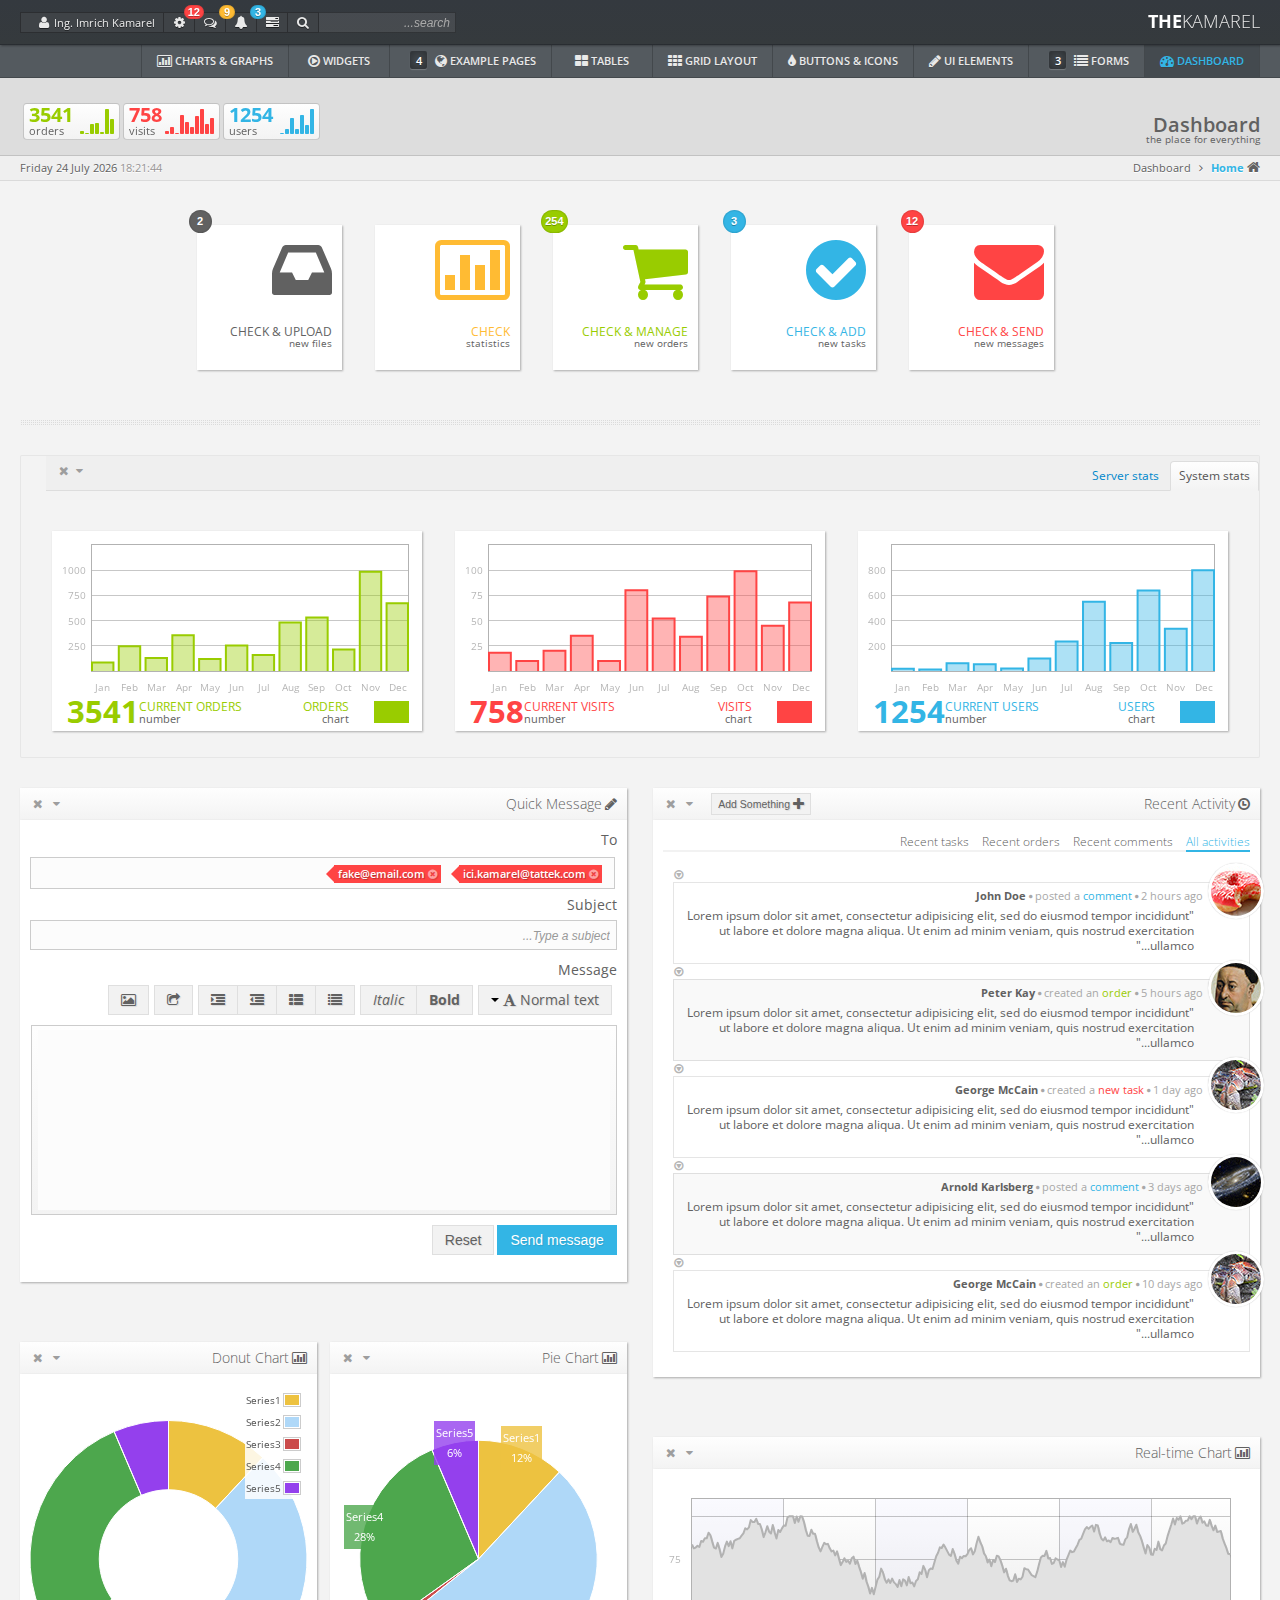
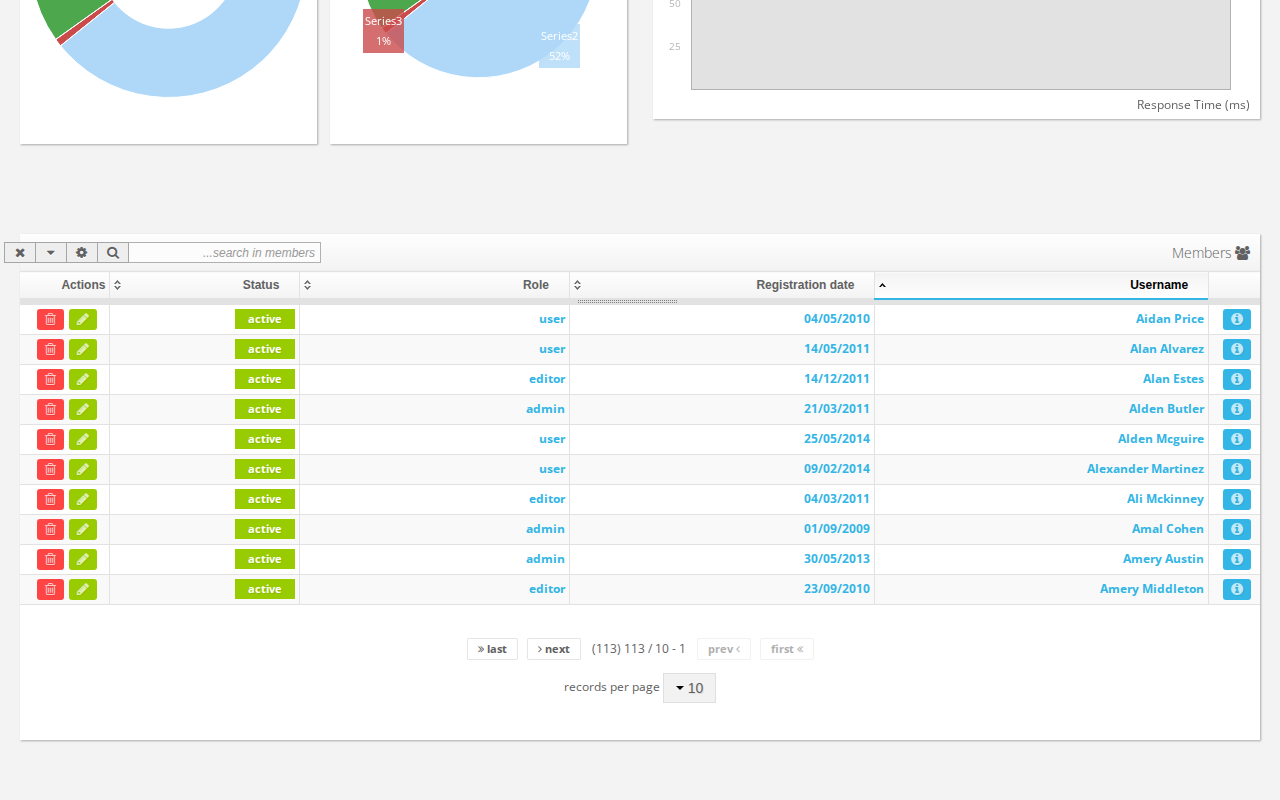
<file: index.html>
<!DOCTYPE html>
<!--[if lt IE 7]>      <html class="no-js lt-ie9 lt-ie8 lt-ie7"> <![endif]-->
<!--[if IE 7]>         <html class="no-js lt-ie9 lt-ie8"> <![endif]-->
<!--[if IE 8]>         <html class="no-js lt-ie9"> <![endif]-->

<!--[if gt IE 8]><!--> <html class="no-js"> <!--<![endif]-->
    <head>
        <meta charset="utf-8">
        <!--[if IE]><meta http-equiv='X-UA-Compatible' content='IE=edge,chrome=1'><![endif]-->
        <title></title>
        <meta name="description" content="">
        <meta name="viewport" content="width=device-width, initial-scale=1.0">
        <link rel="stylesheet" href="css/bootstrap-responsive.min.css">
        <link href='http://fonts.googleapis.com/css?family=Open+Sans:400,300,600,700' rel='stylesheet' type='text/css'>

        <link rel="stylesheet" href="css/styles.css">

    </head><!-- Share BY ME In (www.20script.ir) -->
    <body class="dashboard">
        <!--[if lt IE 7]>
            <p class="chromeframe">You are using an <strong>outdated</strong> browser. Please <a href="http://browsehappy.com/">upgrade your browser</a> or <a href="http://www.google.com/chromeframe/?redirect=true">activate Google Chrome Frame</a> to improve your experience.</p>
        <![endif]-->

        <!-- ==================== TOP MENU ==================== -->
        <div class="navbar navbar-inverse navbar-fixed-top">
            <div class="navbar-inner">
                <div class="container-fluid">
                    <a class="brand" href="#"><strong class="brandBold">THE</strong>KAMAREL</a>
                    <div class="nav pull-left">
                        <form class="navbar-form">
                            <div class="input-append">
                                <input class="inp-mini inp-dark span2" type="text" placeholder="search...">
                                <span class="add-on add-on-first add-on-mini add-on-dark" id="search"><i class="icon-search"></i></span>
                                <div class="collapsibleContent">
                                    <a href="#tasksContent" class="sidebar"><span class="add-on add-on-middle add-on-mini add-on-dark" id="tasks"><i class="icon-tasks"></i><span class="notifyCircle cyan">3</span></span></a>
                                    <a href="#notificationsContent" class="sidebar"><span class="add-on add-on-middle add-on-mini add-on-dark" id="notifications"><i class="icon-bell-alt"></i><span class="notifyCircle orange">9</span></span></a>
                                    <a href="#messagesContent" class="sidebar"><span class="add-on add-on-middle add-on-mini add-on-dark" id="messages"><i class="icon-comments-alt"></i><span class="notifyCircle red">12</span></span></a>
                                    <a href="#settingsContent" class="sidebar"><span class="add-on add-on-middle add-on-mini add-on-dark" id="settings"><i class="icon-cog"></i></span></a>
                                    <a href="#profileContent" class="sidebar"><span class="add-on add-on-mini add-on-dark" id="profile"><i class="icon-user"></i><span class="username">Ing. Imrich Kamarel</span></span></a>
                                </div>
                                <a href="#collapsedSidebarContent" class="collapseHolder sidebar"><span class="add-on add-on-mini add-on-dark"><i class="icon-sort-down"></i></span></a>
                            </div>
                        </form>
                    </div><!--/.nav-collapse -->
                </div>
            </div>
        </div>
        <!-- ==================== END OF TOP MENU ==================== -->

        <!-- ==================== SIDEBAR ==================== -->
        <div class="hiddenContent">
            <!-- ==================== SIDEBAR COLLAPSED ==================== -->
            <div id="collapsedSidebarContent">
                <div class="sidebarDivider"></div>
                <div class="sidebarContent">
                    <ul class="collapsedSidebarMenu">
                        <li><a href="#tasksContent" class="sidebar">Tasks <div class="notifyCircle cyan">3</div><i class="icon-chevron-sign-left"></i></a></li>
                        <li><a href="#notificationsContent" class="sidebar">Notifications <div class="notifyCircle orange">9</div><i class="icon-chevron-sign-left"></i></a></li>
                        <li><a href="#messagesContent" class="sidebar">Messages <div class="notifyCircle red">12</div><i class="icon-chevron-sign-left"></i></a></li>
                        <li><a href="#settingsContent" class="sidebar">Settings<i class="icon-chevron-sign-left"></i></a></li>
                        <li><a href="#profileContent" class="sidebar">Ing. Imrich Kamarel<i class="icon-chevron-sign-left"></i></a></li>
                        <li class="sublevel"><a href="#">edit profile<i class="icon-user"></i></a></li>
                        <li class="sublevel"><a href="#">change password<i class="icon-lock"></i></a></li>
                        <li class="sublevel"><a href="#">logout<i class="icon-off"></i></a></li>
                    </ul>
                </div>   
            </div>
            <!-- ==================== END OF SIDEBAR COLLAPSED ==================== -->

            <!-- ==================== SIDEBAR TASKS ==================== -->
            <div id="tasksContent">
                <div class="sidebarDivider"></div>
                <div class="sidebarContent">
                    <a href="#collapsedSidebarContent" class="showCollapsedSidebarMenu"><i class="icon-chevron-sign-right"></i><h1> Tasks</h1></a>
                    <h1>Tasks</h1>
                    <div class="sidebarInfo">
                        <div class="progressTasks"><span class="label">11</span> tasks in progress</div>
                        <div class="newTasks"><span class="label cyan">3</span> new tasks</div>
                    </div>
                    <ul class="tasksList">
                        <li class="new">
                            <h3>Update database</h3>
                            <span class="taskProgress">0%</span>
                            <div class="progress progress-striped active">
                              <div class="bar"></div>
                            </div>
                            <div class="appendedTags">
                                <div class="tag priority red">High priority</div>
                                <div class="tag status cyan">New task</div>
                            </div>    
                        </li>
                        <li class="new">
                            <h3>Clean CSS</h3>
                            <span class="taskProgress">0%</span>
                            <div class="progress progress-striped active">
                              <div class="bar"></div>
                            </div>
                            <div class="appendedTags">
                                <div class="tag priority orange">Normal priority</div>
                                <div class="tag status cyan">New task</div>
                            </div>  
                        </li> 
                        <li class="new">
                            <h3>Clean JavaScript</h3>
                            <span class="taskProgress">0%</span>
                            <div class="progress progress-striped active">
                              <div class="bar"></div>
                            </div>
                            <div class="appendedTags">
                                <div class="tag priority green">Low priority</div>
                                <div class="tag status cyan">New task</div>
                            </div> 
                        </li> 
                        <li>
                            <h3>Make a backup</h3>
                            <span class="taskProgress">75%</span>
                            <div class="progress progress-striped active">
                              <div class="bar" style="width: 75%;"></div>
                            </div>
                            <div class="appendedTags">
                                <div class="tag priority green">Low priority</div>
                            </div> 
                        </li> 
                        <li>
                            <h3>Clean HTML</h3>
                            <span class="taskProgress">50%</span>
                            <div class="progress progress-striped active">
                              <div class="bar" style="width: 50%;"></div>
                            </div>
                            <div class="appendedTags">
                                <div class="tag priority red">High priority</div>
                            </div> 
                        </li> 
                        <li>
                            <h3>Make a coffee</h3>
                            <span class="taskProgress">25%</span>
                            <div class="progress progress-striped active">
                              <div class="bar" style="width: 25%;"></div>
                            </div>
                            <div class="appendedTags">
                                <div class="tag priority orange">Normal priority</div>
                            </div> 
                        </li> 
                        <li>
                            <h3>THEKAMAREL project</h3>
                            <span class="taskProgress">100%</span>
                            <div class="progress progress-striped">
                              <div class="bar" style="width: 100%;"></div>
                            </div>
                            <div class="appendedTags">
                                <div class="tag priority red">High priority</div>
                                <div class="tag status grey">Finished task</div>
                            </div> 
                        </li>   
                    </ul>
                    <button class="btn btn-primary">View all</button>
                </div>   
            </div>
            <!-- ==================== END OF SIDEBAR TASKS ==================== -->

            <!-- ==================== SIDEBAR NOTIFICATIONS ==================== -->
            <div id="notificationsContent">
                <div class="sidebarDivider"></div>
                <div class="sidebarContent">
                    <a href="#collapsedSidebarContent" class="showCollapsedSidebarMenu"><i class="icon-chevron-sign-right"></i><h1> Notifications</h1></a>
                    <h1>Notifications</h1>
                    <div class="sidebarInfo">
                        <div><span class="label">32</span> notifications</div>
                        <div><span class="label orange">9</span> new notifications</div>
                    </div>
                    <ul class="notificationsList">
                        <li class="new first">
                            <div><i class="icon-user"></i> New user registered</div>
                            <span class="notificationDate">1 minute ago <span class="pull-left notificationStatus">new</span></span>
                        </li>
                        <li class="new">
                            <div><i class="icon-user"></i> New user registered</div>
                            <span class="notificationDate">3 minutes ago <span class="pull-left notificationStatus">new</span></span>
                        </li>
                        <li class="new">
                            <div><i class="icon-comments"></i> New comment</div>
                            <span class="notificationDate">15 minutes ago <span class="pull-left notificationStatus">new</span></span>
                        </li>
                        <li class="new">
                            <div><i class="icon-shopping-cart"></i> New order</div>
                            <span class="notificationDate">23 minutes ago <span class="pull-left notificationStatus">new</span></span>
                        </li>
                        <li class="new">
                            <div><i class="icon-shopping-cart"></i> Order cancelled</div>
                            <span class="notificationDate">1 hour ago <span class="pull-left notificationStatus">new</span></span>
                        </li>
                        <li class="new">
                            <div><i class="icon-comments"></i> New comment</div>
                            <span class="notificationDate">1 hour ago <span class="pull-left notificationStatus">new</span></span>
                        </li>
                        <li class="new">
                            <div><i class="icon-user"></i> New user registered</div>
                            <span class="notificationDate">3 hours ago <span class="pull-left notificationStatus">new</span></span>
                        </li>
                        <li class="new">
                            <div><i class="icon-user"></i> New user registered</div>
                            <span class="notificationDate">5 hours ago <span class="pull-left notificationStatus">new</span></span>
                        </li>
                        <li class="new">
                            <div><i class="icon-user"></i> User account cancelled</div>
                            <span class="notificationDate">6 hours ago <span class="pull-left notificationStatus">new</span></span>
                        </li>
                        <li>
                            <div><i class="icon-comments"></i> New comment</div>
                            <span class="notificationDate">10 hour ago</span>
                        </li>
                        <li>
                            <div><i class="icon-shopping-cart"></i> New order</div>
                            <span class="notificationDate">23 hours ago</span>
                        </li>
                        <li>
                            <div><i class="icon-comments"></i> New comment</div>
                            <span class="notificationDate">yesterday</span>
                        </li>
                        <li>
                            <div><i class="icon-shopping-cart"></i> New order</div>
                            <span class="notificationDate">yesterday</span>
                        </li>
                        <li>
                            <div><i class="icon-shopping-cart"></i> Order cancelled</div>
                            <span class="notificationDate">yesterday</span>
                        </li>
                        <li>
                            <div><i class="icon-comments"></i> New comment</div>
                            <span class="notificationDate">01.03.2013</span>
                        </li>
                        <li>
                            <div><i class="icon-user"></i> New user registered</div>
                            <span class="notificationDate">01.03.2013</span>
                        </li>
                        <li>
                            <div><i class="icon-user"></i> New user registered</div>
                            <span class="notificationDate">02.03.2013</span>
                        </li>
                        <li>
                            <div><i class="icon-user"></i> User account cancelled</div>
                            <span class="notificationDate">02.03.2013</span>
                        </li>
                        <li>
                            <div><i class="icon-shopping-cart"></i> New order</div>
                            <span class="notificationDate">02.03.2013</span>
                        </li>
                        <li>
                            <div><i class="icon-shopping-cart"></i> Order cancelled</div>
                            <span class="notificationDate">03.03.2013</span>
                        </li>
                    </ul>
                    <button class="btn btn-primary">View all</button>
                </div>      
            </div>
            <!-- ==================== END OF SIDEBAR NOTIFICATIONS ==================== -->

            <!-- ==================== SIDEBAR MESSAGES ==================== -->
            <div id="messagesContent">
                <div class="sidebarDivider"></div>
                <div class="sidebarContent">
                    <a href="#collapsedSidebarContent" class="showCollapsedSidebarMenu"><i class="icon-chevron-sign-right"></i><h1> Messages</h1></a>
                    <h1>Messages</h1>
                    <div class="sidebarInfo">
                        <div><span class="label">128</span> messages</div>
                        <div><span class="label red">12</span> unreaded messages</div>
                    </div>
                    <ul class="messagesList">
                        <li class="unreaded">
                            <div class="messageAvatar"><img src="img/rimmer-avatar.jpg" alt=""></div>
                            <h3>Arnold Karlsberg</h3>
                            <span class="messageDate">05.03.2013 17:55 <span class="pull-left messageStatus">unreaded</span></span> 
                            <div class="messageContent">"Lorem ipsum dolor sit amet, consectetur adipisicing elit, sed do eiusmod tempor incididunt ut labore et dolore magna aliqua. Ut enim ad..."</div>
                        </li>
                        <li class="unreaded">
                            <div class="messageAvatar"><img src="img/homer-avatar.jpg" alt=""></div>
                            <h3>John Doe</h3>
                            <span class="messageDate">05.03.2013 17:55 <span class="pull-left messageStatus">unreaded</span></span> 
                            <div class="messageContent">"Lorem ipsum dolor sit amet, consectetur adipisicing elit, sed do eiusmod tempor incididunt ut labore et dolore magna aliqua. Ut enim ad..."</div>
                        </li>
                        <li class="unreaded">
                            <div class="messageAvatar"><img src="img/peter-avatar.jpg" alt=""></div>
                            <h3>Peter Kay</h3>
                            <span class="messageDate">05.03.2013 17:55 <span class="pull-left messageStatus">unreaded</span></span> 
                            <div class="messageContent">"Lorem ipsum dolor sit amet, consectetur adipisicing elit, sed do eiusmod tempor incididunt ut labore et dolore magna aliqua. Ut enim ad..."</div>
                        </li>
                        <li class="unreaded">
                            <div class="messageAvatar"><img src="img/zoidberg-avatar.jpg" alt=""></div>
                            <h3>George McCain</h3>
                            <span class="messageDate">05.03.2013 17:55 <span class="pull-left messageStatus">unreaded</span></span> 
                            <div class="messageContent">"Lorem ipsum dolor sit amet, consectetur adipisicing elit, sed do eiusmod tempor incididunt ut labore et dolore magna aliqua. Ut enim ad..."</div>
                        </li>
                        <li class="unreaded">
                            <div class="messageAvatar"><img src="img/peter-avatar.jpg" alt=""></div>
                            <h3>Peter Kay</h3>
                            <span class="messageDate">05.03.2013 17:55 <span class="pull-left messageStatus">unreaded</span></span> 
                            <div class="messageContent">"Lorem ipsum dolor sit amet, consectetur adipisicing elit, sed do eiusmod tempor incididunt ut labore et dolore magna aliqua. Ut enim ad..."</div>
                        </li>
                        <li class="unreaded">
                            <div class="messageAvatar"><img src="img/rimmer-avatar.jpg" alt=""></div>
                            <h3>Arnold Karlsberg</h3>
                            <span class="messageDate">05.03.2013 17:55 <span class="pull-left messageStatus">unreaded</span></span> 
                            <div class="messageContent">"Lorem ipsum dolor sit amet, consectetur adipisicing elit, sed do eiusmod tempor incididunt ut labore et dolore magna aliqua. Ut enim ad..."</div>
                        </li>
                    </ul>
                    <button class="btn btn-primary">View all</button>
                </div>  
            </div>
            <!-- ==================== END OF SIDEBAR MESSAGES ==================== -->

            <!-- ==================== SIDEBAR SETTINGS ==================== -->
            <div id="settingsContent">
                <div class="sidebarDivider"></div>
                <div class="sidebarContent">
                    <a href="#collapsedSidebarContent" class="showCollapsedSidebarMenu"><i class="icon-chevron-sign-right"></i><h1> Settings</h1></a>
                    <h1>Settings</h1>
                    <ul class="settingsList">
                        <li>
                            <div class="settingSlider">
                                <i class="icon-leaf"></i><h3> Slider</h3>
                                <div class="sl1"></div>
                            </div>
                        </li>
                        <li>
                            <div class="settingSlider">
                                <i class="icon-leaf"></i><h3> RangeSlider</h3>
                                <div class="sl2"></div>
                            </div>
                        </li>
                        <li>
                            <div class="settingToggler">
                                <i class="icon-leaf"></i><h3> Toggler</h3>
                                <label class="checkbox toggle well" onClick="">
                                    <input id="toggler" type="checkbox" checked />
                                    <span class="slider-selection"></span>
                                    <span class="toggleStatus">
                                        <span><i class="icon-ok toggleOn"></i></span>
                                        <span><i class="icon-remove toggleOff"></i></span>
                                    </span>
                                    <a class="btn btn-primary slide-button"></a>
                                </label>
                            </div>
                        </li>

                        <li class="fontSize">
                            <h2>Font Size</h2>
                            <div class="fontSizeBlock fontSizeSmall active"><span>A</span></div>
                            <div class="fontSizeBlock fontSizeMedium"><span>A</span></div>
                            <div class="fontSizeBlock fontSizeBig"><span>A</span></div>
                        </li>

                        <li class="fontStyle">
                            <h2>Font Style</h2>
                            <div class="fontStyleBlock fontStyleSansSerif active"><span>Aa</span></div>
                            <div class="fontStyleBlock fontStyleSerif"><span>Aa</span></div>
                        </li>

                    </ul>
                </div>
            </div>
            <!-- ==================== END OF SIDEBAR SETTINGS ==================== -->

            <!-- ==================== SIDEBAR PROFILE ==================== -->
            <div id="profileContent">
                <div class="sidebarDivider"></div>
                <div class="sidebarContent">
                    <a href="#collapsedSidebarContent" class="showCollapsedSidebarMenu"><i class="icon-chevron-sign-right"></i><h1> My account</h1></a>
                    <h1>My account</h1>
                    <div class="profileBlock">
                        <div class="profilePhoto">
                            <div class="usernameHolder">Ing. Imrich Kamarel</div>
                        </div>
                        <div class="profileInfo">
                            <p><i class="icon-map-marker"></i> Piestany, SK</p>
                            <p><i class="icon-envelope-alt"></i> ici.kamarel@tattek.com</p>
                            <p><i class="icon-globe"></i> tattek.com</p>
                            <p class="aboutMe">
                                Lorem ipsum dolor sit amet, consectetur adipisicing elit, sed do eiusmod tempor incididunt ut labore et dolore magna aliqua. Ut enim ad minim veniam, quis nostrud exercitation ullamco laboris nisi ut aliquip ex ea commodo consequat.
                            </p>
                        </div>
                        <footer>
                            <div class="profileSettingBlock editProfile"><i class="icon-user"></i>edit profile</div>
                            <div class="profileSettingBlock changePassword"><i class="icon-lock"></i>change password</div>
                            <div class="profileSettingBlock logout"><i class="icon-off"></i>logout</div>
                        </footer>
                    </div>
                </div>
            </div>
            <!-- ==================== END OF SIDEBAR PROFILE ==================== -->

        </div>
        <!-- ==================== END OF SIDEBAR ==================== -->

        <!-- ==================== MAIN MENU ==================== -->
        <div class="mainmenu">
            <div class="container-fluid">
                <ul class="nav">
                    <li class="collapseMenu"><a href="#"><i class="icon-double-angle-right"></i>hide menu<i class="icon-double-angle-left deCollapse"></i></a></li>
                    <li class="divider-vertical firstDivider"></li>
                    <li class="right-side active" id="dashboard"><a href="index-2.html"><i class="icon-dashboard"></i> DASHBOARD</a></li>
                    <li class="divider-vertical"></li>
                    <li class="dropdown">
                        <a class="dropdown-toggle" data-toggle="dropdown" href="#" id="formElements"><i class="icon-list"></i> FORMS <span class="label label-pressed">3</span></a>
                        <ul class="dropdown-menu">
                            <li><a tabindex="-1" href="common-form.html">COMMON ELEMENTS</a></li>
                            <li><a tabindex="-1" href="validation-form.html">VALIDATION</a></li>
                            <li><a tabindex="-1" href="form-wizard.html">WIZARD</a></li>
                        </ul>
                    </li>
                    <li class="divider-vertical"></li>
                    <li id="interfaceElements"><a href="interface.html"><i class="icon-pencil"></i> UI ELEMENTS</a></li>
                    <li class="divider-vertical"></li>
                    <li id="buttonsIcons"><a href="buttons.html"><i class="icon-tint"></i> BUTTONS & ICONS</a></li>
                    <li class="divider-vertical"></li>
                    <li id="gridLayout"><a href="grid.html"><i class="icon-th"></i> GRID LAYOUT</a></li>
                    <li class="divider-vertical"></li>
                    <li id="tables"><a href="tables.html"><i class="icon-th-large"></i> TABLES</a></li>
                    <li class="divider-vertical"></li>
                    <li class="dropdown">
                        <a class="dropdown-toggle" data-toggle="dropdown" href="#" id="samplePages"><i class="icon-globe"></i> EXAMPLE PAGES <span class="label label-pressed">4</span></a>
                        <ul class="dropdown-menu">
                            <li><a tabindex="-1" href="login.html">LOGIN PAGE</a></li>
                            <li><a tabindex="-1" href="calendar.html">CALENDAR</a></li>
                            <li><a tabindex="-1" href="404.html">PAGE 404</a></li>
                            <li><a tabindex="-1" href="gallery.html">GALLERY</a></li>
                        </ul>
                    </li>
                    <li class="divider-vertical"></li>
                    <li><a href="widgets.html" id="widgets"><i class="icon-play-circle"></i> WIDGETS</a></li>
                    <li class="divider-vertical"></li>
                    <li class="left-side" id="chartsGraphs"><a href="charts.html"><i class="icon-bar-chart"></i> CHARTS & GRAPHS </a></li>
                    <li class="divider-vertical"></li>
                </ul>
           </div>
        </div>
        <!-- ==================== END OF MAIN MENU ==================== -->

        <!-- ==================== DROPDOWN MENU FOR MOREOPTIONS ICON (hidden state) ==================== -->
        <ul class="dropdown-menu" id="moreOptionsMenu">
            <li class="dropdown-submenu">
                <a href="#">More options</a>
                <ul class="dropdown-menu">
                    <li><a href="#">Second level link</a></li>
                    <li><a href="#">Second level link</a></li>
                    <li><a href="#">Second level link</a></li>
                    <li><a href="#">Second level link</a></li>
                    <li><a href="#">Second level link</a></li>
                </ul>
            </li>
            <li><a href="#">Another action</a></li>
            <li><a href="#">Something else here</a></li>
        </ul>
        <!-- ==================== END OF DROPDOWN MENU ==================== -->

        <!-- ==================== PAGE CONTENT ==================== -->
        <div class="content">

            <!-- ==================== TITLE LINE FOR HEADLINE ==================== -->
            <div class="titleLine">
                <div class="container-fluid">
                    <div class="titleIcon"><i class="icon-dashboard"></i></div>
                    <ul class="titleLineHeading">
                        <li class="heading"><h1>Dashboard</h1></li>
                        <li class="subheading">the place for everything</li>
                    </ul>
                    <ul class="titleLineCharts pull-left">
                        <li>
                            <span class="usersBar">100,235,549,222,639,335,800</span>
                            <h2 class="cyanText">1254<span class="greyText">users</span></h2>
                        </li>
                        <li>
                            <span class="visitsBar">20,35,10,80,52,34,74,99,45,68</span>
                            <h2 class="redText">758<span class="greyText">visits</span></h2>
                        </li>
                        <li>
                            <span class="ordersBar">254,159,480,531,214,984,671</span>
                            <h2 class="greenText">3541<span class="greyText">orders</span></h2>
                        </li>
                    </ul>
                </div>
            </div>
            <!-- ==================== END OF TITLE LINE ==================== -->

            <!-- ==================== BREADCRUMBS / DATETIME ==================== -->
            <ul class="breadcrumb">
                <li><i class="icon-home"></i><a href="index-2.html"> Home</a> <span class="divider"><i class="icon-angle-left"></i></span></li>
                <li class="active">Dashboard</li>
                <li class="moveDown pull-left">
                    <span class="time"></span>
                    <span class="date"></span>
                </li>    
            </ul>
            <!-- ==================== END OF BREADCRUMBS / DATETIME ==================== -->

            <!-- ==================== WIDGETS CONTAINER ==================== -->
            <div class="container-fluid">

                <!-- ==================== MASTER ACTIONS ROW ==================== -->
                <div class="row-fluid">
                    <!-- ==================== MASTER ACTIONS LIST ==================== -->
                    <ul class="masterActions">
                        <li class="active">
                            <i class="icon-envelope-alt redText"></i>
                            <h1 class="redText">Check & send</h1>
                            <p>new messages</p>
                            <div class="notifyCircle red">12</div>
                        </li>
                        <li>
                            <i class="icon-ok-sign cyanText"></i>
                            <h1 class="cyanText">Check & add</h1>
                            <p>new tasks</p>
                            <div class="notifyCircle cyan">3</div>
                        </li>
                        <li>
                            <i class="icon-shopping-cart greenText"></i>
                            <h1 class="greenText">Check & manage</h1>
                            <p>new orders</p>
                            <div class="notifyCircle green">254</div>
                        </li>
                        <li>
                            <i class="icon-bar-chart orangeText"></i>
                            <h1 class="orangeText">Check</h1>
                            <p>statistics</p>
                        </li>
                        <li>
                            <i class="icon-inbox greyText"></i>
                            <h1 class="greyText">Check & upload</h1>
                            <p>new files</p>
                            <div class="notifyCircle grey">2</div>
                        </li>
                    </ul>
                    <!-- ==================== END OF MASTER ACTIONS LIST ==================== -->
                </div>
                <!-- ==================== END OF MASTER ACTIONS ROW ==================== -->

                <!-- ==================== DIVIDER ROW ==================== -->
                <div class="row-fluid">
                    <div class="span12 contentDivider"></div>
                </div>
                <!-- ==================== END OF DIVIDER ROW ==================== -->

                <!-- ==================== TAB ROW ==================== -->
                <div class="row-fluid">
                    <div class="span12 tabContainer">
                        <!-- ==================== TAB NAVIGATION ==================== -->
                        <ul class="nav nav-tabs">
                            <li class="active">
                                <a href="#systemStats">System stats</a>
                            </li>
                            <li><a href="#serverStats">Server stats</a></li>
                            <li class="controlButton pull-left"><i class="icon-remove removeElement"></i></li>
                            <li class="controlButton pull-left"><i class="icon-caret-down minimizeElement"></i></li>
                        </ul>
                        <!-- ==================== END OF TAB NAVIGATIION ==================== -->

                        <div class="container-fluid">
                            <!-- ==================== FIRST TAB CONTENT ==================== -->
                            <ul class="chartContainers tabContent" id="systemStats">

                                <li>
                                    <!-- Graph HTML -->
                                    <div class="graph-container">
                                        <div class="newUsersChart"></div>
                                    </div>
                                    <!-- end Graph HTML -->
                                    <div class="chartLegendContainer">
                                        <div class="chartLegend cyan"></div>
                                        <h2 class="cyanText">users</h2>
                                        <p>chart</p>
                                    </div>
                                    <div class="chartSummaryContainer">
                                        <div class="chartSummary cyanText">1254</div>
                                        <h2 class="cyanText">current users</h2>
                                        <p>number</p>
                                    </div>
                                </li>

                                <li>
                                    <!-- Graph HTML -->
                                    <div class="graph-container">
                                        <div class="newVisitsChart"></div>
                                    </div>
                                    <!-- end Graph HTML -->
                                    <div class="chartLegendContainer">
                                        <div class="chartLegend red"></div>
                                        <h2 class="redText">visits</h2>
                                        <p>chart</p>
                                    </div>
                                    <div class="chartSummaryContainer">
                                        <div class="chartSummary redText">758</div>
                                        <h2 class="redText">current visits</h2>
                                        <p>number</p>
                                    </div>
                                </li>

                                <li>
                                    <!-- Graph HTML -->
                                    <div class="graph-container">
                                        <div class="newOrdersChart"></div>
                                    </div>
                                    <!-- end Graph HTML -->
                                    <div class="chartLegendContainer">
                                        <div class="chartLegend green"></div>
                                        <h2 class="greenText">orders</h2>
                                        <p>chart</p>
                                    </div>
                                    <div class="chartSummaryContainer">
                                        <div class="chartSummary greenText">3541</div>
                                        <h2 class="greenText">current orders</h2>
                                        <p>number</p>
                                    </div>
                                </li>
                            </ul>
                            <!-- ==================== END OF FIRST TAB CONTENT ==================== -->

                            <!-- ==================== SECOND TAB CONTENT ==================== -->
                            <ul class="gaugeContainers tabContent" id="serverStats">
                                <li id="g1"></li>
                                <li id="g2"></li>
                                <li id="g3"></li>
                                <li id="g4"></li>
                                <li id="g5"></li>
                            </ul>
                            <!-- ==================== END OF SECOND TAB CONTENT ==================== -->
                        </div>
                    </div>
                </div>
                <!-- ==================== END OF TAB ROW ==================== -->

                <!-- ==================== ROW ==================== -->
                <div class="row-fluid">
                    <!-- ==================== LEFT COL ==================== -->
                    <div class="span6">
                        <!-- ==================== ACTIVITIES CONTAINER ==================== -->
                        <div class="row-fluid">
                            <div class="span12">
                                <!-- ==================== ACTIVITIES HEADLINE ==================== -->
                                <div class="containerHeadline">
                                    <i class="icon-time"></i><h2>Recent Activity</h2>
                                    <div class="controlButton pull-left"><i class="icon-remove removeElement"></i></div>
                                    <div class="controlButton pull-left"><i class="icon-caret-down minimizeElement"></i></div>
                                    <div class="pull-left btn-toolbar">
                                        <button class="btn btn-mini">
                                            <i class="icon-plus"></i> Add Something
                                        </button>
                                    </div>
                                </div>
                                <!-- ==================== END OF ACTIVITIES HEADLINE ==================== -->

                                <!-- ==================== ACTIVITIES FLOATING BOX ==================== -->
                                <div class="floatingBox">
                                    <div class="container-fluid">
                                        <!-- ==================== ACTIVITIES MENU ==================== -->
                                        <div class="floatingBoxMenu">
                                            <ul>
                                                <li class="active"><a href="#allActivities">All activities</a></li>
                                                <li><a href="#recentComments">Recent comments</a></li>
                                                <li><a href="#recentOrders">Recent orders</a></li>
                                                <li><a href="#recentTasks">Recent tasks</a></li>
                                            </ul>
                                        </div>
                                        <!-- ==================== END OF ACTIVITIES MENU ==================== -->

                                        <!-- ==================== ALL ACTIVITIES CONTENT ==================== -->
                                        <ul class="floatingBoxContainers" id="allActivities">
                                            <li>
                                                <div class="circleAvatar"><img src="img/homer-avatar.jpg" alt=""></div>
                                                <p class="headLine">
                                                    <span class="author">John Doe</span>
                                                    <i class="icon-circle"></i>
                                                    <span>posted a <span class="cyanText">comment</span></span>
                                                    <i class="icon-circle"></i>
                                                    <span>2 hours ago</span>
                                                    <i class="icon-play-circle moreOptions pull-left"></i>
                                                </p>
                                                <p>"Lorem ipsum dolor sit amet, consectetur adipisicing elit, sed do eiusmod tempor incididunt ut labore et dolore magna aliqua. Ut enim ad minim veniam, quis nostrud exercitation ullamco..."</p>
                                            </li>
                                            <li>
                                                <div class="circleAvatar"><img src="img/peter-avatar.jpg" alt=""></div>
                                                <p class="headLine">
                                                    <span class="author">Peter Kay</span>
                                                    <i class="icon-circle"></i>
                                                    <span>created an <span class="greenText">order</span></span>
                                                    <i class="icon-circle"></i>
                                                    <span>5 hours ago</span>
                                                    <i class="icon-play-circle moreOptions pull-left"></i>
                                                </p>
                                                <p>"Lorem ipsum dolor sit amet, consectetur adipisicing elit, sed do eiusmod tempor incididunt ut labore et dolore magna aliqua. Ut enim ad minim veniam, quis nostrud exercitation ullamco..."</p>
                                            </li>
                                            <li>
                                                <div class="circleAvatar"><img src="img/zoidberg-avatar.jpg" alt=""></div>
                                                <p class="headLine">
                                                    <span class="author">George McCain</span>
                                                    <i class="icon-circle"></i>
                                                    <span>created a <span class="redText">new task</span></span>
                                                    <i class="icon-circle"></i>
                                                    <span>1 day ago</span>
                                                    <i class="icon-play-circle moreOptions pull-left"></i>
                                                </p>
                                                <p>"Lorem ipsum dolor sit amet, consectetur adipisicing elit, sed do eiusmod tempor incididunt ut labore et dolore magna aliqua. Ut enim ad minim veniam, quis nostrud exercitation ullamco..."</p>
                                            </li>
                                            <li>
                                                <div class="circleAvatar"><img src="img/rimmer-avatar.jpg" alt=""></div>
                                                <p class="headLine">
                                                    <span class="author">Arnold Karlsberg</span>
                                                    <i class="icon-circle"></i>
                                                    <span>posted a <span class="cyanText">comment</span></span>
                                                    <i class="icon-circle"></i>
                                                    <span>3 days ago</span>
                                                    <i class="icon-play-circle moreOptions pull-left"></i>
                                                </p>
                                                <p>"Lorem ipsum dolor sit amet, consectetur adipisicing elit, sed do eiusmod tempor incididunt ut labore et dolore magna aliqua. Ut enim ad minim veniam, quis nostrud exercitation ullamco..."</p>
                                            </li>
                                            <li>
                                                <div class="circleAvatar"><img src="img/zoidberg-avatar.jpg" alt=""></div>
                                                <p class="headLine">
                                                    <span class="author">George McCain</span>
                                                    <i class="icon-circle"></i>
                                                    <span>created an <span class="greenText">order</span></span>
                                                    <i class="icon-circle"></i>
                                                    <span>10 days ago</span>
                                                    <i class="icon-play-circle moreOptions pull-left"></i>
                                                </p>
                                                <p>"Lorem ipsum dolor sit amet, consectetur adipisicing elit, sed do eiusmod tempor incididunt ut labore et dolore magna aliqua. Ut enim ad minim veniam, quis nostrud exercitation ullamco..."</p>
                                            </li>
                                        </ul>
                                        <!-- ==================== END OF ALL ACTIVITIES CONTENT ==================== -->

                                        <!-- ==================== RECENT COMMENTS CONTENT ==================== -->
                                        <ul class="floatingBoxContainers" id="recentComments" style="display:none">
                                            <li>
                                                <div class="circleAvatar"><img src="img/homer-avatar.jpg" alt=""></div>
                                                <p class="headLine">
                                                    <span class="author">John Doe</span>
                                                    <i class="icon-circle"></i>
                                                    <span>posted a <span class="cyanText">comment</span></span>
                                                    <i class="icon-circle"></i>
                                                    <span>2 hours ago</span>
                                                    <i class="icon-play-circle moreOptions pull-left"></i>
                                                </p>
                                                <p>"Lorem ipsum dolor sit amet, consectetur adipisicing elit, sed do eiusmod tempor incididunt ut labore et dolore magna aliqua. Ut enim ad minim veniam, quis nostrud exercitation ullamco..."</p>
                                            </li>
                                            <li>
                                                <div class="circleAvatar"><img src="img/rimmer-avatar.jpg" alt=""></div>
                                                <p class="headLine">
                                                    <span class="author">Arnold Karlsberg</span>
                                                    <i class="icon-circle"></i>
                                                    <span>posted a <span class="cyanText">comment</span></span>
                                                    <i class="icon-circle"></i>
                                                    <span>3 days ago</span>
                                                    <i class="icon-play-circle moreOptions pull-left"></i>
                                                </p>
                                                <p>"Lorem ipsum dolor sit amet, consectetur adipisicing elit, sed do eiusmod tempor incididunt ut labore et dolore magna aliqua. Ut enim ad minim veniam, quis nostrud exercitation ullamco..."</p>
                                            </li>
                                            <li>
                                                <div class="circleAvatar"><img src="img/peter-avatar.jpg" alt=""></div>
                                                <p class="headLine">
                                                    <span class="author">Peter Kay</span>
                                                    <i class="icon-circle"></i>
                                                    <span>posted a <span class="cyanText">comment</span></span>
                                                    <i class="icon-circle"></i>
                                                    <span>3 days ago</span>
                                                    <i class="icon-play-circle moreOptions pull-left"></i>
                                                </p>
                                                <p>"Lorem ipsum dolor sit amet, consectetur adipisicing elit, sed do eiusmod tempor incididunt ut labore et dolore magna aliqua. Ut enim ad minim veniam, quis nostrud exercitation ullamco..."</p>
                                            </li>
                                            <li>
                                                <div class="circleAvatar"><img src="img/zoidberg-avatar.jpg" alt=""></div>
                                                <p class="headLine">
                                                    <span class="author">George McCain</span>
                                                    <i class="icon-circle"></i>
                                                    <span>posted a <span class="cyanText">comment</span></span>
                                                    <i class="icon-circle"></i>
                                                    <span>5 days ago</span>
                                                    <i class="icon-play-circle moreOptions pull-left"></i>
                                                </p>
                                                <p>"Lorem ipsum dolor sit amet, consectetur adipisicing elit, sed do eiusmod tempor incididunt ut labore et dolore magna aliqua. Ut enim ad minim veniam, quis nostrud exercitation ullamco..."</p>
                                            </li>
                                            <li>
                                                <div class="circleAvatar"><img src="img/homer-avatar.jpg" alt=""></div>
                                                <p class="headLine">
                                                    <span class="author">John Doe</span>
                                                    <i class="icon-circle"></i>
                                                    <span>posted a <span class="cyanText">comment</span></span>
                                                    <i class="icon-circle"></i>
                                                    <span>10 days ago</span>
                                                    <i class="icon-play-circle moreOptions pull-left"></i>
                                                </p>
                                                <p>"Lorem ipsum dolor sit amet, consectetur adipisicing elit, sed do eiusmod tempor incididunt ut labore et dolore magna aliqua. Ut enim ad minim veniam, quis nostrud exercitation ullamco..."</p>
                                            </li>
                                        </ul>
                                        <!-- ==================== END OF RECENT COMMENTS CONTENT ==================== -->

                                        <!-- ==================== RECENT ORDERS CONTENT ==================== -->
                                        <ul class="floatingBoxContainers" id="recentOrders" style="display:none">
                                            <li>
                                                <div class="circleAvatar"><img src="img/peter-avatar.jpg" alt=""></div>
                                                <p class="headLine">
                                                    <span class="author">Peter Kay</span>
                                                    <i class="icon-circle"></i>
                                                    <span>created an <span class="greenText">order</span></span>
                                                    <i class="icon-circle"></i>
                                                    <span>5 hours ago</span>
                                                    <i class="icon-play-circle moreOptions pull-left"></i>
                                                </p>
                                                <p>"Lorem ipsum dolor sit amet, consectetur adipisicing elit, sed do eiusmod tempor incididunt ut labore et dolore magna aliqua. Ut enim ad minim veniam, quis nostrud exercitation ullamco..."</p>
                                            </li>
                                            <li>
                                                <div class="circleAvatar"><img src="img/zoidberg-avatar.jpg" alt=""></div>
                                                <p class="headLine">
                                                    <span class="author">George McCain</span>
                                                    <i class="icon-circle"></i>
                                                    <span>created an <span class="greenText">order</span></span>
                                                    <i class="icon-circle"></i>
                                                    <span>10 days ago</span>
                                                    <i class="icon-play-circle moreOptions pull-left"></i>
                                                </p>
                                                <p>"Lorem ipsum dolor sit amet, consectetur adipisicing elit, sed do eiusmod tempor incididunt ut labore et dolore magna aliqua. Ut enim ad minim veniam, quis nostrud exercitation ullamco..."</p>
                                            </li>
                                            <li>
                                                <div class="circleAvatar"><img src="img/homer-avatar.jpg" alt=""></div>
                                                <p class="headLine">
                                                    <span class="author">John Doe</span>
                                                    <i class="icon-circle"></i>
                                                    <span>created an <span class="greenText">order</span></span>
                                                    <i class="icon-circle"></i>
                                                    <span>11 days ago</span>
                                                    <i class="icon-play-circle moreOptions pull-left"></i>
                                                </p>
                                                <p>"Lorem ipsum dolor sit amet, consectetur adipisicing elit, sed do eiusmod tempor incididunt ut labore et dolore magna aliqua. Ut enim ad minim veniam, quis nostrud exercitation ullamco..."</p>
                                            </li>
                                            <li>
                                                <div class="circleAvatar"><img src="img/rimmer-avatar.jpg" alt=""></div>
                                                <p class="headLine">
                                                    <span class="author">Arnold Karlsberg</span>
                                                    <i class="icon-circle"></i>
                                                    <span>created an <span class="greenText">order</span></span>
                                                    <i class="icon-circle"></i>
                                                    <span>12 days ago</span>
                                                    <i class="icon-play-circle moreOptions pull-left"></i>
                                                </p>
                                                <p>"Lorem ipsum dolor sit amet, consectetur adipisicing elit, sed do eiusmod tempor incididunt ut labore et dolore magna aliqua. Ut enim ad minim veniam, quis nostrud exercitation ullamco..."</p>
                                            </li>
                                            <li>
                                                <div class="circleAvatar"><img src="img/rimmer-avatar.jpg" alt=""></div>
                                                <p class="headLine">
                                                    <span class="author">Arnold Karlsberg</span>
                                                    <i class="icon-circle"></i>
                                                    <span>created an <span class="greenText">order</span></span>
                                                    <i class="icon-circle"></i>
                                                    <span>15 days ago</span>
                                                    <i class="icon-play-circle moreOptions pull-left"></i>
                                                </p>
                                                <p>"Lorem ipsum dolor sit amet, consectetur adipisicing elit, sed do eiusmod tempor incididunt ut labore et dolore magna aliqua. Ut enim ad minim veniam, quis nostrud exercitation ullamco..."</p>
                                            </li>
                                        </ul>
                                        <!-- ==================== END OF RECENT ORDERS CONTENT ==================== -->

                                        <!-- ==================== RECENT TASKS CONTENT ==================== -->
                                        <ul class="floatingBoxContainers" id="recentTasks" style="display:none">
                                            <li>
                                                <div class="circleAvatar"><img src="img/zoidberg-avatar.jpg" alt=""></div>
                                                <p class="headLine">
                                                    <span class="author">George McCain</span>
                                                    <i class="icon-circle"></i>
                                                    <span>created a <span class="redText">new task</span></span>
                                                    <i class="icon-circle"></i>
                                                    <span>1 day ago</span>
                                                    <i class="icon-play-circle moreOptions pull-left"></i>
                                                </p>
                                                <p>"Lorem ipsum dolor sit amet, consectetur adipisicing elit, sed do eiusmod tempor incididunt ut labore et dolore magna aliqua. Ut enim ad minim veniam, quis nostrud exercitation ullamco..."</p>
                                            </li>
                                            <li>
                                                <div class="circleAvatar"><img src="img/rimmer-avatar.jpg" alt=""></div>
                                                <p class="headLine">
                                                    <span class="author">Arnold Karlsberg</span>
                                                    <i class="icon-circle"></i>
                                                    <span>created a <span class="redText">new task</span></span>
                                                    <i class="icon-circle"></i>
                                                    <span>3 days ago</span>
                                                    <i class="icon-play-circle moreOptions pull-left"></i>
                                                </p>
                                                <p>"Lorem ipsum dolor sit amet, consectetur adipisicing elit, sed do eiusmod tempor incididunt ut labore et dolore magna aliqua. Ut enim ad minim veniam, quis nostrud exercitation ullamco..."</p>
                                            </li>
                                            <li>
                                                <div class="circleAvatar"><img src="img/peter-avatar.jpg" alt=""></div>
                                                <p class="headLine">
                                                    <span class="author">Peter Kay</span>
                                                    <i class="icon-circle"></i>
                                                    <span>created a <span class="redText">new task</span></span>
                                                    <i class="icon-circle"></i>
                                                    <span>5 days ago</span>
                                                    <i class="icon-play-circle moreOptions pull-left"></i>
                                                </p>
                                                <p>"Lorem ipsum dolor sit amet, consectetur adipisicing elit, sed do eiusmod tempor incididunt ut labore et dolore magna aliqua. Ut enim ad minim veniam, quis nostrud exercitation ullamco..."</p>
                                            </li>
                                            <li>
                                                <div class="circleAvatar"><img src="img/homer-avatar.jpg" alt=""></div>
                                                <p class="headLine">
                                                    <span class="author">John Doe</span>
                                                    <i class="icon-circle"></i>
                                                    <span>created a <span class="redText">new task</span></span>
                                                    <i class="icon-circle"></i>
                                                    <span>5 days ago</span>
                                                    <i class="icon-play-circle moreOptions pull-left"></i>
                                                </p>
                                                <p>"Lorem ipsum dolor sit amet, consectetur adipisicing elit, sed do eiusmod tempor incididunt ut labore et dolore magna aliqua. Ut enim ad minim veniam, quis nostrud exercitation ullamco..."</p>
                                            </li>
                                            <li>
                                                <div class="circleAvatar"><img src="img/peter-avatar.jpg" alt=""></div>
                                                <p class="headLine">
                                                    <span class="author">Peter Kay</span>
                                                    <i class="icon-circle"></i>
                                                    <span>created a <span class="redText">new task</span></span>
                                                    <i class="icon-circle"></i>
                                                    <span>7 days ago</span>
                                                    <i class="icon-play-circle moreOptions pull-left"></i>
                                                </p>
                                                <p>"Lorem ipsum dolor sit amet, consectetur adipisicing elit, sed do eiusmod tempor incididunt ut labore et dolore magna aliqua. Ut enim ad minim veniam, quis nostrud exercitation ullamco..."</p>
                                            </li>
                                        </ul>
                                        <!-- ==================== END OF RECENT TASKS CONTENT ==================== -->
                                    </div>
                                </div>
                                <!-- ==================== END OF ACTIVITIES FLOATING BOX ==================== -->
                            </div>
                        </div>
                        <!-- ==================== END OF ACTIVITIES CONTAINER ==================== -->

                        <!-- ==================== REALTIME CHART CONTAINER ==================== -->
                        <div class="row-fluid">
                            <div class="span12">
                                <!-- ==================== REALTIME CHART HEADLINE ==================== -->
                                <div class="containerHeadline">
                                    <i class="icon-bar-chart"></i><h2>Real-time Chart</h2>
                                    <div class="controlButton pull-left"><i class="icon-remove removeElement"></i></div>
                                    <div class="controlButton pull-left"><i class="icon-caret-down minimizeElement"></i></div>
                                </div>
                                <!-- ==================== END OF REALTIME CHART HEADLINE ==================== -->

                                <!-- ==================== REALTIME CHART FLOATING BOX ==================== -->
                                <div class="floatingBox">
                                    <div class="container-fluid">
                                        <div class="demoChart" id="realTimeChart"></div>
                                    </div>
                                </div>
                                <!-- ==================== END OF REALTIME CHART FLOATING BOX ==================== -->
                            </div>
                        </div>
                        <!-- ==================== END OF REALTIME CHART CONTAINER ==================== -->

                    </div>
                    <!-- ==================== END OF LEFT COL ==================== -->

                    <!-- ==================== RIGHT COL ==================== -->
                    <div class="span6">
                        <!-- ==================== QUICK MESSAGE CONTAINER ==================== -->
                        <div class="row-fluid">
                            <div class="span12">
                                <!-- ==================== QUICK MESSAGE HEADLINE ==================== -->
                                <div class="containerHeadline">
                                    <i class="icon-pencil"></i><h2>Quick Message</h2>
                                    <div class="controlButton pull-left"><i class="icon-remove removeElement"></i></div>
                                    <div class="controlButton pull-left"><i class="icon-caret-down minimizeElement"></i></div>
                                </div>
                                <!-- ==================== END OF QUICK MESSAGE HEADLINE ==================== -->

                                <!-- ==================== QUICK MESSAGE FLOATING BOX ==================== -->
                                <div class="floatingBox">
                                    <div class="container-fluid">
                                        <form class="contentForm">
                                            <label>To</label>
                                            <div id="recipients" class="span12 tag-list"><div class="tags"></div></div>
                                            <label>Subject</label>
                                            <input type="text" class="span12" id="quickMessageSubject" placeholder="Type a subject...">
                                            <label>Message</label>
                                            <textarea rows="9" id="messageContent"></textarea>
                                            <button type="submit" class="btn btn-primary">Send message</button>
                                            <button type="reset" class="btn">Reset</button>
                                        </form>
                                    </div>
                                </div>
                                <!-- ==================== END OF QUICK MESSAGE FLOATING BOX ==================== -->
                            </div>    
                        </div>
                        <!-- ==================== END OF QUICKMESSAGE CONTAINER ==================== -->

                        <!-- ==================== PIE CHART CONTAINER ==================== -->
                        <div class="row-fluid">

                            <div class="span6">
                                <!-- ==================== PIE CHART HEADLINE ==================== -->
                                <div class="containerHeadline">
                                    <i class="icon-bar-chart"></i><h2>Pie Chart</h2>
                                    <div class="controlButton pull-left"><i class="icon-remove removeElement"></i></div>
                                    <div class="controlButton pull-left"><i class="icon-caret-down minimizeElement"></i></div>
                                </div>
                                <!-- ==================== END OF PIE CHART HEADLINE ==================== -->

                                <!-- ==================== PIE CHART FLOATING BOX ==================== -->
                                <div class="floatingBox">
                                    <div class="container-fluid">
                                        <div class="demoPieChart" id="firstPieChart"></div>
                                    </div>
                                </div>
                                <!-- ==================== END OF PIE CHART FLOATING BOX ==================== -->
                            </div>
                            <!-- ==================== END OF PIE CHART CONTAINER ==================== -->

                            <!-- ==================== DONUT CHART CONTAINER ==================== -->
                            <div class="span6">
                                <!-- ==================== DONUT CHART HEADLINE ==================== -->
                                <div class="containerHeadline">
                                    <i class="icon-bar-chart"></i><h2>Donut Chart</h2>
                                    <div class="controlButton pull-left"><i class="icon-remove removeElement"></i></div>
                                    <div class="controlButton pull-left"><i class="icon-caret-down minimizeElement"></i></div>
                                </div>
                                <!-- ==================== END OF DONUT CHART HEADLINE ==================== -->

                                <!-- ==================== DONUT CHART FLOATING BOX ==================== -->
                                <div class="floatingBox">
                                    <div class="container-fluid">
                                        <div class="demoPieChart" id="thirdPieChart"></div>
                                    </div>
                                </div>
                                <!-- ==================== END OF DONUT CHART FLOATING BOX ==================== -->
                            </div>
                            <!-- ==================== END OF DONUT CHART CONTAINER ==================== -->

                        </div> 
                    </div>
                    <!-- ==================== END OF RIGHT COL ==================== -->    
                </div>
                <!-- ==================== END OF ROW ==================== -->
                <div class="row-fluid">
                    <div class="span12">
                        <!-- ==================== TABLE HEADLINE ==================== -->
                        <div class="containerHeadline tableHeadline">
                            <i class="icon-group"></i><h2>Members</h2>
                            <!-- ==================== TABLE CONTROLS ==================== -->
                            <form>
                                <div class="input-append">
                                    <input class="inp-mini span8" type="text" placeholder="search in members..." id="memberSearch">
                                    <span class="add-on add-on-first add-on-mini"><i class="icon-search"></i></span>
                                    <span class="add-on add-on-middle add-on-mini tableSettings"><i class="icon-cog"></i></span>
                                    <span class="add-on add-on-middle add-on-mini minimizeTable"><i class="icon-caret-down"></i></span>
                                    <span class="add-on add-on-last add-on-mini removeTable"><i class="icon-remove"></i></span>
                                </div>
                            </form>
                            <!-- ==================== END OF TABLE CONTROLS ==================== -->
                        </div>
                        <!-- ==================== END OF TABLE HEADLINE ==================== -->

                        <!-- ==================== TABLE FLOATING BOX ==================== -->
                        <div class="floatingBox table">
                            <div class="container-fluid">
                                <!-- ==================== TABLESORTER TABLE ==================== -->
                                <table class="tablesorter centerFirstLast" id="membersTable">
                                    <thead>
                                    <tr>
                                        <th class="info"></th>
                                        <th data-placeholder="search in usernames...">Username</th>
                                        <th data-placeholder="search in dates...">Registration date</th>
                                        <th data-placeholder="search in roles...">Role</th>
                                        <th data-placeholder="search in statuses...">Status</th>
                                        <th class="actions">Actions</th>
                                    </tr>
                                    </thead>
                                    <tbody>
                                    <tr>
                                        <td><span class="label cyan"><i class="icon-info-sign info"></i></span></td>
                                        <td><a href="#" class="username">Ing. Imrich Kamarel</a></td>
                                        <td><a href="#" class="registrationDate">01/06/2012</a></td>
                                        <td><a href="#" class="memberGroup">admin</a></td>
                                        <td><span class="label active"><a href="#" class="memberStatus">active</a></span></td>
                                        <td><span class="label green"><i class="icon-pencil edit"></i></span><span class="label red"><i class="icon-trash delete"></i></span></td>
                                    </tr>
                                    <tr>
                                        <td><span class="label cyan"><i class="icon-info-sign info"></i></span></td>
                                        <td><a href="#" class="username">John Doe</a></td>
                                        <td><a href="#" class="registrationDate">12/02/2012</a></td>
                                        <td><a href="#" class="memberGroup">user</a></td>
                                        <td><span class="label active"><a href="#" class="memberStatus">active</a></span></td>
                                        <td><span class="label green"><i class="icon-pencil edit"></i></span><span class="label red"><i class="icon-trash delete"></i></span></td>
                                    </tr>
                                    <tr>
                                        <td><span class="label cyan"><i class="icon-info-sign info"></i></span></td>
                                        <td><a href="#" class="username">George McCain</a></td>
                                        <td><a href="#" class="registrationDate">24/05/2012</a></td>
                                        <td><a href="#" class="memberGroup">user</a></td>
                                        <td><span class="label pending"><a href="#" class="memberStatus">pending</a></span></td>
                                        <td><span class="label green"><i class="icon-pencil edit"></i></span><span class="label red"><i class="icon-trash delete"></i></span></td>
                                    </tr>
                                    <tr>
                                        <td><span class="label cyan"><i class="icon-info-sign info"></i></span></td>
                                        <td><a href="#" class="username">Peter Kay</a></td>
                                        <td><a href="#" class="registrationDate">05/10/2011</a></td>
                                        <td><a href="#" class="memberGroup">user</a></td>
                                        <td><span class="label active"><a href="#" class="memberStatus">active</a></span></td>
                                        <td><span class="label green"><i class="icon-pencil edit"></i></span><span class="label red"><i class="icon-trash delete"></i></span></td>
                                    </tr>
                                    <tr>
                                        <td><span class="label cyan"><i class="icon-info-sign info"></i></span></td>
                                        <td><a href="#" class="username">Arnold Karlsberg</a></td>
                                        <td><a href="#" class="registrationDate">12/08/2010</a></td>
                                        <td><a href="#" class="memberGroup">second technician</a></td>
                                        <td><span class="label banned"><a href="#" class="memberStatus">banned</a></span></td>
                                        <td><span class="label green"><i class="icon-pencil edit"></i></span><span class="label red"><i class="icon-trash delete"></i></span></td>
                                    </tr>
                                    <tr>
                                        <td><span class="label cyan"><i class="icon-info-sign info"></i></span></td>
                                        <td><a href="#" class="username">Mario Speedwagon</a></td>
                                        <td><a href="#" class="registrationDate">14/03/2010</a></td>
                                        <td><a href="#" class="memberGroup">editor</a></td>
                                        <td><span class="label inactive"><a href="#" class="memberStatus">inactive</a></span></td>
                                        <td><span class="label green"><i class="icon-pencil edit"></i></span><span class="label red"><i class="icon-trash delete"></i></span></td>
                                    </tr>
                                    <tr>
                                        <td><span class="label cyan"><i class="icon-info-sign info"></i></span></td>
                                        <td><a href="#" class="username">Petey Cruiser</a></td>
                                        <td><a href="#" class="registrationDate">03/03/2013</a></td>
                                        <td><a href="#" class="memberGroup">user</a></td>
                                        <td><span class="label active"><a href="#" class="memberStatus">active</a></span></td>
                                        <td><span class="label green"><i class="icon-pencil edit"></i></span><span class="label red"><i class="icon-trash delete"></i></span></td>
                                    </tr>
                                    <tr>
                                        <td><span class="label cyan"><i class="icon-info-sign info"></i></span></td>
                                        <td><a href="#" class="username">Anna Sthesia</a></td>
                                        <td><a href="#" class="registrationDate">01/04/2013</a></td>
                                        <td><a href="#" class="memberGroup">admin</a></td>
                                        <td><span class="label inactive"><a href="#" class="memberStatus">inactive</a></span></td>
                                        <td><span class="label green"><i class="icon-pencil edit"></i></span><span class="label red"><i class="icon-trash delete"></i></span></td>
                                    </tr>
                                    <tr>
                                        <td><span class="label cyan"><i class="icon-info-sign info"></i></span></td>
                                        <td><a href="#" class="username">Paul Molive</a></td>
                                        <td><a href="#" class="registrationDate">18/10/2012</a></td>
                                        <td><a href="#" class="memberGroup">user</a></td>
                                        <td><span class="label banned"><a href="#" class="memberStatus">banned</a></span></td>
                                        <td><span class="label green"><i class="icon-pencil edit"></i></span><span class="label red"><i class="icon-trash delete"></i></span></td>
                                    </tr>
                                    <tr>
                                        <td><span class="label cyan"><i class="icon-info-sign info"></i></span></td>
                                        <td><a href="#" class="username">Anna Mull</a></td>
                                        <td><a href="#" class="registrationDate">22/07/2011</a></td>
                                        <td><a href="#" class="memberGroup">editor</a></td>
                                        <td><span class="label banned"><a href="#" class="memberStatus">banned</a></span></td>
                                        <td><span class="label green"><i class="icon-pencil edit"></i></span><span class="label red"><i class="icon-trash delete"></i></span></td>
                                    </tr>
                                    <tr>
                                        <td><span class="label cyan"><i class="icon-info-sign info"></i></span></td>
                                        <td><a href="#" class="username">Gail Forcewind</a></td>
                                        <td><a href="#" class="registrationDate">12/10/2010</a></td>
                                        <td><a href="#" class="memberGroup">editor</a></td>
                                        <td><span class="label active"><a href="#" class="memberStatus">active</a></span></td>
                                        <td><span class="label green"><i class="icon-pencil edit"></i></span><span class="label red"><i class="icon-trash delete"></i></span></td>
                                    </tr>
                                    <tr>
                                        <td><span class="label cyan"><i class="icon-info-sign info"></i></span></td>
                                        <td><a href="#" class="username">Paige Turner</a></td>
                                        <td><a href="#" class="registrationDate">15/03/2013</a></td>
                                        <td><a href="#" class="memberGroup">user</a></td>
                                        <td><span class="label pending"><a href="#" class="memberStatus">pending</a></span></td>
                                        <td><span class="label green"><i class="icon-pencil edit"></i></span><span class="label red"><i class="icon-trash delete"></i></span></td>
                                    </tr>
                                    <tr>
                                        <td><span class="label cyan"><i class="icon-info-sign info"></i></span></td>
                                        <td><a href="#" class="username">Bob Frapples</a></td>
                                        <td><a href="#" class="registrationDate">10/03/2013</a></td>
                                        <td><a href="#" class="memberGroup">user</a></td>
                                        <td><span class="label pending"><a href="#" class="memberStatus">pending</a></span></td>
                                        <td><span class="label green"><i class="icon-pencil edit"></i></span><span class="label red"><i class="icon-trash delete"></i></span></td>
                                    </tr>
                                    <tr>
                                        <td><span class="label cyan"><i class="icon-info-sign info"></i></span></td>
                                        <td><a href="#" class="username">Hop Drake</a></td>
                                        <td><a href="#" class="registrationDate">19/12/2010</a></td>
                                        <td><a href="#" class="memberGroup">user</a></td>
                                        <td><span class="label active"><a href="#" class="memberStatus">active</a></span></td>
                                        <td><span class="label green"><i class="icon-pencil edit"></i></span><span class="label red"><i class="icon-trash delete"></i></span></td>
                                    </tr>
                                    <tr>
                                        <td><span class="label cyan"><i class="icon-info-sign info"></i></span></td>
                                        <td><a href="#" class="username">Hop Juarez</a></td>
                                        <td><a href="#" class="registrationDate">19/03/2011</a></td>
                                        <td><a href="#" class="memberGroup">editor</a></td>
                                        <td><span class="label active"><a href="#" class="memberStatus">active</a></span></td>
                                        <td><span class="label green"><i class="icon-pencil edit"></i></span><span class="label red"><i class="icon-trash delete"></i></span></td>
                                    </tr>
                                    <tr>
                                        <td><span class="label cyan"><i class="icon-info-sign info"></i></span></td>
                                        <td><a href="#" class="username">Victor Wells</a></td>
                                        <td><a href="#" class="registrationDate">12/10/2009</a></td>
                                        <td><a href="#" class="memberGroup">editor</a></td>
                                        <td><span class="label active"><a href="#" class="memberStatus">active</a></span></td>
                                        <td><span class="label green"><i class="icon-pencil edit"></i></span><span class="label red"><i class="icon-trash delete"></i></span></td>
                                    </tr>
                                    <tr>
                                        <td><span class="label cyan"><i class="icon-info-sign info"></i></span></td>
                                        <td><a href="#" class="username">Grant Calhoun</a></td>
                                        <td><a href="#" class="registrationDate">03/01/2014</a></td>
                                        <td><a href="#" class="memberGroup">editor</a></td>
                                        <td><span class="label active"><a href="#" class="memberStatus">active</a></span></td>
                                        <td><span class="label green"><i class="icon-pencil edit"></i></span><span class="label red"><i class="icon-trash delete"></i></span></td>
                                    </tr>
                                    <tr>
                                        <td><span class="label cyan"><i class="icon-info-sign info"></i></span></td>
                                        <td><a href="#" class="username">Fletcher Jimenez</a></td>
                                        <td><a href="#" class="registrationDate">31/07/2009</a></td>
                                        <td><a href="#" class="memberGroup">editor</a></td>
                                        <td><span class="label active"><a href="#" class="memberStatus">active</a></span></td>
                                        <td><span class="label green"><i class="icon-pencil edit"></i></span><span class="label red"><i class="icon-trash delete"></i></span></td>
                                    </tr>
                                    <tr>
                                        <td><span class="label cyan"><i class="icon-info-sign info"></i></span></td>
                                        <td><a href="#" class="username">Lucas Velasquez</a></td>
                                        <td><a href="#" class="registrationDate">07/02/2010</a></td>
                                        <td><a href="#" class="memberGroup">admin</a></td>
                                        <td><span class="label active"><a href="#" class="memberStatus">active</a></span></td>
                                        <td><span class="label green"><i class="icon-pencil edit"></i></span><span class="label red"><i class="icon-trash delete"></i></span></td>
                                    </tr>
                                    <tr>
                                        <td><span class="label cyan"><i class="icon-info-sign info"></i></span></td>
                                        <td><a href="#" class="username">Evan Hamilton</a></td>
                                        <td><a href="#" class="registrationDate">28/02/2013</a></td>
                                        <td><a href="#" class="memberGroup">user</a></td>
                                        <td><span class="label active"><a href="#" class="memberStatus">active</a></span></td>
                                        <td><span class="label green"><i class="icon-pencil edit"></i></span><span class="label red"><i class="icon-trash delete"></i></span></td>
                                    </tr>
                                    <tr>
                                        <td><span class="label cyan"><i class="icon-info-sign info"></i></span></td>
                                        <td><a href="#" class="username">Merrill Collins</a></td>
                                        <td><a href="#" class="registrationDate">01/05/2014</a></td>
                                        <td><a href="#" class="memberGroup">user</a></td>
                                        <td><span class="label active"><a href="#" class="memberStatus">active</a></span></td>
                                        <td><span class="label green"><i class="icon-pencil edit"></i></span><span class="label red"><i class="icon-trash delete"></i></span></td>
                                    </tr>
                                    <tr>
                                        <td><span class="label cyan"><i class="icon-info-sign info"></i></span></td>
                                        <td><a href="#" class="username">Hayden Daniel</a></td>
                                        <td><a href="#" class="registrationDate">31/08/2012</a></td>
                                        <td><a href="#" class="memberGroup">admin</a></td>
                                        <td><span class="label active"><a href="#" class="memberStatus">active</a></span></td>
                                        <td><span class="label green"><i class="icon-pencil edit"></i></span><span class="label red"><i class="icon-trash delete"></i></span></td>
                                    </tr>
                                    <tr>
                                        <td><span class="label cyan"><i class="icon-info-sign info"></i></span></td>
                                        <td><a href="#" class="username">Nathaniel Raymond</a></td>
                                        <td><a href="#" class="registrationDate">05/03/2010</a></td>
                                        <td><a href="#" class="memberGroup">admin</a></td>
                                        <td><span class="label active"><a href="#" class="memberStatus">active</a></span></td>
                                        <td><span class="label green"><i class="icon-pencil edit"></i></span><span class="label red"><i class="icon-trash delete"></i></span></td>
                                    </tr>
                                    <tr>
                                        <td><span class="label cyan"><i class="icon-info-sign info"></i></span></td>
                                        <td><a href="#" class="username">Nero Bowman</a></td>
                                        <td><a href="#" class="registrationDate">30/12/2011</a></td>
                                        <td><a href="#" class="memberGroup">user</a></td>
                                        <td><span class="label active"><a href="#" class="memberStatus">active</a></span></td>
                                        <td><span class="label green"><i class="icon-pencil edit"></i></span><span class="label red"><i class="icon-trash delete"></i></span></td>
                                    </tr>
                                    <tr>
                                        <td><span class="label cyan"><i class="icon-info-sign info"></i></span></td>
                                        <td><a href="#" class="username">Colby Woodard</a></td>
                                        <td><a href="#" class="registrationDate">17/06/2013</a></td>
                                        <td><a href="#" class="memberGroup">admin</a></td>
                                        <td><span class="label active"><a href="#" class="memberStatus">active</a></span></td>
                                        <td><span class="label green"><i class="icon-pencil edit"></i></span><span class="label red"><i class="icon-trash delete"></i></span></td>
                                    </tr>
                                    <tr>
                                        <td><span class="label cyan"><i class="icon-info-sign info"></i></span></td>
                                        <td><a href="#" class="username">Honorato Harrell</a></td>
                                        <td><a href="#" class="registrationDate">14/05/2011</a></td>
                                        <td><a href="#" class="memberGroup">user</a></td>
                                        <td><span class="label active"><a href="#" class="memberStatus">active</a></span></td>
                                        <td><span class="label green"><i class="icon-pencil edit"></i></span><span class="label red"><i class="icon-trash delete"></i></span></td>
                                    </tr>
                                    <tr>
                                        <td><span class="label cyan"><i class="icon-info-sign info"></i></span></td>
                                        <td><a href="#" class="username">Edan Pollard</a></td>
                                        <td><a href="#" class="registrationDate">23/02/2014</a></td>
                                        <td><a href="#" class="memberGroup">admin</a></td>
                                        <td><span class="label active"><a href="#" class="memberStatus">active</a></span></td>
                                        <td><span class="label green"><i class="icon-pencil edit"></i></span><span class="label red"><i class="icon-trash delete"></i></span></td>
                                    </tr>
                                    <tr>
                                        <td><span class="label cyan"><i class="icon-info-sign info"></i></span></td>
                                        <td><a href="#" class="username">Bevis Cabrera</a></td>
                                        <td><a href="#" class="registrationDate">15/02/2014</a></td>
                                        <td><a href="#" class="memberGroup">admin</a></td>
                                        <td><span class="label active"><a href="#" class="memberStatus">active</a></span></td>
                                        <td><span class="label green"><i class="icon-pencil edit"></i></span><span class="label red"><i class="icon-trash delete"></i></span></td>
                                    </tr>
                                    <tr>
                                        <td><span class="label cyan"><i class="icon-info-sign info"></i></span></td>
                                        <td><a href="#" class="username">Edward Sloan</a></td>
                                        <td><a href="#" class="registrationDate">01/01/2011</a></td>
                                        <td><a href="#" class="memberGroup">admin</a></td>
                                        <td><span class="label active"><a href="#" class="memberStatus">active</a></span></td>
                                        <td><span class="label green"><i class="icon-pencil edit"></i></span><span class="label red"><i class="icon-trash delete"></i></span></td>
                                    </tr>
                                    <tr>
                                        <td><span class="label cyan"><i class="icon-info-sign info"></i></span></td>
                                        <td><a href="#" class="username">Ashton Haney</a></td>
                                        <td><a href="#" class="registrationDate">21/12/2012</a></td>
                                        <td><a href="#" class="memberGroup">admin</a></td>
                                        <td><span class="label active"><a href="#" class="memberStatus">active</a></span></td>
                                        <td><span class="label green"><i class="icon-pencil edit"></i></span><span class="label red"><i class="icon-trash delete"></i></span></td>
                                    </tr>
                                    <tr>
                                        <td><span class="label cyan"><i class="icon-info-sign info"></i></span></td>
                                        <td><a href="#" class="username">Brody Dalton</a></td>
                                        <td><a href="#" class="registrationDate">11/06/2010</a></td>
                                        <td><a href="#" class="memberGroup">admin</a></td>
                                        <td><span class="label active"><a href="#" class="memberStatus">active</a></span></td>
                                        <td><span class="label green"><i class="icon-pencil edit"></i></span><span class="label red"><i class="icon-trash delete"></i></span></td>
                                    </tr>
                                    <tr>
                                        <td><span class="label cyan"><i class="icon-info-sign info"></i></span></td>
                                        <td><a href="#" class="username">Dustin Gibson</a></td>
                                        <td><a href="#" class="registrationDate">11/06/2014</a></td>
                                        <td><a href="#" class="memberGroup">admin</a></td>
                                        <td><span class="label active"><a href="#" class="memberStatus">active</a></span></td>
                                        <td><span class="label green"><i class="icon-pencil edit"></i></span><span class="label red"><i class="icon-trash delete"></i></span></td>
                                    </tr>
                                    <tr>
                                        <td><span class="label cyan"><i class="icon-info-sign info"></i></span></td>
                                        <td><a href="#" class="username">Elliott Pittman</a></td>
                                        <td><a href="#" class="registrationDate">16/01/2011</a></td>
                                        <td><a href="#" class="memberGroup">editor</a></td>
                                        <td><span class="label active"><a href="#" class="memberStatus">active</a></span></td>
                                        <td><span class="label green"><i class="icon-pencil edit"></i></span><span class="label red"><i class="icon-trash delete"></i></span></td>
                                    </tr>
                                    <tr>
                                        <td><span class="label cyan"><i class="icon-info-sign info"></i></span></td>
                                        <td><a href="#" class="username">Branden Terrell</a></td>
                                        <td><a href="#" class="registrationDate">08/04/2014</a></td>
                                        <td><a href="#" class="memberGroup">user</a></td>
                                        <td><span class="label active"><a href="#" class="memberStatus">active</a></span></td>
                                        <td><span class="label green"><i class="icon-pencil edit"></i></span><span class="label red"><i class="icon-trash delete"></i></span></td>
                                    </tr>
                                    <tr>
                                        <td><span class="label cyan"><i class="icon-info-sign info"></i></span></td>
                                        <td><a href="#" class="username">Lester Rivera</a></td>
                                        <td><a href="#" class="registrationDate">24/03/2011</a></td>
                                        <td><a href="#" class="memberGroup">editor</a></td>
                                        <td><span class="label active"><a href="#" class="memberStatus">active</a></span></td>
                                        <td><span class="label green"><i class="icon-pencil edit"></i></span><span class="label red"><i class="icon-trash delete"></i></span></td>
                                    </tr>
                                    <tr>
                                        <td><span class="label cyan"><i class="icon-info-sign info"></i></span></td>
                                        <td><a href="#" class="username">Timon Short</a></td>
                                        <td><a href="#" class="registrationDate">10/02/2011</a></td>
                                        <td><a href="#" class="memberGroup">editor</a></td>
                                        <td><span class="label active"><a href="#" class="memberStatus">active</a></span></td>
                                        <td><span class="label green"><i class="icon-pencil edit"></i></span><span class="label red"><i class="icon-trash delete"></i></span></td>
                                    </tr>
                                    <tr>
                                        <td><span class="label cyan"><i class="icon-info-sign info"></i></span></td>
                                        <td><a href="#" class="username">Murphy Ingram</a></td>
                                        <td><a href="#" class="registrationDate">02/10/2010</a></td>
                                        <td><a href="#" class="memberGroup">admin</a></td>
                                        <td><span class="label active"><a href="#" class="memberStatus">active</a></span></td>
                                        <td><span class="label green"><i class="icon-pencil edit"></i></span><span class="label red"><i class="icon-trash delete"></i></span></td>
                                    </tr>
                                    <tr>
                                        <td><span class="label cyan"><i class="icon-info-sign info"></i></span></td>
                                        <td><a href="#" class="username">Scott Mosley</a></td>
                                        <td><a href="#" class="registrationDate">17/09/2011</a></td>
                                        <td><a href="#" class="memberGroup">admin</a></td>
                                        <td><span class="label active"><a href="#" class="memberStatus">active</a></span></td>
                                        <td><span class="label green"><i class="icon-pencil edit"></i></span><span class="label red"><i class="icon-trash delete"></i></span></td>
                                    </tr>
                                    <tr>
                                        <td><span class="label cyan"><i class="icon-info-sign info"></i></span></td>
                                        <td><a href="#" class="username">Steven Wilkinson</a></td>
                                        <td><a href="#" class="registrationDate">30/07/2011</a></td>
                                        <td><a href="#" class="memberGroup">user</a></td>
                                        <td><span class="label active"><a href="#" class="memberStatus">active</a></span></td>
                                        <td><span class="label green"><i class="icon-pencil edit"></i></span><span class="label red"><i class="icon-trash delete"></i></span></td>
                                    </tr>
                                    <tr>
                                        <td><span class="label cyan"><i class="icon-info-sign info"></i></span></td>
                                        <td><a href="#" class="username">Dustin Salinas</a></td>
                                        <td><a href="#" class="registrationDate">22/05/2013</a></td>
                                        <td><a href="#" class="memberGroup">admin</a></td>
                                        <td><span class="label active"><a href="#" class="memberStatus">active</a></span></td>
                                        <td><span class="label green"><i class="icon-pencil edit"></i></span><span class="label red"><i class="icon-trash delete"></i></span></td>
                                    </tr>
                                    <tr>
                                        <td><span class="label cyan"><i class="icon-info-sign info"></i></span></td>
                                        <td><a href="#" class="username">Jordan Schneider</a></td>
                                        <td><a href="#" class="registrationDate">23/02/2012</a></td>
                                        <td><a href="#" class="memberGroup">admin</a></td>
                                        <td><span class="label active"><a href="#" class="memberStatus">active</a></span></td>
                                        <td><span class="label green"><i class="icon-pencil edit"></i></span><span class="label red"><i class="icon-trash delete"></i></span></td>
                                    </tr>
                                    <tr>
                                        <td><span class="label cyan"><i class="icon-info-sign info"></i></span></td>
                                        <td><a href="#" class="username">Nigel Franklin</a></td>
                                        <td><a href="#" class="registrationDate">14/07/2011</a></td>
                                        <td><a href="#" class="memberGroup">user</a></td>
                                        <td><span class="label active"><a href="#" class="memberStatus">active</a></span></td>
                                        <td><span class="label green"><i class="icon-pencil edit"></i></span><span class="label red"><i class="icon-trash delete"></i></span></td>
                                    </tr>
                                    <tr>
                                        <td><span class="label cyan"><i class="icon-info-sign info"></i></span></td>
                                        <td><a href="#" class="username">Baker Combs</a></td>
                                        <td><a href="#" class="registrationDate">19/07/2010</a></td>
                                        <td><a href="#" class="memberGroup">editor</a></td>
                                        <td><span class="label active"><a href="#" class="memberStatus">active</a></span></td>
                                        <td><span class="label green"><i class="icon-pencil edit"></i></span><span class="label red"><i class="icon-trash delete"></i></span></td>
                                    </tr>
                                    <tr>
                                        <td><span class="label cyan"><i class="icon-info-sign info"></i></span></td>
                                        <td><a href="#" class="username">Ali Mckinney</a></td>
                                        <td><a href="#" class="registrationDate">04/03/2011</a></td>
                                        <td><a href="#" class="memberGroup">editor</a></td>
                                        <td><span class="label active"><a href="#" class="memberStatus">active</a></span></td>
                                        <td><span class="label green"><i class="icon-pencil edit"></i></span><span class="label red"><i class="icon-trash delete"></i></span></td>
                                    </tr>
                                    <tr>
                                        <td><span class="label cyan"><i class="icon-info-sign info"></i></span></td>
                                        <td><a href="#" class="username">Arthur Conley</a></td>
                                        <td><a href="#" class="registrationDate">20/10/2010</a></td>
                                        <td><a href="#" class="memberGroup">admin</a></td>
                                        <td><span class="label active"><a href="#" class="memberStatus">active</a></span></td>
                                        <td><span class="label green"><i class="icon-pencil edit"></i></span><span class="label red"><i class="icon-trash delete"></i></span></td>
                                    </tr>
                                    <tr>
                                        <td><span class="label cyan"><i class="icon-info-sign info"></i></span></td>
                                        <td><a href="#" class="username">Samuel Bass</a></td>
                                        <td><a href="#" class="registrationDate">09/06/2013</a></td>
                                        <td><a href="#" class="memberGroup">admin</a></td>
                                        <td><span class="label active"><a href="#" class="memberStatus">active</a></span></td>
                                        <td><span class="label green"><i class="icon-pencil edit"></i></span><span class="label red"><i class="icon-trash delete"></i></span></td>
                                    </tr>
                                    <tr>
                                        <td><span class="label cyan"><i class="icon-info-sign info"></i></span></td>
                                        <td><a href="#" class="username">Aidan Price</a></td>
                                        <td><a href="#" class="registrationDate">04/05/2010</a></td>
                                        <td><a href="#" class="memberGroup">user</a></td>
                                        <td><span class="label active"><a href="#" class="memberStatus">active</a></span></td>
                                        <td><span class="label green"><i class="icon-pencil edit"></i></span><span class="label red"><i class="icon-trash delete"></i></span></td>
                                    </tr>
                                    <tr>
                                        <td><span class="label cyan"><i class="icon-info-sign info"></i></span></td>
                                        <td><a href="#" class="username">Justin Mckinney</a></td>
                                        <td><a href="#" class="registrationDate">30/03/2012</a></td>
                                        <td><a href="#" class="memberGroup">user</a></td>
                                        <td><span class="label active"><a href="#" class="memberStatus">active</a></span></td>
                                        <td><span class="label green"><i class="icon-pencil edit"></i></span><span class="label red"><i class="icon-trash delete"></i></span></td>
                                    </tr>
                                    <tr>
                                        <td><span class="label cyan"><i class="icon-info-sign info"></i></span></td>
                                        <td><a href="#" class="username">Hamish Hancock</a></td>
                                        <td><a href="#" class="registrationDate">06/06/2013</a></td>
                                        <td><a href="#" class="memberGroup">user</a></td>
                                        <td><span class="label active"><a href="#" class="memberStatus">active</a></span></td>
                                        <td><span class="label green"><i class="icon-pencil edit"></i></span><span class="label red"><i class="icon-trash delete"></i></span></td>
                                    </tr>
                                    <tr>
                                        <td><span class="label cyan"><i class="icon-info-sign info"></i></span></td>
                                        <td><a href="#" class="username">Mohammad Sheppard</a></td>
                                        <td><a href="#" class="registrationDate">16/06/2014</a></td>
                                        <td><a href="#" class="memberGroup">admin</a></td>
                                        <td><span class="label active"><a href="#" class="memberStatus">active</a></span></td>
                                        <td><span class="label green"><i class="icon-pencil edit"></i></span><span class="label red"><i class="icon-trash delete"></i></span></td>
                                    </tr>
                                    <tr>
                                        <td><span class="label cyan"><i class="icon-info-sign info"></i></span></td>
                                        <td><a href="#" class="username">Alexander Martinez</a></td>
                                        <td><a href="#" class="registrationDate">09/02/2014</a></td>
                                        <td><a href="#" class="memberGroup">user</a></td>
                                        <td><span class="label active"><a href="#" class="memberStatus">active</a></span></td>
                                        <td><span class="label green"><i class="icon-pencil edit"></i></span><span class="label red"><i class="icon-trash delete"></i></span></td>
                                    </tr>
                                    <tr>
                                        <td><span class="label cyan"><i class="icon-info-sign info"></i></span></td>
                                        <td><a href="#" class="username">Camden Wilder</a></td>
                                        <td><a href="#" class="registrationDate">15/02/2011</a></td>
                                        <td><a href="#" class="memberGroup">user</a></td>
                                        <td><span class="label active"><a href="#" class="memberStatus">active</a></span></td>
                                        <td><span class="label green"><i class="icon-pencil edit"></i></span><span class="label red"><i class="icon-trash delete"></i></span></td>
                                    </tr>
                                    <tr>
                                        <td><span class="label cyan"><i class="icon-info-sign info"></i></span></td>
                                        <td><a href="#" class="username">Caldwell Foreman</a></td>
                                        <td><a href="#" class="registrationDate">01/01/2013</a></td>
                                        <td><a href="#" class="memberGroup">user</a></td>
                                        <td><span class="label active"><a href="#" class="memberStatus">active</a></span></td>
                                        <td><span class="label green"><i class="icon-pencil edit"></i></span><span class="label red"><i class="icon-trash delete"></i></span></td>
                                    </tr>
                                    <tr>
                                        <td><span class="label cyan"><i class="icon-info-sign info"></i></span></td>
                                        <td><a href="#" class="username">Ezra Bell</a></td>
                                        <td><a href="#" class="registrationDate">02/01/2013</a></td>
                                        <td><a href="#" class="memberGroup">user</a></td>
                                        <td><span class="label active"><a href="#" class="memberStatus">active</a></span></td>
                                        <td><span class="label green"><i class="icon-pencil edit"></i></span><span class="label red"><i class="icon-trash delete"></i></span></td>
                                    </tr>
                                    <tr>
                                        <td><span class="label cyan"><i class="icon-info-sign info"></i></span></td>
                                        <td><a href="#" class="username">Raphael Meadows</a></td>
                                        <td><a href="#" class="registrationDate">26/03/2014</a></td>
                                        <td><a href="#" class="memberGroup">user</a></td>
                                        <td><span class="label active"><a href="#" class="memberStatus">active</a></span></td>
                                        <td><span class="label green"><i class="icon-pencil edit"></i></span><span class="label red"><i class="icon-trash delete"></i></span></td>
                                    </tr>
                                    <tr>
                                        <td><span class="label cyan"><i class="icon-info-sign info"></i></span></td>
                                        <td><a href="#" class="username">Clayton Newman</a></td>
                                        <td><a href="#" class="registrationDate">06/06/2010</a></td>
                                        <td><a href="#" class="memberGroup">admin</a></td>
                                        <td><span class="label active"><a href="#" class="memberStatus">active</a></span></td>
                                        <td><span class="label green"><i class="icon-pencil edit"></i></span><span class="label red"><i class="icon-trash delete"></i></span></td>
                                    </tr>
                                    <tr>
                                        <td><span class="label cyan"><i class="icon-info-sign info"></i></span></td>
                                        <td><a href="#" class="username">Amal Cohen</a></td>
                                        <td><a href="#" class="registrationDate">01/09/2009</a></td>
                                        <td><a href="#" class="memberGroup">admin</a></td>
                                        <td><span class="label active"><a href="#" class="memberStatus">active</a></span></td>
                                        <td><span class="label green"><i class="icon-pencil edit"></i></span><span class="label red"><i class="icon-trash delete"></i></span></td>
                                    </tr>
                                    <tr>
                                        <td><span class="label cyan"><i class="icon-info-sign info"></i></span></td>
                                        <td><a href="#" class="username">Alan Estes</a></td>
                                        <td><a href="#" class="registrationDate">14/12/2011</a></td>
                                        <td><a href="#" class="memberGroup">editor</a></td>
                                        <td><span class="label active"><a href="#" class="memberStatus">active</a></span></td>
                                        <td><span class="label green"><i class="icon-pencil edit"></i></span><span class="label red"><i class="icon-trash delete"></i></span></td>
                                    </tr>
                                    <tr>
                                        <td><span class="label cyan"><i class="icon-info-sign info"></i></span></td>
                                        <td><a href="#" class="username">Salvador Emerson</a></td>
                                        <td><a href="#" class="registrationDate">12/02/2013</a></td>
                                        <td><a href="#" class="memberGroup">user</a></td>
                                        <td><span class="label active"><a href="#" class="memberStatus">active</a></span></td>
                                        <td><span class="label green"><i class="icon-pencil edit"></i></span><span class="label red"><i class="icon-trash delete"></i></span></td>
                                    </tr>
                                    <tr>
                                        <td><span class="label cyan"><i class="icon-info-sign info"></i></span></td>
                                        <td><a href="#" class="username">Cooper Velez</a></td>
                                        <td><a href="#" class="registrationDate">31/03/2010</a></td>
                                        <td><a href="#" class="memberGroup">user</a></td>
                                        <td><span class="label active"><a href="#" class="memberStatus">active</a></span></td>
                                        <td><span class="label green"><i class="icon-pencil edit"></i></span><span class="label red"><i class="icon-trash delete"></i></span></td>
                                    </tr>
                                    <tr>
                                        <td><span class="label cyan"><i class="icon-info-sign info"></i></span></td>
                                        <td><a href="#" class="username">Colt Haynes</a></td>
                                        <td><a href="#" class="registrationDate">15/03/2013</a></td>
                                        <td><a href="#" class="memberGroup">admin</a></td>
                                        <td><span class="label active"><a href="#" class="memberStatus">active</a></span></td>
                                        <td><span class="label green"><i class="icon-pencil edit"></i></span><span class="label red"><i class="icon-trash delete"></i></span></td>
                                    </tr>
                                    <tr>
                                        <td><span class="label cyan"><i class="icon-info-sign info"></i></span></td>
                                        <td><a href="#" class="username">Holmes Burt</a></td>
                                        <td><a href="#" class="registrationDate">30/05/2014</a></td>
                                        <td><a href="#" class="memberGroup">user</a></td>
                                        <td><span class="label active"><a href="#" class="memberStatus">active</a></span></td>
                                        <td><span class="label green"><i class="icon-pencil edit"></i></span><span class="label red"><i class="icon-trash delete"></i></span></td>
                                    </tr>
                                    <tr>
                                        <td><span class="label cyan"><i class="icon-info-sign info"></i></span></td>
                                        <td><a href="#" class="username">Oleg Morse</a></td>
                                        <td><a href="#" class="registrationDate">31/01/2012</a></td>
                                        <td><a href="#" class="memberGroup">admin</a></td>
                                        <td><span class="label active"><a href="#" class="memberStatus">active</a></span></td>
                                        <td><span class="label green"><i class="icon-pencil edit"></i></span><span class="label red"><i class="icon-trash delete"></i></span></td>
                                    </tr>
                                    <tr>
                                        <td><span class="label cyan"><i class="icon-info-sign info"></i></span></td>
                                        <td><a href="#" class="username">Dylan Bass</a></td>
                                        <td><a href="#" class="registrationDate">25/03/2011</a></td>
                                        <td><a href="#" class="memberGroup">editor</a></td>
                                        <td><span class="label active"><a href="#" class="memberStatus">active</a></span></td>
                                        <td><span class="label green"><i class="icon-pencil edit"></i></span><span class="label red"><i class="icon-trash delete"></i></span></td>
                                    </tr>
                                    <tr>
                                        <td><span class="label cyan"><i class="icon-info-sign info"></i></span></td>
                                        <td><a href="#" class="username">Colton Gutierrez</a></td>
                                        <td><a href="#" class="registrationDate">11/07/2011</a></td>
                                        <td><a href="#" class="memberGroup">user</a></td>
                                        <td><span class="label active"><a href="#" class="memberStatus">active</a></span></td>
                                        <td><span class="label green"><i class="icon-pencil edit"></i></span><span class="label red"><i class="icon-trash delete"></i></span></td>
                                    </tr>
                                    <tr>
                                        <td><span class="label cyan"><i class="icon-info-sign info"></i></span></td>
                                        <td><a href="#" class="username">Lucius Mcintosh</a></td>
                                        <td><a href="#" class="registrationDate">12/10/2010</a></td>
                                        <td><a href="#" class="memberGroup">user</a></td>
                                        <td><span class="label active"><a href="#" class="memberStatus">active</a></span></td>
                                        <td><span class="label green"><i class="icon-pencil edit"></i></span><span class="label red"><i class="icon-trash delete"></i></span></td>
                                    </tr>
                                    <tr>
                                        <td><span class="label cyan"><i class="icon-info-sign info"></i></span></td>
                                        <td><a href="#" class="username">Steel Horne</a></td>
                                        <td><a href="#" class="registrationDate">02/06/2012</a></td>
                                        <td><a href="#" class="memberGroup">editor</a></td>
                                        <td><span class="label active"><a href="#" class="memberStatus">active</a></span></td>
                                        <td><span class="label green"><i class="icon-pencil edit"></i></span><span class="label red"><i class="icon-trash delete"></i></span></td>
                                    </tr>
                                    <tr>
                                        <td><span class="label cyan"><i class="icon-info-sign info"></i></span></td>
                                        <td><a href="#" class="username">Fulton Pratt</a></td>
                                        <td><a href="#" class="registrationDate">20/01/2012</a></td>
                                        <td><a href="#" class="memberGroup">admin</a></td>
                                        <td><span class="label active"><a href="#" class="memberStatus">active</a></span></td>
                                        <td><span class="label green"><i class="icon-pencil edit"></i></span><span class="label red"><i class="icon-trash delete"></i></span></td>
                                    </tr>
                                    <tr>
                                        <td><span class="label cyan"><i class="icon-info-sign info"></i></span></td>
                                        <td><a href="#" class="username">Bruce Travis</a></td>
                                        <td><a href="#" class="registrationDate">18/12/2011</a></td>
                                        <td><a href="#" class="memberGroup">editor</a></td>
                                        <td><span class="label active"><a href="#" class="memberStatus">active</a></span></td>
                                        <td><span class="label green"><i class="icon-pencil edit"></i></span><span class="label red"><i class="icon-trash delete"></i></span></td>
                                    </tr>
                                    <tr>
                                        <td><span class="label cyan"><i class="icon-info-sign info"></i></span></td>
                                        <td><a href="#" class="username">Alden Butler</a></td>
                                        <td><a href="#" class="registrationDate">21/03/2011</a></td>
                                        <td><a href="#" class="memberGroup">admin</a></td>
                                        <td><span class="label active"><a href="#" class="memberStatus">active</a></span></td>
                                        <td><span class="label green"><i class="icon-pencil edit"></i></span><span class="label red"><i class="icon-trash delete"></i></span></td>
                                    </tr>
                                    <tr>
                                        <td><span class="label cyan"><i class="icon-info-sign info"></i></span></td>
                                        <td><a href="#" class="username">Prescott Irwin</a></td>
                                        <td><a href="#" class="registrationDate">05/05/2010</a></td>
                                        <td><a href="#" class="memberGroup">user</a></td>
                                        <td><span class="label active"><a href="#" class="memberStatus">active</a></span></td>
                                        <td><span class="label green"><i class="icon-pencil edit"></i></span><span class="label red"><i class="icon-trash delete"></i></span></td>
                                    </tr>
                                    <tr>
                                        <td><span class="label cyan"><i class="icon-info-sign info"></i></span></td>
                                        <td><a href="#" class="username">Jasper Foley</a></td>
                                        <td><a href="#" class="registrationDate">19/01/2011</a></td>
                                        <td><a href="#" class="memberGroup">admin</a></td>
                                        <td><span class="label active"><a href="#" class="memberStatus">active</a></span></td>
                                        <td><span class="label green"><i class="icon-pencil edit"></i></span><span class="label red"><i class="icon-trash delete"></i></span></td>
                                    </tr>
                                    <tr>
                                        <td><span class="label cyan"><i class="icon-info-sign info"></i></span></td>
                                        <td><a href="#" class="username">Martin Leon</a></td>
                                        <td><a href="#" class="registrationDate">18/11/2009</a></td>
                                        <td><a href="#" class="memberGroup">user</a></td>
                                        <td><span class="label active"><a href="#" class="memberStatus">active</a></span></td>
                                        <td><span class="label green"><i class="icon-pencil edit"></i></span><span class="label red"><i class="icon-trash delete"></i></span></td>
                                    </tr>
                                    <tr>
                                        <td><span class="label cyan"><i class="icon-info-sign info"></i></span></td>
                                        <td><a href="#" class="username">Brennan Gallagher</a></td>
                                        <td><a href="#" class="registrationDate">30/12/2010</a></td>
                                        <td><a href="#" class="memberGroup">admin</a></td>
                                        <td><span class="label active"><a href="#" class="memberStatus">active</a></span></td>
                                        <td><span class="label green"><i class="icon-pencil edit"></i></span><span class="label red"><i class="icon-trash delete"></i></span></td>
                                    </tr>
                                    <tr>
                                        <td><span class="label cyan"><i class="icon-info-sign info"></i></span></td>
                                        <td><a href="#" class="username">Philip Fitzgerald</a></td>
                                        <td><a href="#" class="registrationDate">05/05/2012</a></td>
                                        <td><a href="#" class="memberGroup">user</a></td>
                                        <td><span class="label active"><a href="#" class="memberStatus">active</a></span></td>
                                        <td><span class="label green"><i class="icon-pencil edit"></i></span><span class="label red"><i class="icon-trash delete"></i></span></td>
                                    </tr>
                                    <tr>
                                        <td><span class="label cyan"><i class="icon-info-sign info"></i></span></td>
                                        <td><a href="#" class="username">Alden Mcguire</a></td>
                                        <td><a href="#" class="registrationDate">25/05/2014</a></td>
                                        <td><a href="#" class="memberGroup">user</a></td>
                                        <td><span class="label active"><a href="#" class="memberStatus">active</a></span></td>
                                        <td><span class="label green"><i class="icon-pencil edit"></i></span><span class="label red"><i class="icon-trash delete"></i></span></td>
                                    </tr>
                                    <tr>
                                        <td><span class="label cyan"><i class="icon-info-sign info"></i></span></td>
                                        <td><a href="#" class="username">Jamal Vargas</a></td>
                                        <td><a href="#" class="registrationDate">18/08/2012</a></td>
                                        <td><a href="#" class="memberGroup">admin</a></td>
                                        <td><span class="label active"><a href="#" class="memberStatus">active</a></span></td>
                                        <td><span class="label green"><i class="icon-pencil edit"></i></span><span class="label red"><i class="icon-trash delete"></i></span></td>
                                    </tr>
                                    <tr>
                                        <td><span class="label cyan"><i class="icon-info-sign info"></i></span></td>
                                        <td><a href="#" class="username">Amery Middleton</a></td>
                                        <td><a href="#" class="registrationDate">23/09/2010</a></td>
                                        <td><a href="#" class="memberGroup">editor</a></td>
                                        <td><span class="label active"><a href="#" class="memberStatus">active</a></span></td>
                                        <td><span class="label green"><i class="icon-pencil edit"></i></span><span class="label red"><i class="icon-trash delete"></i></span></td>
                                    </tr>
                                    <tr>
                                        <td><span class="label cyan"><i class="icon-info-sign info"></i></span></td>
                                        <td><a href="#" class="username">Baxter Albert</a></td>
                                        <td><a href="#" class="registrationDate">13/09/2011</a></td>
                                        <td><a href="#" class="memberGroup">admin</a></td>
                                        <td><span class="label active"><a href="#" class="memberStatus">active</a></span></td>
                                        <td><span class="label green"><i class="icon-pencil edit"></i></span><span class="label red"><i class="icon-trash delete"></i></span></td>
                                    </tr>
                                    <tr>
                                        <td><span class="label cyan"><i class="icon-info-sign info"></i></span></td>
                                        <td><a href="#" class="username">Duncan Glenn</a></td>
                                        <td><a href="#" class="registrationDate">12/05/2012</a></td>
                                        <td><a href="#" class="memberGroup">admin</a></td>
                                        <td><span class="label active"><a href="#" class="memberStatus">active</a></span></td>
                                        <td><span class="label green"><i class="icon-pencil edit"></i></span><span class="label red"><i class="icon-trash delete"></i></span></td>
                                    </tr>
                                    <tr>
                                        <td><span class="label cyan"><i class="icon-info-sign info"></i></span></td>
                                        <td><a href="#" class="username">Stone Graves</a></td>
                                        <td><a href="#" class="registrationDate">15/01/2014</a></td>
                                        <td><a href="#" class="memberGroup">user</a></td>
                                        <td><span class="label active"><a href="#" class="memberStatus">active</a></span></td>
                                        <td><span class="label green"><i class="icon-pencil edit"></i></span><span class="label red"><i class="icon-trash delete"></i></span></td>
                                    </tr>
                                    <tr>
                                        <td><span class="label cyan"><i class="icon-info-sign info"></i></span></td>
                                        <td><a href="#" class="username">Melvin Boyd</a></td>
                                        <td><a href="#" class="registrationDate">14/02/2013</a></td>
                                        <td><a href="#" class="memberGroup">user</a></td>
                                        <td><span class="label active"><a href="#" class="memberStatus">active</a></span></td>
                                        <td><span class="label green"><i class="icon-pencil edit"></i></span><span class="label red"><i class="icon-trash delete"></i></span></td>
                                    </tr>
                                    <tr>
                                        <td><span class="label cyan"><i class="icon-info-sign info"></i></span></td>
                                        <td><a href="#" class="username">Gannon Boyer</a></td>
                                        <td><a href="#" class="registrationDate">22/04/2012</a></td>
                                        <td><a href="#" class="memberGroup">editor</a></td>
                                        <td><span class="label active"><a href="#" class="memberStatus">active</a></span></td>
                                        <td><span class="label green"><i class="icon-pencil edit"></i></span><span class="label red"><i class="icon-trash delete"></i></span></td>
                                    </tr>
                                    <tr>
                                        <td><span class="label cyan"><i class="icon-info-sign info"></i></span></td>
                                        <td><a href="#" class="username">Michael Gamble</a></td>
                                        <td><a href="#" class="registrationDate">28/09/2010</a></td>
                                        <td><a href="#" class="memberGroup">editor</a></td>
                                        <td><span class="label active"><a href="#" class="memberStatus">active</a></span></td>
                                        <td><span class="label green"><i class="icon-pencil edit"></i></span><span class="label red"><i class="icon-trash delete"></i></span></td>
                                    </tr>
                                    <tr>
                                        <td><span class="label cyan"><i class="icon-info-sign info"></i></span></td>
                                        <td><a href="#" class="username">Cullen Glass</a></td>
                                        <td><a href="#" class="registrationDate">02/01/2012</a></td>
                                        <td><a href="#" class="memberGroup">user</a></td>
                                        <td><span class="label active"><a href="#" class="memberStatus">active</a></span></td>
                                        <td><span class="label green"><i class="icon-pencil edit"></i></span><span class="label red"><i class="icon-trash delete"></i></span></td>
                                    </tr>
                                    <tr>
                                        <td><span class="label cyan"><i class="icon-info-sign info"></i></span></td>
                                        <td><a href="#" class="username">Wylie Armstrong</a></td>
                                        <td><a href="#" class="registrationDate">03/05/2013</a></td>
                                        <td><a href="#" class="memberGroup">user</a></td>
                                        <td><span class="label active"><a href="#" class="memberStatus">active</a></span></td>
                                        <td><span class="label green"><i class="icon-pencil edit"></i></span><span class="label red"><i class="icon-trash delete"></i></span></td>
                                    </tr>
                                    <tr>
                                        <td><span class="label cyan"><i class="icon-info-sign info"></i></span></td>
                                        <td><a href="#" class="username">Alan Alvarez</a></td>
                                        <td><a href="#" class="registrationDate">14/05/2011</a></td>
                                        <td><a href="#" class="memberGroup">user</a></td>
                                        <td><span class="label active"><a href="#" class="memberStatus">active</a></span></td>
                                        <td><span class="label green"><i class="icon-pencil edit"></i></span><span class="label red"><i class="icon-trash delete"></i></span></td>
                                    </tr>
                                    <tr>
                                        <td><span class="label cyan"><i class="icon-info-sign info"></i></span></td>
                                        <td><a href="#" class="username">Fitzgerald Atkins</a></td>
                                        <td><a href="#" class="registrationDate">03/03/2014</a></td>
                                        <td><a href="#" class="memberGroup">user</a></td>
                                        <td><span class="label active"><a href="#" class="memberStatus">active</a></span></td>
                                        <td><span class="label green"><i class="icon-pencil edit"></i></span><span class="label red"><i class="icon-trash delete"></i></span></td>
                                    </tr>
                                    <tr>
                                        <td><span class="label cyan"><i class="icon-info-sign info"></i></span></td>
                                        <td><a href="#" class="username">Gannon Mckenzie</a></td>
                                        <td><a href="#" class="registrationDate">05/05/2014</a></td>
                                        <td><a href="#" class="memberGroup">user</a></td>
                                        <td><span class="label active"><a href="#" class="memberStatus">active</a></span></td>
                                        <td><span class="label green"><i class="icon-pencil edit"></i></span><span class="label red"><i class="icon-trash delete"></i></span></td>
                                    </tr>
                                    <tr>
                                        <td><span class="label cyan"><i class="icon-info-sign info"></i></span></td>
                                        <td><a href="#" class="username">Mohammad Decker</a></td>
                                        <td><a href="#" class="registrationDate">30/11/2012</a></td>
                                        <td><a href="#" class="memberGroup">editor</a></td>
                                        <td><span class="label active"><a href="#" class="memberStatus">active</a></span></td>
                                        <td><span class="label green"><i class="icon-pencil edit"></i></span><span class="label red"><i class="icon-trash delete"></i></span></td>
                                    </tr>
                                    <tr>
                                        <td><span class="label cyan"><i class="icon-info-sign info"></i></span></td>
                                        <td><a href="#" class="username">Elijah Boyle</a></td>
                                        <td><a href="#" class="registrationDate">08/04/2013</a></td>
                                        <td><a href="#" class="memberGroup">editor</a></td>
                                        <td><span class="label active"><a href="#" class="memberStatus">active</a></span></td>
                                        <td><span class="label green"><i class="icon-pencil edit"></i></span><span class="label red"><i class="icon-trash delete"></i></span></td>
                                    </tr>
                                    <tr>
                                        <td><span class="label cyan"><i class="icon-info-sign info"></i></span></td>
                                        <td><a href="#" class="username">Griffith Beasley</a></td>
                                        <td><a href="#" class="registrationDate">26/08/2009</a></td>
                                        <td><a href="#" class="memberGroup">editor</a></td>
                                        <td><span class="label active"><a href="#" class="memberStatus">active</a></span></td>
                                        <td><span class="label green"><i class="icon-pencil edit"></i></span><span class="label red"><i class="icon-trash delete"></i></span></td>
                                    </tr>
                                    <tr>
                                        <td><span class="label cyan"><i class="icon-info-sign info"></i></span></td>
                                        <td><a href="#" class="username">Giacomo Vazquez</a></td>
                                        <td><a href="#" class="registrationDate">06/09/2012</a></td>
                                        <td><a href="#" class="memberGroup">user</a></td>
                                        <td><span class="label active"><a href="#" class="memberStatus">active</a></span></td>
                                        <td><span class="label green"><i class="icon-pencil edit"></i></span><span class="label red"><i class="icon-trash delete"></i></span></td>
                                    </tr>
                                    <tr>
                                        <td><span class="label cyan"><i class="icon-info-sign info"></i></span></td>
                                        <td><a href="#" class="username">Victor Benjamin</a></td>
                                        <td><a href="#" class="registrationDate">22/02/2014</a></td>
                                        <td><a href="#" class="memberGroup">admin</a></td>
                                        <td><span class="label active"><a href="#" class="memberStatus">active</a></span></td>
                                        <td><span class="label green"><i class="icon-pencil edit"></i></span><span class="label red"><i class="icon-trash delete"></i></span></td>
                                    </tr>
                                    <tr>
                                        <td><span class="label cyan"><i class="icon-info-sign info"></i></span></td>
                                        <td><a href="#" class="username">August Brennan</a></td>
                                        <td><a href="#" class="registrationDate">13/12/2011</a></td>
                                        <td><a href="#" class="memberGroup">user</a></td>
                                        <td><span class="label active"><a href="#" class="memberStatus">active</a></span></td>
                                        <td><span class="label green"><i class="icon-pencil edit"></i></span><span class="label red"><i class="icon-trash delete"></i></span></td>
                                    </tr>
                                    <tr>
                                        <td><span class="label cyan"><i class="icon-info-sign info"></i></span></td>
                                        <td><a href="#" class="username">Branden Mcpherson</a></td>
                                        <td><a href="#" class="registrationDate">25/07/2011</a></td>
                                        <td><a href="#" class="memberGroup">admin</a></td>
                                        <td><span class="label active"><a href="#" class="memberStatus">active</a></span></td>
                                        <td><span class="label green"><i class="icon-pencil edit"></i></span><span class="label red"><i class="icon-trash delete"></i></span></td>
                                    </tr>
                                    <tr>
                                        <td><span class="label cyan"><i class="icon-info-sign info"></i></span></td>
                                        <td><a href="#" class="username">Clarke Townsend</a></td>
                                        <td><a href="#" class="registrationDate">28/11/2009</a></td>
                                        <td><a href="#" class="memberGroup">admin</a></td>
                                        <td><span class="label active"><a href="#" class="memberStatus">active</a></span></td>
                                        <td><span class="label green"><i class="icon-pencil edit"></i></span><span class="label red"><i class="icon-trash delete"></i></span></td>
                                    </tr>
                                    <tr>
                                        <td><span class="label cyan"><i class="icon-info-sign info"></i></span></td>
                                        <td><a href="#" class="username">Brian Bernard</a></td>
                                        <td><a href="#" class="registrationDate">25/02/2011</a></td>
                                        <td><a href="#" class="memberGroup">user</a></td>
                                        <td><span class="label active"><a href="#" class="memberStatus">active</a></span></td>
                                        <td><span class="label green"><i class="icon-pencil edit"></i></span><span class="label red"><i class="icon-trash delete"></i></span></td>
                                    </tr>
                                    <tr>
                                        <td><span class="label cyan"><i class="icon-info-sign info"></i></span></td>
                                        <td><a href="#" class="username">Cairo Hubbard</a></td>
                                        <td><a href="#" class="registrationDate">11/01/2011</a></td>
                                        <td><a href="#" class="memberGroup">admin</a></td>
                                        <td><span class="label active"><a href="#" class="memberStatus">active</a></span></td>
                                        <td><span class="label green"><i class="icon-pencil edit"></i></span><span class="label red"><i class="icon-trash delete"></i></span></td>
                                    </tr>
                                    <tr>
                                        <td><span class="label cyan"><i class="icon-info-sign info"></i></span></td>
                                        <td><a href="#" class="username">Jared Nichols</a></td>
                                        <td><a href="#" class="registrationDate">22/07/2012</a></td>
                                        <td><a href="#" class="memberGroup">editor</a></td>
                                        <td><span class="label active"><a href="#" class="memberStatus">active</a></span></td>
                                        <td><span class="label green"><i class="icon-pencil edit"></i></span><span class="label red"><i class="icon-trash delete"></i></span></td>
                                    </tr>
                                    <tr>
                                        <td><span class="label cyan"><i class="icon-info-sign info"></i></span></td>
                                        <td><a href="#" class="username">Kevin Cole</a></td>
                                        <td><a href="#" class="registrationDate">13/10/2012</a></td>
                                        <td><a href="#" class="memberGroup">editor</a></td>
                                        <td><span class="label active"><a href="#" class="memberStatus">active</a></span></td>
                                        <td><span class="label green"><i class="icon-pencil edit"></i></span><span class="label red"><i class="icon-trash delete"></i></span></td>
                                    </tr>
                                    <tr>
                                        <td><span class="label cyan"><i class="icon-info-sign info"></i></span></td>
                                        <td><a href="#" class="username">Curran Parsons</a></td>
                                        <td><a href="#" class="registrationDate">26/10/2013</a></td>
                                        <td><a href="#" class="memberGroup">editor</a></td>
                                        <td><span class="label active"><a href="#" class="memberStatus">active</a></span></td>
                                        <td><span class="label green"><i class="icon-pencil edit"></i></span><span class="label red"><i class="icon-trash delete"></i></span></td>
                                    </tr>
                                    <tr>
                                        <td><span class="label cyan"><i class="icon-info-sign info"></i></span></td>
                                        <td><a href="#" class="username">Ray Roy</a></td>
                                        <td><a href="#" class="registrationDate">16/03/2011</a></td>
                                        <td><a href="#" class="memberGroup">admin</a></td>
                                        <td><span class="label active"><a href="#" class="memberStatus">active</a></span></td>
                                        <td><span class="label green"><i class="icon-pencil edit"></i></span><span class="label red"><i class="icon-trash delete"></i></span></td>
                                    </tr>
                                    <tr>
                                        <td><span class="label cyan"><i class="icon-info-sign info"></i></span></td>
                                        <td><a href="#" class="username">Gray Hill</a></td>
                                        <td><a href="#" class="registrationDate">14/09/2013</a></td>
                                        <td><a href="#" class="memberGroup">admin</a></td>
                                        <td><span class="label active"><a href="#" class="memberStatus">active</a></span></td>
                                        <td><span class="label green"><i class="icon-pencil edit"></i></span><span class="label red"><i class="icon-trash delete"></i></span></td>
                                    </tr>
                                    <tr>
                                        <td><span class="label cyan"><i class="icon-info-sign info"></i></span></td>
                                        <td><a href="#" class="username">Elmo Wong</a></td>
                                        <td><a href="#" class="registrationDate">21/04/2012</a></td>
                                        <td><a href="#" class="memberGroup">editor</a></td>
                                        <td><span class="label active"><a href="#" class="memberStatus">active</a></span></td>
                                        <td><span class="label green"><i class="icon-pencil edit"></i></span><span class="label red"><i class="icon-trash delete"></i></span></td>
                                    </tr>
                                    <tr>
                                        <td><span class="label cyan"><i class="icon-info-sign info"></i></span></td>
                                        <td><a href="#" class="username">Andrew Kidd</a></td>
                                        <td><a href="#" class="registrationDate">03/10/2013</a></td>
                                        <td><a href="#" class="memberGroup">user</a></td>
                                        <td><span class="label active"><a href="#" class="memberStatus">active</a></span></td>
                                        <td><span class="label green"><i class="icon-pencil edit"></i></span><span class="label red"><i class="icon-trash delete"></i></span></td>
                                    </tr>
                                    <tr>
                                        <td><span class="label cyan"><i class="icon-info-sign info"></i></span></td>
                                        <td><a href="#" class="username">Wallace Hancock</a></td>
                                        <td><a href="#" class="registrationDate">23/12/2009</a></td>
                                        <td><a href="#" class="memberGroup">user</a></td>
                                        <td><span class="label active"><a href="#" class="memberStatus">active</a></span></td>
                                        <td><span class="label green"><i class="icon-pencil edit"></i></span><span class="label red"><i class="icon-trash delete"></i></span></td>
                                    </tr>
                                    <tr>
                                        <td><span class="label cyan"><i class="icon-info-sign info"></i></span></td>
                                        <td><a href="#" class="username">Amery Austin</a></td>
                                        <td><a href="#" class="registrationDate">30/05/2013</a></td>
                                        <td><a href="#" class="memberGroup">admin</a></td>
                                        <td><span class="label active"><a href="#" class="memberStatus">active</a></span></td>
                                        <td><span class="label green"><i class="icon-pencil edit"></i></span><span class="label red"><i class="icon-trash delete"></i></span></td>
                                    </tr>
                                    <tr>
                                        <td><span class="label cyan"><i class="icon-info-sign info"></i></span></td>
                                        <td><a href="#" class="username">Clark Moran</a></td>
                                        <td><a href="#" class="registrationDate">24/02/2013</a></td>
                                        <td><a href="#" class="memberGroup">user</a></td>
                                        <td><span class="label active"><a href="#" class="memberStatus">active</a></span></td>
                                        <td><span class="label green"><i class="icon-pencil edit"></i></span><span class="label red"><i class="icon-trash delete"></i></span></td>
                                    </tr>
                                    <tr>
                                        <td><span class="label cyan"><i class="icon-info-sign info"></i></span></td>
                                        <td><a href="#" class="username">Evan Nichols</a></td>
                                        <td><a href="#" class="registrationDate">17/08/2010</a></td>
                                        <td><a href="#" class="memberGroup">user</a></td>
                                        <td><span class="label active"><a href="#" class="memberStatus">active</a></span></td>
                                        <td><span class="label green"><i class="icon-pencil edit"></i></span><span class="label red"><i class="icon-trash delete"></i></span></td>
                                    </tr>
                                    <tr>
                                        <td><span class="label cyan"><i class="icon-info-sign info"></i></span></td>
                                        <td><a href="#" class="username">Howard Lester</a></td>
                                        <td><a href="#" class="registrationDate">26/05/2011</a></td>
                                        <td><a href="#" class="memberGroup">editor</a></td>
                                        <td><span class="label active"><a href="#" class="memberStatus">active</a></span></td>
                                        <td><span class="label green"><i class="icon-pencil edit"></i></span><span class="label red"><i class="icon-trash delete"></i></span></td>
                                    </tr>
                                    <tr>
                                        <td><span class="label cyan"><i class="icon-info-sign info"></i></span></td>
                                        <td><a href="#" class="username">Walter Key</a></td>
                                        <td><a href="#" class="registrationDate">17/06/2012</a></td>
                                        <td><a href="#" class="memberGroup">editor</a></td>
                                        <td><span class="label active"><a href="#" class="memberStatus">active</a></span></td>
                                        <td><span class="label green"><i class="icon-pencil edit"></i></span><span class="label red"><i class="icon-trash delete"></i></span></td>
                                    </tr>
                                    <tr>
                                        <td><span class="label cyan"><i class="icon-info-sign info"></i></span></td>
                                        <td><a href="#" class="username">Ira Ayala</a></td>
                                        <td><a href="#" class="registrationDate">20/11/2009</a></td>
                                        <td><a href="#" class="memberGroup">admin</a></td>
                                        <td><span class="label active"><a href="#" class="memberStatus">active</a></span></td>
                                        <td><span class="label green"><i class="icon-pencil edit"></i></span><span class="label red"><i class="icon-trash delete"></i></span></td>
                                    </tr>

                                    </tbody>
                                </table>
                                <!-- ==================== END OF TABLESORTER TABLE ==================== -->

                                <!-- ==================== TABLE PAGER ==================== -->
                                <div id="pager" class="pager">
                                    <form>
                                        <span class="label white first"><i class="icon-double-angle-right"></i> first</span>
                                        <span class="label white prev"><i class="icon-angle-right"></i> prev</span>
                                        <span id="pageNumContainers"></span>
                                        <span class="pagedisplay"></span><!-- this can be any element, including an input -->
                                        <span class="label white next">next <i class="icon-angle-left"></i></span>
                                        <span class="label white last">last <i class="icon-double-angle-left"></i></span>
                                        <div class="perPageSelect">
                                            <select class="pagesize inp-mini">
                                                <option selected="selected" value="10">10</option>
                                                <option value="20">20</option>
                                                <option value="30">30</option>
                                                <option value="50">50</option>
                                            </select> records per page
                                        </div>
                                    </form>
                                </div>
                                <!-- ==================== END TABLE PAGER ==================== -->

                            </div>
                        </div>
                        <!-- ==================== END OF TABLE FLOATING BOX ==================== -->
                    </div>
                </div>
            </div>
            <!-- ==================== END OF WIDGETS CONTAINER ==================== -->
        </div>
        <!-- ==================== END OF PAGE CONTENT ==================== -->
        
        <script src="http://ajax.googleapis.com/ajax/libs/jquery/1.9.1/jquery.min.js"></script>
        <script>window.jQuery || document.write('<script src="js/vendor/jquery-1.9.1.min.js"><\/script>')</script>
        <script src="js/vendor/bootstrap-slider.js"></script>                   <!-- bootstrap slider plugin -->
        <script src="js/vendor/jquery.sparkline.min.js"></script>               <!-- small charts plugin -->
        <script src="js/vendor/jquery.flot.min.js"></script>                    <!-- charts plugin -->
        <script src="js/vendor/jquery.flot.resize.min.js"></script>             <!-- charts plugin / resizing extension -->
        <script src="js/vendor/jquery.flot.pie.min.js"></script>                <!-- charts plugin / pie chart extension -->
        <script src="js/vendor/wysihtml5-0.3.0_rc2.min.js"></script>            <!-- wysiwyg plugin -->
        <script src="js/vendor/bootstrap-wysihtml5-0.0.2.min.js"></script>      <!-- wysiwyg plugin / bootstrap extension -->
        <script src="js/vendor/bootstrap-tags.js"></script>                     <!-- multivalue input tags -->
        <script src="js/vendor/jquery.tablesorter.min.js"></script>             <!-- tablesorter plugin -->
        <script src="js/vendor/jquery.tablesorter.widgets.min.js"></script>     <!-- tablesorter plugin / widgets extension -->
        <script src="js/vendor/jquery.tablesorter.pager.min.js"></script>       <!-- tablesorter plugin / pager extension -->
        <script src="js/vendor/raphael.2.1.0.min.js"></script>                  <!-- vector graphic plugin / for justgage.js -->
        <script src="js/vendor/jquery.animate-shadow-min.js"></script>          <!-- shadow animation plugin -->
        <script src="js/vendor/justgage.js"></script>                           <!-- justgage plugin -->
        <script src="js/vendor/bootstrap-multiselect.js"></script>              <!-- multiselect plugin -->
        <script src="js/vendor/bootstrap-datepicker.js"></script>               <!-- datepicker plugin -->
        <script src="js/vendor/bootstrap-colorpicker.js"></script>              <!-- colorpicker plugin -->
        <script src="js/vendor/parsley.min.js"></script>                        <!-- parsley validator plugin -->
        <script src="js/vendor/formToWizard.js"></script>                       <!-- form wizard plugin -->

        <script src="js/vendor/bootstrap.min.js"></script>
        <script src="js/vendor/bootstrap-editable.min.js"></script>             <!-- editable fields plugin -->
        <script src="js/thekamarel.min.js"></script>                            <!-- main project js file -->

        <script>
            $(function () {
                /* realtime chart */

                var container = $("#realTimeChart");

                // Determine how many data points to keep based on the placeholder's initial size;
                // this gives us a nice high-res plot while avoiding more than one point per pixel.

                var maximum = container.outerWidth() / 2 || 300;

                //

                var data = [];

                function getRandomData() {

                    if (data.length) {
                        data = data.slice(1);
                    }

                    while (data.length < maximum) {
                        var previous = data.length ? data[data.length - 1] : 50;
                        var y = previous + Math.random() * 10 - 5;
                        data.push(y < 0 ? 0 : y > 100 ? 100 : y);
                    }

                    // zip the generated y values with the x values

                    var res = [];
                    for (var i = 0; i < data.length; ++i) {
                        res.push([i, data[i]])
                    }

                    return res;
                }

                //

                series = [{
                    data: getRandomData(),
                    lines: {
                        fill: true,
                        fillColor: '#e2e2e2'
                    },
                    color: '#b2b2b2'
                }];

                //

                var plot = $.plot(container, series, {
                    grid: {
                        color: 'rgba(0,0,0, .3)',
                        borderColor: 'rgba(0,0,0, .3)',
                        borderWidth: 1,
                        minBorderMargin: 20,
                        labelMargin: 10,
                        backgroundColor: {
                            colors: ["#fff", "#e2e2e2"]
                        },
                        margin: {
                            top: 8,
                            bottom: 20,
                            right: 20
                        },
                        markings: function(axes) {
                            var markings = [];
                            var xaxis = axes.xaxis;
                            for (var x = Math.floor(xaxis.min); x < xaxis.max; x += xaxis.tickSize * 2) {
                                markings.push({ xaxis: { from: x, to: x + xaxis.tickSize }, color: "rgba(232, 232, 255, 0.2)" });
                            }
                            return markings;
                        }
                    },
                    xaxis: {
                        tickFormatter: function() {
                            return "";
                        }
                    },
                    yaxis: {
                        min: 0,
                        max: 110
                    },
                    legend: {
                        show: true
                    }
                });

                // Create the demo X and Y axis labels

                var yaxisLabel = $("<div class='axisLabel yaxisLabel'></div>")
                    .text("Response Time (ms)")
                    .appendTo(container);

                // Since CSS transforms use the top-right corner of the label as the transform origin,
                // we need to center the y-axis label by shifting it down by half its width.
                // Subtract 20 to factor the chart's bottom margin into the centering.

                yaxisLabel.css("margin-top", -20);

                // Update the random dataset at 25FPS for a smoothly-animating chart

                setInterval(function updateRandom() {
                    series[0].data = getRandomData();
                    plot.setData(series);
                    plot.draw();
                }, 40);

                // pie chart 

                var dataPie = [],
                pieSeries = Math.floor(Math.random() * 6) + 3;

                for (var i = 0; i < pieSeries; i++) {
                    dataPie[i] = {
                        label: "Series" + (i + 1),
                        data: Math.floor(Math.random() * 100) + 1
                    }
                }

                $.plot('#firstPieChart', dataPie, {
                    series: {
                    pie: {
                        show: true,
                        radius: 1,
                        label: {
                            show: true,
                            radius: 1,
                            formatter: labelFormatter,
                            background: {
                                opacity: 0.8
                            }
                        }
                    }
                    },
                    legend: {
                        show: false
                    }
                });

                $.plot('#thirdPieChart', dataPie, {
                    series: {
                        pie: {
                            innerRadius: 0.5,
                            show: true
                        }
                    },
                    legend: {
                        show: true
                    }
                });

                // A custom label formatter used by several of the plots

                function labelFormatter(label, series) {
                    return "<div style='font-size:8pt; text-align:center; padding:2px; color:white;'>" + label + "<br/>" + Math.round(series.percent) + "%</div>";
                };

            })
        </script>
    </body>
</html>
</file>
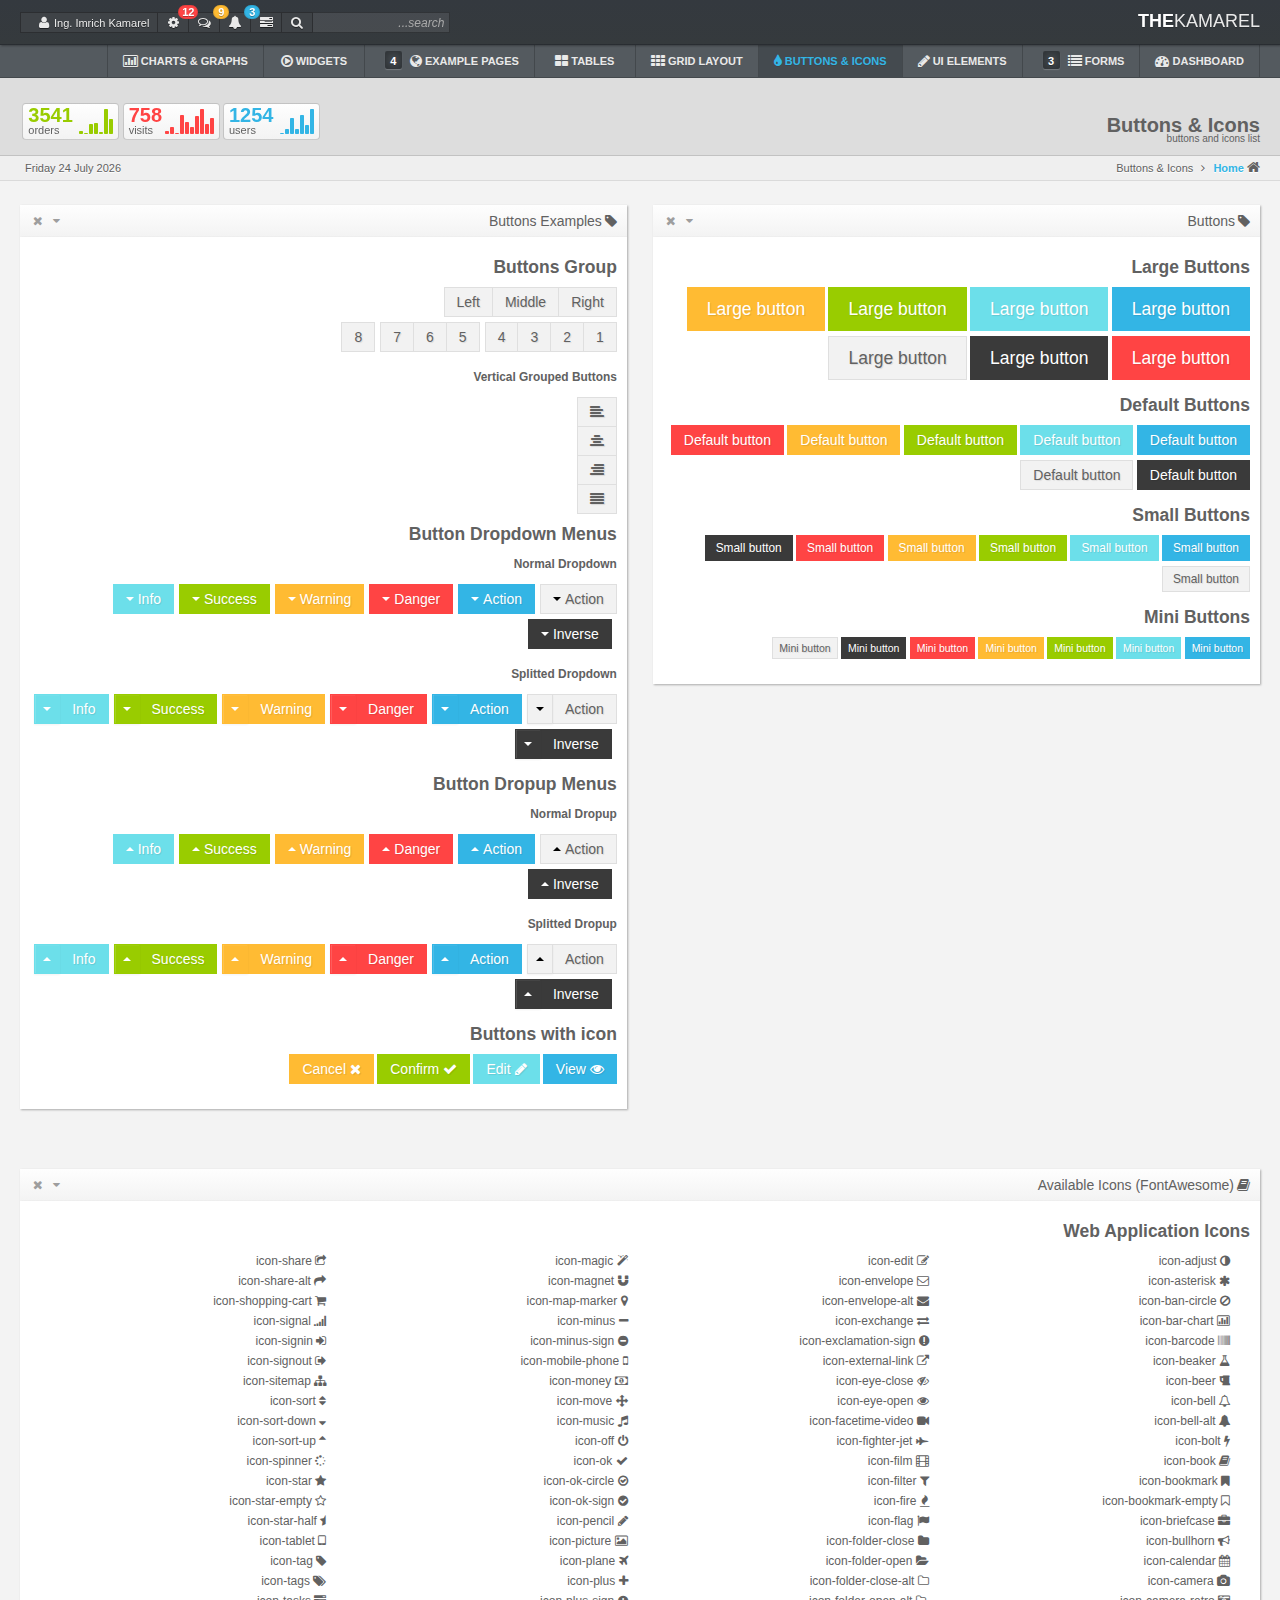
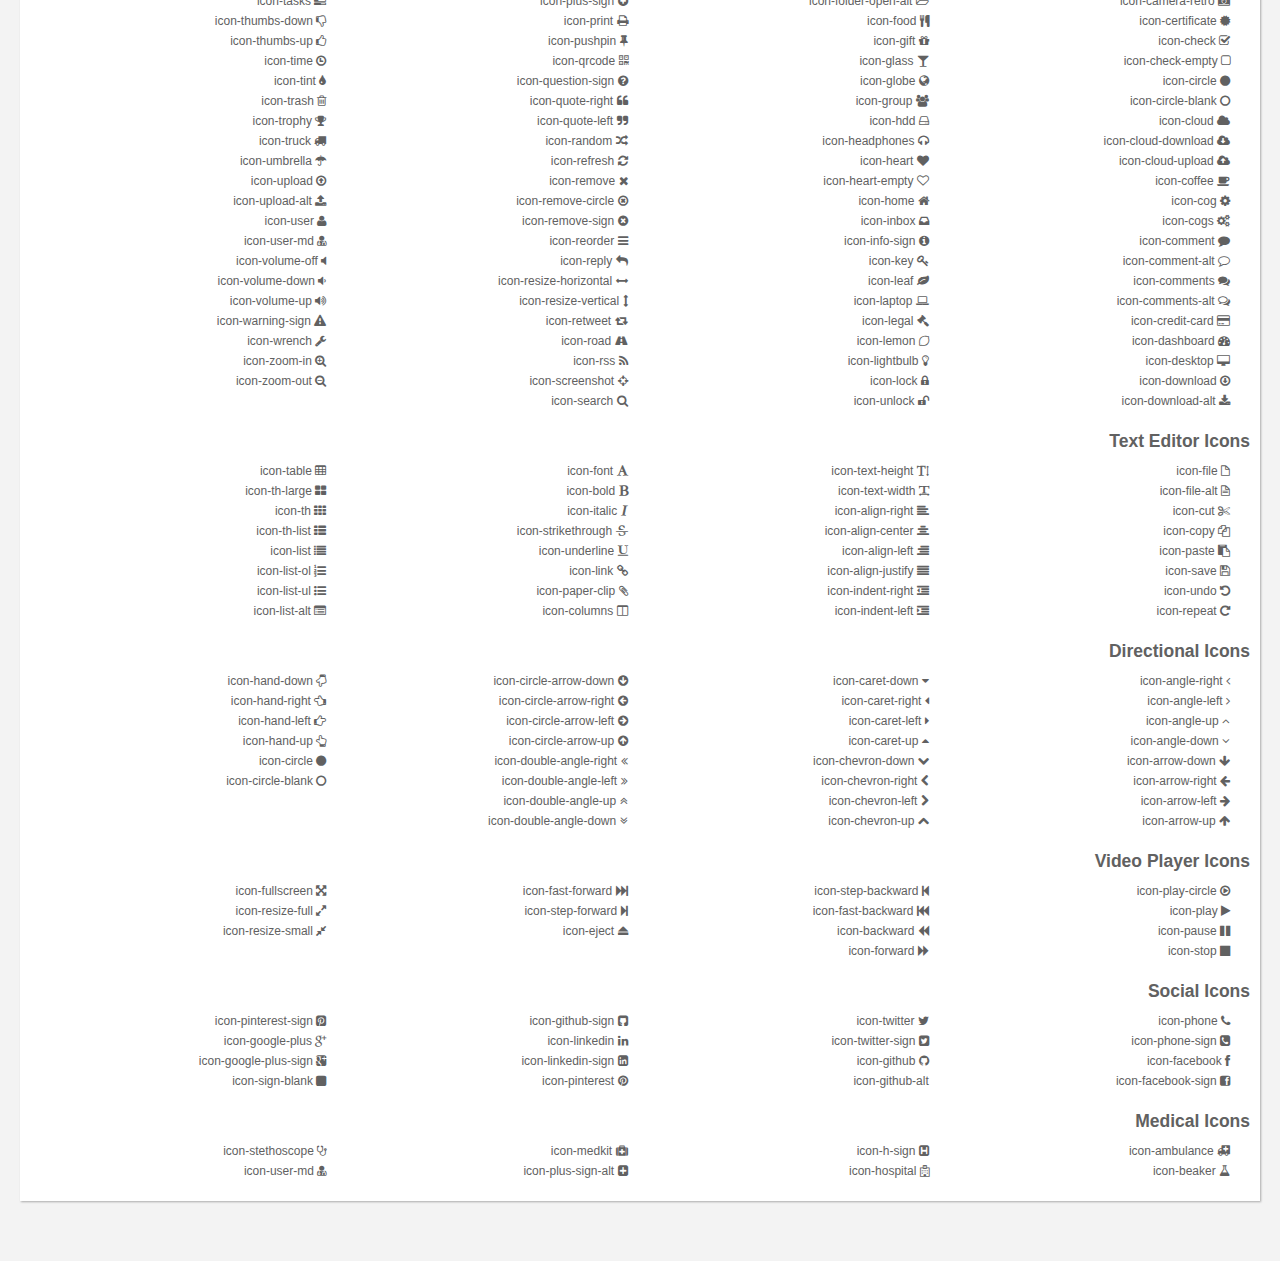
<file: buttons.html>
<!DOCTYPE html>
<!--[if lt IE 7]>      <html class="no-js lt-ie9 lt-ie8 lt-ie7"> <![endif]-->
<!--[if IE 7]>         <html class="no-js lt-ie9 lt-ie8"> <![endif]-->
<!--[if IE 8]>         <html class="no-js lt-ie9"> <![endif]-->
<!--[if gt IE 8]><!--> <html class="no-js"> <!--<![endif]-->
    <head>
        <meta charset="utf-8">
        <!--[if IE]><meta http-equiv='X-UA-Compatible' content='IE=edge,chrome=1'><![endif]-->
        <title></title>
        <meta name="description" content="">
        <meta name="viewport" content="width=device-width, initial-scale=1.0">
        <link rel="stylesheet" href="css/bootstrap-responsive.min.css">

        <link rel="stylesheet" href="css/styles.css">
    </head>
    <body class="buttons">
        <!--[if lt IE 7]>
            <p class="chromeframe">You are using an <strong>outdated</strong> browser. Please <a href="http://browsehappy.com/">upgrade your browser</a> or <a href="http://www.google.com/chromeframe/?redirect=true">activate Google Chrome Frame</a> to improve your experience.</p>
        <![endif]-->

        <!-- ==================== TOP MENU ==================== -->
        <div class="navbar navbar-inverse navbar-fixed-top">
            <div class="navbar-inner">
                <div class="container-fluid">
                    <a class="brand" href="#"><strong class="brandBold">THE</strong>KAMAREL</a>
                    <div class="nav pull-left">
                        <form class="navbar-form">
                            <div class="input-append">
                                <input class="inp-mini inp-dark span2" type="text" placeholder="search...">
                                <span class="add-on add-on-first add-on-mini add-on-dark" id="search"><i class="icon-search"></i></span>
                                <div class="collapsibleContent">
                                    <a href="#tasksContent" class="sidebar"><span class="add-on add-on-middle add-on-mini add-on-dark" id="tasks"><i class="icon-tasks"></i><span class="notifyCircle cyan">3</span></span></a>
                                    <a href="#notificationsContent" class="sidebar"><span class="add-on add-on-middle add-on-mini add-on-dark" id="notifications"><i class="icon-bell-alt"></i><span class="notifyCircle orange">9</span></span></a>
                                    <a href="#messagesContent" class="sidebar"><span class="add-on add-on-middle add-on-mini add-on-dark" id="messages"><i class="icon-comments-alt"></i><span class="notifyCircle red">12</span></span></a>
                                    <a href="#settingsContent" class="sidebar"><span class="add-on add-on-middle add-on-mini add-on-dark" id="settings"><i class="icon-cog"></i></span></a>
                                    <a href="#profileContent" class="sidebar"><span class="add-on add-on-mini add-on-dark" id="profile"><i class="icon-user"></i><span class="username">Ing. Imrich Kamarel</span></span></a>
                                </div>
                                <a href="#collapsedSidebarContent" class="collapseHolder sidebar"><span class="add-on add-on-mini add-on-dark"><i class="icon-sort-down"></i></span></a>
                            </div>
                        </form>
                    </div><!--/.nav-collapse -->
                </div>
            </div>
        </div>
        <!-- ==================== END OF TOP MENU ==================== -->

        <!-- ==================== SIDEBAR ==================== -->
        <div class="hiddenContent">
            <!-- ==================== SIDEBAR COLLAPSED ==================== -->
            <div id="collapsedSidebarContent">
                <div class="sidebarDivider"></div>
                <div class="sidebarContent">
                    <ul class="collapsedSidebarMenu">
                        <li><a href="#tasksContent" class="sidebar">Tasks <div class="notifyCircle cyan">3</div><i class="icon-chevron-sign-left"></i></a></li>
                        <li><a href="#notificationsContent" class="sidebar">Notifications <div class="notifyCircle orange">9</div><i class="icon-chevron-sign-left"></i></a></li>
                        <li><a href="#messagesContent" class="sidebar">Messages <div class="notifyCircle red">12</div><i class="icon-chevron-sign-left"></i></a></li>
                        <li><a href="#settingsContent" class="sidebar">Settings<i class="icon-chevron-sign-left"></i></a></li>
                        <li><a href="#profileContent" class="sidebar">Ing. Imrich Kamarel<i class="icon-chevron-sign-left"></i></a></li>
                        <li class="sublevel"><a href="#">edit profile<i class="icon-user"></i></a></li>
                        <li class="sublevel"><a href="#">change password<i class="icon-lock"></i></a></li>
                        <li class="sublevel"><a href="#">logout<i class="icon-off"></i></a></li>
                    </ul>
                </div>   
            </div>
            <!-- ==================== END OF SIDEBAR COLLAPSED ==================== -->
            <!-- ==================== SIDEBAR TASKS ==================== -->
            <div id="tasksContent">
                <div class="sidebarDivider"></div>
                <div class="sidebarContent">
                    <a href="#collapsedSidebarContent" class="showCollapsedSidebarMenu"><i class="icon-chevron-sign-right"></i><h1> Tasks</h1></a>
                    <h1>Tasks</h1>
                    <div class="sidebarInfo">
                        <div class="progressTasks"><span class="label">11</span> tasks in progress</div>
                        <div class="newTasks"><span class="label cyan">3</span> new tasks</div>
                    </div>
                    <ul class="tasksList">
                        <li class="new">
                            <h3>Update database</h3>
                            <span class="taskProgress">0%</span>
                            <div class="progress progress-striped active">
                              <div class="bar"></div>
                            </div>
                            <div class="appendedTags">
                                <div class="tag priority red">High priority</div>
                                <div class="tag status cyan">New task</div>
                            </div>    
                        </li>
                        <li class="new">
                            <h3>Clean CSS</h3>
                            <span class="taskProgress">0%</span>
                            <div class="progress progress-striped active">
                              <div class="bar"></div>
                            </div>
                            <div class="appendedTags">
                                <div class="tag priority orange">Normal priority</div>
                                <div class="tag status cyan">New task</div>
                            </div>  
                        </li> 
                        <li class="new">
                            <h3>Clean JavaScript</h3>
                            <span class="taskProgress">0%</span>
                            <div class="progress progress-striped active">
                              <div class="bar"></div>
                            </div>
                            <div class="appendedTags">
                                <div class="tag priority green">Low priority</div>
                                <div class="tag status cyan">New task</div>
                            </div> 
                        </li> 
                        <li>
                            <h3>Make a backup</h3>
                            <span class="taskProgress">75%</span>
                            <div class="progress progress-striped active">
                              <div class="bar" style="width: 75%;"></div>
                            </div>
                            <div class="appendedTags">
                                <div class="tag priority green">Low priority</div>
                            </div> 
                        </li> 
                        <li>
                            <h3>Clean HTML</h3>
                            <span class="taskProgress">50%</span>
                            <div class="progress progress-striped active">
                              <div class="bar" style="width: 50%;"></div>
                            </div>
                            <div class="appendedTags">
                                <div class="tag priority red">High priority</div>
                            </div> 
                        </li> 
                        <li>
                            <h3>Make a coffee</h3>
                            <span class="taskProgress">25%</span>
                            <div class="progress progress-striped active">
                              <div class="bar" style="width: 25%;"></div>
                            </div>
                            <div class="appendedTags">
                                <div class="tag priority orange">Normal priority</div>
                            </div> 
                        </li> 
                        <li>
                            <h3>THEKAMAREL project</h3>
                            <span class="taskProgress">100%</span>
                            <div class="progress progress-striped">
                              <div class="bar" style="width: 100%;"></div>
                            </div>
                            <div class="appendedTags">
                                <div class="tag priority red">High priority</div>
                                <div class="tag status grey">Finished task</div>
                            </div> 
                        </li>   
                    </ul>
                    <button class="btn btn-primary">View all</button>
                </div>   
            </div>
            <!-- ==================== END OF SIDEBAR TASKS ==================== -->

            <!-- ==================== SIDEBAR NOTIFICATIONS ==================== -->
            <div id="notificationsContent">
                <div class="sidebarDivider"></div>
                <div class="sidebarContent">
                    <a href="#collapsedSidebarContent" class="showCollapsedSidebarMenu"><i class="icon-chevron-sign-right"></i><h1> Notifications</h1></a>
                    <h1>Notifications</h1>
                    <div class="sidebarInfo">
                        <div><span class="label">32</span> notifications</div>
                        <div><span class="label orange">9</span> new notifications</div>
                    </div>
                    <ul class="notificationsList">
                        <li class="new first">
                            <div><i class="icon-user"></i> New user registered</div>
                            <span class="notificationDate">1 minute ago <span class="pull-left notificationStatus">new</span></span>
                        </li>
                        <li class="new">
                            <div><i class="icon-user"></i> New user registered</div>
                            <span class="notificationDate">3 minutes ago <span class="pull-left notificationStatus">new</span></span>
                        </li>
                        <li class="new">
                            <div><i class="icon-comments"></i> New comment</div>
                            <span class="notificationDate">15 minutes ago <span class="pull-left notificationStatus">new</span></span>
                        </li>
                        <li class="new">
                            <div><i class="icon-shopping-cart"></i> New order</div>
                            <span class="notificationDate">23 minutes ago <span class="pull-left notificationStatus">new</span></span>
                        </li>
                        <li class="new">
                            <div><i class="icon-shopping-cart"></i> Order cancelled</div>
                            <span class="notificationDate">1 hour ago <span class="pull-left notificationStatus">new</span></span>
                        </li>
                        <li class="new">
                            <div><i class="icon-comments"></i> New comment</div>
                            <span class="notificationDate">1 hour ago <span class="pull-left notificationStatus">new</span></span>
                        </li>
                        <li class="new">
                            <div><i class="icon-user"></i> New user registered</div>
                            <span class="notificationDate">3 hours ago <span class="pull-left notificationStatus">new</span></span>
                        </li>
                        <li class="new">
                            <div><i class="icon-user"></i> New user registered</div>
                            <span class="notificationDate">5 hours ago <span class="pull-left notificationStatus">new</span></span>
                        </li>
                        <li class="new">
                            <div><i class="icon-user"></i> User account cancelled</div>
                            <span class="notificationDate">6 hours ago <span class="pull-left notificationStatus">new</span></span>
                        </li>
                        <li>
                            <div><i class="icon-comments"></i> New comment</div>
                            <span class="notificationDate">10 hour ago</span>
                        </li>
                        <li>
                            <div><i class="icon-shopping-cart"></i> New order</div>
                            <span class="notificationDate">23 hours ago</span>
                        </li>
                        <li>
                            <div><i class="icon-comments"></i> New comment</div>
                            <span class="notificationDate">yesterday</span>
                        </li>
                        <li>
                            <div><i class="icon-shopping-cart"></i> New order</div>
                            <span class="notificationDate">yesterday</span>
                        </li>
                        <li>
                            <div><i class="icon-shopping-cart"></i> Order cancelled</div>
                            <span class="notificationDate">yesterday</span>
                        </li>
                        <li>
                            <div><i class="icon-comments"></i> New comment</div>
                            <span class="notificationDate">01.03.2013</span>
                        </li>
                        <li>
                            <div><i class="icon-user"></i> New user registered</div>
                            <span class="notificationDate">01.03.2013</span>
                        </li>
                        <li>
                            <div><i class="icon-user"></i> New user registered</div>
                            <span class="notificationDate">02.03.2013</span>
                        </li>
                        <li>
                            <div><i class="icon-user"></i> User account cancelled</div>
                            <span class="notificationDate">02.03.2013</span>
                        </li>
                        <li>
                            <div><i class="icon-shopping-cart"></i> New order</div>
                            <span class="notificationDate">02.03.2013</span>
                        </li>
                        <li>
                            <div><i class="icon-shopping-cart"></i> Order cancelled</div>
                            <span class="notificationDate">03.03.2013</span>
                        </li>
                    </ul>
                    <button class="btn btn-primary">View all</button>
                </div>      
            </div>
            <!-- ==================== END OF SIDEBAR NOTIFICATIONS ==================== -->

            <!-- ==================== SIDEBAR MESSAGES ==================== -->
            <div id="messagesContent">
                <div class="sidebarDivider"></div>
                <div class="sidebarContent">
                    <a href="#collapsedSidebarContent" class="showCollapsedSidebarMenu"><i class="icon-chevron-sign-right"></i><h1> Messages</h1></a>
                    <h1>Messages</h1>
                    <div class="sidebarInfo">
                        <div><span class="label">128</span> messages</div>
                        <div><span class="label red">12</span> unreaded messages</div>
                    </div>
                    <ul class="messagesList">
                        <li class="unreaded">
                            <div class="messageAvatar"><img src="img/rimmer-avatar.jpg" alt=""></div>
                            <h3>Arnold Karlsberg</h3>
                            <span class="messageDate">05.03.2013 17:55 <span class="pull-left messageStatus">unreaded</span></span> 
                            <div class="messageContent">"Lorem ipsum dolor sit amet, consectetur adipisicing elit, sed do eiusmod tempor incididunt ut labore et dolore magna aliqua. Ut enim ad..."</div>
                        </li>
                        <li class="unreaded">
                            <div class="messageAvatar"><img src="img/homer-avatar.jpg" alt=""></div>
                            <h3>John Doe</h3>
                            <span class="messageDate">05.03.2013 17:55 <span class="pull-left messageStatus">unreaded</span></span> 
                            <div class="messageContent">"Lorem ipsum dolor sit amet, consectetur adipisicing elit, sed do eiusmod tempor incididunt ut labore et dolore magna aliqua. Ut enim ad..."</div>
                        </li>
                        <li class="unreaded">
                            <div class="messageAvatar"><img src="img/peter-avatar.jpg" alt=""></div>
                            <h3>Peter Kay</h3>
                            <span class="messageDate">05.03.2013 17:55 <span class="pull-left messageStatus">unreaded</span></span> 
                            <div class="messageContent">"Lorem ipsum dolor sit amet, consectetur adipisicing elit, sed do eiusmod tempor incididunt ut labore et dolore magna aliqua. Ut enim ad..."</div>
                        </li>
                        <li class="unreaded">
                            <div class="messageAvatar"><img src="img/zoidberg-avatar.jpg" alt=""></div>
                            <h3>George McCain</h3>
                            <span class="messageDate">05.03.2013 17:55 <span class="pull-left messageStatus">unreaded</span></span> 
                            <div class="messageContent">"Lorem ipsum dolor sit amet, consectetur adipisicing elit, sed do eiusmod tempor incididunt ut labore et dolore magna aliqua. Ut enim ad..."</div>
                        </li>
                        <li class="unreaded">
                            <div class="messageAvatar"><img src="img/peter-avatar.jpg" alt=""></div>
                            <h3>Peter Kay</h3>
                            <span class="messageDate">05.03.2013 17:55 <span class="pull-left messageStatus">unreaded</span></span> 
                            <div class="messageContent">"Lorem ipsum dolor sit amet, consectetur adipisicing elit, sed do eiusmod tempor incididunt ut labore et dolore magna aliqua. Ut enim ad..."</div>
                        </li>
                        <li class="unreaded">
                            <div class="messageAvatar"><img src="img/rimmer-avatar.jpg" alt=""></div>
                            <h3>Arnold Karlsberg</h3>
                            <span class="messageDate">05.03.2013 17:55 <span class="pull-left messageStatus">unreaded</span></span> 
                            <div class="messageContent">"Lorem ipsum dolor sit amet, consectetur adipisicing elit, sed do eiusmod tempor incididunt ut labore et dolore magna aliqua. Ut enim ad..."</div>
                        </li>
                    </ul>
                    <button class="btn btn-primary">View all</button>
                </div>  
            </div>
            <!-- ==================== END OF SIDEBAR MESSAGES ==================== -->

            <!-- ==================== SIDEBAR SETTINGS ==================== -->
            <div id="settingsContent">
                <div class="sidebarDivider"></div>
                <div class="sidebarContent">
                    <a href="#collapsedSidebarContent" class="showCollapsedSidebarMenu"><i class="icon-chevron-sign-right"></i><h1> Settings</h1></a>
                    <h1>Settings</h1>
                    <ul class="settingsList">
                        <li>
                            <div class="settingSlider">
                                <i class="icon-leaf"></i><h3> Slider</h3>
                                <div class="sl1"></div>
                            </div>
                        </li>
                        <li>
                            <div class="settingSlider">
                                <i class="icon-leaf"></i><h3> RangeSlider</h3>
                                <div class="sl2"></div>
                            </div>
                        </li>
                        <li>
                            <div class="settingToggler">
                                <i class="icon-leaf"></i><h3> Toggler</h3>
                                <label class="checkbox toggle well" onclick="">
                                    <input id="toggler" type="checkbox" checked />
                                    <span class="slider-selection"></span>
                                    <span class="toggleStatus">
                                        <span><i class="icon-ok toggleOn"></i></span>
                                        <span><i class="icon-remove toggleOff"></i></span>
                                    </span>

                                    <a class="btn btn-primary slide-button"></a>
                                </label>
                            </div>
                        </li>

                        <li class="fontSize">
                            <h2>Font Size</h2>
                            <div class="fontSizeBlock fontSizeSmall active"><span>A</span></div>
                            <div class="fontSizeBlock fontSizeMedium"><span>A</span></div>
                            <div class="fontSizeBlock fontSizeBig"><span>A</span></div>
                        </li>

                        <li class="fontStyle">
                            <h2>Font Style</h2>
                            <div class="fontStyleBlock fontStyleSansSerif active"><span>Aa</span></div>
                            <div class="fontStyleBlock fontStyleSerif"><span>Aa</span></div>
                        </li>

                    </ul>
                </div>
            </div>
            <!-- ==================== END OF SIDEBAR SETTINGS ==================== -->

            <!-- ==================== SIDEBAR PROFILE ==================== -->
            <div id="profileContent">
                <div class="sidebarDivider"></div>
                <div class="sidebarContent">
                    <a href="#collapsedSidebarContent" class="showCollapsedSidebarMenu"><i class="icon-chevron-sign-right"></i><h1> My account</h1></a>
                    <h1>My account</h1>
                    <div class="profileBlock">
                        <div class="profilePhoto">
                            <div class="usernameHolder">Ing. Imrich Kamarel</div>
                        </div>
                        <div class="profileInfo">
                            <p><i class="icon-map-marker"></i> Piestany, SK</p>
                            <p><i class="icon-envelope-alt"></i> ici.kamarel@tattek.com</p>
                            <p><i class="icon-globe"></i> tattek.com</p>
                            <p class="aboutMe">
                                Lorem ipsum dolor sit amet, consectetur adipisicing elit, sed do eiusmod tempor incididunt ut labore et dolore magna aliqua. Ut enim ad minim veniam, quis nostrud exercitation ullamco laboris nisi ut aliquip ex ea commodo consequat.
                            </p>
                        </div>
                        <footer>
                            <div class="profileSettingBlock editProfile"><i class="icon-user"></i>edit profile</div>
                            <div class="profileSettingBlock changePassword"><i class="icon-lock"></i>change password</div>
                            <div class="profileSettingBlock logout"><i class="icon-off"></i>logout</div>
                        </footer>
                    </div>
                </div>
            </div>
            <!-- ==================== END OF SIDEBAR PROFILE ==================== -->

        </div>
        <!-- ==================== END OF SIDEBAR ==================== -->

        <!-- ==================== MAIN MENU ==================== -->
        <div class="mainmenu">
            <div class="container-fluid">
                <ul class="nav">
                    <li class="collapseMenu"><a href="#"><i class="icon-double-angle-right"></i>hide menu<i class="icon-double-angle-left deCollapse"></i></a></li>
                    <li class="divider-vertical firstDivider"></li>
                    <li class="right-side" id="dashboard"><a href="index-2.html"><i class="icon-dashboard"></i> DASHBOARD</a></li>
                    <li class="divider-vertical"></li>
                    <li class="dropdown">
                        <a class="dropdown-toggle" data-toggle="dropdown" href="#" id="formElements"><i class="icon-list"></i> FORMS <span class="label label-pressed">3</span></a>
                        <ul class="dropdown-menu">
                            <li><a tabindex="-1" href="common-form.html">COMMON ELEMENTS</a></li>
                            <li><a tabindex="-1" href="validation-form.html">VALIDATION</a></li>
                            <li><a tabindex="-1" href="form-wizard.html">WIZARD</a></li>
                        </ul>
                    </li>
                    <li class="divider-vertical"></li>
                    <li id="interfaceElements"><a href="interface.html"><i class="icon-pencil"></i> UI ELEMENTS</a></li>
                    <li class="divider-vertical"></li>
                    <li id="buttonsIcons" class="active"><a href="buttons.html"><i class="icon-tint"></i> BUTTONS & ICONS</a></li>
                    <li class="divider-vertical"></li>
                    <li id="gridLayout"><a href="grid.html"><i class="icon-th"></i> GRID LAYOUT</a></li>
                    <li class="divider-vertical"></li>
                    <li id="tables"><a href="tables.html"><i class="icon-th-large"></i> TABLES</a></li>
                    <li class="divider-vertical"></li>
                    <li class="dropdown">
                        <a class="dropdown-toggle" data-toggle="dropdown" href="#" id="samplePages"><i class="icon-globe"></i> EXAMPLE PAGES <span class="label label-pressed">4</span></a>
                        <ul class="dropdown-menu">
                            <li><a tabindex="-1" href="login.html">LOGIN PAGE</a></li>
                            <li><a tabindex="-1" href="calendar.html">CALENDAR</a></li>
                            <li><a tabindex="-1" href="404.html">PAGE 404</a></li>
                            <li><a tabindex="-1" href="gallery.html">GALLERY</a></li>
                        </ul>
                    </li>
                    <li class="divider-vertical"></li>
                    <li><a href="widgets.html" id="widgets"><i class="icon-play-circle"></i> WIDGETS</a></li>
                    <li class="divider-vertical"></li>
                    <li class="left-side" id="chartsGraphs"><a href="charts.html"><i class="icon-bar-chart"></i> CHARTS & GRAPHS </a></li>
                    <li class="divider-vertical"></li>
                </ul>
           </div>
        </div>
        <!-- ==================== END OF MAIN MENU ==================== -->

        <!-- ==================== DROPDOWN MENU FOR MOREOPTIONS ICON (hidden state) ==================== -->
        <ul class="dropdown-menu" id="moreOptionsMenu">
            <li class="dropdown-submenu">
                <a href="#">More options</a>
                <ul class="dropdown-menu">
                    <li><a href="#">Second level link</a></li>
                    <li><a href="#">Second level link</a></li>
                    <li><a href="#">Second level link</a></li>
                    <li><a href="#">Second level link</a></li>
                    <li><a href="#">Second level link</a></li>
                </ul>
            </li>
            <li><a href="#">Another action</a></li>
            <li><a href="#">Something else here</a></li>
        </ul>
        <!-- ==================== END OF DROPDOWN MENU ==================== -->

        <!-- ==================== PAGE CONTENT ==================== -->
        <div class="content">

            <!-- ==================== TITLE LINE FOR HEADLINE ==================== -->
            <div class="titleLine">
                <div class="container-fluid">
                    <div class="titleIcon"><i class="icon-tint"></i></div>
                    <ul class="titleLineHeading">
                        <li class="heading"><h1>Buttons & Icons</h1></li>
                        <li class="subheading">buttons and icons list</li>
                    </ul>
                    <ul class="titleLineCharts pull-left">
                        <li>
                            <span class="usersBar">100,235,549,222,639,335,800</span>
                            <h2 class="cyanText">1254<span class="greyText">users</span></h2>
                        </li>
                        <li>
                            <span class="visitsBar">20,35,10,80,52,34,74,99,45,68</span>
                            <h2 class="redText">758<span class="greyText">visits</span></h2>
                        </li>
                        <li>
                            <span class="ordersBar">254,159,480,531,214,984,671</span>
                            <h2 class="greenText">3541<span class="greyText">orders</span></h2>
                        </li>
                    </ul>
                </div>
            </div>
            <!-- ==================== END OF TITLE LINE ==================== -->

            <!-- ==================== BREADCRUMBS / DATETIME ==================== -->
            <ul class="breadcrumb">
                <li><i class="icon-home"></i><a href="index-2.html"> Home</a> <span class="divider"><i class="icon-angle-left"></i></span></li>
                <li class="active">Buttons & Icons</li>
                <li class="moveDown pull-left">
                    <span class="time"></span>
                    <span class="date"></span>
                </li>   
            </ul>
            <!-- ==================== END OF BREADCRUMBS / DATETIME ==================== -->

            <!-- ==================== WIDGETS CONTAINER ==================== -->
            <div class="container-fluid">

                <!-- ==================== COMMON ELEMENTS ROW ==================== -->
                <div class="row-fluid">
                    <div class="span6">
                        <!-- ==================== TEXT INPUTS HEADLINE ==================== -->
                        <div class="containerHeadline">
                            <i class="icon-tag"></i><h2>Buttons</h2>
                            <div class="controlButton pull-left"><i class="icon-remove removeElement"></i></div>
                            <div class="controlButton pull-left"><i class="icon-caret-down minimizeElement"></i></div>
                        </div>
                        <!-- ==================== END OF TEXT INPUTS HEADLINE ==================== -->

                        <!-- ==================== TEXT INPUTS FLOATING BOX ==================== -->
                        <div class="floatingBox examples">
                            <div class="container-fluid">
                                <h4>Large Buttons</h4>
                                <p>
                                    <button class="btn btn-large btn-primary" type="button">Large button</button>
                                    <button class="btn btn-large btn-info" type="button">Large button</button>
                                    <button class="btn btn-large btn-success" type="button">Large button</button>
                                    <button class="btn btn-large btn-warning" type="button">Large button</button>
                                    <button class="btn btn-large btn-danger" type="button">Large button</button>
                                    <button class="btn btn-large btn-inverse" type="button">Large button</button>
                                    <button class="btn btn-large" type="button">Large button</button>
                                </p>
                                <h4>Default Buttons</h4>
                                <p>
                                    <button class="btn btn-primary" type="button">Default button</button>
                                    <button class="btn btn-info" type="button">Default button</button>
                                    <button class="btn btn-success" type="button">Default button</button>
                                    <button class="btn btn-warning" type="button">Default button</button>
                                    <button class="btn btn-danger" type="button">Default button</button>
                                    <button class="btn btn-inverse" type="button">Default button</button>
                                    <button class="btn" type="button">Default button</button>
                                </p>
                                <h4>Small Buttons</h4>
                                <p>
                                    <button class="btn btn-small btn-primary" type="button">Small button</button>
                                    <button class="btn btn-small btn-info" type="button">Small button</button>
                                    <button class="btn btn-small btn-success" type="button">Small button</button>
                                    <button class="btn btn-small btn-warning" type="button">Small button</button>
                                    <button class="btn btn-small btn-danger" type="button">Small button</button>
                                    <button class="btn btn-small btn-inverse" type="button">Small button</button>
                                    <button class="btn btn-small" type="button">Small button</button>
                                </p>
                                <h4>Mini Buttons</h4>
                                <p>
                                    <button class="btn btn-mini btn-primary" type="button">Mini button</button>
                                    <button class="btn btn-mini btn-info" type="button">Mini button</button>
                                    <button class="btn btn-mini btn-success" type="button">Mini button</button>
                                    <button class="btn btn-mini btn-warning" type="button">Mini button</button>
                                    <button class="btn btn-mini btn-danger" type="button">Mini button</button>
                                    <button class="btn btn-mini btn-inverse" type="button">Mini button</button>
                                    <button class="btn btn-mini" type="button">Mini button</button>
                                </p>
                            </div>
                        </div>
                        <!-- ==================== END OF TEXT INPUTS FLOATING BOX ==================== -->
                    </div>
                    <div class="span6">
                        <!-- ==================== OTHER ELEMENTS HEADLINE ==================== -->
                        <div class="containerHeadline">
                            <i class="icon-tag"></i><h2>Buttons Examples</h2>
                            <div class="controlButton pull-left"><i class="icon-remove removeElement"></i></div>
                            <div class="controlButton pull-left"><i class="icon-caret-down minimizeElement"></i></div>
                        </div>
                        <!-- ==================== END OF OTHER ELEMENTS HEADLINE ==================== -->

                        <!-- ==================== OTHER ELEMENTS FLOATING BOX ==================== -->
                        <div class="floatingBox examples">
                            <div class="container-fluid">
                                <h4>Buttons Group</h4>
                                <div>
                                    <div class="btn-group">
                                        <button class="btn">Right</button>
                                        <button class="btn">Middle</button>
                                        <button class="btn">Left</button>
                                    </div>
                                    <div class="btn-toolbar" style="margin: 0;">
                                        <div class="btn-group">
                                            <button class="btn">1</button>
                                            <button class="btn">2</button>
                                            <button class="btn">3</button>
                                            <button class="btn">4</button>
                                        </div>
                                        <div class="btn-group">
                                            <button class="btn">5</button>
                                            <button class="btn">6</button>
                                            <button class="btn">7</button>
                                        </div>
                                        <div class="btn-group">
                                            <button class="btn">8</button>
                                        </div>
                                    </div>
                                    <h6>Vertical Grouped Buttons</h6>
                                    <div class="btn-group btn-group-vertical">
                                        <button type="button" class="btn"><i class="icon-align-right"></i></button>
                                        <button type="button" class="btn"><i class="icon-align-center"></i></button>
                                        <button type="button" class="btn"><i class="icon-align-left"></i></button>
                                        <button type="button" class="btn"><i class="icon-align-justify"></i></button>
                                    </div>
                                </div>
                                <h4>Button Dropdown Menus</h4>
                                <h6>Normal Dropdown</h6>
                                <div>
                                    <div class="btn-toolbar" style="margin: 0;">
                                        <div class="btn-group">
                                            <button class="btn dropdown-toggle" data-toggle="dropdown">Action <span class="caret"></span></button>
                                            <ul class="dropdown-menu">
                                                <li><a href="#">Action</a></li>
                                                <li><a href="#">Another action</a></li>
                                                <li><a href="#">Something else here</a></li>
                                                <li class="divider"></li>
                                                <li><a href="#">Separated link</a></li>
                                            </ul>
                                        </div><!-- /btn-group -->
                                        <div class="btn-group">
                                            <button class="btn btn-primary dropdown-toggle" data-toggle="dropdown">Action <span class="caret"></span></button>
                                            <ul class="dropdown-menu">
                                                <li><a href="#">Action</a></li>
                                                <li><a href="#">Another action</a></li>
                                                <li><a href="#">Something else here</a></li>
                                                <li class="divider"></li>
                                                <li><a href="#">Separated link</a></li>
                                            </ul>
                                        </div><!-- /btn-group -->
                                        <div class="btn-group">
                                            <button class="btn btn-danger dropdown-toggle" data-toggle="dropdown">Danger <span class="caret"></span></button>
                                            <ul class="dropdown-menu">
                                                <li><a href="#">Action</a></li>
                                                <li><a href="#">Another action</a></li>
                                                <li><a href="#">Something else here</a></li>
                                                <li class="divider"></li>
                                                <li><a href="#">Separated link</a></li>
                                            </ul>
                                        </div><!-- /btn-group -->
                                        <div class="btn-group">
                                            <button class="btn btn-warning dropdown-toggle" data-toggle="dropdown">Warning <span class="caret"></span></button>
                                            <ul class="dropdown-menu">
                                                <li><a href="#">Action</a></li>
                                                <li><a href="#">Another action</a></li>
                                                <li><a href="#">Something else here</a></li>
                                                <li class="divider"></li>
                                                <li><a href="#">Separated link</a></li>
                                            </ul>
                                        </div><!-- /btn-group -->
                                        <div class="btn-group">
                                            <button class="btn btn-success dropdown-toggle" data-toggle="dropdown">Success <span class="caret"></span></button>
                                            <ul class="dropdown-menu">
                                                <li><a href="#">Action</a></li>
                                                <li><a href="#">Another action</a></li>
                                                <li><a href="#">Something else here</a></li>
                                                <li class="divider"></li>
                                                <li><a href="#">Separated link</a></li>
                                            </ul>
                                        </div><!-- /btn-group -->
                                        <div class="btn-group">
                                            <button class="btn btn-info dropdown-toggle" data-toggle="dropdown">Info <span class="caret"></span></button>
                                            <ul class="dropdown-menu">
                                                <li><a href="#">Action</a></li>
                                                <li><a href="#">Another action</a></li>
                                                <li><a href="#">Something else here</a></li>
                                                <li class="divider"></li>
                                                <li><a href="#">Separated link</a></li>
                                            </ul>
                                        </div><!-- /btn-group -->
                                        <div class="btn-group">
                                            <button class="btn btn-inverse dropdown-toggle" data-toggle="dropdown">Inverse <span class="caret"></span></button>
                                            <ul class="dropdown-menu">
                                                <li><a href="#">Action</a></li>
                                                <li><a href="#">Another action</a></li>
                                                <li><a href="#">Something else here</a></li>
                                                <li class="divider"></li>
                                                <li><a href="#">Separated link</a></li>
                                            </ul>
                                        </div><!-- /btn-group -->
                                    </div>
                                    <h6>Splitted Dropdown</h6>
                                    <div class="btn-toolbar" style="margin: 0;">
                                        <div class="btn-group">
                                            <button class="btn">Action</button>
                                            <button class="btn dropdown-toggle" data-toggle="dropdown"><span class="caret"></span></button>
                                            <ul class="dropdown-menu">
                                                <li><a href="#">Action</a></li>
                                                <li><a href="#">Another action</a></li>
                                                <li><a href="#">Something else here</a></li>
                                                <li class="divider"></li>
                                                <li><a href="#">Separated link</a></li>
                                            </ul>
                                        </div><!-- /btn-group -->
                                        <div class="btn-group">
                                            <button class="btn btn-primary">Action</button>
                                            <button class="btn btn-primary dropdown-toggle" data-toggle="dropdown"><span class="caret"></span></button>
                                            <ul class="dropdown-menu">
                                                <li><a href="#">Action</a></li>
                                                <li><a href="#">Another action</a></li>
                                                <li><a href="#">Something else here</a></li>
                                                <li class="divider"></li>
                                                <li><a href="#">Separated link</a></li>
                                            </ul>
                                        </div><!-- /btn-group -->
                                        <div class="btn-group">
                                            <button class="btn btn-danger">Danger</button>
                                            <button class="btn btn-danger dropdown-toggle" data-toggle="dropdown"><span class="caret"></span></button>
                                            <ul class="dropdown-menu">
                                                <li><a href="#">Action</a></li>
                                                <li><a href="#">Another action</a></li>
                                                <li><a href="#">Something else here</a></li>
                                                <li class="divider"></li>
                                                <li><a href="#">Separated link</a></li>
                                            </ul>
                                        </div><!-- /btn-group -->
                                        <div class="btn-group">
                                            <button class="btn btn-warning">Warning</button>
                                            <button class="btn btn-warning dropdown-toggle" data-toggle="dropdown"><span class="caret"></span></button>
                                            <ul class="dropdown-menu">
                                                <li><a href="#">Action</a></li>
                                                <li><a href="#">Another action</a></li>
                                                <li><a href="#">Something else here</a></li>
                                                <li class="divider"></li>
                                                <li><a href="#">Separated link</a></li>
                                            </ul>
                                        </div><!-- /btn-group -->
                                        <div class="btn-group">
                                            <button class="btn btn-success">Success</button>
                                            <button class="btn btn-success dropdown-toggle" data-toggle="dropdown"><span class="caret"></span></button>
                                            <ul class="dropdown-menu">
                                                <li><a href="#">Action</a></li>
                                                <li><a href="#">Another action</a></li>
                                                <li><a href="#">Something else here</a></li>
                                                <li class="divider"></li>
                                                <li><a href="#">Separated link</a></li>
                                            </ul>
                                        </div><!-- /btn-group -->
                                        <div class="btn-group">
                                            <button class="btn btn-info">Info</button>
                                            <button class="btn btn-info dropdown-toggle" data-toggle="dropdown"><span class="caret"></span></button>
                                            <ul class="dropdown-menu">
                                                <li><a href="#">Action</a></li>
                                                <li><a href="#">Another action</a></li>
                                                <li><a href="#">Something else here</a></li>
                                                <li class="divider"></li>
                                                <li><a href="#">Separated link</a></li>
                                            </ul>
                                        </div><!-- /btn-group -->
                                        <div class="btn-group">
                                            <button class="btn btn-inverse">Inverse</button>
                                            <button class="btn btn-inverse dropdown-toggle" data-toggle="dropdown"><span class="caret"></span></button>
                                            <ul class="dropdown-menu">
                                                <li><a href="#">Action</a></li>
                                                <li><a href="#">Another action</a></li>
                                                <li><a href="#">Something else here</a></li>
                                                <li class="divider"></li>
                                                <li><a href="#">Separated link</a></li>
                                            </ul>
                                        </div><!-- /btn-group -->
                                    </div>
                                </div>
                                <h4>Button Dropup Menus</h4>
                                <h6>Normal Dropup</h6>
                                <div>
                                    <div class="btn-toolbar" style="margin: 0;">
                                        <div class="btn-group dropup">
                                            <button class="btn dropdown-toggle" data-toggle="dropdown">Action <span class="caret"></span></button>
                                            <ul class="dropdown-menu">
                                                <li><a href="#">Action</a></li>
                                                <li><a href="#">Another action</a></li>
                                                <li><a href="#">Something else here</a></li>
                                                <li class="divider"></li>
                                                <li><a href="#">Separated link</a></li>
                                            </ul>
                                        </div><!-- /btn-group -->
                                        <div class="btn-group dropup">
                                            <button class="btn btn-primary dropdown-toggle" data-toggle="dropdown">Action <span class="caret"></span></button>
                                            <ul class="dropdown-menu">
                                                <li><a href="#">Action</a></li>
                                                <li><a href="#">Another action</a></li>
                                                <li><a href="#">Something else here</a></li>
                                                <li class="divider"></li>
                                                <li><a href="#">Separated link</a></li>
                                            </ul>
                                        </div><!-- /btn-group -->
                                        <div class="btn-group dropup">
                                            <button class="btn btn-danger dropdown-toggle" data-toggle="dropdown">Danger <span class="caret"></span></button>
                                            <ul class="dropdown-menu">
                                                <li><a href="#">Action</a></li>
                                                <li><a href="#">Another action</a></li>
                                                <li><a href="#">Something else here</a></li>
                                                <li class="divider"></li>
                                                <li><a href="#">Separated link</a></li>
                                            </ul>
                                        </div><!-- /btn-group -->
                                        <div class="btn-group dropup">
                                            <button class="btn btn-warning dropdown-toggle" data-toggle="dropdown">Warning <span class="caret"></span></button>
                                            <ul class="dropdown-menu">
                                                <li><a href="#">Action</a></li>
                                                <li><a href="#">Another action</a></li>
                                                <li><a href="#">Something else here</a></li>
                                                <li class="divider"></li>
                                                <li><a href="#">Separated link</a></li>
                                            </ul>
                                        </div><!-- /btn-group -->
                                        <div class="btn-group dropup">
                                            <button class="btn btn-success dropdown-toggle" data-toggle="dropdown">Success <span class="caret"></span></button>
                                            <ul class="dropdown-menu">
                                                <li><a href="#">Action</a></li>
                                                <li><a href="#">Another action</a></li>
                                                <li><a href="#">Something else here</a></li>
                                                <li class="divider"></li>
                                                <li><a href="#">Separated link</a></li>
                                            </ul>
                                        </div><!-- /btn-group -->
                                        <div class="btn-group dropup">
                                            <button class="btn btn-info dropdown-toggle" data-toggle="dropdown">Info <span class="caret"></span></button>
                                            <ul class="dropdown-menu">
                                                <li><a href="#">Action</a></li>
                                                <li><a href="#">Another action</a></li>
                                                <li><a href="#">Something else here</a></li>
                                                <li class="divider"></li>
                                                <li><a href="#">Separated link</a></li>
                                            </ul>
                                        </div><!-- /btn-group -->
                                        <div class="btn-group dropup">
                                            <button class="btn btn-inverse dropdown-toggle" data-toggle="dropdown">Inverse <span class="caret"></span></button>
                                            <ul class="dropdown-menu">
                                                <li><a href="#">Action</a></li>
                                                <li><a href="#">Another action</a></li>
                                                <li><a href="#">Something else here</a></li>
                                                <li class="divider"></li>
                                                <li><a href="#">Separated link</a></li>
                                            </ul>
                                        </div><!-- /btn-group -->
                                    </div>
                                    <h6>Splitted Dropup</h6>
                                    <div class="btn-toolbar" style="margin: 0;">
                                        <div class="btn-group dropup">
                                            <button class="btn">Action</button>
                                            <button class="btn dropdown-toggle" data-toggle="dropdown"><span class="caret"></span></button>
                                            <ul class="dropdown-menu">
                                                <li><a href="#">Action</a></li>
                                                <li><a href="#">Another action</a></li>
                                                <li><a href="#">Something else here</a></li>
                                                <li class="divider"></li>
                                                <li><a href="#">Separated link</a></li>
                                            </ul>
                                        </div><!-- /btn-group -->
                                        <div class="btn-group dropup">
                                            <button class="btn btn-primary">Action</button>
                                            <button class="btn btn-primary dropdown-toggle" data-toggle="dropdown"><span class="caret"></span></button>
                                            <ul class="dropdown-menu">
                                                <li><a href="#">Action</a></li>
                                                <li><a href="#">Another action</a></li>
                                                <li><a href="#">Something else here</a></li>
                                                <li class="divider"></li>
                                                <li><a href="#">Separated link</a></li>
                                            </ul>
                                        </div><!-- /btn-group -->
                                        <div class="btn-group dropup">
                                            <button class="btn btn-danger">Danger</button>
                                            <button class="btn btn-danger dropdown-toggle" data-toggle="dropdown"><span class="caret"></span></button>
                                            <ul class="dropdown-menu">
                                                <li><a href="#">Action</a></li>
                                                <li><a href="#">Another action</a></li>
                                                <li><a href="#">Something else here</a></li>
                                                <li class="divider"></li>
                                                <li><a href="#">Separated link</a></li>
                                            </ul>
                                        </div><!-- /btn-group -->
                                        <div class="btn-group dropup">
                                            <button class="btn btn-warning">Warning</button>
                                            <button class="btn btn-warning dropdown-toggle" data-toggle="dropdown"><span class="caret"></span></button>
                                            <ul class="dropdown-menu">
                                                <li><a href="#">Action</a></li>
                                                <li><a href="#">Another action</a></li>
                                                <li><a href="#">Something else here</a></li>
                                                <li class="divider"></li>
                                                <li><a href="#">Separated link</a></li>
                                            </ul>
                                        </div><!-- /btn-group -->
                                        <div class="btn-group dropup">
                                            <button class="btn btn-success">Success</button>
                                            <button class="btn btn-success dropdown-toggle" data-toggle="dropdown"><span class="caret"></span></button>
                                            <ul class="dropdown-menu">
                                                <li><a href="#">Action</a></li>
                                                <li><a href="#">Another action</a></li>
                                                <li><a href="#">Something else here</a></li>
                                                <li class="divider"></li>
                                                <li><a href="#">Separated link</a></li>
                                            </ul>
                                        </div><!-- /btn-group -->
                                        <div class="btn-group dropup">
                                            <button class="btn btn-info">Info</button>
                                            <button class="btn btn-info dropdown-toggle" data-toggle="dropdown"><span class="caret"></span></button>
                                            <ul class="dropdown-menu">
                                                <li><a href="#">Action</a></li>
                                                <li><a href="#">Another action</a></li>
                                                <li><a href="#">Something else here</a></li>
                                                <li class="divider"></li>
                                                <li><a href="#">Separated link</a></li>
                                            </ul>
                                        </div><!-- /btn-group -->
                                        <div class="btn-group dropup">
                                            <button class="btn btn-inverse">Inverse</button>
                                            <button class="btn btn-inverse dropdown-toggle" data-toggle="dropdown"><span class="caret"></span></button>
                                            <ul class="dropdown-menu">
                                                <li><a href="#">Action</a></li>
                                                <li><a href="#">Another action</a></li>
                                                <li><a href="#">Something else here</a></li>
                                                <li class="divider"></li>
                                                <li><a href="#">Separated link</a></li>
                                            </ul>
                                        </div><!-- /btn-group -->
                                    </div>
                                </div>
                                <h4>Buttons with icon</h4>
                                <p>
                                    <button class="btn btn-primary" type="button"><i class="icon-eye-open"></i> View</button>
                                    <button class="btn btn-info" type="button"><i class="icon-pencil"></i> Edit</button>
                                    <button class="btn btn-success" type="button"><i class="icon-ok"></i> Confirm</button>
                                    <button class="btn btn-warning" type="button"><i class="icon-remove"></i> Cancel</button>
                                </p>  
                            </div>
                        </div>
                        <!-- ==================== END OF OTHER ELEMENTS FLOATING BOX ==================== -->
                    </div>
                </div>
                <div class="row-fluid">
                    <div class="span12">
                        <!-- ==================== TEXT INPUTS HEADLINE ==================== -->
                        <div class="containerHeadline">
                            <i class="icon-book"></i><h2>Available Icons (FontAwesome)</h2>
                            <div class="controlButton pull-left"><i class="icon-remove removeElement"></i></div>
                            <div class="controlButton pull-left"><i class="icon-caret-down minimizeElement"></i></div>
                        </div>
                        <!-- ==================== END OF TEXT INPUTS HEADLINE ==================== -->

                        <!-- ==================== TEXT INPUTS FLOATING BOX ==================== -->
                        <div class="floatingBox">
                            <div class="container-fluid">
                                <h4>Web Application Icons</h4>
                                <div>
                                    <div class="container-fluid">
                                        <div class="span3">
                                            <ul class="the-icons">
                                              <li><i class="icon-adjust"></i> icon-adjust</li>
                                              <li><i class="icon-asterisk"></i> icon-asterisk</li>
                                              <li><i class="icon-ban-circle"></i> icon-ban-circle</li>
                                              <li><i class="icon-bar-chart"></i> icon-bar-chart</li>
                                              <li><i class="icon-barcode"></i> icon-barcode</li>
                                              <li><i class="icon-beaker"></i> icon-beaker</li>
                                              <li><i class="icon-beer"></i> icon-beer</li>
                                              <li><i class="icon-bell"></i> icon-bell</li>
                                              <li><i class="icon-bell-alt"></i> icon-bell-alt</li>
                                              <li><i class="icon-bolt"></i> icon-bolt</li>
                                              <li><i class="icon-book"></i> icon-book</li>
                                              <li><i class="icon-bookmark"></i> icon-bookmark</li>
                                              <li><i class="icon-bookmark-empty"></i> icon-bookmark-empty</li>
                                              <li><i class="icon-briefcase"></i> icon-briefcase</li>
                                              <li><i class="icon-bullhorn"></i> icon-bullhorn</li>
                                              <li><i class="icon-calendar"></i> icon-calendar</li>
                                              <li><i class="icon-camera"></i> icon-camera</li>
                                              <li><i class="icon-camera-retro"></i> icon-camera-retro</li>
                                              <li><i class="icon-certificate"></i> icon-certificate</li>
                                              <li><i class="icon-check"></i> icon-check</li>
                                              <li><i class="icon-check-empty"></i> icon-check-empty</li>
                                              <li><i class="icon-circle"></i> icon-circle</li>
                                              <li><i class="icon-circle-blank"></i> icon-circle-blank</li>
                                              <li><i class="icon-cloud"></i> icon-cloud</li>
                                              <li><i class="icon-cloud-download"></i> icon-cloud-download</li>
                                              <li><i class="icon-cloud-upload"></i> icon-cloud-upload</li>
                                              <li><i class="icon-coffee"></i> icon-coffee</li>
                                              <li><i class="icon-cog"></i> icon-cog</li>
                                              <li><i class="icon-cogs"></i> icon-cogs</li>
                                              <li><i class="icon-comment"></i> icon-comment</li>
                                              <li><i class="icon-comment-alt"></i> icon-comment-alt</li>
                                              <li><i class="icon-comments"></i> icon-comments</li>
                                              <li><i class="icon-comments-alt"></i> icon-comments-alt</li>
                                              <li><i class="icon-credit-card"></i> icon-credit-card</li>
                                              <li><i class="icon-dashboard"></i> icon-dashboard</li>
                                              <li><i class="icon-desktop"></i> icon-desktop</li>
                                              <li><i class="icon-download"></i> icon-download</li>
                                              <li><i class="icon-download-alt"></i> icon-download-alt</li>
                                            </ul>
                                          </div>
                                          <div class="span3">
                                            <ul class="the-icons">
                                              <li><i class="icon-edit"></i> icon-edit</li>
                                              <li><i class="icon-envelope"></i> icon-envelope</li>
                                              <li><i class="icon-envelope-alt"></i> icon-envelope-alt</li>
                                              <li><i class="icon-exchange"></i> icon-exchange</li>
                                              <li><i class="icon-exclamation-sign"></i> icon-exclamation-sign</li>
                                              <li><i class="icon-external-link"></i> icon-external-link</li>
                                              <li><i class="icon-eye-close"></i> icon-eye-close</li>
                                              <li><i class="icon-eye-open"></i> icon-eye-open</li>
                                              <li><i class="icon-facetime-video"></i> icon-facetime-video</li>
                                              <li><i class="icon-fighter-jet"></i> icon-fighter-jet</li>
                                              <li><i class="icon-film"></i> icon-film</li>
                                              <li><i class="icon-filter"></i> icon-filter</li>
                                              <li><i class="icon-fire"></i> icon-fire</li>
                                              <li><i class="icon-flag"></i> icon-flag</li>
                                              <li><i class="icon-folder-close"></i> icon-folder-close</li>
                                              <li><i class="icon-folder-open"></i> icon-folder-open</li>
                                              <li><i class="icon-folder-close-alt"></i> icon-folder-close-alt</li>
                                              <li><i class="icon-folder-open-alt"></i> icon-folder-open-alt</li>
                                              <li><i class="icon-food"></i> icon-food</li>
                                              <li><i class="icon-gift"></i> icon-gift</li>
                                              <li><i class="icon-glass"></i> icon-glass</li>
                                              <li><i class="icon-globe"></i> icon-globe</li>
                                              <li><i class="icon-group"></i> icon-group</li>
                                              <li><i class="icon-hdd"></i> icon-hdd</li>
                                              <li><i class="icon-headphones"></i> icon-headphones</li>
                                              <li><i class="icon-heart"></i> icon-heart</li>
                                              <li><i class="icon-heart-empty"></i> icon-heart-empty</li>
                                              <li><i class="icon-home"></i> icon-home</li>
                                              <li><i class="icon-inbox"></i> icon-inbox</li>
                                              <li><i class="icon-info-sign"></i> icon-info-sign</li>
                                              <li><i class="icon-key"></i> icon-key</li>
                                              <li><i class="icon-leaf"></i> icon-leaf</li>
                                              <li><i class="icon-laptop"></i> icon-laptop</li>
                                              <li><i class="icon-legal"></i> icon-legal</li>
                                              <li><i class="icon-lemon"></i> icon-lemon</li>
                                              <li><i class="icon-lightbulb"></i> icon-lightbulb</li>
                                              <li><i class="icon-lock"></i> icon-lock</li>
                                              <li><i class="icon-unlock"></i> icon-unlock</li>
                                            </ul>
                                          </div>
                                          <div class="span3">
                                            <ul class="the-icons">
                                              <li><i class="icon-magic"></i> icon-magic</li>
                                              <li><i class="icon-magnet"></i> icon-magnet</li>
                                              <li><i class="icon-map-marker"></i> icon-map-marker</li>
                                              <li><i class="icon-minus"></i> icon-minus</li>
                                              <li><i class="icon-minus-sign"></i> icon-minus-sign</li>
                                              <li><i class="icon-mobile-phone"></i> icon-mobile-phone</li>
                                              <li><i class="icon-money"></i> icon-money</li>
                                              <li><i class="icon-move"></i> icon-move</li>
                                              <li><i class="icon-music"></i> icon-music</li>
                                              <li><i class="icon-off"></i> icon-off</li>
                                              <li><i class="icon-ok"></i> icon-ok</li>
                                              <li><i class="icon-ok-circle"></i> icon-ok-circle</li>
                                              <li><i class="icon-ok-sign"></i> icon-ok-sign</li>
                                              <li><i class="icon-pencil"></i> icon-pencil</li>
                                              <li><i class="icon-picture"></i> icon-picture</li>
                                              <li><i class="icon-plane"></i> icon-plane</li>
                                              <li><i class="icon-plus"></i> icon-plus</li>
                                              <li><i class="icon-plus-sign"></i> icon-plus-sign</li>
                                              <li><i class="icon-print"></i> icon-print</li>
                                              <li><i class="icon-pushpin"></i> icon-pushpin</li>
                                              <li><i class="icon-qrcode"></i> icon-qrcode</li>
                                              <li><i class="icon-question-sign"></i> icon-question-sign</li>
                                              <li><i class="icon-quote-right"></i> icon-quote-right</li>
                                              <li><i class="icon-quote-left"></i> icon-quote-left</li>
                                              <li><i class="icon-random"></i> icon-random</li>
                                              <li><i class="icon-refresh"></i> icon-refresh</li>
                                              <li><i class="icon-remove"></i> icon-remove</li>
                                              <li><i class="icon-remove-circle"></i> icon-remove-circle</li>
                                              <li><i class="icon-remove-sign"></i> icon-remove-sign</li>
                                              <li><i class="icon-reorder"></i> icon-reorder</li>
                                              <li><i class="icon-reply"></i> icon-reply</li>
                                              <li><i class="icon-resize-horizontal"></i> icon-resize-horizontal</li>
                                              <li><i class="icon-resize-vertical"></i> icon-resize-vertical</li>
                                              <li><i class="icon-retweet"></i> icon-retweet</li>
                                              <li><i class="icon-road"></i> icon-road</li>
                                              <li><i class="icon-rss"></i> icon-rss</li>
                                              <li><i class="icon-screenshot"></i> icon-screenshot</li>
                                              <li><i class="icon-search"></i> icon-search</li>
                                            </ul>
                                          </div>
                                          <div class="span3">
                                            <ul class="the-icons">
                                              <li><i class="icon-share"></i> icon-share</li>
                                              <li><i class="icon-share-alt"></i> icon-share-alt</li>
                                              <li><i class="icon-shopping-cart"></i> icon-shopping-cart</li>
                                              <li><i class="icon-signal"></i> icon-signal</li>
                                              <li><i class="icon-signin"></i> icon-signin</li>
                                              <li><i class="icon-signout"></i> icon-signout</li>
                                              <li><i class="icon-sitemap"></i> icon-sitemap</li>
                                              <li><i class="icon-sort"></i> icon-sort</li>
                                              <li><i class="icon-sort-down"></i> icon-sort-down</li>
                                              <li><i class="icon-sort-up"></i> icon-sort-up</li>
                                              <li><i class="icon-spinner"></i> icon-spinner</li>
                                              <li><i class="icon-star"></i> icon-star</li>
                                              <li><i class="icon-star-empty"></i> icon-star-empty</li>
                                              <li><i class="icon-star-half"></i> icon-star-half</li>
                                              <li><i class="icon-tablet"></i> icon-tablet</li>
                                              <li><i class="icon-tag"></i> icon-tag</li>
                                              <li><i class="icon-tags"></i> icon-tags</li>
                                              <li><i class="icon-tasks"></i> icon-tasks</li>
                                              <li><i class="icon-thumbs-down"></i> icon-thumbs-down</li>
                                              <li><i class="icon-thumbs-up"></i> icon-thumbs-up</li>
                                              <li><i class="icon-time"></i> icon-time</li>
                                              <li><i class="icon-tint"></i> icon-tint</li>
                                              <li><i class="icon-trash"></i> icon-trash</li>
                                              <li><i class="icon-trophy"></i> icon-trophy</li>
                                              <li><i class="icon-truck"></i> icon-truck</li>
                                              <li><i class="icon-umbrella"></i> icon-umbrella</li>
                                              <li><i class="icon-upload"></i> icon-upload</li>
                                              <li><i class="icon-upload-alt"></i> icon-upload-alt</li>
                                              <li><i class="icon-user"></i> icon-user</li>
                                              <li><i class="icon-user-md"></i> icon-user-md</li>
                                              <li><i class="icon-volume-off"></i> icon-volume-off</li>
                                              <li><i class="icon-volume-down"></i> icon-volume-down</li>
                                              <li><i class="icon-volume-up"></i> icon-volume-up</li>
                                              <li><i class="icon-warning-sign"></i> icon-warning-sign</li>
                                              <li><i class="icon-wrench"></i> icon-wrench</li>
                                              <li><i class="icon-zoom-in"></i> icon-zoom-in</li>
                                              <li><i class="icon-zoom-out"></i> icon-zoom-out</li>
                                            </ul>
                                        </div>
                                    </div>
                                </div>
                                <h4>Text Editor Icons</h4>
                                <div>
                                    <div class="container-fluid">
                                        <div class="span3">
                                            <ul class="the-icons">
                                              <li><i class="icon-file"></i> icon-file</li>
                                              <li><i class="icon-file-alt"></i> icon-file-alt</li>
                                              <li><i class="icon-cut"></i> icon-cut</li>
                                              <li><i class="icon-copy"></i> icon-copy</li>
                                              <li><i class="icon-paste"></i> icon-paste</li>
                                              <li><i class="icon-save"></i> icon-save</li>
                                              <li><i class="icon-undo"></i> icon-undo</li>
                                              <li><i class="icon-repeat"></i> icon-repeat</li>
                                            </ul>
                                        </div>
                                        <div class="span3">
                                            <ul class="the-icons">
                                              <li><i class="icon-text-height"></i> icon-text-height</li>
                                              <li><i class="icon-text-width"></i> icon-text-width</li>
                                              <li><i class="icon-align-right"></i> icon-align-right</li>
                                              <li><i class="icon-align-center"></i> icon-align-center</li>
                                              <li><i class="icon-align-left"></i> icon-align-left</li>
                                              <li><i class="icon-align-justify"></i> icon-align-justify</li>
                                              <li><i class="icon-indent-right"></i> icon-indent-right</li>
                                              <li><i class="icon-indent-left"></i> icon-indent-left</li>
                                            </ul>
                                        </div>
                                        <div class="span3">
                                            <ul class="the-icons">
                                              <li><i class="icon-font"></i> icon-font</li>
                                              <li><i class="icon-bold"></i> icon-bold</li>
                                              <li><i class="icon-italic"></i> icon-italic</li>
                                              <li><i class="icon-strikethrough"></i> icon-strikethrough</li>
                                              <li><i class="icon-underline"></i> icon-underline</li>
                                              <li><i class="icon-link"></i> icon-link</li>
                                              <li><i class="icon-paper-clip"></i> icon-paper-clip</li>
                                              <li><i class="icon-columns"></i> icon-columns</li>
                                            </ul>
                                        </div>
                                        <div class="span3">
                                            <ul class="the-icons">
                                              <li><i class="icon-table"></i> icon-table</li>
                                              <li><i class="icon-th-large"></i> icon-th-large</li>
                                              <li><i class="icon-th"></i> icon-th</li>
                                              <li><i class="icon-th-list"></i> icon-th-list</li>
                                              <li><i class="icon-list"></i> icon-list</li>
                                              <li><i class="icon-list-ol"></i> icon-list-ol</li>
                                              <li><i class="icon-list-ul"></i> icon-list-ul</li>
                                              <li><i class="icon-list-alt"></i> icon-list-alt</li>
                                            </ul>
                                        </div>
                                    </div>    
                                </div>
                                <h4>Directional Icons</h4>
                                <div>
                                    <div class="container-fluid">
                                        <div class="span3">
                                            <ul class="the-icons">
                                              <li><i class="icon-angle-right"></i> icon-angle-right</li>
                                              <li><i class="icon-angle-left"></i> icon-angle-left</li>
                                              <li><i class="icon-angle-up"></i> icon-angle-up</li>
                                              <li><i class="icon-angle-down"></i> icon-angle-down</li>
                                              <li><i class="icon-arrow-down"></i> icon-arrow-down</li>
                                              <li><i class="icon-arrow-right"></i> icon-arrow-right</li>
                                              <li><i class="icon-arrow-left"></i> icon-arrow-left</li>
                                              <li><i class="icon-arrow-up"></i> icon-arrow-up</li>
                                            </ul>
                                        </div>
                                        <div class="span3">
                                            <ul class="the-icons">
                                              <li><i class="icon-caret-down"></i> icon-caret-down</li>
                                              <li><i class="icon-caret-right"></i> icon-caret-right</li>
                                              <li><i class="icon-caret-left"></i> icon-caret-left</li>
                                              <li><i class="icon-caret-up"></i> icon-caret-up</li>
                                              <li><i class="icon-chevron-down"></i> icon-chevron-down</li>
                                              <li><i class="icon-chevron-right"></i> icon-chevron-right</li>
                                              <li><i class="icon-chevron-left"></i> icon-chevron-left</li>
                                              <li><i class="icon-chevron-up"></i> icon-chevron-up</li>
                                            </ul>
                                        </div>
                                        <div class="span3">
                                            <ul class="the-icons">
                                              <li><i class="icon-circle-arrow-down"></i> icon-circle-arrow-down</li>
                                              <li><i class="icon-circle-arrow-right"></i> icon-circle-arrow-right</li>
                                              <li><i class="icon-circle-arrow-left"></i> icon-circle-arrow-left</li>
                                              <li><i class="icon-circle-arrow-up"></i> icon-circle-arrow-up</li>
                                              <li><i class="icon-double-angle-right"></i> icon-double-angle-right</li>
                                              <li><i class="icon-double-angle-left"></i> icon-double-angle-left</li>
                                              <li><i class="icon-double-angle-up"></i> icon-double-angle-up</li>
                                              <li><i class="icon-double-angle-down"></i> icon-double-angle-down</li>
                                            </ul>
                                        </div>
                                        <div class="span3">
                                            <ul class="the-icons">
                                              <li><i class="icon-hand-down"></i> icon-hand-down</li>
                                              <li><i class="icon-hand-right"></i> icon-hand-right</li>
                                              <li><i class="icon-hand-left"></i> icon-hand-left</li>
                                              <li><i class="icon-hand-up"></i> icon-hand-up</li>
                                              <li><i class="icon-circle"></i> icon-circle</li>
                                              <li><i class="icon-circle-blank"></i> icon-circle-blank</li>
                                            </ul>
                                        </div>
                                    </div>    
                                </div>
                                <h4>Video Player Icons</h4>
                                <div>
                                    <div class="container-fluid">
                                        <div class="span3">
                                            <ul class="the-icons">
                                              <li><i class="icon-play-circle"></i> icon-play-circle</li>
                                              <li><i class="icon-play"></i> icon-play</li>
                                              <li><i class="icon-pause"></i> icon-pause</li>
                                              <li><i class="icon-stop"></i> icon-stop</li>
                                            </ul>
                                        </div>
                                        <div class="span3">
                                            <ul class="the-icons">
                                              <li><i class="icon-step-backward"></i> icon-step-backward</li>
                                              <li><i class="icon-fast-backward"></i> icon-fast-backward</li>
                                              <li><i class="icon-backward"></i> icon-backward</li>
                                              <li><i class="icon-forward"></i> icon-forward</li>
                                            </ul>
                                        </div>
                                        <div class="span3">
                                            <ul class="the-icons">
                                              <li><i class="icon-fast-forward"></i> icon-fast-forward</li>
                                              <li><i class="icon-step-forward"></i> icon-step-forward</li>
                                              <li><i class="icon-eject"></i> icon-eject</li>
                                            </ul>
                                        </div>
                                        <div class="span3">
                                            <ul class="the-icons">
                                              <li><i class="icon-fullscreen"></i> icon-fullscreen</li>
                                              <li><i class="icon-resize-full"></i> icon-resize-full</li>
                                              <li><i class="icon-resize-small"></i> icon-resize-small</li>
                                            </ul>
                                        </div>
                                    </div>    
                                </div>
                                <h4>Social Icons</h4>
                                <div>
                                    <div class="container-fluid">
                                        <div class="span3">
                                            <ul class="the-icons">
                                              <li><i class="icon-phone"></i> icon-phone</li>
                                              <li><i class="icon-phone-sign"></i> icon-phone-sign</li>
                                              <li><i class="icon-facebook"></i> icon-facebook</li>
                                              <li><i class="icon-facebook-sign"></i> icon-facebook-sign</li>
                                            </ul>
                                        </div>
                                        <div class="span3">
                                            <ul class="the-icons">
                                              <li><i class="icon-twitter"></i> icon-twitter</li>
                                              <li><i class="icon-twitter-sign"></i> icon-twitter-sign</li>
                                              <li><i class="icon-github"></i> icon-github</li>
                                              <li><i class="icon-github-alt"></i> icon-github-alt</li>
                                            </ul>
                                        </div>
                                        <div class="span3">
                                            <ul class="the-icons">
                                              <li><i class="icon-github-sign"></i> icon-github-sign</li>
                                              <li><i class="icon-linkedin"></i> icon-linkedin</li>
                                              <li><i class="icon-linkedin-sign"></i> icon-linkedin-sign</li>
                                              <li><i class="icon-pinterest"></i> icon-pinterest</li>
                                            </ul>
                                        </div>
                                        <div class="span3">
                                            <ul class="the-icons">
                                              <li><i class="icon-pinterest-sign"></i> icon-pinterest-sign</li>
                                              <li><i class="icon-google-plus"></i> icon-google-plus</li>
                                              <li><i class="icon-google-plus-sign"></i> icon-google-plus-sign</li>
                                              <li><i class="icon-sign-blank"></i> icon-sign-blank</li>
                                            </ul>
                                        </div>
                                    </div>    
                                </div> 
                                <h4>Medical Icons</h4>
                                <div>
                                    <div class="container-fluid">
                                        <div class="span3">
                                            <ul class="the-icons">
                                              <li><i class="icon-ambulance"></i> icon-ambulance</li>
                                              <li><i class="icon-beaker"></i> icon-beaker</li>
                                            </ul>
                                        </div>
                                        <div class="span3">
                                            <ul class="the-icons">
                                              <li><i class="icon-h-sign"></i> icon-h-sign</li>
                                              <li><i class="icon-hospital"></i> icon-hospital</li>
                                            </ul>
                                        </div>
                                        <div class="span3">
                                            <ul class="the-icons">
                                              <li><i class="icon-medkit"></i> icon-medkit</li>
                                              <li><i class="icon-plus-sign-alt"></i> icon-plus-sign-alt</li>
                                            </ul>
                                        </div>
                                        <div class="span3">
                                            <ul class="the-icons">
                                              <li><i class="icon-stethoscope"></i> icon-stethoscope</li>
                                              <li><i class="icon-user-md"></i> icon-user-md</li>
                                            </ul>
                                        </div>
                                    </div>    
                                </div>      
                            </div>
                        </div>
                        <!-- ==================== END OF TEXT INPUTS FLOATING BOX ==================== -->
                    </div>    
                </div>
                <!-- ==================== END OF COMMON ELEMENTS ROW ==================== -->

            </div>
            <!-- ==================== END OF WIDGETS CONTAINER ==================== -->
        </div>
        <!-- ==================== END OF PAGE CONTENT ==================== -->
        
        <script src="http://ajax.googleapis.com/ajax/libs/jquery/1.9.1/jquery.min.js"></script>
        <script>window.jQuery || document.write('<script src="js/vendor/jquery-1.9.1.min.js"><\/script>')</script>
        <script src="js/vendor/bootstrap-slider.js"></script>                   <!-- bootstrap slider plugin -->
        <script src="js/vendor/jquery.sparkline.min.js"></script>               <!-- small charts plugin -->

        <script src="js/vendor/bootstrap.min.js"></script>
        <script src="js/thekamarel.min.js"></script>                            <!-- main project js file -->

        <script>

        $(function () {


        })


        </script>
    </body>
</html>
</file>
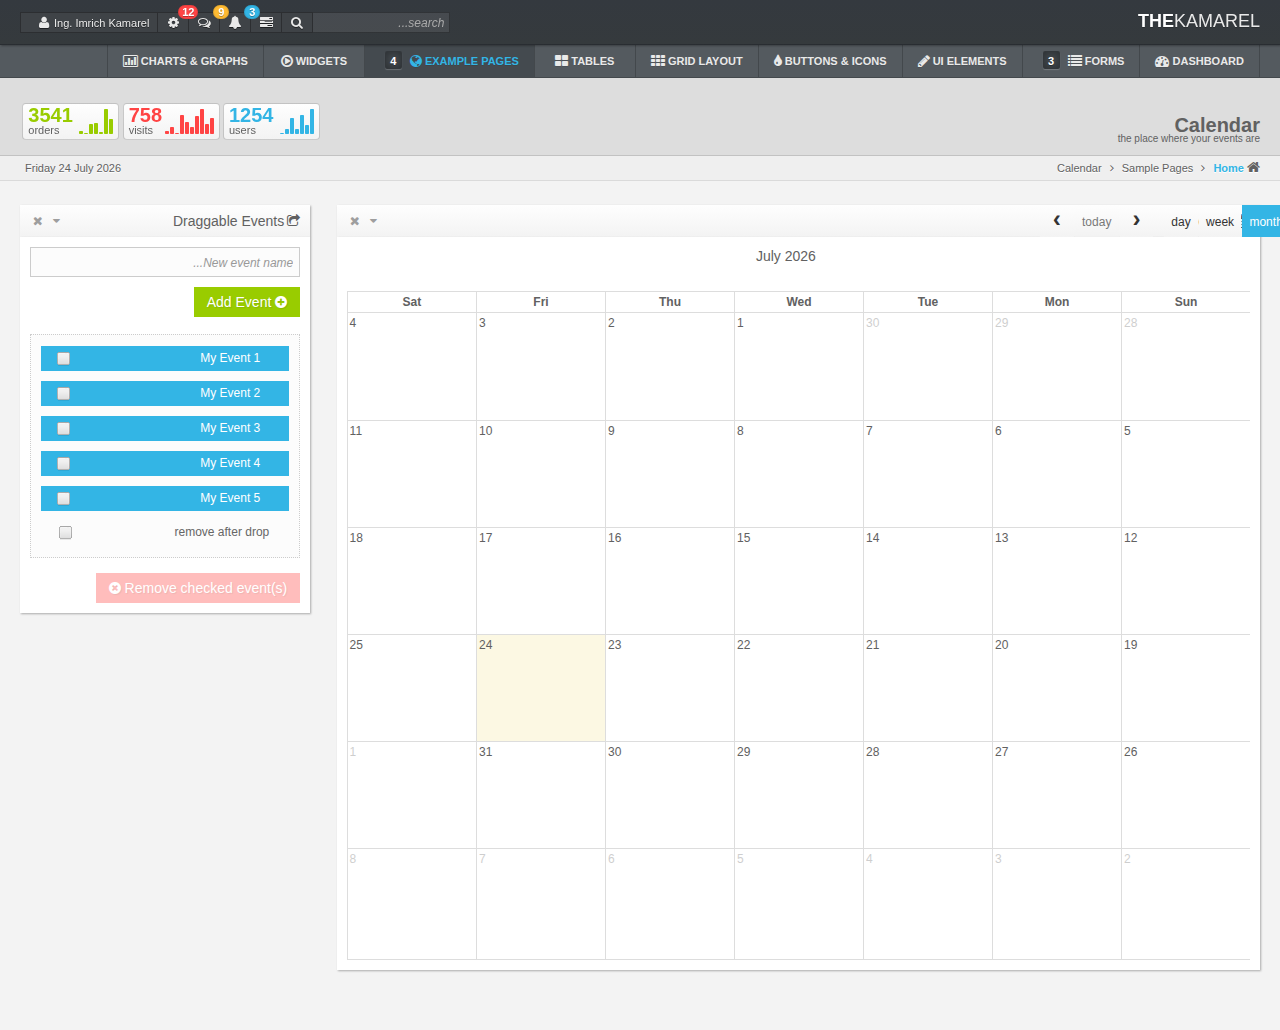
<file: calendar.html>
<!DOCTYPE html>
<!--[if lt IE 7]>      <html class="no-js lt-ie9 lt-ie8 lt-ie7"> <![endif]-->
<!--[if IE 7]>         <html class="no-js lt-ie9 lt-ie8"> <![endif]-->
<!--[if IE 8]>         <html class="no-js lt-ie9"> <![endif]-->
<!--[if gt IE 8]><!--> <html class="no-js"> <!--<![endif]-->
    <head>
        <meta charset="utf-8">
        <!--[if IE]><meta http-equiv='X-UA-Compatible' content='IE=edge,chrome=1'><![endif]-->
        <title></title>
        <meta name="description" content="">
        <meta name="viewport" content="width=device-width, initial-scale=1.0">
        <link rel="stylesheet" href="css/bootstrap-responsive.min.css">

        <link href='css/fullcalendar/fullcalendar.css' rel='stylesheet' />
        <link href='css/fullcalendar/fullcalendar.print.css' rel='stylesheet' media='print' />
        <link rel="stylesheet" href="css/styles.css">

    </head>
    <body class="calendar">
        <!--[if lt IE 7]>
            <p class="chromeframe">You are using an <strong>outdated</strong> browser. Please <a href="http://browsehappy.com/">upgrade your browser</a> or <a href="http://www.google.com/chromeframe/?redirect=true">activate Google Chrome Frame</a> to improve your experience.</p>
        <![endif]-->

        <!-- ==================== TOP MENU ==================== -->
        <div class="navbar navbar-inverse navbar-fixed-top">
            <div class="navbar-inner">
                <div class="container-fluid">
                    <a class="brand" href="#"><strong class="brandBold">THE</strong>KAMAREL</a>
                    <div class="nav pull-left">
                        <form class="navbar-form">
                            <div class="input-append">
                                <input class="inp-mini inp-dark span2" type="text" placeholder="search...">
                                <span class="add-on add-on-first add-on-mini add-on-dark" id="search"><i class="icon-search"></i></span>
                                <div class="collapsibleContent">
                                    <a href="#tasksContent"><span class="add-on add-on-middle add-on-mini add-on-dark" id="tasks"><i class="icon-tasks"></i><span class="notifyCircle cyan">3</span></span></a>
                                    <a href="#notificationsContent"><span class="add-on add-on-middle add-on-mini add-on-dark" id="notifications"><i class="icon-bell-alt"></i><span class="notifyCircle orange">9</span></span></a>
                                    <a href="#messagesContent"><span class="add-on add-on-middle add-on-mini add-on-dark" id="messages"><i class="icon-comments-alt"></i><span class="notifyCircle red">12</span></span></a>
                                    <a href="#settingsContent"><span class="add-on add-on-middle add-on-mini add-on-dark" id="settings"><i class="icon-cog"></i></span></a>
                                    <a href="#profileContent"><span class="add-on add-on-mini add-on-dark" id="profile"><i class="icon-user"></i><span class="username">Ing. Imrich Kamarel</span></span></a>
                                </div>
                                <a href="#collapsedSidebarContent" class="collapseHolder"><span class="add-on add-on-mini add-on-dark"><i class="icon-sort-down"></i></span></a>
                            </div>
                        </form>
                    </div><!--/.nav-collapse -->
                </div>
            </div>
        </div>
        <!-- ==================== END OF TOP MENU ==================== -->

        <!-- ==================== SIDEBAR ==================== -->
        <div class="hiddenContent">
            <!-- ==================== SIDEBAR TASKS ==================== -->
            <!-- ==================== SIDEBAR COLLAPSED ==================== -->
            <div id="collapsedSidebarContent">
                <div class="sidebarDivider"></div>
                <div class="sidebarContent">
                    <ul class="collapsedSidebarMenu">
                        <li><a href="#tasksContent">Tasks <div class="notifyCircle cyan">3</div><i class="icon-chevron-sign-left"></i></a></li>
                        <li><a href="#notificationsContent">Notifications <div class="notifyCircle orange">9</div><i class="icon-chevron-sign-left"></i></a></li>
                        <li><a href="#messagesContent">Messages <div class="notifyCircle red">12</div><i class="icon-chevron-sign-left"></i></a></li>
                        <li><a href="#settingsContent">Settings<i class="icon-chevron-sign-left"></i></a></li>
                        <li><a href="#profileContent">Ing. Imrich Kamarel<i class="icon-chevron-sign-left"></i></a></li>
                        <li class="sublevel"><a href="#">edit profile<i class="icon-user"></i></a></li>
                        <li class="sublevel"><a href="#">change password<i class="icon-lock"></i></a></li>
                        <li class="sublevel"><a href="#">logout<i class="icon-off"></i></a></li>
                    </ul>
                </div>   
            </div>
            <!-- ==================== END OF SIDEBAR COLLAPSED ==================== -->
            <div id="tasksContent">
                <div class="sidebarDivider"></div>
                <div class="sidebarContent">
                    <a href="#collapsedSidebarContent" class="showCollapsedSidebarMenu"><i class="icon-chevron-sign-right"></i><h1> Tasks</h1></a>
                    <h1>Tasks</h1>
                    <div class="sidebarInfo">
                        <div class="progressTasks"><span class="label">11</span> tasks in progress</div>
                        <div class="newTasks"><span class="label cyan">3</span> new tasks</div>
                    </div>
                    <ul class="tasksList">
                        <li class="new">
                            <h3>Update database</h3>
                            <span class="taskProgress">0%</span>
                            <div class="progress progress-striped active">
                              <div class="bar"></div>
                            </div>
                            <div class="appendedTags">
                                <div class="tag priority red">High priority</div>
                                <div class="tag status cyan">New task</div>
                            </div>    
                        </li>
                        <li class="new">
                            <h3>Clean CSS</h3>
                            <span class="taskProgress">0%</span>
                            <div class="progress progress-striped active">
                              <div class="bar"></div>
                            </div>
                            <div class="appendedTags">
                                <div class="tag priority orange">Normal priority</div>
                                <div class="tag status cyan">New task</div>
                            </div>  
                        </li> 
                        <li class="new">
                            <h3>Clean JavaScript</h3>
                            <span class="taskProgress">0%</span>
                            <div class="progress progress-striped active">
                              <div class="bar"></div>
                            </div>
                            <div class="appendedTags">
                                <div class="tag priority green">Low priority</div>
                                <div class="tag status cyan">New task</div>
                            </div> 
                        </li> 
                        <li>
                            <h3>Make a backup</h3>
                            <span class="taskProgress">75%</span>
                            <div class="progress progress-striped active">
                              <div class="bar" style="width: 75%;"></div>
                            </div>
                            <div class="appendedTags">
                                <div class="tag priority green">Low priority</div>
                            </div> 
                        </li> 
                        <li>
                            <h3>Clean HTML</h3>
                            <span class="taskProgress">50%</span>
                            <div class="progress progress-striped active">
                              <div class="bar" style="width: 50%;"></div>
                            </div>
                            <div class="appendedTags">
                                <div class="tag priority red">High priority</div>
                            </div> 
                        </li> 
                        <li>
                            <h3>Make a coffee</h3>
                            <span class="taskProgress">25%</span>
                            <div class="progress progress-striped active">
                              <div class="bar" style="width: 25%;"></div>
                            </div>
                            <div class="appendedTags">
                                <div class="tag priority orange">Normal priority</div>
                            </div> 
                        </li> 
                        <li>
                            <h3>THEKAMAREL project</h3>
                            <span class="taskProgress">100%</span>
                            <div class="progress progress-striped">
                              <div class="bar" style="width: 100%;"></div>
                            </div>
                            <div class="appendedTags">
                                <div class="tag priority red">High priority</div>
                                <div class="tag status grey">Finished task</div>
                            </div> 
                        </li>   
                    </ul>
                    <button class="btn btn-primary">View all</button>
                </div>   
            </div>
            <!-- ==================== END OF SIDEBAR TASKS ==================== -->

            <!-- ==================== SIDEBAR NOTIFICATIONS ==================== -->
            <div id="notificationsContent">
                <div class="sidebarDivider"></div>
                <div class="sidebarContent">
                    <a href="#collapsedSidebarContent" class="showCollapsedSidebarMenu"><i class="icon-chevron-sign-right"></i><h1> Notifications</h1></a>
                    <h1>Notifications</h1>
                    <div class="sidebarInfo">
                        <div><span class="label">32</span> notifications</div>
                        <div><span class="label orange">9</span> new notifications</div>
                    </div>
                    <ul class="notificationsList">
                        <li class="new first">
                            <div><i class="icon-user"></i> New user registered</div>
                            <span class="notificationDate">1 minute ago <span class="pull-left notificationStatus">new</span></span>
                        </li>
                        <li class="new">
                            <div><i class="icon-user"></i> New user registered</div>
                            <span class="notificationDate">3 minutes ago <span class="pull-left notificationStatus">new</span></span>
                        </li>
                        <li class="new">
                            <div><i class="icon-comments"></i> New comment</div>
                            <span class="notificationDate">15 minutes ago <span class="pull-left notificationStatus">new</span></span>
                        </li>
                        <li class="new">
                            <div><i class="icon-shopping-cart"></i> New order</div>
                            <span class="notificationDate">23 minutes ago <span class="pull-left notificationStatus">new</span></span>
                        </li>
                        <li class="new">
                            <div><i class="icon-shopping-cart"></i> Order cancelled</div>
                            <span class="notificationDate">1 hour ago <span class="pull-left notificationStatus">new</span></span>
                        </li>
                        <li class="new">
                            <div><i class="icon-comments"></i> New comment</div>
                            <span class="notificationDate">1 hour ago <span class="pull-left notificationStatus">new</span></span>
                        </li>
                        <li class="new">
                            <div><i class="icon-user"></i> New user registered</div>
                            <span class="notificationDate">3 hours ago <span class="pull-left notificationStatus">new</span></span>
                        </li>
                        <li class="new">
                            <div><i class="icon-user"></i> New user registered</div>
                            <span class="notificationDate">5 hours ago <span class="pull-left notificationStatus">new</span></span>
                        </li>
                        <li class="new">
                            <div><i class="icon-user"></i> User account cancelled</div>
                            <span class="notificationDate">6 hours ago <span class="pull-left notificationStatus">new</span></span>
                        </li>
                        <li>
                            <div><i class="icon-comments"></i> New comment</div>
                            <span class="notificationDate">10 hour ago</span>
                        </li>
                        <li>
                            <div><i class="icon-shopping-cart"></i> New order</div>
                            <span class="notificationDate">23 hours ago</span>
                        </li>
                        <li>
                            <div><i class="icon-comments"></i> New comment</div>
                            <span class="notificationDate">yesterday</span>
                        </li>
                        <li>
                            <div><i class="icon-shopping-cart"></i> New order</div>
                            <span class="notificationDate">yesterday</span>
                        </li>
                        <li>
                            <div><i class="icon-shopping-cart"></i> Order cancelled</div>
                            <span class="notificationDate">yesterday</span>
                        </li>
                        <li>
                            <div><i class="icon-comments"></i> New comment</div>
                            <span class="notificationDate">01.03.2013</span>
                        </li>
                        <li>
                            <div><i class="icon-user"></i> New user registered</div>
                            <span class="notificationDate">01.03.2013</span>
                        </li>
                        <li>
                            <div><i class="icon-user"></i> New user registered</div>
                            <span class="notificationDate">02.03.2013</span>
                        </li>
                        <li>
                            <div><i class="icon-user"></i> User account cancelled</div>
                            <span class="notificationDate">02.03.2013</span>
                        </li>
                        <li>
                            <div><i class="icon-shopping-cart"></i> New order</div>
                            <span class="notificationDate">02.03.2013</span>
                        </li>
                        <li>
                            <div><i class="icon-shopping-cart"></i> Order cancelled</div>
                            <span class="notificationDate">03.03.2013</span>
                        </li>
                    </ul>
                    <button class="btn btn-primary">View all</button>
                </div>      
            </div>
            <!-- ==================== END OF SIDEBAR NOTIFICATIONS ==================== -->

            <!-- ==================== SIDEBAR MESSAGES ==================== -->
            <div id="messagesContent">
                <div class="sidebarDivider"></div>
                <div class="sidebarContent">
                    <a href="#collapsedSidebarContent" class="showCollapsedSidebarMenu"><i class="icon-chevron-sign-right"></i><h1> Messages</h1></a>
                    <h1>Messages</h1>
                    <div class="sidebarInfo">
                        <div><span class="label">128</span> messages</div>
                        <div><span class="label red">12</span> unreaded messages</div>
                    </div>
                    <ul class="messagesList">
                        <li class="unreaded">
                            <div class="messageAvatar"><img src="img/rimmer-avatar.jpg" alt=""></div>
                            <h3>Arnold Karlsberg</h3>
                            <span class="messageDate">05.03.2013 17:55 <span class="pull-left messageStatus">unreaded</span></span> 
                            <div class="messageContent">"Lorem ipsum dolor sit amet, consectetur adipisicing elit, sed do eiusmod tempor incididunt ut labore et dolore magna aliqua. Ut enim ad..."</div>
                        </li>
                        <li class="unreaded">
                            <div class="messageAvatar"><img src="img/homer-avatar.jpg" alt=""></div>
                            <h3>John Doe</h3>
                            <span class="messageDate">05.03.2013 17:55 <span class="pull-left messageStatus">unreaded</span></span> 
                            <div class="messageContent">"Lorem ipsum dolor sit amet, consectetur adipisicing elit, sed do eiusmod tempor incididunt ut labore et dolore magna aliqua. Ut enim ad..."</div>
                        </li>
                        <li class="unreaded">
                            <div class="messageAvatar"><img src="img/peter-avatar.jpg" alt=""></div>
                            <h3>Peter Kay</h3>
                            <span class="messageDate">05.03.2013 17:55 <span class="pull-left messageStatus">unreaded</span></span> 
                            <div class="messageContent">"Lorem ipsum dolor sit amet, consectetur adipisicing elit, sed do eiusmod tempor incididunt ut labore et dolore magna aliqua. Ut enim ad..."</div>
                        </li>
                        <li class="unreaded">
                            <div class="messageAvatar"><img src="img/zoidberg-avatar.jpg" alt=""></div>
                            <h3>George McCain</h3>
                            <span class="messageDate">05.03.2013 17:55 <span class="pull-left messageStatus">unreaded</span></span> 
                            <div class="messageContent">"Lorem ipsum dolor sit amet, consectetur adipisicing elit, sed do eiusmod tempor incididunt ut labore et dolore magna aliqua. Ut enim ad..."</div>
                        </li>
                        <li class="unreaded">
                            <div class="messageAvatar"><img src="img/peter-avatar.jpg" alt=""></div>
                            <h3>Peter Kay</h3>
                            <span class="messageDate">05.03.2013 17:55 <span class="pull-left messageStatus">unreaded</span></span> 
                            <div class="messageContent">"Lorem ipsum dolor sit amet, consectetur adipisicing elit, sed do eiusmod tempor incididunt ut labore et dolore magna aliqua. Ut enim ad..."</div>
                        </li>
                        <li class="unreaded">
                            <div class="messageAvatar"><img src="img/rimmer-avatar.jpg" alt=""></div>
                            <h3>Arnold Karlsberg</h3>
                            <span class="messageDate">05.03.2013 17:55 <span class="pull-left messageStatus">unreaded</span></span> 
                            <div class="messageContent">"Lorem ipsum dolor sit amet, consectetur adipisicing elit, sed do eiusmod tempor incididunt ut labore et dolore magna aliqua. Ut enim ad..."</div>
                        </li>
                    </ul>
                    <button class="btn btn-primary">View all</button>
                </div>  
            </div>
            <!-- ==================== END OF SIDEBAR MESSAGES ==================== -->

            <!-- ==================== SIDEBAR SETTINGS ==================== -->
            <div id="settingsContent">
                <div class="sidebarDivider"></div>
                <div class="sidebarContent">
                    <a href="#collapsedSidebarContent" class="showCollapsedSidebarMenu"><i class="icon-chevron-sign-right"></i><h1> Settings</h1></a>
                    <h1>Settings</h1>
                    <ul class="settingsList">
                        <li>
                            <div class="settingSlider">
                                <i class="icon-leaf"></i><h3> Slider</h3>
                                <div class="sl1"></div>
                            </div>
                        </li>
                        <li>
                            <div class="settingSlider">
                                <i class="icon-leaf"></i><h3> RangeSlider</h3>
                                <div class="sl2"></div>
                            </div>
                        </li>
                        <li>
                            <div class="settingToggler">
                                <i class="icon-leaf"></i><h3> Toggler</h3>
                                <label class="checkbox toggle well" onclick="">
                                    <input id="toggler" type="checkbox" checked />
                                    <span class="slider-selection"></span>
                                    <span class="toggleStatus">
                                        <span><i class="icon-ok toggleOn"></i></span>
                                        <span><i class="icon-remove toggleOff"></i></span>
                                    </span>

                                    <a class="btn btn-primary slide-button"></a>
                                </label>
                            </div>
                        </li>

                        <li class="fontSize">
                            <h2>Font Size</h2>
                            <div class="fontSizeBlock fontSizeSmall active"><span>A</span></div>
                            <div class="fontSizeBlock fontSizeMedium"><span>A</span></div>
                            <div class="fontSizeBlock fontSizeBig"><span>A</span></div>
                        </li>

                        <li class="fontStyle">
                            <h2>Font Style</h2>
                            <div class="fontStyleBlock fontStyleSansSerif active"><span>Aa</span></div>
                            <div class="fontStyleBlock fontStyleSerif"><span>Aa</span></div>
                        </li>

                    </ul>
                </div>
            </div>
            <!-- ==================== END OF SIDEBAR SETTINGS ==================== -->

            <!-- ==================== SIDEBAR PROFILE ==================== -->
            <div id="profileContent">
                <div class="sidebarDivider"></div>
                <div class="sidebarContent">
                    <a href="#collapsedSidebarContent" class="showCollapsedSidebarMenu"><i class="icon-chevron-sign-right"></i><h1> My account</h1></a>
                    <h1>My account</h1>
                    <div class="profileBlock">
                        <div class="profilePhoto">
                            <div class="usernameHolder">Ing. Imrich Kamarel</div>
                        </div>
                        <div class="profileInfo">
                            <p><i class="icon-map-marker"></i> Piestany, SK</p>
                            <p><i class="icon-envelope-alt"></i> ici.kamarel@tattek.com</p>
                            <p><i class="icon-globe"></i> tattek.com</p>
                            <p class="aboutMe">
                                Lorem ipsum dolor sit amet, consectetur adipisicing elit, sed do eiusmod tempor incididunt ut labore et dolore magna aliqua. Ut enim ad minim veniam, quis nostrud exercitation ullamco laboris nisi ut aliquip ex ea commodo consequat.
                            </p>
                        </div>
                        <footer>
                            <div class="profileSettingBlock editProfile"><i class="icon-user"></i>edit profile</div>
                            <div class="profileSettingBlock changePassword"><i class="icon-lock"></i>change password</div>
                            <div class="profileSettingBlock logout"><i class="icon-off"></i>logout</div>
                        </footer>
                    </div>
                </div>
            </div>
            <!-- ==================== END OF SIDEBAR PROFILE ==================== -->

        </div>
        <!-- ==================== END OF SIDEBAR ==================== -->

        <!-- ==================== MAIN MENU ==================== -->
        <div class="mainmenu">
            <div class="container-fluid">
                <ul class="nav">
                    <li class="collapseMenu"><a href="#"><i class="icon-double-angle-right"></i>hide menu<i class="icon-double-angle-left deCollapse"></i></a></li>
                    <li class="divider-vertical firstDivider"></li>
                    <li class="right-side" id="dashboard"><a href="index-2.html"><i class="icon-dashboard"></i> DASHBOARD</a></li>
                    <li class="divider-vertical"></li>
                    <li class="dropdown">
                        <a class="dropdown-toggle" data-toggle="dropdown" href="#" id="formElements"><i class="icon-list"></i> FORMS <span class="label label-pressed">3</span></a>
                        <ul class="dropdown-menu">
                            <li><a tabindex="-1" href="common-form.html">COMMON ELEMENTS</a></li>
                            <li><a tabindex="-1" href="validation-form.html">VALIDATION</a></li>
                            <li><a tabindex="-1" href="form-wizard.html">WIZARD</a></li>
                        </ul>
                    </li>
                    <li class="divider-vertical"></li>
                    <li id="interfaceElements"><a href="interface.html"><i class="icon-pencil"></i> UI ELEMENTS</a></li>
                    <li class="divider-vertical"></li>
                    <li id="buttonsIcons"><a href="buttons.html"><i class="icon-tint"></i> BUTTONS & ICONS</a></li>
                    <li class="divider-vertical"></li>
                    <li id="gridLayout"><a href="grid.html"><i class="icon-th"></i> GRID LAYOUT</a></li>
                    <li class="divider-vertical"></li>
                    <li id="tables"><a href="tables.html"><i class="icon-th-large"></i> TABLES</a></li>
                    <li class="divider-vertical"></li>
                    <li class="dropdown active">
                        <a class="dropdown-toggle" data-toggle="dropdown" href="#" id="samplePages"><i class="icon-globe"></i> EXAMPLE PAGES <span class="label label-pressed">4</span></a>
                        <ul class="dropdown-menu">
                            <li><a tabindex="-1" href="login.html">LOGIN PAGE</a></li>
                            <li><a tabindex="-1" href="calendar.html">CALENDAR</a></li>
                            <li><a tabindex="-1" href="404.html">PAGE 404</a></li>
                            <li><a tabindex="-1" href="gallery.html">GALLERY</a></li>
                        </ul>
                    </li>
                    <li class="divider-vertical"></li>
                    <li><a href="widgets.html" id="widgets"><i class="icon-play-circle"></i> WIDGETS</a></li>
                    <li class="divider-vertical"></li>
                    <li class="left-side" id="chartsGraphs"><a href="charts.html"><i class="icon-bar-chart"></i> CHARTS & GRAPHS </a></li>
                    <li class="divider-vertical"></li>
                </ul>
           </div>
        </div>
        <!-- ==================== END OF MAIN MENU ==================== -->

        <!-- ==================== DROPDOWN MENU FOR MOREOPTIONS ICON (hidden state) ==================== -->
        <ul class="dropdown-menu" id="moreOptionsMenu">
            <li class="dropdown-submenu">
                <a href="#">More options</a>
                <ul class="dropdown-menu">
                    <li><a href="#">Second level link</a></li>
                    <li><a href="#">Second level link</a></li>
                    <li><a href="#">Second level link</a></li>
                    <li><a href="#">Second level link</a></li>
                    <li><a href="#">Second level link</a></li>
                </ul>
            </li>
            <li><a href="#">Another action</a></li>
            <li><a href="#">Something else here</a></li>
        </ul>
        <!-- ==================== END OF DROPDOWN MENU ==================== -->

        <!-- ==================== PAGE CONTENT ==================== -->
        <div class="content">

            <!-- ==================== TITLE LINE FOR HEADLINE ==================== -->
            <div class="titleLine">
                <div class="container-fluid">
                    <div class="titleIcon"><i class="icon-calendar"></i></div>
                    <ul class="titleLineHeading">
                        <li class="heading"><h1>Calendar</h1></li>
                        <li class="subheading">the place where your events are</li>
                    </ul>
                    <ul class="titleLineCharts pull-left">
                        <li>
                            <span class="usersBar">100,235,549,222,639,335,800</span>
                            <h2 class="cyanText">1254<span class="greyText">users</span></h2>
                        </li>
                        <li>
                            <span class="visitsBar">20,35,10,80,52,34,74,99,45,68</span>
                            <h2 class="redText">758<span class="greyText">visits</span></h2>
                        </li>
                        <li>
                            <span class="ordersBar">254,159,480,531,214,984,671</span>
                            <h2 class="greenText">3541<span class="greyText">orders</span></h2>
                        </li>
                    </ul>
                </div>
            </div>
            <!-- ==================== END OF TITLE LINE ==================== -->

            <!-- ==================== BREADCRUMBS / DATETIME ==================== -->
            <ul class="breadcrumb">
                <li><i class="icon-home"></i><a href="index-2.html"> Home</a> <span class="divider"><i class="icon-angle-left"></i></span></li>
                <li>Sample Pages <span class="divider"><i class="icon-angle-left"></i></span></li>
                <li class="active">Calendar</li>
                <li class="moveDown pull-left">
                    <span class="time"></span>
                    <span class="date"></span>
                </li>   
            </ul>
            <!-- ==================== END OF BREADCRUMBS / DATETIME ==================== -->

            <!-- ==================== WIDGETS CONTAINER ==================== -->
            <div class="container-fluid">

                <!-- ==================== CALENDAR ROW ==================== -->
                <div class="row-fluid">

                    <!-- ==================== CALENDAR CONTAINER ==================== -->
                    <div class="span9">
                        <!-- ==================== CALENDAR HEADLINE ==================== -->
                        <div class="containerHeadline">
                            <i class="icon-calendar"></i><h2>Calendar</h2>
                            <div class="controlButton pull-left"><i class="icon-remove removeElement"></i></div>
                            <div class="controlButton pull-left"><i class="icon-caret-down minimizeElement"></i></div>
                        </div>
                        <!-- ==================== END OF CALENDAR HEADLINE ==================== -->

                        <!-- ==================== CALENDAR FLOATING BOX ==================== -->
                        <div class="floatingBox">
                            <div class="container-fluid">
                                <div id='calendar'></div>
                            </div>
                        </div>
                        <!-- ==================== END OF CALENDAR FLOATING BOX ==================== -->
                    </div>
                    <!-- ==================== END OF CALENDAR CONTAINER ==================== -->

                     <!-- ==================== EVENTS CONTAINER ==================== -->
                    <div class="span3">
                        <!-- ==================== EVENTS HEADLINE ==================== -->
                        <div class="containerHeadline">
                            <i class="icon-share"></i><h2>Draggable Events</h2>
                            <div class="controlButton pull-left"><i class="icon-remove removeElement"></i></div>
                            <div class="controlButton pull-left"><i class="icon-caret-down minimizeElement"></i></div>
                        </div>
                        <!-- ==================== END OF EVENTS HEADLINE ==================== -->

                        <!-- ==================== EVENTS FLOATING BOX ==================== -->
                        <div class="floatingBox">
                            <div class="container-fluid">
                                <form id="newEventForm" class="contentForm">
                                    <input type="text" class="span12" id="newEventName" placeholder="New event name...">
                                    <button id="addNewEvent" class="btn btn-success" type="submit"><i class="icon-plus-sign"></i> Add Event</button>
                                </form>
                                <div id='external-events' class="external-events">
                                    <div class='external-event'>
                                        <input id="event1" class="css-checkbox" type="checkbox"/>
                                        <label for="event1" class="css-label">My Event 1 </label>
                                    </div>
                                    <div class='external-event'>
                                        <input id="event2" class="css-checkbox" type="checkbox"/>
                                        <label for="event2" class="css-label">My Event 2 </label>
                                    </div>
                                    <div class='external-event'>
                                        <input id="event3" class="css-checkbox" type="checkbox"/>
                                        <label for="event3" class="css-label">My Event 3 </label>
                                    </div>
                                    <div class='external-event'>
                                        <input id="event4" class="css-checkbox" type="checkbox"/>
                                        <label for="event4" class="css-label">My Event 4 </label>
                                    </div>
                                    <div class='external-event'>
                                        <input id="event5" class="css-checkbox" type="checkbox"/>
                                        <label for="event5" class="css-label">My Event 5 </label>
                                    </div>
                                    <p>
                                        <input id="drop-remove" class="css-checkbox" type="checkbox"/>
                                        <label for="drop-remove" class="css-label">remove after drop </label>
                                    </p>
                                </div>
                                <div>
                                    <a id="deleteEvent" class="btn btn-danger disabled"><i class="icon-remove-sign"></i> Remove checked event(s)</a>
                                </div>
                            </div>
                        </div>
                        <!-- ==================== END OF EVENTS FLOATING BOX ==================== -->
                    </div>
                    <!-- ==================== END OF EVENTS CONTAINER ==================== -->

                </div>
                <!-- ==================== END OF CALENDAR ROW ==================== -->

            </div>
            <!-- ==================== END OF WIDGETS CONTAINER ==================== -->
        </div>
        <!-- ==================== END OF PAGE CONTENT ==================== -->
        
        <script src="http://ajax.googleapis.com/ajax/libs/jquery/1.9.1/jquery.min.js"></script>
        <script>window.jQuery || document.write('<script src="js/vendor/jquery-1.9.1.min.js"><\/script>')</script>
        <script src="js/vendor/bootstrap-slider.js"></script>                   <!-- bootstrap slider plugin -->
        <script src="js/vendor/jquery.sparkline.min.js"></script>               <!-- small charts plugin -->
        <script src='js/vendor/jquery-ui-1.10.2.custom.min.js'></script>        <!-- jquery ui dragging -->
        <script src='js/vendor/fullcalendar.min.js'></script>                   <!-- fullcalendar plugin -->

        <script src="js/vendor/bootstrap.min.js"></script>
        <script src="js/thekamarel.min.js"></script>                            <!-- main project js file -->

        <script>

        $(function () {

            /* initialize the external events
            -----------------------------------------------------------------*/
            function externalEvents() {

                $('#external-events div.external-event').each(function() {
            
                    // create an Event Object (http://arshaw.com/fullcalendar/docs/event_data/Event_Object/)
                    // it doesn't need to have a start or end
                    var eventObject = {
                        title: $.trim($(this).text()) // use the element's text as the event title
                    };
                    
                    // store the Event Object in the DOM element so we can get to it later
                    $(this).data('eventObject', eventObject);
                    
                    // make the event draggable using jQuery UI
                    $(this).draggable({
                        zIndex: 999,
                        revert: true,      // will cause the event to go back to its
                        revertDuration: 0,  //  original position after the drag
                        appendTo: 'body',
                        containment: 'window',
                        scroll: false,
                        helper: 'clone'
                    });
                
                });
                
            };

            /* initialize the calendar
            -----------------------------------------------------------------*/
            
            function calInit() {

                $('#calendar').fullCalendar({
                    header: {
                        right: '',
                        center: 'title',
                        left: 'month,agendaWeek,agendaDay prev,today,next'
                    },
                    editable: true,
                    droppable: true, // this allows things to be dropped onto the calendar !!!
                    drop: function(date, allDay) { // this function is called when something is dropped
                    
                        // retrieve the dropped element's stored Event Object
                        var originalEventObject = $(this).data('eventObject');
                        
                        // we need to copy it, so that multiple events don't have a reference to the same object
                        var copiedEventObject = $.extend({}, originalEventObject);
                        
                        // assign it the date that was reported
                        copiedEventObject.start = date;
                        copiedEventObject.allDay = allDay;
                        
                        // render the event on the calendar
                        // the last `true` argument determines if the event "sticks" (http://arshaw.com/fullcalendar/docs/event_rendering/renderEvent/)
                        $('#calendar').fullCalendar('renderEvent', copiedEventObject, true);
                        
                        // is the "remove after drop" checkbox checked?
                        if ($('#drop-remove').is(':checked')) {
                            // if so, remove the element from the "Draggable Events" list
                            $(this).remove();
                        }
                        
                    }
                });
                externalEvents();
            };

            function newEvent() {
                if($('#newEventName').val() != '') {
                    var event_name = $('#newEventName').val();
                    $('#external-events p').before('<div class="external-event"><input id="'+event_name+'" class="css-checkbox" type="checkbox"/><label for="'+event_name+'" class="css-label">'+event_name+ ' ' + '</label>');
                    externalEvents();
                    deleteEvent();
                    checkChecked();
                    $('#newEventName').val('');
                } else {
                    displayError();
                }
            };

            function displayError() {
                $('#alertBlock').remove();
                $('#newEventName').after('<span class="help-block" id="alertBlock">'
                        +'<div class="alert alert-error" id="event-error">'
                            + '<button type="button" class="close" data-dismiss="alert">&times;</button>'
                            + '<strong>Oh snap!</strong> You must fill the event name.'
                        + '</div>'
                    +'</span>');
                $('#alertBlock').delay('3500').fadeOut(700,function() {
                    $(this).remove();
                });
            };

            function checkChecked() {

                $('.external-event input:checkbox').click(function() {
                    var all_checkboxes = $('.external-event input[type="checkbox"]:checked');

                    if($(this).is(':checked')){

                        $('#deleteEvent').removeClass('disabled');
                    }

                    if (all_checkboxes.length == 0){

                        $('#deleteEvent').addClass('disabled'); 
                    }
                });      

            };

            function deleteEvent() {
                var all_checkboxes = $('.external-event input[type="checkbox"]:checked');
                
                all_checkboxes.parent().fadeOut(300, function(){
                    $(this).remove()
                });
            };


            calInit();
            checkChecked();

            $('#addNewEvent').click(function(){
                newEvent();
                return false;
            });
            
            $('#newEventName').keypress(function(e){
                if(e.which == 13) { 
                    newEvent();
                    return false;
                }
            });

            $('#deleteEvent').click(function(){
                deleteEvent();
                $('#deleteEvent').addClass('disabled'); 
            });

        })

        </script>
    </body>
</html>
</file>
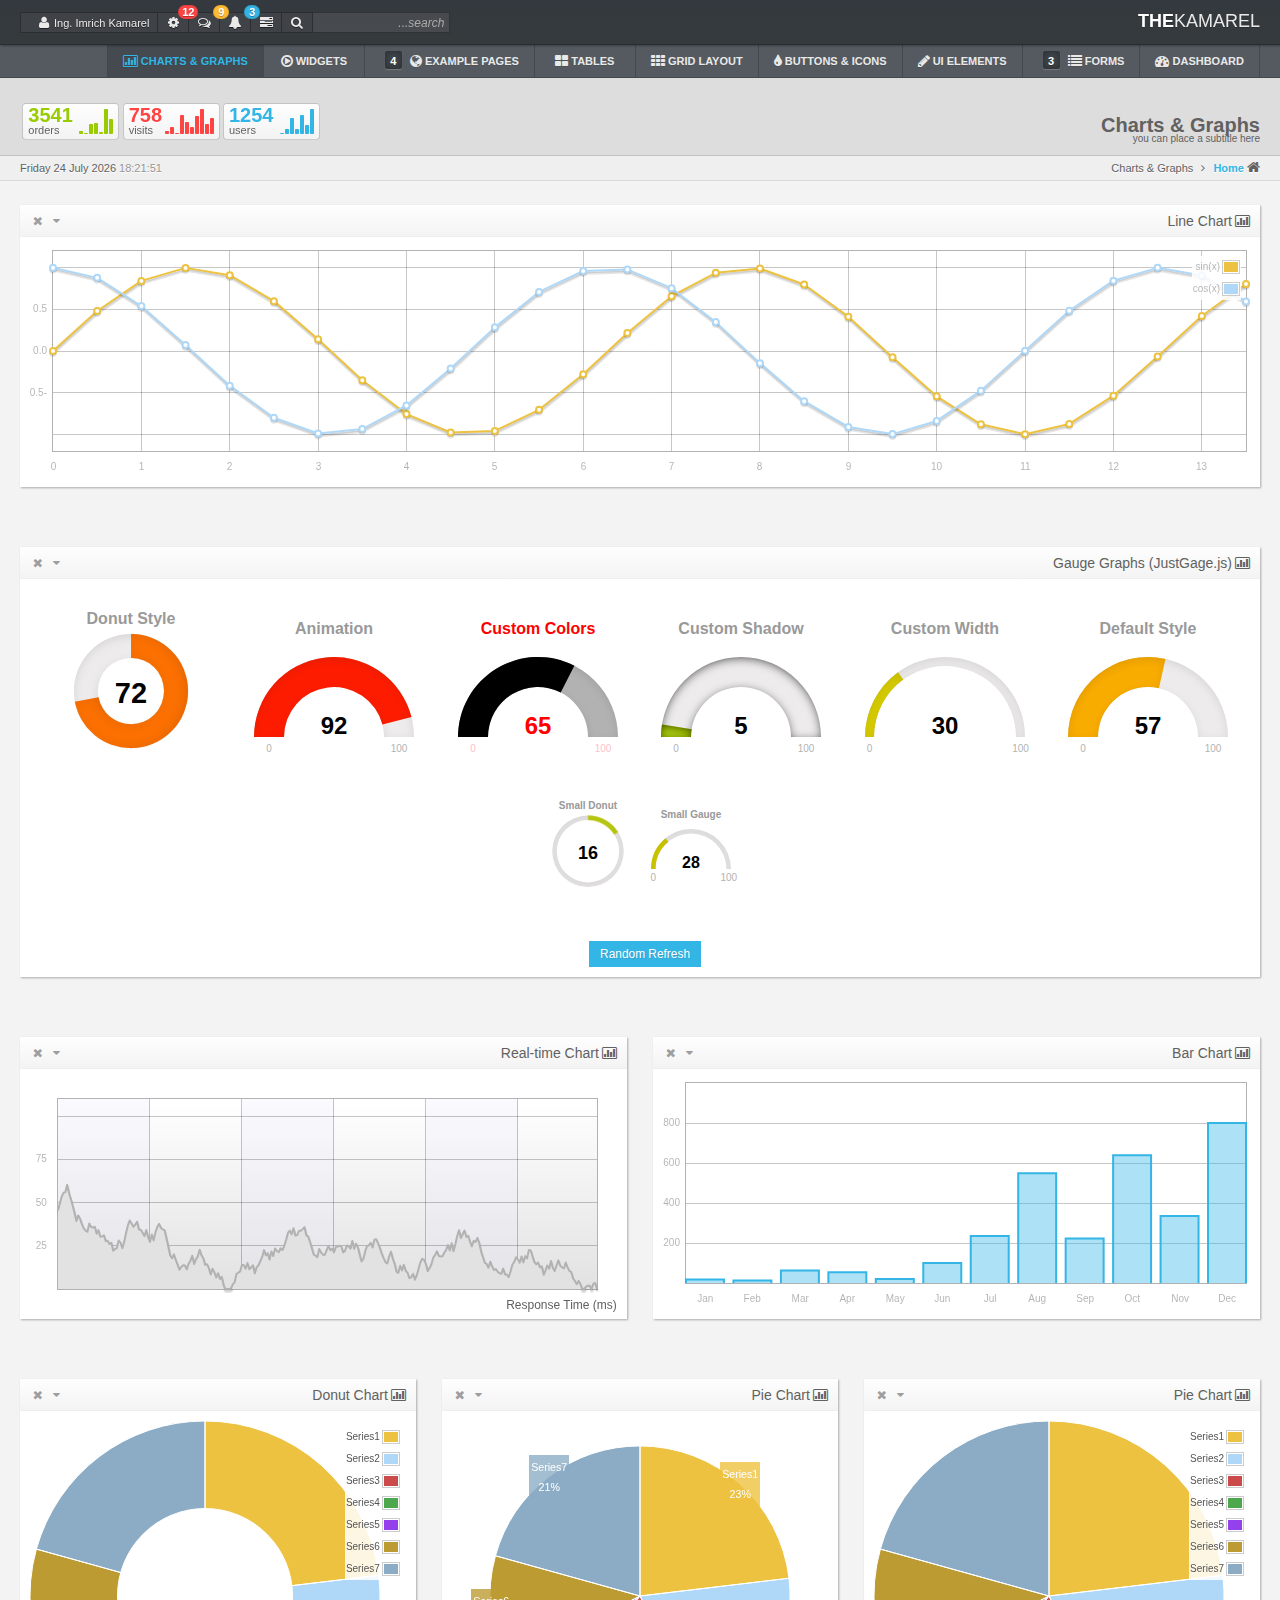
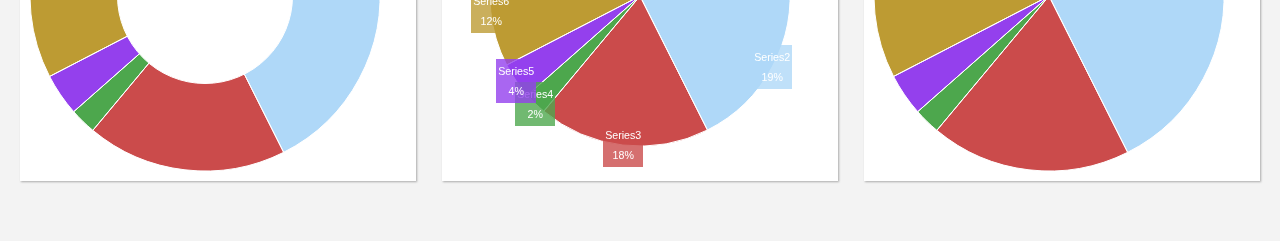
<file: charts.html>
<!DOCTYPE html>
<!--[if lt IE 7]>      <html class="no-js lt-ie9 lt-ie8 lt-ie7"> <![endif]-->
<!--[if IE 7]>         <html class="no-js lt-ie9 lt-ie8"> <![endif]-->
<!--[if IE 8]>         <html class="no-js lt-ie9"> <![endif]-->
<!--[if gt IE 8]><!--> <html class="no-js"> <!--<![endif]-->
    <head>
        <meta charset="utf-8">
        <!--[if IE]><meta http-equiv='X-UA-Compatible' content='IE=edge,chrome=1'><![endif]-->
        <title></title>
        <meta name="description" content="">
        <meta name="viewport" content="width=device-width, initial-scale=1.0">
        <link rel="stylesheet" href="css/bootstrap-responsive.min.css">

        <link rel="stylesheet" href="css/styles.css">

    </head>
    <body class="charts">
        <!--[if lt IE 7]>
            <p class="chromeframe">You are using an <strong>outdated</strong> browser. Please <a href="http://browsehappy.com/">upgrade your browser</a> or <a href="http://www.google.com/chromeframe/?redirect=true">activate Google Chrome Frame</a> to improve your experience.</p>
        <![endif]-->

        <!-- ==================== TOP MENU ==================== -->
        <div class="navbar navbar-inverse navbar-fixed-top">
            <div class="navbar-inner">
                <div class="container-fluid">
                    <a class="brand" href="#"><strong class="brandBold">THE</strong>KAMAREL</a>
                    <div class="nav pull-left">
                        <form class="navbar-form">
                            <div class="input-append">
                                <input class="inp-mini inp-dark span2" type="text" placeholder="search...">
                                <span class="add-on add-on-first add-on-mini add-on-dark" id="search"><i class="icon-search"></i></span>
                                <div class="collapsibleContent">
                                    <a href="#tasksContent" class="sidebar"><span class="add-on add-on-middle add-on-mini add-on-dark" id="tasks"><i class="icon-tasks"></i><span class="notifyCircle cyan">3</span></span></a>
                                    <a href="#notificationsContent" class="sidebar"><span class="add-on add-on-middle add-on-mini add-on-dark" id="notifications"><i class="icon-bell-alt"></i><span class="notifyCircle orange">9</span></span></a>
                                    <a href="#messagesContent" class="sidebar"><span class="add-on add-on-middle add-on-mini add-on-dark" id="messages"><i class="icon-comments-alt"></i><span class="notifyCircle red">12</span></span></a>
                                    <a href="#settingsContent" class="sidebar"><span class="add-on add-on-middle add-on-mini add-on-dark" id="settings"><i class="icon-cog"></i></span></a>
                                    <a href="#profileContent" class="sidebar"><span class="add-on add-on-mini add-on-dark" id="profile"><i class="icon-user"></i><span class="username">Ing. Imrich Kamarel</span></span></a>
                                </div>
                                <a href="#collapsedSidebarContent" class="collapseHolder sidebar"><span class="add-on add-on-mini add-on-dark"><i class="icon-sort-down"></i></span></a>
                            </div>
                        </form>
                    </div><!--/.nav-collapse -->
                </div>
            </div>
        </div>
        <!-- ==================== END OF TOP MENU ==================== -->

        <!-- ==================== SIDEBAR ==================== -->
        <div class="hiddenContent">
            <!-- ==================== SIDEBAR COLLAPSED ==================== -->
            <div id="collapsedSidebarContent">
                <div class="sidebarDivider"></div>
                <div class="sidebarContent">
                    <ul class="collapsedSidebarMenu">
                        <li><a href="#tasksContent" class="sidebar">Tasks <div class="notifyCircle cyan">3</div><i class="icon-chevron-sign-left"></i></a></li>
                        <li><a href="#notificationsContent" class="sidebar">Notifications <div class="notifyCircle orange">9</div><i class="icon-chevron-sign-left"></i></a></li>
                        <li><a href="#messagesContent" class="sidebar">Messages <div class="notifyCircle red">12</div><i class="icon-chevron-sign-left"></i></a></li>
                        <li><a href="#settingsContent" class="sidebar">Settings<i class="icon-chevron-sign-left"></i></a></li>
                        <li><a href="#profileContent" class="sidebar">Ing. Imrich Kamarel<i class="icon-chevron-sign-left"></i></a></li>
                        <li class="sublevel"><a href="#">edit profile<i class="icon-user"></i></a></li>
                        <li class="sublevel"><a href="#">change password<i class="icon-lock"></i></a></li>
                        <li class="sublevel"><a href="#">logout<i class="icon-off"></i></a></li>
                    </ul>
                </div>   
            </div>
            <!-- ==================== END OF SIDEBAR COLLAPSED ==================== -->
            <!-- ==================== SIDEBAR TASKS ==================== -->
            <div id="tasksContent">
                <div class="sidebarDivider"></div>
                <div class="sidebarContent">
                    <a href="#collapsedSidebarContent" class="showCollapsedSidebarMenu"><i class="icon-chevron-sign-right"></i><h1> Tasks</h1></a>
                    <h1>Tasks</h1>
                    <div class="sidebarInfo">
                        <div class="progressTasks"><span class="label">11</span> tasks in progress</div>
                        <div class="newTasks"><span class="label cyan">3</span> new tasks</div>
                    </div>
                    <ul class="tasksList">
                        <li class="new">
                            <h3>Update database</h3>
                            <span class="taskProgress">0%</span>
                            <div class="progress progress-striped active">
                              <div class="bar"></div>
                            </div>
                            <div class="appendedTags">
                                <div class="tag priority red">High priority</div>
                                <div class="tag status cyan">New task</div>
                            </div>    
                        </li>
                        <li class="new">
                            <h3>Clean CSS</h3>
                            <span class="taskProgress">0%</span>
                            <div class="progress progress-striped active">
                              <div class="bar"></div>
                            </div>
                            <div class="appendedTags">
                                <div class="tag priority orange">Normal priority</div>
                                <div class="tag status cyan">New task</div>
                            </div>  
                        </li> 
                        <li class="new">
                            <h3>Clean JavaScript</h3>
                            <span class="taskProgress">0%</span>
                            <div class="progress progress-striped active">
                              <div class="bar"></div>
                            </div>
                            <div class="appendedTags">
                                <div class="tag priority green">Low priority</div>
                                <div class="tag status cyan">New task</div>
                            </div> 
                        </li> 
                        <li>
                            <h3>Make a backup</h3>
                            <span class="taskProgress">75%</span>
                            <div class="progress progress-striped active">
                              <div class="bar" style="width: 75%;"></div>
                            </div>
                            <div class="appendedTags">
                                <div class="tag priority green">Low priority</div>
                            </div> 
                        </li> 
                        <li>
                            <h3>Clean HTML</h3>
                            <span class="taskProgress">50%</span>
                            <div class="progress progress-striped active">
                              <div class="bar" style="width: 50%;"></div>
                            </div>
                            <div class="appendedTags">
                                <div class="tag priority red">High priority</div>
                            </div> 
                        </li> 
                        <li>
                            <h3>Make a coffee</h3>
                            <span class="taskProgress">25%</span>
                            <div class="progress progress-striped active">
                              <div class="bar" style="width: 25%;"></div>
                            </div>
                            <div class="appendedTags">
                                <div class="tag priority orange">Normal priority</div>
                            </div> 
                        </li> 
                        <li>
                            <h3>THEKAMAREL project</h3>
                            <span class="taskProgress">100%</span>
                            <div class="progress progress-striped">
                              <div class="bar" style="width: 100%;"></div>
                            </div>
                            <div class="appendedTags">
                                <div class="tag priority red">High priority</div>
                                <div class="tag status grey">Finished task</div>
                            </div> 
                        </li>   
                    </ul>
                    <button class="btn btn-primary">View all</button>
                </div>   
            </div>
            <!-- ==================== END OF SIDEBAR TASKS ==================== -->

            <!-- ==================== SIDEBAR NOTIFICATIONS ==================== -->
            <div id="notificationsContent">
                <div class="sidebarDivider"></div>
                <div class="sidebarContent">
                    <a href="#collapsedSidebarContent" class="showCollapsedSidebarMenu"><i class="icon-chevron-sign-right"></i><h1> Notifications</h1></a>
                    <h1>Notifications</h1>
                    <div class="sidebarInfo">
                        <div><span class="label">32</span> notifications</div>
                        <div><span class="label orange">9</span> new notifications</div>
                    </div>
                    <ul class="notificationsList">
                        <li class="new first">
                            <div><i class="icon-user"></i> New user registered</div>
                            <span class="notificationDate">1 minute ago <span class="pull-left notificationStatus">new</span></span>
                        </li>
                        <li class="new">
                            <div><i class="icon-user"></i> New user registered</div>
                            <span class="notificationDate">3 minutes ago <span class="pull-left notificationStatus">new</span></span>
                        </li>
                        <li class="new">
                            <div><i class="icon-comments"></i> New comment</div>
                            <span class="notificationDate">15 minutes ago <span class="pull-left notificationStatus">new</span></span>
                        </li>
                        <li class="new">
                            <div><i class="icon-shopping-cart"></i> New order</div>
                            <span class="notificationDate">23 minutes ago <span class="pull-left notificationStatus">new</span></span>
                        </li>
                        <li class="new">
                            <div><i class="icon-shopping-cart"></i> Order cancelled</div>
                            <span class="notificationDate">1 hour ago <span class="pull-left notificationStatus">new</span></span>
                        </li>
                        <li class="new">
                            <div><i class="icon-comments"></i> New comment</div>
                            <span class="notificationDate">1 hour ago <span class="pull-left notificationStatus">new</span></span>
                        </li>
                        <li class="new">
                            <div><i class="icon-user"></i> New user registered</div>
                            <span class="notificationDate">3 hours ago <span class="pull-left notificationStatus">new</span></span>
                        </li>
                        <li class="new">
                            <div><i class="icon-user"></i> New user registered</div>
                            <span class="notificationDate">5 hours ago <span class="pull-left notificationStatus">new</span></span>
                        </li>
                        <li class="new">
                            <div><i class="icon-user"></i> User account cancelled</div>
                            <span class="notificationDate">6 hours ago <span class="pull-left notificationStatus">new</span></span>
                        </li>
                        <li>
                            <div><i class="icon-comments"></i> New comment</div>
                            <span class="notificationDate">10 hour ago</span>
                        </li>
                        <li>
                            <div><i class="icon-shopping-cart"></i> New order</div>
                            <span class="notificationDate">23 hours ago</span>
                        </li>
                        <li>
                            <div><i class="icon-comments"></i> New comment</div>
                            <span class="notificationDate">yesterday</span>
                        </li>
                        <li>
                            <div><i class="icon-shopping-cart"></i> New order</div>
                            <span class="notificationDate">yesterday</span>
                        </li>
                        <li>
                            <div><i class="icon-shopping-cart"></i> Order cancelled</div>
                            <span class="notificationDate">yesterday</span>
                        </li>
                        <li>
                            <div><i class="icon-comments"></i> New comment</div>
                            <span class="notificationDate">01.03.2013</span>
                        </li>
                        <li>
                            <div><i class="icon-user"></i> New user registered</div>
                            <span class="notificationDate">01.03.2013</span>
                        </li>
                        <li>
                            <div><i class="icon-user"></i> New user registered</div>
                            <span class="notificationDate">02.03.2013</span>
                        </li>
                        <li>
                            <div><i class="icon-user"></i> User account cancelled</div>
                            <span class="notificationDate">02.03.2013</span>
                        </li>
                        <li>
                            <div><i class="icon-shopping-cart"></i> New order</div>
                            <span class="notificationDate">02.03.2013</span>
                        </li>
                        <li>
                            <div><i class="icon-shopping-cart"></i> Order cancelled</div>
                            <span class="notificationDate">03.03.2013</span>
                        </li>
                    </ul>
                    <button class="btn btn-primary">View all</button>
                </div>      
            </div>
            <!-- ==================== END OF SIDEBAR NOTIFICATIONS ==================== -->

            <!-- ==================== SIDEBAR MESSAGES ==================== -->
            <div id="messagesContent">
                <div class="sidebarDivider"></div>
                <div class="sidebarContent">
                    <a href="#collapsedSidebarContent" class="showCollapsedSidebarMenu"><i class="icon-chevron-sign-right"></i><h1> Messages</h1></a>
                    <h1>Messages</h1>
                    <div class="sidebarInfo">
                        <div><span class="label">128</span> messages</div>
                        <div><span class="label red">12</span> unreaded messages</div>
                    </div>
                    <ul class="messagesList">
                        <li class="unreaded">
                            <div class="messageAvatar"><img src="img/rimmer-avatar.jpg" alt=""></div>
                            <h3>Arnold Karlsberg</h3>
                            <span class="messageDate">05.03.2013 17:55 <span class="pull-left messageStatus">unreaded</span></span> 
                            <div class="messageContent">"Lorem ipsum dolor sit amet, consectetur adipisicing elit, sed do eiusmod tempor incididunt ut labore et dolore magna aliqua. Ut enim ad..."</div>
                        </li>
                        <li class="unreaded">
                            <div class="messageAvatar"><img src="img/homer-avatar.jpg" alt=""></div>
                            <h3>John Doe</h3>
                            <span class="messageDate">05.03.2013 17:55 <span class="pull-left messageStatus">unreaded</span></span> 
                            <div class="messageContent">"Lorem ipsum dolor sit amet, consectetur adipisicing elit, sed do eiusmod tempor incididunt ut labore et dolore magna aliqua. Ut enim ad..."</div>
                        </li>
                        <li class="unreaded">
                            <div class="messageAvatar"><img src="img/peter-avatar.jpg" alt=""></div>
                            <h3>Peter Kay</h3>
                            <span class="messageDate">05.03.2013 17:55 <span class="pull-left messageStatus">unreaded</span></span> 
                            <div class="messageContent">"Lorem ipsum dolor sit amet, consectetur adipisicing elit, sed do eiusmod tempor incididunt ut labore et dolore magna aliqua. Ut enim ad..."</div>
                        </li>
                        <li class="unreaded">
                            <div class="messageAvatar"><img src="img/zoidberg-avatar.jpg" alt=""></div>
                            <h3>George McCain</h3>
                            <span class="messageDate">05.03.2013 17:55 <span class="pull-left messageStatus">unreaded</span></span> 
                            <div class="messageContent">"Lorem ipsum dolor sit amet, consectetur adipisicing elit, sed do eiusmod tempor incididunt ut labore et dolore magna aliqua. Ut enim ad..."</div>
                        </li>
                        <li class="unreaded">
                            <div class="messageAvatar"><img src="img/peter-avatar.jpg" alt=""></div>
                            <h3>Peter Kay</h3>
                            <span class="messageDate">05.03.2013 17:55 <span class="pull-left messageStatus">unreaded</span></span> 
                            <div class="messageContent">"Lorem ipsum dolor sit amet, consectetur adipisicing elit, sed do eiusmod tempor incididunt ut labore et dolore magna aliqua. Ut enim ad..."</div>
                        </li>
                        <li class="unreaded">
                            <div class="messageAvatar"><img src="img/rimmer-avatar.jpg" alt=""></div>
                            <h3>Arnold Karlsberg</h3>
                            <span class="messageDate">05.03.2013 17:55 <span class="pull-left messageStatus">unreaded</span></span> 
                            <div class="messageContent">"Lorem ipsum dolor sit amet, consectetur adipisicing elit, sed do eiusmod tempor incididunt ut labore et dolore magna aliqua. Ut enim ad..."</div>
                        </li>
                    </ul>
                    <button class="btn btn-primary">View all</button>
                </div>  
            </div>
            <!-- ==================== END OF SIDEBAR MESSAGES ==================== -->

            <!-- ==================== SIDEBAR SETTINGS ==================== -->
            <div id="settingsContent">
                <div class="sidebarDivider"></div>
                <div class="sidebarContent">
                    <a href="#collapsedSidebarContent" class="showCollapsedSidebarMenu"><i class="icon-chevron-sign-right"></i><h1> Settings</h1></a>
                    <h1>Settings</h1>
                    <ul class="settingsList">
                        <li>
                            <div class="settingSlider">
                                <i class="icon-leaf"></i><h3> Slider</h3>
                                <div class="sl1"></div>
                            </div>
                        </li>
                        <li>
                            <div class="settingSlider">
                                <i class="icon-leaf"></i><h3> RangeSlider</h3>
                                <div class="sl2"></div>
                            </div>
                        </li>
                        <li>
                            <div class="settingToggler">
                                <i class="icon-leaf"></i><h3> Toggler</h3>
                                <label class="checkbox toggle well" onclick="">
                                    <input id="toggler" type="checkbox" checked />
                                    <span class="slider-selection"></span>
                                    <span class="toggleStatus">
                                        <span><i class="icon-ok toggleOn"></i></span>
                                        <span><i class="icon-remove toggleOff"></i></span>
                                    </span>

                                    <a class="btn btn-primary slide-button"></a>
                                </label>
                            </div>
                        </li>

                        <li class="fontSize">
                            <h2>Font Size</h2>
                            <div class="fontSizeBlock fontSizeSmall active"><span>A</span></div>
                            <div class="fontSizeBlock fontSizeMedium"><span>A</span></div>
                            <div class="fontSizeBlock fontSizeBig"><span>A</span></div>
                        </li>

                        <li class="fontStyle">
                            <h2>Font Style</h2>
                            <div class="fontStyleBlock fontStyleSansSerif active"><span>Aa</span></div>
                            <div class="fontStyleBlock fontStyleSerif"><span>Aa</span></div>
                        </li>

                    </ul>
                </div>
            </div>
            <!-- ==================== END OF SIDEBAR SETTINGS ==================== -->

            <!-- ==================== SIDEBAR PROFILE ==================== -->
            <div id="profileContent">
                <div class="sidebarDivider"></div>
                <div class="sidebarContent">
                    <a href="#collapsedSidebarContent" class="showCollapsedSidebarMenu"><i class="icon-chevron-sign-right"></i><h1> My account</h1></a>
                    <h1>My account</h1>
                    <div class="profileBlock">
                        <div class="profilePhoto">
                            <div class="usernameHolder">Ing. Imrich Kamarel</div>
                        </div>
                        <div class="profileInfo">
                            <p><i class="icon-map-marker"></i> Piestany, SK</p>
                            <p><i class="icon-envelope-alt"></i> ici.kamarel@tattek.com</p>
                            <p><i class="icon-globe"></i> tattek.com</p>
                            <p class="aboutMe">
                                Lorem ipsum dolor sit amet, consectetur adipisicing elit, sed do eiusmod tempor incididunt ut labore et dolore magna aliqua. Ut enim ad minim veniam, quis nostrud exercitation ullamco laboris nisi ut aliquip ex ea commodo consequat.
                            </p>
                        </div>
                        <footer>
                            <div class="profileSettingBlock editProfile"><i class="icon-user"></i>edit profile</div>
                            <div class="profileSettingBlock changePassword"><i class="icon-lock"></i>change password</div>
                            <div class="profileSettingBlock logout"><i class="icon-off"></i>logout</div>
                        </footer>
                    </div>
                </div>
            </div>
            <!-- ==================== END OF SIDEBAR PROFILE ==================== -->

        </div>
        <!-- ==================== END OF SIDEBAR ==================== -->

        <!-- ==================== MAIN MENU ==================== -->
        <div class="mainmenu">
            <div class="container-fluid">
                <ul class="nav">
                    <li class="collapseMenu"><a href="#"><i class="icon-double-angle-right"></i>hide menu<i class="icon-double-angle-left deCollapse"></i></a></li>
                    <li class="divider-vertical firstDivider"></li>
                    <li class="right-side" id="dashboard"><a href="index-2.html"><i class="icon-dashboard"></i> DASHBOARD</a></li>
                    <li class="divider-vertical"></li>
                    <li class="dropdown">
                        <a class="dropdown-toggle" data-toggle="dropdown" href="#" id="formElements"><i class="icon-list"></i> FORMS <span class="label label-pressed">3</span></a>
                        <ul class="dropdown-menu">
                            <li><a tabindex="-1" href="common-form.html">COMMON ELEMENTS</a></li>
                            <li><a tabindex="-1" href="validation-form.html">VALIDATION</a></li>
                            <li><a tabindex="-1" href="form-wizard.html">WIZARD</a></li>
                        </ul>
                    </li>
                    <li class="divider-vertical"></li>
                    <li id="interfaceElements"><a href="interface.html"><i class="icon-pencil"></i> UI ELEMENTS</a></li>
                    <li class="divider-vertical"></li>
                    <li id="buttonsIcons"><a href="buttons.html"><i class="icon-tint"></i> BUTTONS & ICONS</a></li>
                    <li class="divider-vertical"></li>
                    <li id="gridLayout"><a href="grid.html"><i class="icon-th"></i> GRID LAYOUT</a></li>
                    <li class="divider-vertical"></li>
                    <li id="tables"><a href="tables.html"><i class="icon-th-large"></i> TABLES</a></li>
                    <li class="divider-vertical"></li>
                    <li class="dropdown">
                        <a class="dropdown-toggle" data-toggle="dropdown" href="#" id="samplePages"><i class="icon-globe"></i> EXAMPLE PAGES <span class="label label-pressed">4</span></a>
                        <ul class="dropdown-menu">
                            <li><a tabindex="-1" href="login.html">LOGIN PAGE</a></li>
                            <li><a tabindex="-1" href="calendar.html">CALENDAR</a></li>
                            <li><a tabindex="-1" href="404.html">PAGE 404</a></li>
                            <li><a tabindex="-1" href="gallery.html">GALLERY</a></li>
                        </ul>
                    </li>
                    <li class="divider-vertical"></li>
                    <li><a href="widgets.html" id="widgets"><i class="icon-play-circle"></i> WIDGETS</a></li>
                    <li class="divider-vertical"></li>
                    <li id="chartsGraphs" class="left-side active"><a href="charts.html"><i class="icon-bar-chart"></i> CHARTS & GRAPHS </a></li>
                    <li class="divider-vertical"></li>
                </ul>
           </div>
        </div>
        <!-- ==================== END OF MAIN MENU ==================== -->

        <!-- ==================== DROPDOWN MENU FOR MOREOPTIONS ICON (hidden state) ==================== -->
        <ul class="dropdown-menu" id="moreOptionsMenu">
            <li class="dropdown-submenu">
                <a href="#">More options</a>
                <ul class="dropdown-menu">
                    <li><a href="#">Second level link</a></li>
                    <li><a href="#">Second level link</a></li>
                    <li><a href="#">Second level link</a></li>
                    <li><a href="#">Second level link</a></li>
                    <li><a href="#">Second level link</a></li>
                </ul>
            </li>
            <li><a href="#">Another action</a></li>
            <li><a href="#">Something else here</a></li>
        </ul>
        <!-- ==================== END OF DROPDOWN MENU ==================== -->

        <!-- ==================== PAGE CONTENT ==================== -->
        <div class="content">

            <!-- ==================== TITLE LINE FOR HEADLINE ==================== -->
            <div class="titleLine">
                <div class="container-fluid">
                    <div class="titleIcon"><i class="icon-bar-chart"></i></div>
                    <ul class="titleLineHeading">
                        <li class="heading"><h1>Charts & Graphs</h1></li>
                        <li class="subheading">you can place a subtitle here</li>
                    </ul>
                    <ul class="titleLineCharts pull-left">
                        <li>
                            <span class="usersBar">100,235,549,222,639,335,800</span>
                            <h2 class="cyanText">1254<span class="greyText">users</span></h2>
                        </li>
                        <li>
                            <span class="visitsBar">20,35,10,80,52,34,74,99,45,68</span>
                            <h2 class="redText">758<span class="greyText">visits</span></h2>
                        </li>
                        <li>
                            <span class="ordersBar">254,159,480,531,214,984,671</span>
                            <h2 class="greenText">3541<span class="greyText">orders</span></h2>
                        </li>
                    </ul>
                </div>
            </div>
            <!-- ==================== END OF TITLE LINE ==================== -->

            <!-- ==================== BREADCRUMBS / DATETIME ==================== -->
            <ul class="breadcrumb">
                <li><i class="icon-home"></i><a href="index-2.html"> Home</a> <span class="divider"><i class="icon-angle-left"></i></span></li>
                <li class="active">Charts & Graphs</li>
                <li class="moveDown pull-left">
                    <span class="time"></span>
                    <span class="date"></span>
                </li>   
            </ul>
            <!-- ==================== END OF BREADCRUMBS / DATETIME ==================== -->

            <!-- ==================== WIDGETS CONTAINER ==================== -->
            <div class="container-fluid">
                <div class="row-fluid">
                <!-- ==================== LINE CHART CONTAINER ==================== -->
                    <div class="span12">
                        <!-- ==================== LINE CHART HEADLINE ==================== -->
                        <div class="containerHeadline">
                            <i class="icon-bar-chart"></i><h2>Line Chart</h2>
                            <div class="controlButton pull-left"><i class="icon-remove removeElement"></i></div>
                            <div class="controlButton pull-left"><i class="icon-caret-down minimizeElement"></i></div>
                        </div>
                        <!-- ==================== END OF LINE CHART HEADLINE ==================== -->

                        <!-- ==================== LINE CHART FLOATING BOX ==================== -->
                        <div class="floatingBox">
                            <div class="container-fluid">
                                <div class="demoChart" id="lineChart"></div>
                            </div>
                        </div>
                        <!-- ==================== END OF LINE CHART FLOATING BOX ==================== -->
                    </div>
                    <!-- ==================== END OF LINE CHART CONTAINER ==================== -->
                </div>
                <div class="row-fluid">
                <!-- ==================== GAUGE GRAPHS CONTAINER ==================== -->
                    <div class="span12">
                        <!-- ==================== GAUGE GRAPHS HEADLINE ==================== -->
                        <div class="containerHeadline">
                            <i class="icon-bar-chart"></i><h2>Gauge Graphs (JustGage.js)</h2>
                            <div class="controlButton pull-left"><i class="icon-remove removeElement"></i></div>
                            <div class="controlButton pull-left"><i class="icon-caret-down minimizeElement"></i></div>
                        </div>
                        <!-- ==================== END OF GAUGE GRAPHS HEADLINE ==================== -->

                        <!-- ==================== GAUGE GRAPHS FLOATING BOX ==================== -->
                        <div class="floatingBox">
                            <div class="container-fluid">
                                <ul class="gaugeContainers">
                                    <li id="gaugeDemo3"></li>
                                    <li id="gaugeDemo2"></li>
                                    <li id="gaugeDemo4"></li>
                                    <li id="gaugeDemo5"></li>
                                    <li id="gaugeDemo6"></li>
                                    <li id="gaugeDemo1"></li>
                                    <li id="gaugeDemo7" style="width:100px; height:140px"></li>
                                    <li id="gaugeDemo8" style="width:100px; height:130px"></li>
                                </ul>
                                <button id="gaugeDemos_refresh" class="btn btn-small btn-primary">Random Refresh</button>
                            </div>
                        </div>
                        <!-- ==================== END OF GAUGE GRAPHS FLOATING BOX ==================== -->
                    </div>
                    <!-- ==================== END OF GAUGE GRAPHS CONTAINER ==================== -->
                </div>
                <div class="row-fluid">
                <!-- ==================== BAR CHART CONTAINER ==================== -->
                    <div class="span6">
                        <!-- ==================== BAR CHART HEADLINE ==================== -->
                        <div class="containerHeadline">
                            <i class="icon-bar-chart"></i><h2>Bar Chart</h2>
                            <div class="controlButton pull-left"><i class="icon-remove removeElement"></i></div>
                            <div class="controlButton pull-left"><i class="icon-caret-down minimizeElement"></i></div>
                        </div>
                        <!-- ==================== END OF BAR CHART HEADLINE ==================== -->

                        <!-- ==================== BAR CHART FLOATING BOX ==================== -->
                        <div class="floatingBox">
                            <div class="container-fluid">
                                <div class="demoChart" id="barChart"></div>
                            </div>
                        </div>
                        <!-- ==================== END OF BAR CHART FLOATING BOX ==================== -->
                    </div>
                    <!-- ==================== END OF BAR CHART CONTAINER ==================== -->
                    <!-- ==================== REALTIME CHART CONTAINER ==================== -->
                    <div class="span6">
                        <!-- ==================== REALTIME CHART HEADLINE ==================== -->
                        <div class="containerHeadline">
                            <i class="icon-bar-chart"></i><h2>Real-time Chart</h2>
                            <div class="controlButton pull-left"><i class="icon-remove removeElement"></i></div>
                            <div class="controlButton pull-left"><i class="icon-caret-down minimizeElement"></i></div>
                        </div>
                        <!-- ==================== END OF REALTIME CHART HEADLINE ==================== -->

                        <!-- ==================== REALTIME CHART FLOATING BOX ==================== -->
                        <div class="floatingBox">
                            <div class="container-fluid">
                                <div class="demoChart" id="realTimeChart"></div>
                            </div>
                        </div>
                        <!-- ==================== END OF REALTIME CHART FLOATING BOX ==================== -->
                    </div>
                    <!-- ==================== END OF REALTIME CHART CONTAINER ==================== -->
                </div>
                <div class="row-fluid">
                    <!-- ==================== PIE CHART CONTAINER ==================== -->
                    <div class="span4">
                        <!-- ==================== PIE CHART HEADLINE ==================== -->
                        <div class="containerHeadline">
                            <i class="icon-bar-chart"></i><h2>Pie Chart</h2>
                            <div class="controlButton pull-left"><i class="icon-remove removeElement"></i></div>
                            <div class="controlButton pull-left"><i class="icon-caret-down minimizeElement"></i></div>
                        </div>
                        <!-- ==================== END OF PIE CHART HEADLINE ==================== -->

                        <!-- ==================== PIE CHART FLOATING BOX ==================== -->
                        <div class="floatingBox">
                            <div class="container-fluid">
                                <div class="demoPieChart" id="firstPieChart"></div>
                            </div>
                        </div>
                        <!-- ==================== END OF PIE CHART FLOATING BOX ==================== -->
                    </div>
                    <!-- ==================== END OF PIE CHART CONTAINER ==================== -->
                    <!-- ==================== PIE CHART CONTAINER ==================== -->
                    <div class="span4">
                        <!-- ==================== PIE CHART HEADLINE ==================== -->
                        <div class="containerHeadline">
                            <i class="icon-bar-chart"></i><h2>Pie Chart</h2>
                            <div class="controlButton pull-left"><i class="icon-remove removeElement"></i></div>
                            <div class="controlButton pull-left"><i class="icon-caret-down minimizeElement"></i></div>
                        </div>
                        <!-- ==================== END OF PIE CHART HEADLINE ==================== -->

                        <!-- ==================== PIE CHART FLOATING BOX ==================== -->
                        <div class="floatingBox">
                            <div class="container-fluid">
                                <div class="demoPieChart" id="secondPieChart"></div>
                            </div>
                        </div>
                        <!-- ==================== END OF PIE CHART FLOATING BOX ==================== -->
                    </div>
                    <!-- ==================== END OF PIE CHART CONTAINER ==================== -->
                    <!-- ==================== DONUT CHART CONTAINER ==================== -->
                    <div class="span4">
                        <!-- ==================== DONUT CHART HEADLINE ==================== -->
                        <div class="containerHeadline">
                            <i class="icon-bar-chart"></i><h2>Donut Chart</h2>
                            <div class="controlButton pull-left"><i class="icon-remove removeElement"></i></div>
                            <div class="controlButton pull-left"><i class="icon-caret-down minimizeElement"></i></div>
                        </div>
                        <!-- ==================== END OF DONUT CHART HEADLINE ==================== -->

                        <!-- ==================== DONUT CHART FLOATING BOX ==================== -->
                        <div class="floatingBox">
                            <div class="container-fluid">
                                <div class="demoPieChart" id="thirdPieChart"></div>
                            </div>
                        </div>
                        <!-- ==================== END OF DONUT CHART FLOATING BOX ==================== -->
                    </div>
                    <!-- ==================== END OF DONUT CHART CONTAINER ==================== -->
                </div>
            </div>
            <!-- ==================== END OF WIDGETS CONTAINER ==================== -->
        </div>
        <!-- ==================== END OF PAGE CONTENT ==================== -->
        
        <script src="http://ajax.googleapis.com/ajax/libs/jquery/1.9.1/jquery.min.js"></script>
        <script>window.jQuery || document.write('<script src="js/vendor/jquery-1.9.1.min.js"><\/script>')</script>
        <script src="js/vendor/bootstrap-slider.js"></script>                   <!-- bootstrap slider plugin -->
        <script src="js/vendor/jquery.sparkline.min.js"></script>               <!-- small charts plugin -->
        <script src="js/vendor/jquery.flot.min.js"></script>                    <!-- charts plugin -->
        <script src="js/vendor/jquery.flot.resize.min.js"></script>             <!-- charts plugin / resizing extension -->
        <script src="js/vendor/jquery.flot.pie.min.js"></script>                <!-- charts plugin / pie chart extension -->
        <script src="js/vendor/justgage.js"></script>                           <!-- justgage plugin -->
        <script src="js/vendor/raphael.2.1.0.min.js"></script>                  <!-- vector graphic plugin / for justgage.js -->
    
        <script src="js/vendor/bootstrap.min.js"></script>
        <script src="js/thekamarel.min.js"></script>                            <!-- main project js file -->

        <script>
        $(function (){
            var sin = [],
                cos = [];

            for (var i = 0; i < 14; i += 0.5) {
                sin.push([i, Math.sin(i)]);
                cos.push([i, Math.cos(i)]);
            }
            
            var plot = $.plot($("#lineChart"), [ 
                { data: sin, label: "sin(x)"},
                { data: cos, label: "cos(x)"}
            ], {
                series: {
                    lines: {
                        show: true
                    },
                    points: {
                        show: true
                    }
                },
                grid: {
                    color: 'rgba(0,0,0, .3)',
                    borderColor: 'rgba(0,0,0, .3)',
                    borderWidth: 1,
                    hoverable: true
                },
                yaxis: {
                    min: -1.2,
                    max: 1.2
                }
            }); 


            function showTooltip(x, y, contents) {
                $('<div id="tooltip">' + contents + '</div>').css({
                    top: y - 16,
                    right: x + 20
                }).appendTo('body').fadeIn();
            };

            $('#lineChart').bind('plothover', function (event, pos, item) {
                if (item) {
                    if (previousPoint != item.dataIndex) {

                        previousPoint = item.dataIndex;

                        $("#tooltip").remove();
                        var x = item.datapoint[0].toFixed(2),
                        y = item.datapoint[1].toFixed(2);

                        showTooltip(item.pageX, item.pageY,
                            item.series.label + " of " + x + " = " + y);
                    }
                } else {
                    $("#tooltip").remove();
                    previousPoint = null;            
                }
            });

            var gaugeDemo1 = new JustGage({
                id: "gaugeDemo1",
                value : 72,
                title : "Donut Style",
                min: 0,
                max: 100,
                donut: true,
                gaugeWidthScale: 1,
                counter: true
            }); 

            var gaugeDemo2 = new JustGage({
                id: "gaugeDemo2",
                value : 30,
                title : "Custom Width",
                min: 0,
                max: 100,
                donut: false,
                gaugeWidthScale: .3,
                counter: true
            }); 

            var gaugeDemo3 = new JustGage({
                id: "gaugeDemo3",
                value : 57,
                title : "Default Style",
                min: 0,
                max: 100,
            });

            var gaugeDemo4 = new JustGage({
                id: "gaugeDemo4",
                value : 5,
                title : "Custom Shadow",
                min: 0,
                max: 100,
                showInnerShadow: true,
                shadowOpacity: 1,
                shadowSize: 5,
                shadowVerticalOffset: 2
            });

            var gaugeDemo5 = new JustGage({
                id: "gaugeDemo5",
                value : 65,
                title : "Custom Colors",
                min: 0,
                max: 100,
                titleFontColor: 'red',
                valueFontColor: 'red',
                gaugeColor: '#b2b2b2',
                labelFontColor: 'pink',
                levelColorsGradient: false,
                levelColors: ['black']
            });

            var gaugeDemo6 = new JustGage({
                id: "gaugeDemo6",
                value : 92,
                title : "Animation",
                min: 0,
                max: 100,
                startAnimationType: 'bounce',
                refreshAnimationType: 'bounce',
                refreshAnimationTime: 2500
            });

            var gaugeDemo7 = new JustGage({
                id: "gaugeDemo7",
                value : 28,
                title : "Small Gauge",
                min: 0,
                max: 100,
                gaugeWidthScale: .3
            });

            var gaugeDemo8 = new JustGage({
                id: "gaugeDemo8",
                value : 16,
                title : "Small Donut",
                min: 0,
                max: 100,
                gaugeWidthScale: .3,
                donut: true

            });

            $('#gaugeDemos_refresh').bind('click', function() {
              gaugeDemo1.refresh(getRandomInt(0, 100));
              gaugeDemo2.refresh(getRandomInt(0, 100));
              gaugeDemo3.refresh(getRandomInt(0, 100));
              gaugeDemo4.refresh(getRandomInt(0, 100));
              gaugeDemo5.refresh(getRandomInt(0, 100));
              gaugeDemo6.refresh(getRandomInt(0, 100));
              gaugeDemo7.refresh(getRandomInt(0, 100));
              gaugeDemo8.refresh(getRandomInt(0, 100));
              return false;
            }); 

            var months = ["January", "February", "March", "April", "May", "Juny", "July", "August", "September", "October", "November", "December"];
            var randomData = [{
                data: [ [1, 18], [2, 12], [3, 62], [4, 54], [5, 20], [6, 100], [7, 235], [8, 549], [9, 222], [10, 639], [11, 335], [12, 800] ],
                color: '#33B5E5'
            }];

            // Bars
            $.plot($('#barChart'), randomData, {
                series: {
                    bars: {
                        show: true,
                        barWidth: .8,
                        align: 'center'
                    },
                    shadowSize: 0
                },
                grid: {
                    color: 'rgba(0,0,0, .3)',
                    borderColor: 'rgba(0,0,0, .3)',
                    borderWidth: 1,
                    hoverable: true
                },
                xaxis: {
                    ticks: [[1,"Jan"], [2, "Feb"], [3, "Mar"], [4, "Apr"], [5, "May"], [6, "Jun"], [7, "Jul"], [8, "Aug"], [9, "Sep"], [10, "Oct"], [11, "Nov"], [12, "Dec"]],
                    tickColor: 'transparent',
                    tickDecimals: 2
                },
                yaxis: {
                    tickSize: 200
                }
            });

            var previousPoint = null;

            $('#barChart').bind('plothover', function (event, pos, item) {
                if (item) {
                    if (previousPoint != item.dataIndex) {
                        previousPoint = item.dataIndex;
                        $('#tooltip').remove();
                        var x = item.datapoint[0],
                            y = item.datapoint[1];
                            showTooltip(item.pageX, item.pageY, months[x-  1] + '<br/>' + '<strong class="cyanText">' + y + '</strong>' + ' ' + 'new users registered');
                    }
                } else {
                    $('#tooltip').remove();
                    previousPoint = null;
                }
            });

            /* realtime chart */

            var container = $("#realTimeChart");

            // Determine how many data points to keep based on the placeholder's initial size;
            // this gives us a nice high-res plot while avoiding more than one point per pixel.

            var maximum = container.outerWidth() / 2 || 300;

            //

            var data = [];

            function getRandomData() {

                if (data.length) {
                    data = data.slice(1);
                }

                while (data.length < maximum) {
                    var previous = data.length ? data[data.length - 1] : 50;
                    var y = previous + Math.random() * 10 - 5;
                    data.push(y < 0 ? 0 : y > 100 ? 100 : y);
                }

                // zip the generated y values with the x values

                var res = [];
                for (var i = 0; i < data.length; ++i) {
                    res.push([i, data[i]])
                }

                return res;
            }

            //

            series = [{
                data: getRandomData(),
                lines: {
                    fill: true,
                    fillColor: '#e2e2e2'
                },
                color: '#b2b2b2'
            }];

            //

            var plot = $.plot(container, series, {
                grid: {
                    color: 'rgba(0,0,0, .3)',
                    borderColor: 'rgba(0,0,0, .3)',
                    borderWidth: 1,
                    minBorderMargin: 20,
                    labelMargin: 10,
                    backgroundColor: {
                        colors: ["#fff", "#e2e2e2"]
                    },
                    margin: {
                        top: 8,
                        bottom: 20,
                        right: 20
                    },
                    markings: function(axes) {
                        var markings = [];
                        var xaxis = axes.xaxis;
                        for (var x = Math.floor(xaxis.min); x < xaxis.max; x += xaxis.tickSize * 2) {
                            markings.push({ xaxis: { from: x, to: x + xaxis.tickSize }, color: "rgba(232, 232, 255, 0.2)" });
                        }
                        return markings;
                    }
                },
                xaxis: {
                    tickFormatter: function() {
                        return "";
                    }
                },
                yaxis: {
                    min: 0,
                    max: 110
                },
                legend: {
                    show: true
                }
            });

            // Create the demo X and Y axis labels

            var yaxisLabel = $("<div class='axisLabel yaxisLabel'></div>")
                .text("Response Time (ms)")
                .appendTo(container);

            // Since CSS transforms use the top-right corner of the label as the transform origin,
            // we need to center the y-axis label by shifting it down by half its width.
            // Subtract 20 to factor the chart's bottom margin into the centering.

            yaxisLabel.css("margin-top", -20);

            // Update the random dataset at 25FPS for a smoothly-animating chart

            setInterval(function updateRandom() {
                series[0].data = getRandomData();
                plot.setData(series);
                plot.draw();
            }, 40);


            /* pie charts */

            var dataPie = [],
                pieSeries = Math.floor(Math.random() * 6) + 3;

            for (var i = 0; i < pieSeries; i++) {
                dataPie[i] = {
                    label: "Series" + (i + 1),
                    data: Math.floor(Math.random() * 100) + 1
                }
            }

            $.plot('#firstPieChart', dataPie, {
                series: {
                    pie: {
                        show: true
                    }
                },
                legend: {
                    show: true
                }
            });

            $.plot('#secondPieChart', dataPie, {
                series: {
                    pie: {
                        show: true,
                        radius: 1,
                        label: {
                            show: true,
                            radius: 1,
                            formatter: labelFormatter,
                            background: {
                                opacity: 0.8
                            }
                        }
                    }
                },
                legend: {
                    show: false
                }
            });

            $.plot('#thirdPieChart', dataPie, {
                series: {
                    pie: {
                        innerRadius: 0.5,
                        show: true
                    }
                },
                legend: {
                    show: true
                }
            });

            // A custom label formatter used by several of the plots

            function labelFormatter(label, series) {
                return "<div style='font-size:8pt; text-align:center; padding:2px; color:white;'>" + label + "<br/>" + Math.round(series.percent) + "%</div>";
            }

 
        })
        </script>
    </body>
</html>
</file>
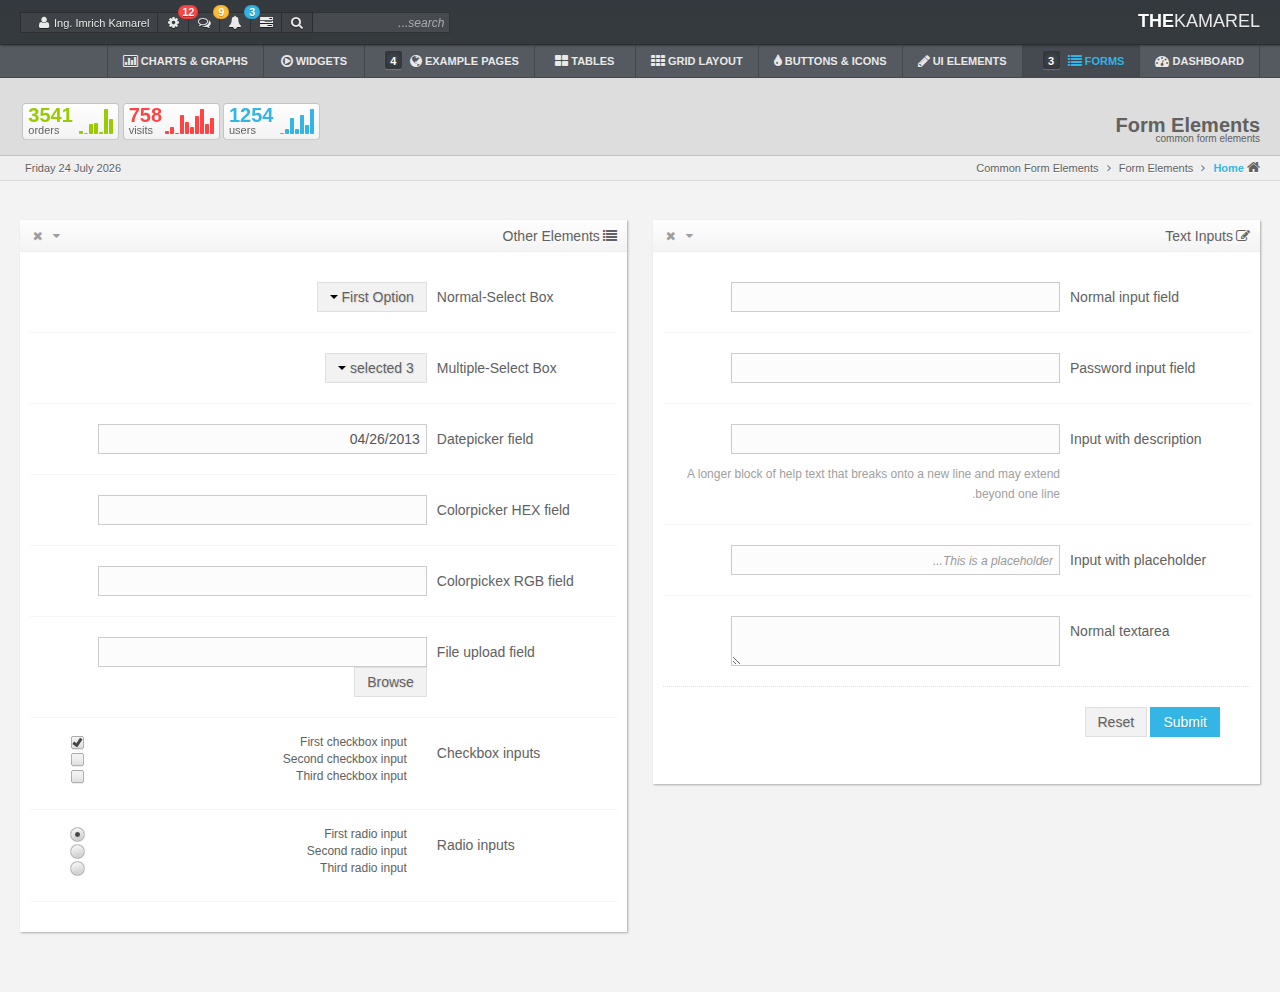
<file: common-form.html>
<!DOCTYPE html>
<!--[if lt IE 7]>      <html class="no-js lt-ie9 lt-ie8 lt-ie7"> <![endif]-->
<!--[if IE 7]>         <html class="no-js lt-ie9 lt-ie8"> <![endif]-->
<!--[if IE 8]>         <html class="no-js lt-ie9"> <![endif]-->
<!--[if gt IE 8]><!--> <html class="no-js"> <!--<![endif]-->
    <head>
        <meta charset="utf-8">
        <!--[if IE]><meta http-equiv='X-UA-Compatible' content='IE=edge,chrome=1'><![endif]-->
        <title></title>
        <meta name="description" content="">
        <meta name="viewport" content="width=device-width, initial-scale=1.0">
        <link rel="stylesheet" href="css/bootstrap-responsive.min.css">

        <link rel="stylesheet" href="css/styles.css">

    </head>
    <body class="commonForm">
        <!--[if lt IE 7]>
            <p class="chromeframe">You are using an <strong>outdated</strong> browser. Please <a href="http://browsehappy.com/">upgrade your browser</a> or <a href="http://www.google.com/chromeframe/?redirect=true">activate Google Chrome Frame</a> to improve your experience.</p>
        <![endif]-->

        <!-- ==================== TOP MENU ==================== -->
        <div class="navbar navbar-inverse navbar-fixed-top">
            <div class="navbar-inner">
                <div class="container-fluid">
                    <a class="brand" href="#"><strong class="brandBold">THE</strong>KAMAREL</a>
                    <div class="nav pull-left">
                        <form class="navbar-form">
                            <div class="input-append">
                                <input class="inp-mini inp-dark span2" type="text" placeholder="search...">
                                <span class="add-on add-on-first add-on-mini add-on-dark" id="search"><i class="icon-search"></i></span>
                                <div class="collapsibleContent">
                                    <a href="#tasksContent" class="sidebar"><span class="add-on add-on-middle add-on-mini add-on-dark" id="tasks"><i class="icon-tasks"></i><span class="notifyCircle cyan">3</span></span></a>
                                    <a href="#notificationsContent" class="sidebar"><span class="add-on add-on-middle add-on-mini add-on-dark" id="notifications"><i class="icon-bell-alt"></i><span class="notifyCircle orange">9</span></span></a>
                                    <a href="#messagesContent" class="sidebar"><span class="add-on add-on-middle add-on-mini add-on-dark" id="messages"><i class="icon-comments-alt"></i><span class="notifyCircle red">12</span></span></a>
                                    <a href="#settingsContent" class="sidebar"><span class="add-on add-on-middle add-on-mini add-on-dark" id="settings"><i class="icon-cog"></i></span></a>
                                    <a href="#profileContent" class="sidebar"><span class="add-on add-on-mini add-on-dark" id="profile"><i class="icon-user"></i><span class="username">Ing. Imrich Kamarel</span></span></a>
                                </div>
                                <a href="#collapsedSidebarContent" class="collapseHolder sidebar"><span class="add-on add-on-mini add-on-dark"><i class="icon-sort-down"></i></span></a>
                            </div>
                        </form>
                    </div><!--/.nav-collapse -->
                </div>
            </div>
        </div>
        <!-- ==================== END OF TOP MENU ==================== -->

        <!-- ==================== SIDEBAR ==================== -->
        <div class="hiddenContent">
            <!-- ==================== SIDEBAR COLLAPSED ==================== -->
            <div id="collapsedSidebarContent">
                <div class="sidebarDivider"></div>
                <div class="sidebarContent">
                    <ul class="collapsedSidebarMenu">
                        <li><a href="#tasksContent" class="sidebar">Tasks <div class="notifyCircle cyan">3</div><i class="icon-chevron-sign-left"></i></a></li>
                        <li><a href="#notificationsContent" class="sidebar">Notifications <div class="notifyCircle orange">9</div><i class="icon-chevron-sign-left"></i></a></li>
                        <li><a href="#messagesContent" class="sidebar">Messages <div class="notifyCircle red">12</div><i class="icon-chevron-sign-left"></i></a></li>
                        <li><a href="#settingsContent" class="sidebar">Settings<i class="icon-chevron-sign-left"></i></a></li>
                        <li><a href="#profileContent" class="sidebar">Ing. Imrich Kamarel<i class="icon-chevron-sign-left"></i></a></li>
                        <li class="sublevel"><a href="#">edit profile<i class="icon-user"></i></a></li>
                        <li class="sublevel"><a href="#">change password<i class="icon-lock"></i></a></li>
                        <li class="sublevel"><a href="#">logout<i class="icon-off"></i></a></li>
                    </ul>
                </div>   
            </div>
            <!-- ==================== END OF SIDEBAR COLLAPSED ==================== -->
            <!-- ==================== SIDEBAR TASKS ==================== -->
            <div id="tasksContent">
                <div class="sidebarDivider"></div>
                <div class="sidebarContent">
                    <a href="#collapsedSidebarContent" class="showCollapsedSidebarMenu"><i class="icon-chevron-sign-right"></i><h1> Tasks</h1></a>
                    <h1>Tasks</h1>
                    <div class="sidebarInfo">
                        <div class="progressTasks"><span class="label">11</span> tasks in progress</div>
                        <div class="newTasks"><span class="label cyan">3</span> new tasks</div>
                    </div>
                    <ul class="tasksList">
                        <li class="new">
                            <h3>Update database</h3>
                            <span class="taskProgress">0%</span>
                            <div class="progress progress-striped active">
                              <div class="bar"></div>
                            </div>
                            <div class="appendedTags">
                                <div class="tag priority red">High priority</div>
                                <div class="tag status cyan">New task</div>
                            </div>    
                        </li>
                        <li class="new">
                            <h3>Clean CSS</h3>
                            <span class="taskProgress">0%</span>
                            <div class="progress progress-striped active">
                              <div class="bar"></div>
                            </div>
                            <div class="appendedTags">
                                <div class="tag priority orange">Normal priority</div>
                                <div class="tag status cyan">New task</div>
                            </div>  
                        </li> 
                        <li class="new">
                            <h3>Clean JavaScript</h3>
                            <span class="taskProgress">0%</span>
                            <div class="progress progress-striped active">
                              <div class="bar"></div>
                            </div>
                            <div class="appendedTags">
                                <div class="tag priority green">Low priority</div>
                                <div class="tag status cyan">New task</div>
                            </div> 
                        </li> 
                        <li>
                            <h3>Make a backup</h3>
                            <span class="taskProgress">75%</span>
                            <div class="progress progress-striped active">
                              <div class="bar" style="width: 75%;"></div>
                            </div>
                            <div class="appendedTags">
                                <div class="tag priority green">Low priority</div>
                            </div> 
                        </li> 
                        <li>
                            <h3>Clean HTML</h3>
                            <span class="taskProgress">50%</span>
                            <div class="progress progress-striped active">
                              <div class="bar" style="width: 50%;"></div>
                            </div>
                            <div class="appendedTags">
                                <div class="tag priority red">High priority</div>
                            </div> 
                        </li> 
                        <li>
                            <h3>Make a coffee</h3>
                            <span class="taskProgress">25%</span>
                            <div class="progress progress-striped active">
                              <div class="bar" style="width: 25%;"></div>
                            </div>
                            <div class="appendedTags">
                                <div class="tag priority orange">Normal priority</div>
                            </div> 
                        </li> 
                        <li>
                            <h3>THEKAMAREL project</h3>
                            <span class="taskProgress">100%</span>
                            <div class="progress progress-striped">
                              <div class="bar" style="width: 100%;"></div>
                            </div>
                            <div class="appendedTags">
                                <div class="tag priority red">High priority</div>
                                <div class="tag status grey">Finished task</div>
                            </div> 
                        </li>   
                    </ul>
                    <button class="btn btn-primary">View all</button>
                </div>   
            </div>
            <!-- ==================== END OF SIDEBAR TASKS ==================== -->

            <!-- ==================== SIDEBAR NOTIFICATIONS ==================== -->
            <div id="notificationsContent">
                <div class="sidebarDivider"></div>
                <div class="sidebarContent">
                    <a href="#collapsedSidebarContent" class="showCollapsedSidebarMenu"><i class="icon-chevron-sign-right"></i><h1> Notifications</h1></a>
                    <h1>Notifications</h1>
                    <div class="sidebarInfo">
                        <div><span class="label">32</span> notifications</div>
                        <div><span class="label orange">9</span> new notifications</div>
                    </div>
                    <ul class="notificationsList">
                        <li class="new first">
                            <div><i class="icon-user"></i> New user registered</div>
                            <span class="notificationDate">1 minute ago <span class="pull-left notificationStatus">new</span></span>
                        </li>
                        <li class="new">
                            <div><i class="icon-user"></i> New user registered</div>
                            <span class="notificationDate">3 minutes ago <span class="pull-left notificationStatus">new</span></span>
                        </li>
                        <li class="new">
                            <div><i class="icon-comments"></i> New comment</div>
                            <span class="notificationDate">15 minutes ago <span class="pull-left notificationStatus">new</span></span>
                        </li>
                        <li class="new">
                            <div><i class="icon-shopping-cart"></i> New order</div>
                            <span class="notificationDate">23 minutes ago <span class="pull-left notificationStatus">new</span></span>
                        </li>
                        <li class="new">
                            <div><i class="icon-shopping-cart"></i> Order cancelled</div>
                            <span class="notificationDate">1 hour ago <span class="pull-left notificationStatus">new</span></span>
                        </li>
                        <li class="new">
                            <div><i class="icon-comments"></i> New comment</div>
                            <span class="notificationDate">1 hour ago <span class="pull-left notificationStatus">new</span></span>
                        </li>
                        <li class="new">
                            <div><i class="icon-user"></i> New user registered</div>
                            <span class="notificationDate">3 hours ago <span class="pull-left notificationStatus">new</span></span>
                        </li>
                        <li class="new">
                            <div><i class="icon-user"></i> New user registered</div>
                            <span class="notificationDate">5 hours ago <span class="pull-left notificationStatus">new</span></span>
                        </li>
                        <li class="new">
                            <div><i class="icon-user"></i> User account cancelled</div>
                            <span class="notificationDate">6 hours ago <span class="pull-left notificationStatus">new</span></span>
                        </li>
                        <li>
                            <div><i class="icon-comments"></i> New comment</div>
                            <span class="notificationDate">10 hour ago</span>
                        </li>
                        <li>
                            <div><i class="icon-shopping-cart"></i> New order</div>
                            <span class="notificationDate">23 hours ago</span>
                        </li>
                        <li>
                            <div><i class="icon-comments"></i> New comment</div>
                            <span class="notificationDate">yesterday</span>
                        </li>
                        <li>
                            <div><i class="icon-shopping-cart"></i> New order</div>
                            <span class="notificationDate">yesterday</span>
                        </li>
                        <li>
                            <div><i class="icon-shopping-cart"></i> Order cancelled</div>
                            <span class="notificationDate">yesterday</span>
                        </li>
                        <li>
                            <div><i class="icon-comments"></i> New comment</div>
                            <span class="notificationDate">01.03.2013</span>
                        </li>
                        <li>
                            <div><i class="icon-user"></i> New user registered</div>
                            <span class="notificationDate">01.03.2013</span>
                        </li>
                        <li>
                            <div><i class="icon-user"></i> New user registered</div>
                            <span class="notificationDate">02.03.2013</span>
                        </li>
                        <li>
                            <div><i class="icon-user"></i> User account cancelled</div>
                            <span class="notificationDate">02.03.2013</span>
                        </li>
                        <li>
                            <div><i class="icon-shopping-cart"></i> New order</div>
                            <span class="notificationDate">02.03.2013</span>
                        </li>
                        <li>
                            <div><i class="icon-shopping-cart"></i> Order cancelled</div>
                            <span class="notificationDate">03.03.2013</span>
                        </li>
                    </ul>
                    <button class="btn btn-primary">View all</button>
                </div>      
            </div>
            <!-- ==================== END OF SIDEBAR NOTIFICATIONS ==================== -->

            <!-- ==================== SIDEBAR MESSAGES ==================== -->
            <div id="messagesContent">
                <div class="sidebarDivider"></div>
                <div class="sidebarContent">
                    <a href="#collapsedSidebarContent" class="showCollapsedSidebarMenu"><i class="icon-chevron-sign-right"></i><h1> Messages</h1></a>
                    <h1>Messages</h1>
                    <div class="sidebarInfo">
                        <div><span class="label">128</span> messages</div>
                        <div><span class="label red">12</span> unreaded messages</div>
                    </div>
                    <ul class="messagesList">
                        <li class="unreaded">
                            <div class="messageAvatar"><img src="img/rimmer-avatar.jpg" alt=""></div>
                            <h3>Arnold Karlsberg</h3>
                            <span class="messageDate">05.03.2013 17:55 <span class="pull-left messageStatus">unreaded</span></span> 
                            <div class="messageContent">"Lorem ipsum dolor sit amet, consectetur adipisicing elit, sed do eiusmod tempor incididunt ut labore et dolore magna aliqua. Ut enim ad..."</div>
                        </li>
                        <li class="unreaded">
                            <div class="messageAvatar"><img src="img/homer-avatar.jpg" alt=""></div>
                            <h3>John Doe</h3>
                            <span class="messageDate">05.03.2013 17:55 <span class="pull-left messageStatus">unreaded</span></span> 
                            <div class="messageContent">"Lorem ipsum dolor sit amet, consectetur adipisicing elit, sed do eiusmod tempor incididunt ut labore et dolore magna aliqua. Ut enim ad..."</div>
                        </li>
                        <li class="unreaded">
                            <div class="messageAvatar"><img src="img/peter-avatar.jpg" alt=""></div>
                            <h3>Peter Kay</h3>
                            <span class="messageDate">05.03.2013 17:55 <span class="pull-left messageStatus">unreaded</span></span> 
                            <div class="messageContent">"Lorem ipsum dolor sit amet, consectetur adipisicing elit, sed do eiusmod tempor incididunt ut labore et dolore magna aliqua. Ut enim ad..."</div>
                        </li>
                        <li class="unreaded">
                            <div class="messageAvatar"><img src="img/zoidberg-avatar.jpg" alt=""></div>
                            <h3>George McCain</h3>
                            <span class="messageDate">05.03.2013 17:55 <span class="pull-left messageStatus">unreaded</span></span> 
                            <div class="messageContent">"Lorem ipsum dolor sit amet, consectetur adipisicing elit, sed do eiusmod tempor incididunt ut labore et dolore magna aliqua. Ut enim ad..."</div>
                        </li>
                        <li class="unreaded">
                            <div class="messageAvatar"><img src="img/peter-avatar.jpg" alt=""></div>
                            <h3>Peter Kay</h3>
                            <span class="messageDate">05.03.2013 17:55 <span class="pull-left messageStatus">unreaded</span></span> 
                            <div class="messageContent">"Lorem ipsum dolor sit amet, consectetur adipisicing elit, sed do eiusmod tempor incididunt ut labore et dolore magna aliqua. Ut enim ad..."</div>
                        </li>
                        <li class="unreaded">
                            <div class="messageAvatar"><img src="img/rimmer-avatar.jpg" alt=""></div>
                            <h3>Arnold Karlsberg</h3>
                            <span class="messageDate">05.03.2013 17:55 <span class="pull-left messageStatus">unreaded</span></span> 
                            <div class="messageContent">"Lorem ipsum dolor sit amet, consectetur adipisicing elit, sed do eiusmod tempor incididunt ut labore et dolore magna aliqua. Ut enim ad..."</div>
                        </li>
                    </ul>
                    <button class="btn btn-primary">View all</button>
                </div>  
            </div>
            <!-- ==================== END OF SIDEBAR MESSAGES ==================== -->

            <!-- ==================== SIDEBAR SETTINGS ==================== -->
            <div id="settingsContent">
                <div class="sidebarDivider"></div>
                <div class="sidebarContent">
                    <a href="#collapsedSidebarContent" class="showCollapsedSidebarMenu"><i class="icon-chevron-sign-right"></i><h1> Settings</h1></a>
                    <h1>Settings</h1>
                    <ul class="settingsList">
                        <li>
                            <div class="settingSlider">
                                <i class="icon-leaf"></i><h3> Slider</h3>
                                <div class="sl1"></div>
                            </div>
                        </li>
                        <li>
                            <div class="settingSlider">
                                <i class="icon-leaf"></i><h3> RangeSlider</h3>
                                <div class="sl2"></div>
                            </div>
                        </li>
                        <li>
                            <div class="settingToggler">
                                <i class="icon-leaf"></i><h3> Toggler</h3>
                                <label class="checkbox toggle well" onclick="">
                                    <input id="toggler" type="checkbox" checked />
                                    <span class="slider-selection"></span>
                                    <span class="toggleStatus">
                                        <span><i class="icon-ok toggleOn"></i></span>
                                        <span><i class="icon-remove toggleOff"></i></span>
                                    </span>

                                    <a class="btn btn-primary slide-button"></a>
                                </label>
                            </div>
                        </li>

                        <li class="fontSize">
                            <h2>Font Size</h2>
                            <div class="fontSizeBlock fontSizeSmall active"><span>A</span></div>
                            <div class="fontSizeBlock fontSizeMedium"><span>A</span></div>
                            <div class="fontSizeBlock fontSizeBig"><span>A</span></div>
                        </li>

                        <li class="fontStyle">
                            <h2>Font Style</h2>
                            <div class="fontStyleBlock fontStyleSansSerif active"><span>Aa</span></div>
                            <div class="fontStyleBlock fontStyleSerif"><span>Aa</span></div>
                        </li>

                    </ul>
                </div>
            </div>
            <!-- ==================== END OF SIDEBAR SETTINGS ==================== -->

            <!-- ==================== SIDEBAR PROFILE ==================== -->
            <div id="profileContent">
                <div class="sidebarDivider"></div>
                <div class="sidebarContent">
                    <a href="#collapsedSidebarContent" class="showCollapsedSidebarMenu"><i class="icon-chevron-sign-right"></i><h1> My account</h1></a>
                    <h1>My account</h1>
                    <div class="profileBlock">
                        <div class="profilePhoto">
                            <div class="usernameHolder">Ing. Imrich Kamarel</div>
                        </div>
                        <div class="profileInfo">
                            <p><i class="icon-map-marker"></i> Piestany, SK</p>
                            <p><i class="icon-envelope-alt"></i> ici.kamarel@tattek.com</p>
                            <p><i class="icon-globe"></i> tattek.com</p>
                            <p class="aboutMe">
                                Lorem ipsum dolor sit amet, consectetur adipisicing elit, sed do eiusmod tempor incididunt ut labore et dolore magna aliqua. Ut enim ad minim veniam, quis nostrud exercitation ullamco laboris nisi ut aliquip ex ea commodo consequat.
                            </p>
                        </div>
                        <footer>
                            <div class="profileSettingBlock editProfile"><i class="icon-user"></i>edit profile</div>
                            <div class="profileSettingBlock changePassword"><i class="icon-lock"></i>change password</div>
                            <div class="profileSettingBlock logout"><i class="icon-off"></i>logout</div>
                        </footer>
                    </div>
                </div>
            </div>
            <!-- ==================== END OF SIDEBAR PROFILE ==================== -->

        </div>
        <!-- ==================== END OF SIDEBAR ==================== -->

        <!-- ==================== MAIN MENU ==================== -->
        <div class="mainmenu">
            <div class="container-fluid">
                <ul class="nav">
                    <li class="collapseMenu"><a href="#"><i class="icon-double-angle-right"></i>hide menu<i class="icon-double-angle-left deCollapse"></i></a></li>
                    <li class="divider-vertical firstDivider"></li>
                    <li class="right-side" id="dashboard"><a href="index-2.html"><i class="icon-dashboard"></i> DASHBOARD</a></li>
                    <li class="divider-vertical"></li>
                    <li class="dropdown active">
                        <a class="dropdown-toggle" data-toggle="dropdown" href="#" id="formElements"><i class="icon-list"></i> FORMS <span class="label label-pressed">3</span></a>
                        <ul class="dropdown-menu">
                            <li><a tabindex="-1" href="common-form.html">COMMON ELEMENTS</a></li>
                            <li><a tabindex="-1" href="validation-form.html">VALIDATION</a></li>
                            <li><a tabindex="-1" href="form-wizard.html">WIZARD</a></li>
                        </ul>
                    </li>
                    <li class="divider-vertical"></li>
                    <li id="interfaceElements"><a href="interface.html"><i class="icon-pencil"></i> UI ELEMENTS</a></li>
                    <li class="divider-vertical"></li>
                    <li id="buttonsIcons"><a href="buttons.html"><i class="icon-tint"></i> BUTTONS & ICONS</a></li>
                    <li class="divider-vertical"></li>
                    <li id="gridLayout"><a href="grid.html"><i class="icon-th"></i> GRID LAYOUT</a></li>
                    <li class="divider-vertical"></li>
                    <li id="tables"><a href="tables.html"><i class="icon-th-large"></i> TABLES</a></li>
                    <li class="divider-vertical"></li>
                    <li class="dropdown">
                        <a class="dropdown-toggle" data-toggle="dropdown" href="#" id="samplePages"><i class="icon-globe"></i> EXAMPLE PAGES <span class="label label-pressed">4</span></a>
                        <ul class="dropdown-menu">
                            <li><a tabindex="-1" href="login.html">LOGIN PAGE</a></li>
                            <li><a tabindex="-1" href="calendar.html">CALENDAR</a></li>
                            <li><a tabindex="-1" href="404.html">PAGE 404</a></li>
                            <li><a tabindex="-1" href="gallery.html">GALLERY</a></li>
                        </ul>
                    </li>
                    <li class="divider-vertical"></li>
                    <li><a href="widgets.html" id="widgets"><i class="icon-play-circle"></i> WIDGETS</a></li>
                    <li class="divider-vertical"></li>
                    <li class="left-side" id="chartsGraphs"><a href="charts.html"><i class="icon-bar-chart"></i> CHARTS & GRAPHS </a></li>
                    <li class="divider-vertical"></li>
                </ul>
           </div>
        </div>
        <!-- ==================== END OF MAIN MENU ==================== -->

        <!-- ==================== DROPDOWN MENU FOR MOREOPTIONS ICON (hidden state) ==================== -->
        <ul class="dropdown-menu" id="moreOptionsMenu">
            <li class="dropdown-submenu">
                <a href="#">More options</a>
                <ul class="dropdown-menu">
                    <li><a href="#">Second level link</a></li>
                    <li><a href="#">Second level link</a></li>
                    <li><a href="#">Second level link</a></li>
                    <li><a href="#">Second level link</a></li>
                    <li><a href="#">Second level link</a></li>
                </ul>
            </li>
            <li><a href="#">Another action</a></li>
            <li><a href="#">Something else here</a></li>
        </ul>
        <!-- ==================== END OF DROPDOWN MENU ==================== -->

        <!-- ==================== PAGE CONTENT ==================== -->
        <div class="content">

            <!-- ==================== TITLE LINE FOR HEADLINE ==================== -->
            <div class="titleLine">
                <div class="container-fluid">
                    <div class="titleIcon"><i class="icon-list"></i></div>
                    <ul class="titleLineHeading">
                        <li class="heading"><h1>Form Elements</h1></li>
                        <li class="subheading">common form elements</li>
                    </ul>
                    <ul class="titleLineCharts pull-left">
                        <li>
                            <span class="usersBar">100,235,549,222,639,335,800</span>
                            <h2 class="cyanText">1254<span class="greyText">users</span></h2>
                        </li>
                        <li>
                            <span class="visitsBar">20,35,10,80,52,34,74,99,45,68</span>
                            <h2 class="redText">758<span class="greyText">visits</span></h2>
                        </li>
                        <li>
                            <span class="ordersBar">254,159,480,531,214,984,671</span>
                            <h2 class="greenText">3541<span class="greyText">orders</span></h2>
                        </li>
                    </ul>
                </div>
            </div>
            <!-- ==================== END OF TITLE LINE ==================== -->

            <!-- ==================== BREADCRUMBS / DATETIME ==================== -->
            <ul class="breadcrumb">
                <li><i class="icon-home"></i><a href="index-2.html"> Home</a> <span class="divider"><i class="icon-angle-left"></i></span></li>
                <li>Form Elements <span class="divider"><i class="icon-angle-left"></i></span></li>
                <li class="active">Common Form Elements</li>
                <li class="moveDown pull-left">
                    <span class="time"></span>
                    <span class="date"></span>
                </li>    
            </ul>
            <!-- ==================== END OF BREADCRUMBS / DATETIME ==================== -->

            <!-- ==================== WIDGETS CONTAINER ==================== -->
            <div class="container-fluid">

                <!-- ==================== COMMON ELEMENTS ROW ==================== -->
                <div class="row-fluid">
                    <div class="span6">
                        <!-- ==================== TEXT INPUTS HEADLINE ==================== -->
                        <div class="containerHeadline">
                            <i class="icon-edit"></i><h2>Text Inputs</h2>
                            <div class="controlButton pull-left"><i class="icon-remove removeElement"></i></div>
                            <div class="controlButton pull-left"><i class="icon-caret-down minimizeElement"></i></div>
                        </div>
                        <!-- ==================== END OF TEXT INPUTS HEADLINE ==================== -->

                        <!-- ==================== TEXT INPUTS FLOATING BOX ==================== -->
                        <div class="floatingBox">
                            <div class="container-fluid">
                                <form class="form-horizontal contentForm">
                                    <div class="control-group">
                                        <label class="control-label">Normal input field</label>
                                        <div class="controls">
                                          <input type="text" class="span10">
                                        </div>
                                    </div>
                                    <div class="control-group">
                                        <label class="control-label">Password input field</label>
                                        <div class="controls">
                                          <input type="password" class="span10">
                                        </div>
                                    </div>
                                    <div class="control-group">
                                        <label class="control-label">Input with description</label>
                                        <div class="controls">
                                          <input type="text" class="span10"><span class="help-block greyText">A longer block of help text that breaks onto a new line and may extend beyond one line.</span>
                                        </div>
                                    </div>
                                    <div class="control-group">
                                        <label class="control-label">Input with placeholder</label>
                                        <div class="controls">
                                          <input type="text" class="span10" placeholder="This is a placeholder...">
                                        </div>
                                    </div>
                                    <div class="control-group last">
                                        <label class="control-label">Normal textarea</label>
                                        <div class="controls">
                                          <textarea class="span10"></textarea>
                                        </div>
                                    </div>
                                    <div class="formFooter">
                                        <button type="submit" class="btn btn-primary">Submit</button>
                                        <button type="reset" class="btn">Reset</button>
                                    </div>
                                </form>
                            </div>
                        </div>
                        <!-- ==================== END OF TEXT INPUTS FLOATING BOX ==================== -->
                    </div>
                    <div class="span6">
                        <!-- ==================== OTHER ELEMENTS HEADLINE ==================== -->
                        <div class="containerHeadline">
                            <i class="icon-list"></i><h2>Other Elements</h2>
                            <div class="controlButton pull-left"><i class="icon-remove removeElement"></i></div>
                            <div class="controlButton pull-left"><i class="icon-caret-down minimizeElement"></i></div>
                        </div>
                        <!-- ==================== END OF OTHER ELEMENTS HEADLINE ==================== -->

                        <!-- ==================== OTHER ELEMENTS FLOATING BOX ==================== -->
                        <div class="floatingBox">
                            <div class="container-fluid">
                                <form class="form-horizontal contentForm">
                                    <div class="control-group">
                                        <label class="control-label">Normal-Select Box</label>
                                        <div class="controls">
                                            <select id="uniqueSelect">
                                                <option id="opt1" value="opt1">First Option</option>
                                                <option id="opt2" value="opt2">Second Option</option>
                                                <option id="opt3" value="opt3">Third Option</option>
                                                <option id="opt4" value="opt4">Fourth Option</option>
                                                <option id="opt5" value="opt5">Fifth Option</option>
                                                <option id="opt6" value="opt6">Sixth Option</option>
                                            </select>
                                        </div>
                                    </div>
                                    <div class="control-group">
                                        <label class="control-label">Multiple-Select Box</label>
                                        <div class="controls">
                                            <select id="multipleSelect" multiple="multiple">
                                                <option id="opt7" value="opt7" selected>First Option</option>
                                                <option id="opt8" value="opt8" selected>Second Option</option>
                                                <option id="opt9" value="opt9" selected>Third Option</option>
                                                <option id="opt10" value="opt10">Fourth Option</option>
                                                <option id="opt11" value="opt11">Fifth Option</option>
                                                <option id="opt12" value="opt12">Sixth Option</option>
                                            </select>
                                        </div>
                                    </div>
                                    <div class="control-group">
                                        <label class="control-label">Datepicker field</label>
                                        <div class="controls">
                                          <input id="datepickerField" type="text" class="span10" value="04/26/2013">
                                        </div>
                                    </div>
                                    <div class="control-group">
                                        <label class="control-label">Colorpicker HEX field</label>
                                        <div class="controls">
                                          <input id="hexColorPicker" type="text" class="span10">
                                        </div>
                                    </div>
                                    <div class="control-group">
                                        <label class="control-label">Colorpickex RGB field</label>
                                        <div class="controls">
                                          <input id="rgbColorPicker" type="text" class="span10">
                                        </div>
                                    </div>
                                    <div class="control-group">
                                        <label class="control-label" for="inputFile">File upload field</label>
                                        <div class="controls">
                                          <input type="file" id="inputFile" style="display: none">
                                          <div class="dummyfile">
                                            <input id="filename" type="text" class="input disabled span10" name="filename" readonly>
                                            <a id="fileselectbutton" class="btn">Browse</a>
                                          </div>
                                        </div>
                                    </div>
                                    <div class="control-group">
                                        <label class="control-label">Checkbox inputs</label>
                                        <div class="controls">
                                            <input id="demo_box_1" class="css-checkbox" type="checkbox" checked/>
                                            <label for="demo_box_1" class="css-label">First checkbox input</label>
                                            <input id="demo_box_2" class="css-checkbox" type="checkbox"/>
                                            <label for="demo_box_2" class="css-label">Second checkbox input</label>
                                            <input id="demo_box_3" class="css-checkbox" type="checkbox"/>
                                            <label for="demo_box_3" class="css-label">Third checkbox input</label>
                                        </div>
                                    </div>
                                    <div class="control-group">
                                        <label class="control-label">Radio inputs</label>
                                        <div class="controls">
                                            <input id="demo_box_4" class="css-radio" name="myRadio" type="radio" checked/>
                                            <label for="demo_box_4" class="css-label radio">First radio input</label>
                                            <input id="demo_box_5" class="css-radio" name="myRadio" type="radio"/>
                                            <label for="demo_box_5" class="css-label radio">Second radio input</label>
                                            <input id="demo_box_6" class="css-radio" name="myRadio" type="radio"/>
                                            <label for="demo_box_6" class="css-label radio">Third radio input</label>
                                        </div>
                                    </div>
                                </form>
                            </div>
                        </div>
                        <!-- ==================== END OF OTHER ELEMENTS FLOATING BOX ==================== -->
                    </div>
                </div>
                <!-- ==================== END OF COMMON ELEMENTS ROW ==================== -->

            </div>
            <!-- ==================== END OF WIDGETS CONTAINER ==================== -->
        </div>
        <!-- ==================== END OF PAGE CONTENT ==================== -->
        
        <script src="http://ajax.googleapis.com/ajax/libs/jquery/1.9.1/jquery.min.js"></script>
        <script>window.jQuery || document.write('<script src="js/vendor/jquery-1.9.1.min.js"><\/script>')</script>
        <script src="js/vendor/bootstrap-slider.js"></script>                   <!-- bootstrap slider plugin -->
        <script src="js/vendor/jquery.sparkline.min.js"></script>               <!-- small charts plugin -->
        <script src="js/vendor/bootstrap-multiselect.js"></script>              <!-- multiselect plugin -->
        <script src="js/vendor/bootstrap-datepicker.js"></script>               <!-- datepicker plugin -->
        <script src="js/vendor/bootstrap-colorpicker.js"></script>              <!-- colorpicker plugin -->

        <script src="js/vendor/bootstrap.min.js"></script>
        <script src="js/thekamarel.min.js"></script>                            <!-- main project js file -->

        <script>

        $(function () {

            $('#uniqueSelect').multiselect();

            $('#multipleSelect').multiselect({
                buttonText: function(options, select) {
                    if (options.length == 0) {
                        return 'None selected <b class="caret"></b>';
                    }
                    else if (options.length > 1) {
                        return options.length + ' selected <b class="caret"></b>';
                    }
                    else {
                        var selected = '';
                        options.each(function() {
                            selected += $(this).text() + ', ';
                        });
                        return selected.substr(0, selected.length -2) + ' <b class="caret"></b>';
                    }
                },
            });

            $('#datepickerField').datepicker();

            $('#hexColorPicker').colorpicker();

            $('#rgbColorPicker').colorpicker({
                format: 'rgb'
            });

            $( "#fileselectbutton" ).click(function(e){
                $( "#inputFile" ).trigger("click");
            });  

            $( "#inputFile" ).change(function(e){
                var val = $(this).val();
                var file = val.split(/[\\/]/);
                $( "#filename" ).val(file[file.length-1]);
            });

        })


        </script>
    </body>
</html>
</file>
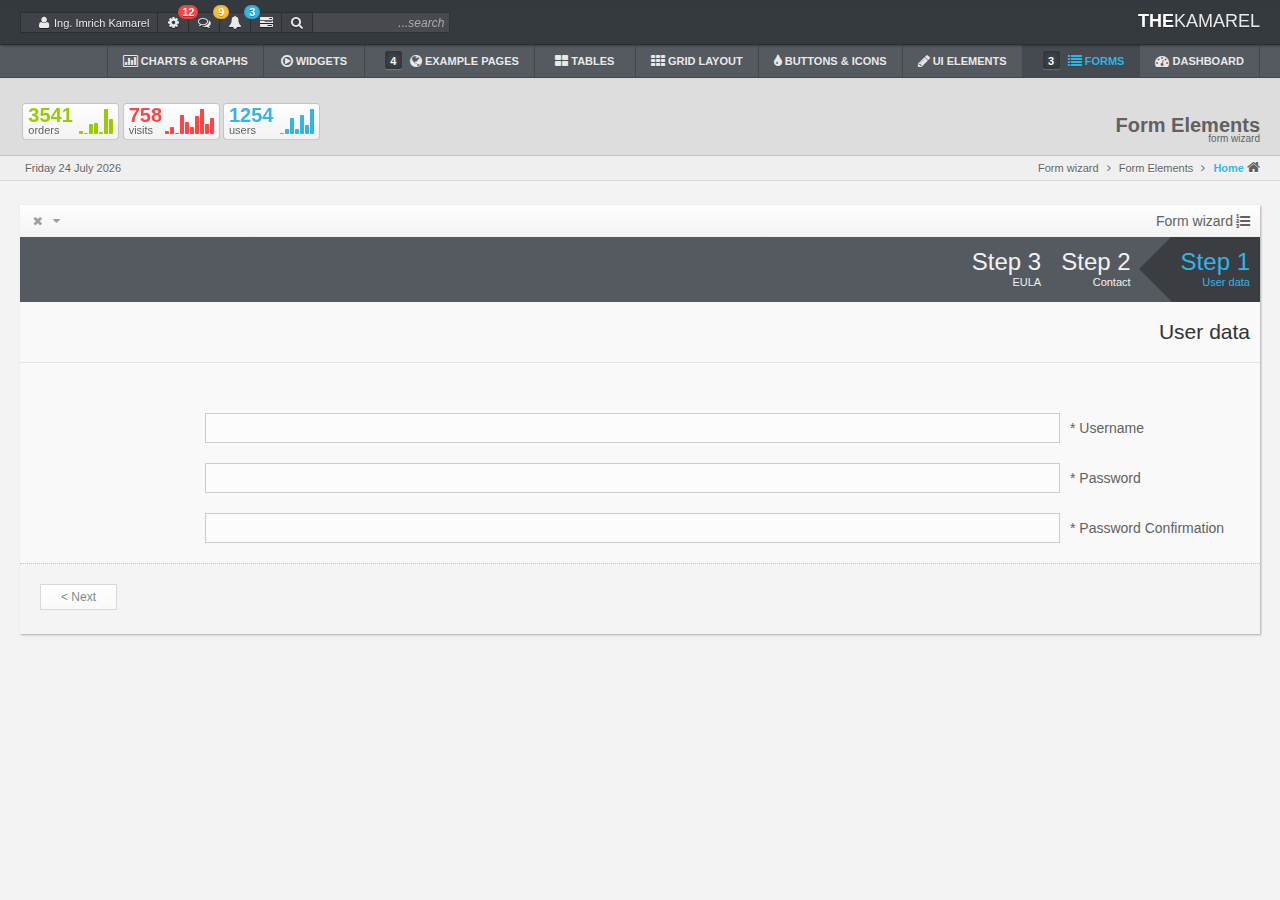
<file: form-wizard.html>
<!DOCTYPE html>
<!--[if lt IE 7]>      <html class="no-js lt-ie9 lt-ie8 lt-ie7"> <![endif]-->
<!--[if IE 7]>         <html class="no-js lt-ie9 lt-ie8"> <![endif]-->
<!--[if IE 8]>         <html class="no-js lt-ie9"> <![endif]-->
<!--[if gt IE 8]><!--> <html class="no-js"> <!--<![endif]-->
    <head>
        <meta charset="utf-8">
        <!--[if IE]><meta http-equiv='X-UA-Compatible' content='IE=edge,chrome=1'><![endif]-->
        <title></title>
        <meta name="description" content="">
        <meta name="viewport" content="width=device-width, initial-scale=1.0">
        <link rel="stylesheet" href="css/bootstrap-responsive.min.css">

        <link rel="stylesheet" href="css/styles.css">

    </head>
    <body class="formWizard">
        <!--[if lt IE 7]>
            <p class="chromeframe">You are using an <strong>outdated</strong> browser. Please <a href="http://browsehappy.com/">upgrade your browser</a> or <a href="http://www.google.com/chromeframe/?redirect=true">activate Google Chrome Frame</a> to improve your experience.</p>
        <![endif]-->

        <!-- ==================== TOP MENU ==================== -->
        <div class="navbar navbar-inverse navbar-fixed-top">
            <div class="navbar-inner">
                <div class="container-fluid">
                    <a class="brand" href="#"><strong class="brandBold">THE</strong>KAMAREL</a>
                    <div class="nav pull-left">
                        <form class="navbar-form">
                            <div class="input-append">
                                <input class="inp-mini inp-dark span2" type="text" placeholder="search...">
                                <span class="add-on add-on-first add-on-mini add-on-dark" id="search"><i class="icon-search"></i></span>
                                <div class="collapsibleContent">
                                    <a href="#tasksContent" class="sidebar"><span class="add-on add-on-middle add-on-mini add-on-dark" id="tasks"><i class="icon-tasks"></i><span class="notifyCircle cyan">3</span></span></a>
                                    <a href="#notificationsContent" class="sidebar"><span class="add-on add-on-middle add-on-mini add-on-dark" id="notifications"><i class="icon-bell-alt"></i><span class="notifyCircle orange">9</span></span></a>
                                    <a href="#messagesContent" class="sidebar"><span class="add-on add-on-middle add-on-mini add-on-dark" id="messages"><i class="icon-comments-alt"></i><span class="notifyCircle red">12</span></span></a>
                                    <a href="#settingsContent" class="sidebar"><span class="add-on add-on-middle add-on-mini add-on-dark" id="settings"><i class="icon-cog"></i></span></a>
                                    <a href="#profileContent" class="sidebar"><span class="add-on add-on-mini add-on-dark" id="profile"><i class="icon-user"></i><span class="username">Ing. Imrich Kamarel</span></span></a>
                                </div>
                                <a href="#collapsedSidebarContent" class="collapseHolder sidebar"><span class="add-on add-on-mini add-on-dark"><i class="icon-sort-down"></i></span></a>
                            </div>
                        </form>
                    </div><!--/.nav-collapse -->
                </div>
            </div>
        </div>
        <!-- ==================== END OF TOP MENU ==================== -->

        <!-- ==================== SIDEBAR ==================== -->
        <div class="hiddenContent">
            <!-- ==================== SIDEBAR COLLAPSED ==================== -->
            <div id="collapsedSidebarContent">
                <div class="sidebarDivider"></div>
                <div class="sidebarContent">
                    <ul class="collapsedSidebarMenu">
                        <li><a href="#tasksContent" class="sidebar">Tasks <div class="notifyCircle cyan">3</div><i class="icon-chevron-sign-left"></i></a></li>
                        <li><a href="#notificationsContent" class="sidebar">Notifications <div class="notifyCircle orange">9</div><i class="icon-chevron-sign-left"></i></a></li>
                        <li><a href="#messagesContent" class="sidebar">Messages <div class="notifyCircle red">12</div><i class="icon-chevron-sign-left"></i></a></li>
                        <li><a href="#settingsContent" class="sidebar">Settings<i class="icon-chevron-sign-left"></i></a></li>
                        <li><a href="#profileContent" class="sidebar">Ing. Imrich Kamarel<i class="icon-chevron-sign-left"></i></a></li>
                        <li class="sublevel"><a href="#">edit profile<i class="icon-user"></i></a></li>
                        <li class="sublevel"><a href="#">change password<i class="icon-lock"></i></a></li>
                        <li class="sublevel"><a href="#">logout<i class="icon-off"></i></a></li>
                    </ul>
                </div>   
            </div>
            <!-- ==================== END OF SIDEBAR COLLAPSED ==================== -->
            <!-- ==================== SIDEBAR TASKS ==================== -->
            <div id="tasksContent">
                <div class="sidebarDivider"></div>
                <div class="sidebarContent">
                    <a href="#collapsedSidebarContent" class="showCollapsedSidebarMenu"><i class="icon-chevron-sign-right"></i><h1> Tasks</h1></a>
                    <h1>Tasks</h1>
                    <div class="sidebarInfo">
                        <div class="progressTasks"><span class="label">11</span> tasks in progress</div>
                        <div class="newTasks"><span class="label cyan">3</span> new tasks</div>
                    </div>
                    <ul class="tasksList">
                        <li class="new">
                            <h3>Update database</h3>
                            <span class="taskProgress">0%</span>
                            <div class="progress progress-striped active">
                              <div class="bar"></div>
                            </div>
                            <div class="appendedTags">
                                <div class="tag priority red">High priority</div>
                                <div class="tag status cyan">New task</div>
                            </div>    
                        </li>
                        <li class="new">
                            <h3>Clean CSS</h3>
                            <span class="taskProgress">0%</span>
                            <div class="progress progress-striped active">
                              <div class="bar"></div>
                            </div>
                            <div class="appendedTags">
                                <div class="tag priority orange">Normal priority</div>
                                <div class="tag status cyan">New task</div>
                            </div>  
                        </li> 
                        <li class="new">
                            <h3>Clean JavaScript</h3>
                            <span class="taskProgress">0%</span>
                            <div class="progress progress-striped active">
                              <div class="bar"></div>
                            </div>
                            <div class="appendedTags">
                                <div class="tag priority green">Low priority</div>
                                <div class="tag status cyan">New task</div>
                            </div> 
                        </li> 
                        <li>
                            <h3>Make a backup</h3>
                            <span class="taskProgress">75%</span>
                            <div class="progress progress-striped active">
                              <div class="bar" style="width: 75%;"></div>
                            </div>
                            <div class="appendedTags">
                                <div class="tag priority green">Low priority</div>
                            </div> 
                        </li> 
                        <li>
                            <h3>Clean HTML</h3>
                            <span class="taskProgress">50%</span>
                            <div class="progress progress-striped active">
                              <div class="bar" style="width: 50%;"></div>
                            </div>
                            <div class="appendedTags">
                                <div class="tag priority red">High priority</div>
                            </div> 
                        </li> 
                        <li>
                            <h3>Make a coffee</h3>
                            <span class="taskProgress">25%</span>
                            <div class="progress progress-striped active">
                              <div class="bar" style="width: 25%;"></div>
                            </div>
                            <div class="appendedTags">
                                <div class="tag priority orange">Normal priority</div>
                            </div> 
                        </li> 
                        <li>
                            <h3>THEKAMAREL project</h3>
                            <span class="taskProgress">100%</span>
                            <div class="progress progress-striped">
                              <div class="bar" style="width: 100%;"></div>
                            </div>
                            <div class="appendedTags">
                                <div class="tag priority red">High priority</div>
                                <div class="tag status grey">Finished task</div>
                            </div> 
                        </li>   
                    </ul>
                    <button class="btn btn-primary">View all</button>
                </div>   
            </div>
            <!-- ==================== END OF SIDEBAR TASKS ==================== -->

            <!-- ==================== SIDEBAR NOTIFICATIONS ==================== -->
            <div id="notificationsContent">
                <div class="sidebarDivider"></div>
                <div class="sidebarContent">
                    <a href="#collapsedSidebarContent" class="showCollapsedSidebarMenu"><i class="icon-chevron-sign-right"></i><h1> Notifications</h1></a>
                    <h1>Notifications</h1>
                    <div class="sidebarInfo">
                        <div><span class="label">32</span> notifications</div>
                        <div><span class="label orange">9</span> new notifications</div>
                    </div>
                    <ul class="notificationsList">
                        <li class="new first">
                            <div><i class="icon-user"></i> New user registered</div>
                            <span class="notificationDate">1 minute ago <span class="pull-left notificationStatus">new</span></span>
                        </li>
                        <li class="new">
                            <div><i class="icon-user"></i> New user registered</div>
                            <span class="notificationDate">3 minutes ago <span class="pull-left notificationStatus">new</span></span>
                        </li>
                        <li class="new">
                            <div><i class="icon-comments"></i> New comment</div>
                            <span class="notificationDate">15 minutes ago <span class="pull-left notificationStatus">new</span></span>
                        </li>
                        <li class="new">
                            <div><i class="icon-shopping-cart"></i> New order</div>
                            <span class="notificationDate">23 minutes ago <span class="pull-left notificationStatus">new</span></span>
                        </li>
                        <li class="new">
                            <div><i class="icon-shopping-cart"></i> Order cancelled</div>
                            <span class="notificationDate">1 hour ago <span class="pull-left notificationStatus">new</span></span>
                        </li>
                        <li class="new">
                            <div><i class="icon-comments"></i> New comment</div>
                            <span class="notificationDate">1 hour ago <span class="pull-left notificationStatus">new</span></span>
                        </li>
                        <li class="new">
                            <div><i class="icon-user"></i> New user registered</div>
                            <span class="notificationDate">3 hours ago <span class="pull-left notificationStatus">new</span></span>
                        </li>
                        <li class="new">
                            <div><i class="icon-user"></i> New user registered</div>
                            <span class="notificationDate">5 hours ago <span class="pull-left notificationStatus">new</span></span>
                        </li>
                        <li class="new">
                            <div><i class="icon-user"></i> User account cancelled</div>
                            <span class="notificationDate">6 hours ago <span class="pull-left notificationStatus">new</span></span>
                        </li>
                        <li>
                            <div><i class="icon-comments"></i> New comment</div>
                            <span class="notificationDate">10 hour ago</span>
                        </li>
                        <li>
                            <div><i class="icon-shopping-cart"></i> New order</div>
                            <span class="notificationDate">23 hours ago</span>
                        </li>
                        <li>
                            <div><i class="icon-comments"></i> New comment</div>
                            <span class="notificationDate">yesterday</span>
                        </li>
                        <li>
                            <div><i class="icon-shopping-cart"></i> New order</div>
                            <span class="notificationDate">yesterday</span>
                        </li>
                        <li>
                            <div><i class="icon-shopping-cart"></i> Order cancelled</div>
                            <span class="notificationDate">yesterday</span>
                        </li>
                        <li>
                            <div><i class="icon-comments"></i> New comment</div>
                            <span class="notificationDate">01.03.2013</span>
                        </li>
                        <li>
                            <div><i class="icon-user"></i> New user registered</div>
                            <span class="notificationDate">01.03.2013</span>
                        </li>
                        <li>
                            <div><i class="icon-user"></i> New user registered</div>
                            <span class="notificationDate">02.03.2013</span>
                        </li>
                        <li>
                            <div><i class="icon-user"></i> User account cancelled</div>
                            <span class="notificationDate">02.03.2013</span>
                        </li>
                        <li>
                            <div><i class="icon-shopping-cart"></i> New order</div>
                            <span class="notificationDate">02.03.2013</span>
                        </li>
                        <li>
                            <div><i class="icon-shopping-cart"></i> Order cancelled</div>
                            <span class="notificationDate">03.03.2013</span>
                        </li>
                    </ul>
                    <button class="btn btn-primary">View all</button>
                </div>      
            </div>
            <!-- ==================== END OF SIDEBAR NOTIFICATIONS ==================== -->

            <!-- ==================== SIDEBAR MESSAGES ==================== -->
            <div id="messagesContent">
                <div class="sidebarDivider"></div>
                <div class="sidebarContent">
                    <a href="#collapsedSidebarContent" class="showCollapsedSidebarMenu"><i class="icon-chevron-sign-right"></i><h1> Messages</h1></a>
                    <h1>Messages</h1>
                    <div class="sidebarInfo">
                        <div><span class="label">128</span> messages</div>
                        <div><span class="label red">12</span> unreaded messages</div>
                    </div>
                    <ul class="messagesList">
                        <li class="unreaded">
                            <div class="messageAvatar"><img src="img/rimmer-avatar.jpg" alt=""></div>
                            <h3>Arnold Karlsberg</h3>
                            <span class="messageDate">05.03.2013 17:55 <span class="pull-left messageStatus">unreaded</span></span> 
                            <div class="messageContent">"Lorem ipsum dolor sit amet, consectetur adipisicing elit, sed do eiusmod tempor incididunt ut labore et dolore magna aliqua. Ut enim ad..."</div>
                        </li>
                        <li class="unreaded">
                            <div class="messageAvatar"><img src="img/homer-avatar.jpg" alt=""></div>
                            <h3>John Doe</h3>
                            <span class="messageDate">05.03.2013 17:55 <span class="pull-left messageStatus">unreaded</span></span> 
                            <div class="messageContent">"Lorem ipsum dolor sit amet, consectetur adipisicing elit, sed do eiusmod tempor incididunt ut labore et dolore magna aliqua. Ut enim ad..."</div>
                        </li>
                        <li class="unreaded">
                            <div class="messageAvatar"><img src="img/peter-avatar.jpg" alt=""></div>
                            <h3>Peter Kay</h3>
                            <span class="messageDate">05.03.2013 17:55 <span class="pull-left messageStatus">unreaded</span></span> 
                            <div class="messageContent">"Lorem ipsum dolor sit amet, consectetur adipisicing elit, sed do eiusmod tempor incididunt ut labore et dolore magna aliqua. Ut enim ad..."</div>
                        </li>
                        <li class="unreaded">
                            <div class="messageAvatar"><img src="img/zoidberg-avatar.jpg" alt=""></div>
                            <h3>George McCain</h3>
                            <span class="messageDate">05.03.2013 17:55 <span class="pull-left messageStatus">unreaded</span></span> 
                            <div class="messageContent">"Lorem ipsum dolor sit amet, consectetur adipisicing elit, sed do eiusmod tempor incididunt ut labore et dolore magna aliqua. Ut enim ad..."</div>
                        </li>
                        <li class="unreaded">
                            <div class="messageAvatar"><img src="img/peter-avatar.jpg" alt=""></div>
                            <h3>Peter Kay</h3>
                            <span class="messageDate">05.03.2013 17:55 <span class="pull-left messageStatus">unreaded</span></span> 
                            <div class="messageContent">"Lorem ipsum dolor sit amet, consectetur adipisicing elit, sed do eiusmod tempor incididunt ut labore et dolore magna aliqua. Ut enim ad..."</div>
                        </li>
                        <li class="unreaded">
                            <div class="messageAvatar"><img src="img/rimmer-avatar.jpg" alt=""></div>
                            <h3>Arnold Karlsberg</h3>
                            <span class="messageDate">05.03.2013 17:55 <span class="pull-left messageStatus">unreaded</span></span> 
                            <div class="messageContent">"Lorem ipsum dolor sit amet, consectetur adipisicing elit, sed do eiusmod tempor incididunt ut labore et dolore magna aliqua. Ut enim ad..."</div>
                        </li>
                    </ul>
                    <button class="btn btn-primary">View all</button>
                </div>  
            </div>
            <!-- ==================== END OF SIDEBAR MESSAGES ==================== -->

            <!-- ==================== SIDEBAR SETTINGS ==================== -->
            <div id="settingsContent">
                <div class="sidebarDivider"></div>
                <div class="sidebarContent">
                    <a href="#collapsedSidebarContent" class="showCollapsedSidebarMenu"><i class="icon-chevron-sign-right"></i><h1> Settings</h1></a>
                    <h1>Settings</h1>
                    <ul class="settingsList">
                        <li>
                            <div class="settingSlider">
                                <i class="icon-leaf"></i><h3> Slider</h3>
                                <div class="sl1"></div>
                            </div>
                        </li>
                        <li>
                            <div class="settingSlider">
                                <i class="icon-leaf"></i><h3> RangeSlider</h3>
                                <div class="sl2"></div>
                            </div>
                        </li>
                        <li>
                            <div class="settingToggler">
                                <i class="icon-leaf"></i><h3> Toggler</h3>
                                <label class="checkbox toggle well" onclick="">
                                    <input id="toggler" type="checkbox" checked />
                                    <span class="slider-selection"></span>
                                    <span class="toggleStatus">
                                        <span><i class="icon-ok toggleOn"></i></span>
                                        <span><i class="icon-remove toggleOff"></i></span>
                                    </span>

                                    <a class="btn btn-primary slide-button"></a>
                                </label>
                            </div>
                        </li>

                        <li class="fontSize">
                            <h2>Font Size</h2>
                            <div class="fontSizeBlock fontSizeSmall active"><span>A</span></div>
                            <div class="fontSizeBlock fontSizeMedium"><span>A</span></div>
                            <div class="fontSizeBlock fontSizeBig"><span>A</span></div>
                        </li>

                        <li class="fontStyle">
                            <h2>Font Style</h2>
                            <div class="fontStyleBlock fontStyleSansSerif active"><span>Aa</span></div>
                            <div class="fontStyleBlock fontStyleSerif"><span>Aa</span></div>
                        </li>

                    </ul>
                </div>
            </div>
            <!-- ==================== END OF SIDEBAR SETTINGS ==================== -->

            <!-- ==================== SIDEBAR PROFILE ==================== -->
            <div id="profileContent">
                <div class="sidebarDivider"></div>
                <div class="sidebarContent">
                    <a href="#collapsedSidebarContent" class="showCollapsedSidebarMenu"><i class="icon-chevron-sign-right"></i><h1> My account</h1></a>
                    <h1>My account</h1>
                    <div class="profileBlock">
                        <div class="profilePhoto">
                            <div class="usernameHolder">Ing. Imrich Kamarel</div>
                        </div>
                        <div class="profileInfo">
                            <p><i class="icon-map-marker"></i> Piestany, SK</p>
                            <p><i class="icon-envelope-alt"></i> ici.kamarel@tattek.com</p>
                            <p><i class="icon-globe"></i> tattek.com</p>
                            <p class="aboutMe">
                                Lorem ipsum dolor sit amet, consectetur adipisicing elit, sed do eiusmod tempor incididunt ut labore et dolore magna aliqua. Ut enim ad minim veniam, quis nostrud exercitation ullamco laboris nisi ut aliquip ex ea commodo consequat.
                            </p>
                        </div>
                        <footer>
                            <div class="profileSettingBlock editProfile"><i class="icon-user"></i>edit profile</div>
                            <div class="profileSettingBlock changePassword"><i class="icon-lock"></i>change password</div>
                            <div class="profileSettingBlock logout"><i class="icon-off"></i>logout</div>
                        </footer>
                    </div>
                </div>
            </div>
            <!-- ==================== END OF SIDEBAR PROFILE ==================== -->

        </div>
        <!-- ==================== END OF SIDEBAR ==================== -->

        <!-- ==================== MAIN MENU ==================== -->
        <div class="mainmenu">
            <div class="container-fluid">
                <ul class="nav">
                    <li class="collapseMenu"><a href="#"><i class="icon-double-angle-right"></i>hide menu<i class="icon-double-angle-left deCollapse"></i></a></li>
                    <li class="divider-vertical firstDivider"></li>
                    <li class="right-side" id="dashboard"><a href="index-2.html"><i class="icon-dashboard"></i> DASHBOARD</a></li>
                    <li class="divider-vertical"></li>
                    <li class="dropdown active">
                        <a class="dropdown-toggle" data-toggle="dropdown" href="#" id="formElements"><i class="icon-list"></i> FORMS <span class="label label-pressed">3</span></a>
                        <ul class="dropdown-menu">
                            <li><a tabindex="-1" href="common-form.html">COMMON ELEMENTS</a></li>
                            <li><a tabindex="-1" href="validation-form.html">VALIDATION</a></li>
                            <li><a tabindex="-1" href="form-wizard.html">WIZARD</a></li>
                        </ul>
                    </li>
                    <li class="divider-vertical"></li>
                    <li id="interfaceElements"><a href="interface.html"><i class="icon-pencil"></i> UI ELEMENTS</a></li>
                    <li class="divider-vertical"></li>
                    <li id="buttonsIcons"><a href="buttons.html"><i class="icon-tint"></i> BUTTONS & ICONS</a></li>
                    <li class="divider-vertical"></li>
                    <li id="gridLayout"><a href="grid.html"><i class="icon-th"></i> GRID LAYOUT</a></li>
                    <li class="divider-vertical"></li>
                    <li id="tables"><a href="tables.html"><i class="icon-th-large"></i> TABLES</a></li>
                    <li class="divider-vertical"></li>
                    <li class="dropdown">
                        <a class="dropdown-toggle" data-toggle="dropdown" href="#" id="samplePages"><i class="icon-globe"></i> EXAMPLE PAGES <span class="label label-pressed">4</span></a>
                        <ul class="dropdown-menu">
                            <li><a tabindex="-1" href="login.html">LOGIN PAGE</a></li>
                            <li><a tabindex="-1" href="calendar.html">CALENDAR</a></li>
                            <li><a tabindex="-1" href="404.html">PAGE 404</a></li>
                            <li><a tabindex="-1" href="gallery.html">GALLERY</a></li>
                        </ul>
                    </li>
                    <li class="divider-vertical"></li>
                    <li><a href="widgets.html" id="widgets"><i class="icon-play-circle"></i> WIDGETS</a></li>
                    <li class="divider-vertical"></li>
                    <li class="left-side" id="chartsGraphs"><a href="charts.html"><i class="icon-bar-chart"></i> CHARTS & GRAPHS </a></li>
                    <li class="divider-vertical"></li>
                </ul>
           </div>
        </div>
        <!-- ==================== END OF MAIN MENU ==================== -->

        <!-- ==================== DROPDOWN MENU FOR MOREOPTIONS ICON (hidden state) ==================== -->
        <ul class="dropdown-menu" id="moreOptionsMenu">
            <li class="dropdown-submenu">
                <a href="#">More options</a>
                <ul class="dropdown-menu">
                    <li><a href="#">Second level link</a></li>
                    <li><a href="#">Second level link</a></li>
                    <li><a href="#">Second level link</a></li>
                    <li><a href="#">Second level link</a></li>
                    <li><a href="#">Second level link</a></li>
                </ul>
            </li>
            <li><a href="#">Another action</a></li>
            <li><a href="#">Something else here</a></li>
        </ul>
        <!-- ==================== END OF DROPDOWN MENU ==================== -->

        <!-- ==================== PAGE CONTENT ==================== -->
        <div class="content">

            <!-- ==================== TITLE LINE FOR HEADLINE ==================== -->
            <div class="titleLine">
                <div class="container-fluid">
                    <div class="titleIcon"><i class="icon-list-ol"></i></div>
                    <ul class="titleLineHeading">
                        <li class="heading"><h1>Form Elements</h1></li>
                        <li class="subheading">form wizard</li>
                    </ul>
                    <ul class="titleLineCharts pull-left">
                        <li>
                            <span class="usersBar">100,235,549,222,639,335,800</span>
                            <h2 class="cyanText">1254<span class="greyText">users</span></h2>
                        </li>
                        <li>
                            <span class="visitsBar">20,35,10,80,52,34,74,99,45,68</span>
                            <h2 class="redText">758<span class="greyText">visits</span></h2>
                        </li>
                        <li>
                            <span class="ordersBar">254,159,480,531,214,984,671</span>
                            <h2 class="greenText">3541<span class="greyText">orders</span></h2>
                        </li>
                    </ul>
                </div>
            </div>
            <!-- ==================== END OF TITLE LINE ==================== -->

            <!-- ==================== BREADCRUMBS / DATETIME ==================== -->
            <ul class="breadcrumb">
                <li><i class="icon-home"></i><a href="index-2.html"> Home</a> <span class="divider"><i class="icon-angle-left"></i></span></li>
                <li>Form Elements <span class="divider"><i class="icon-angle-left"></i></span></li>
                <li class="active">Form wizard</li>
                <li class="moveDown pull-left">
                    <span class="time"></span>
                    <span class="date"></span>
                </li>  
            </ul>
            <!-- ==================== END OF BREADCRUMBS / DATETIME ==================== -->

            <!-- ==================== WIDGETS CONTAINER ==================== -->
            <div class="container-fluid">

                <!-- ==================== COMMON ELEMENTS ROW ==================== -->
                <div class="row-fluid">
                    <div class="span12">
                        <!-- ==================== TEXT INPUTS HEADLINE ==================== -->
                        <div class="containerHeadline">
                            <i class="icon-list-ol"></i><h2>Form wizard</h2>
                            <div class="controlButton pull-left"><i class="icon-remove removeElement"></i></div>
                            <div class="controlButton pull-left"><i class="icon-caret-down minimizeElement"></i></div>
                        </div>
                        <!-- ==================== END OF TEXT INPUTS HEADLINE ==================== -->

                        <!-- ==================== TEXT INPUTS FLOATING BOX ==================== -->
                        <div class="floatingBox formWizard">
                            <div class="container-fluid">
                                <form class="form-horizontal" data-validate="parsley" id="formWizard">
                                    <fieldset>
                                        <legend>User data</legend>
                                        <div class="control-group">
                                            <label class="control-label" for="username">Username *</label>
                                            <div class="controls">
                                              <input type="text" id="username" name="username" data-validation-minlength="0" data-trigger="change" data-required="true" data-type="alphanum" data-minlength="4" class="span10">
                                            </div>
                                        </div>
                                        <div class="control-group">
                                            <label class="control-label" for="password">Password *</label>
                                            <div class="controls">
                                              <input type="password" id="password" name="password" data-validation-minlength="0" data-trigger="change" data-required="true" data-type="alphanum" data-minlength="6" class="span10">
                                            </div>
                                        </div>
                                        <div class="control-group">
                                            <label class="control-label" for="passwordConf">Password Confirmation *</label>
                                            <div class="controls">
                                              <input type="password" id="passwordConf" name="passwordConf" data-validation-minlength="0" data-trigger="change" data-required="true" data-type="alphanum" data-minlength="6" data-equalto="#password" class="span10">
                                            </div>
                                        </div>    
                                    </fieldset>
                                    <fieldset>
                                        <legend>Contact</legend>
                                        <div class="control-group">
                                            <label class="control-label" for="email">Email *</label>
                                            <div class="controls">
                                               <input type="text" id="email" name="email" data-validation-minlength="0" data-trigger="change" data-required="true" data-type="email" class="span10" data-minlength="3" />
                                            </div>
                                        </div>
                                        <div class="control-group">
                                            <label class="control-label" for="website">Website *</label>
                                            <div class="controls">
                                              <input type="text" id="website" name="website" class="span10" data-validation-minlength="0" data-trigger="change" data-required="true" data-type="url">
                                            </div>
                                        </div>
                                        <div class="control-group last">
                                            <label class="control-label" for="phone">Phone Number</label>
                                            <div class="controls">
                                              <input type="text" name="phone" id="phone" data-validation-minlength="0" data-type="phone" data-trigger="change" class="span10" placeholder="(XXX) XXXX XXX">
                                            </div>
                                        </div> 
                                    </fieldset>
                                    <fieldset>
                                        <legend>EULA</legend>
                                        <div class="control-group">
                                            <div class="controls" style="margin-right: 0">
                                                <input class="css-checkbox" type="checkbox" name="eula" id="eula" data-trigger="change" data-required="true" data-mincheck="1" />
                                                <label for="eula" class="css-label">EULA acceptation *</label>
                                            </div>
                                        </div>
                                        <div class="control-group">
                                            <input class="css-checkbox" type="checkbox" name="newsletter" id="newsletter" />
                                            <label for="newsletter" class="css-label">Receive newsletter</label>
                                        </div>
                                    </fieldset>
                                    <button type="submit" class="submit" id="submitForm">Submit</button>
                                </form>
                            </div>
                        </div>
                        <!-- ==================== END OF TEXT INPUTS FLOATING BOX ==================== -->
                    </div>
                </div>
                <!-- ==================== END OF COMMON ELEMENTS ROW ==================== -->

            </div>
            <!-- ==================== END OF WIDGETS CONTAINER ==================== -->
        </div>
        <!-- ==================== END OF PAGE CONTENT ==================== -->
        
        <script src="http://ajax.googleapis.com/ajax/libs/jquery/1.9.1/jquery.min.js"></script>
        <script>window.jQuery || document.write('<script src="js/vendor/jquery-1.9.1.min.js"><\/script>')</script>
        <script src="js/vendor/bootstrap-slider.js"></script>                   <!-- bootstrap slider plugin -->
        <script src="js/vendor/jquery.sparkline.min.js"></script>               <!-- small charts plugin -->
        <script src="js/vendor/parsley.min.js"></script>                        <!-- parsley validator plugin -->
        <script src="js/vendor/formToWizard.js"></script>                       <!-- form wizard plugin -->

        <script src="js/vendor/bootstrap.min.js"></script>
        <script src="js/thekamarel.min.js"></script>                            <!-- main project js file -->

        <script>

        $(function () {

            $("#formWizard").formToWizard({ submitButton: 'submitForm' });

        })


        </script>
    </body>
</html>
</file>
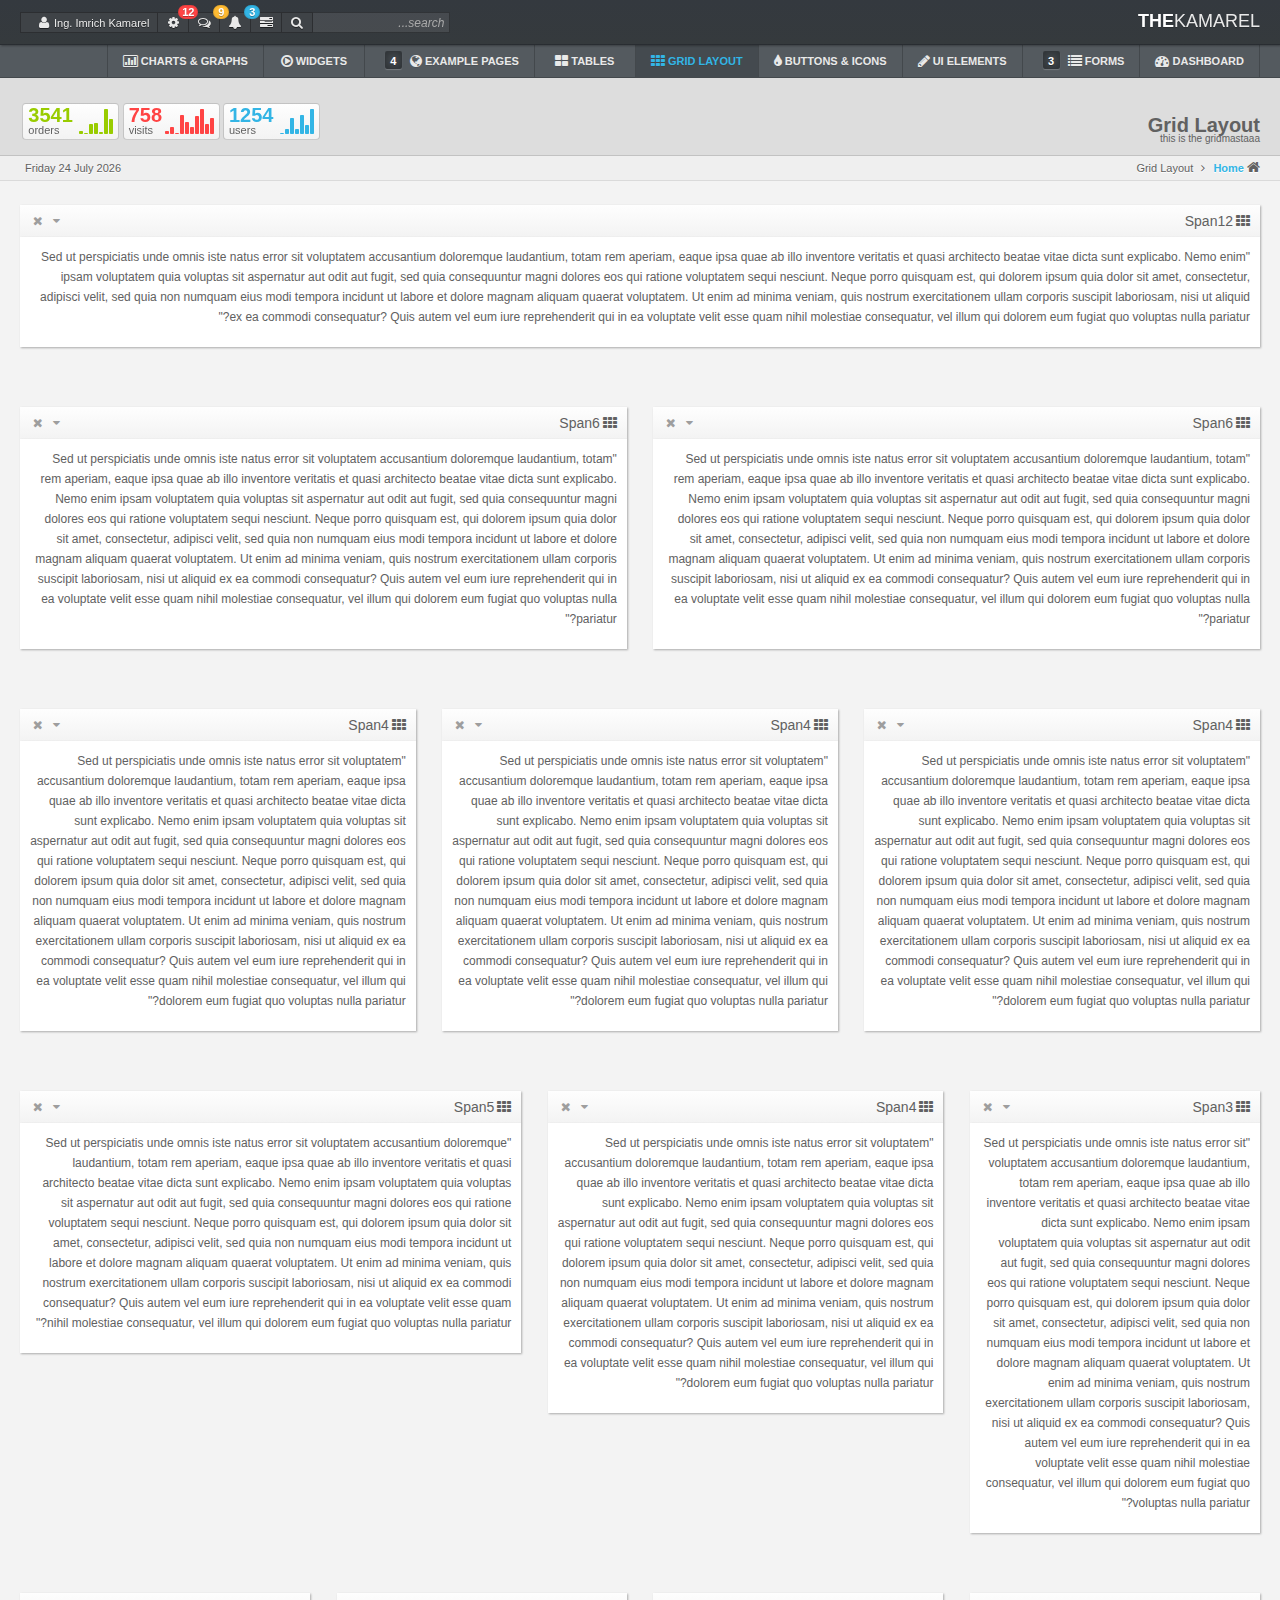
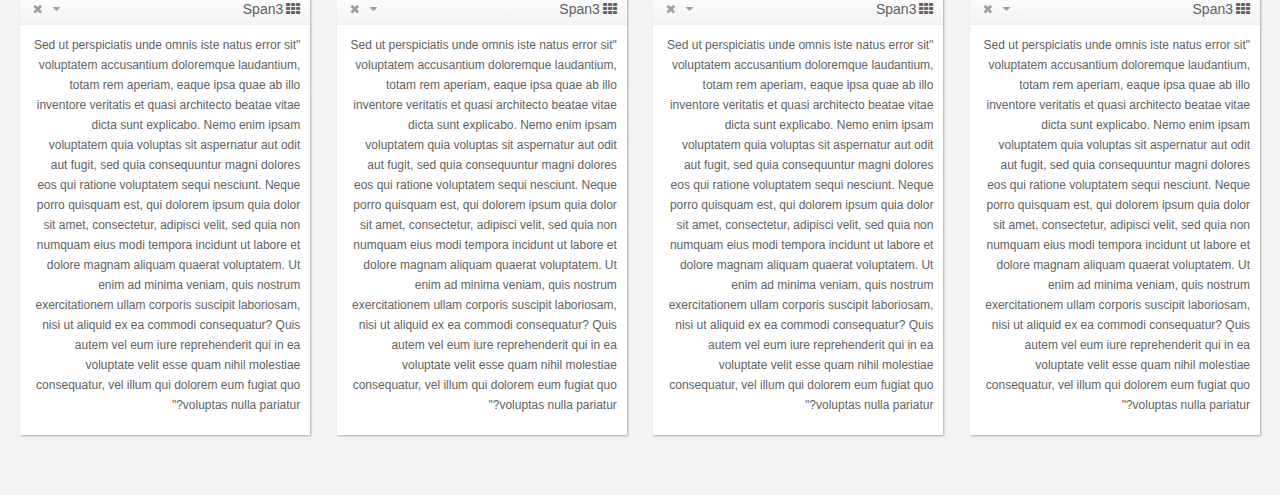
<file: grid.html>
<!DOCTYPE html>
<!--[if lt IE 7]>      <html class="no-js lt-ie9 lt-ie8 lt-ie7"> <![endif]-->
<!--[if IE 7]>         <html class="no-js lt-ie9 lt-ie8"> <![endif]-->
<!--[if IE 8]>         <html class="no-js lt-ie9"> <![endif]-->
<!--[if gt IE 8]><!--> <html class="no-js"> <!--<![endif]-->
    <head>
        <meta charset="utf-8">
        <!--[if IE]><meta http-equiv='X-UA-Compatible' content='IE=edge,chrome=1'><![endif]-->
        <title></title>
        <meta name="description" content="">
        <meta name="viewport" content="width=device-width, initial-scale=1.0">
        <link rel="stylesheet" href="css/bootstrap-responsive.min.css">

        <link rel="stylesheet" href="css/styles.css">

    </head>
    <body class="grid">
        <!--[if lt IE 7]>
            <p class="chromeframe">You are using an <strong>outdated</strong> browser. Please <a href="http://browsehappy.com/">upgrade your browser</a> or <a href="http://www.google.com/chromeframe/?redirect=true">activate Google Chrome Frame</a> to improve your experience.</p>
        <![endif]-->

        <!-- ==================== TOP MENU ==================== -->
        <div class="navbar navbar-inverse navbar-fixed-top">
            <div class="navbar-inner">
                <div class="container-fluid">
                    <a class="brand" href="#"><strong class="brandBold">THE</strong>KAMAREL</a>
                    <div class="nav pull-left">
                        <form class="navbar-form">
                            <div class="input-append">
                                <input class="inp-mini inp-dark span2" type="text" placeholder="search...">
                                <span class="add-on add-on-first add-on-mini add-on-dark" id="search"><i class="icon-search"></i></span>
                                <div class="collapsibleContent">
                                    <a href="#tasksContent" class="sidebar"><span class="add-on add-on-middle add-on-mini add-on-dark" id="tasks"><i class="icon-tasks"></i><span class="notifyCircle cyan">3</span></span></a>
                                    <a href="#notificationsContent" class="sidebar"><span class="add-on add-on-middle add-on-mini add-on-dark" id="notifications"><i class="icon-bell-alt"></i><span class="notifyCircle orange">9</span></span></a>
                                    <a href="#messagesContent" class="sidebar"><span class="add-on add-on-middle add-on-mini add-on-dark" id="messages"><i class="icon-comments-alt"></i><span class="notifyCircle red">12</span></span></a>
                                    <a href="#settingsContent" class="sidebar"><span class="add-on add-on-middle add-on-mini add-on-dark" id="settings"><i class="icon-cog"></i></span></a>
                                    <a href="#profileContent" class="sidebar"><span class="add-on add-on-mini add-on-dark" id="profile"><i class="icon-user"></i><span class="username">Ing. Imrich Kamarel</span></span></a>
                                </div>
                                <a href="#collapsedSidebarContent" class="collapseHolder sidebar"><span class="add-on add-on-mini add-on-dark"><i class="icon-sort-down"></i></span></a>
                            </div>
                        </form>
                    </div><!--/.nav-collapse -->
                </div>
            </div>
        </div>
        <!-- ==================== END OF TOP MENU ==================== -->

        <!-- ==================== SIDEBAR ==================== -->
        <div class="hiddenContent">
            <!-- ==================== SIDEBAR COLLAPSED ==================== -->
            <div id="collapsedSidebarContent">
                <div class="sidebarDivider"></div>
                <div class="sidebarContent">
                    <ul class="collapsedSidebarMenu">
                        <li><a href="#tasksContent" class="sidebar">Tasks <div class="notifyCircle cyan">3</div><i class="icon-chevron-sign-left"></i></a></li>
                        <li><a href="#notificationsContent" class="sidebar">Notifications <div class="notifyCircle orange">9</div><i class="icon-chevron-sign-left"></i></a></li>
                        <li><a href="#messagesContent" class="sidebar">Messages <div class="notifyCircle red">12</div><i class="icon-chevron-sign-left"></i></a></li>
                        <li><a href="#settingsContent" class="sidebar">Settings<i class="icon-chevron-sign-left"></i></a></li>
                        <li><a href="#profileContent" class="sidebar">Ing. Imrich Kamarel<i class="icon-chevron-sign-left"></i></a></li>
                        <li class="sublevel"><a href="#">edit profile<i class="icon-user"></i></a></li>
                        <li class="sublevel"><a href="#">change password<i class="icon-lock"></i></a></li>
                        <li class="sublevel"><a href="#">logout<i class="icon-off"></i></a></li>
                    </ul>
                </div>   
            </div>
            <!-- ==================== END OF SIDEBAR COLLAPSED ==================== -->
            <!-- ==================== SIDEBAR TASKS ==================== -->
            <div id="tasksContent">
                <div class="sidebarDivider"></div>
                <div class="sidebarContent">
                    <a href="#collapsedSidebarContent" class="showCollapsedSidebarMenu"><i class="icon-chevron-sign-right"></i><h1> Tasks</h1></a>
                    <h1>Tasks</h1>
                    <div class="sidebarInfo">
                        <div class="progressTasks"><span class="label">11</span> tasks in progress</div>
                        <div class="newTasks"><span class="label cyan">3</span> new tasks</div>
                    </div>
                    <ul class="tasksList">
                        <li class="new">
                            <h3>Update database</h3>
                            <span class="taskProgress">0%</span>
                            <div class="progress progress-striped active">
                              <div class="bar"></div>
                            </div>
                            <div class="appendedTags">
                                <div class="tag priority red">High priority</div>
                                <div class="tag status cyan">New task</div>
                            </div>    
                        </li>
                        <li class="new">
                            <h3>Clean CSS</h3>
                            <span class="taskProgress">0%</span>
                            <div class="progress progress-striped active">
                              <div class="bar"></div>
                            </div>
                            <div class="appendedTags">
                                <div class="tag priority orange">Normal priority</div>
                                <div class="tag status cyan">New task</div>
                            </div>  
                        </li> 
                        <li class="new">
                            <h3>Clean JavaScript</h3>
                            <span class="taskProgress">0%</span>
                            <div class="progress progress-striped active">
                              <div class="bar"></div>
                            </div>
                            <div class="appendedTags">
                                <div class="tag priority green">Low priority</div>
                                <div class="tag status cyan">New task</div>
                            </div> 
                        </li> 
                        <li>
                            <h3>Make a backup</h3>
                            <span class="taskProgress">75%</span>
                            <div class="progress progress-striped active">
                              <div class="bar" style="width: 75%;"></div>
                            </div>
                            <div class="appendedTags">
                                <div class="tag priority green">Low priority</div>
                            </div> 
                        </li> 
                        <li>
                            <h3>Clean HTML</h3>
                            <span class="taskProgress">50%</span>
                            <div class="progress progress-striped active">
                              <div class="bar" style="width: 50%;"></div>
                            </div>
                            <div class="appendedTags">
                                <div class="tag priority red">High priority</div>
                            </div> 
                        </li> 
                        <li>
                            <h3>Make a coffee</h3>
                            <span class="taskProgress">25%</span>
                            <div class="progress progress-striped active">
                              <div class="bar" style="width: 25%;"></div>
                            </div>
                            <div class="appendedTags">
                                <div class="tag priority orange">Normal priority</div>
                            </div> 
                        </li> 
                        <li>
                            <h3>THEKAMAREL project</h3>
                            <span class="taskProgress">100%</span>
                            <div class="progress progress-striped">
                              <div class="bar" style="width: 100%;"></div>
                            </div>
                            <div class="appendedTags">
                                <div class="tag priority red">High priority</div>
                                <div class="tag status grey">Finished task</div>
                            </div> 
                        </li>   
                    </ul>
                    <button class="btn btn-primary">View all</button>
                </div>   
            </div>
            <!-- ==================== END OF SIDEBAR TASKS ==================== -->

            <!-- ==================== SIDEBAR NOTIFICATIONS ==================== -->
            <div id="notificationsContent">
                <div class="sidebarDivider"></div>
                <div class="sidebarContent">
                    <a href="#collapsedSidebarContent" class="showCollapsedSidebarMenu"><i class="icon-chevron-sign-right"></i><h1> Notifications</h1></a>
                    <h1>Notifications</h1>
                    <div class="sidebarInfo">
                        <div><span class="label">32</span> notifications</div>
                        <div><span class="label orange">9</span> new notifications</div>
                    </div>
                    <ul class="notificationsList">
                        <li class="new first">
                            <div><i class="icon-user"></i> New user registered</div>
                            <span class="notificationDate">1 minute ago <span class="pull-left notificationStatus">new</span></span>
                        </li>
                        <li class="new">
                            <div><i class="icon-user"></i> New user registered</div>
                            <span class="notificationDate">3 minutes ago <span class="pull-left notificationStatus">new</span></span>
                        </li>
                        <li class="new">
                            <div><i class="icon-comments"></i> New comment</div>
                            <span class="notificationDate">15 minutes ago <span class="pull-left notificationStatus">new</span></span>
                        </li>
                        <li class="new">
                            <div><i class="icon-shopping-cart"></i> New order</div>
                            <span class="notificationDate">23 minutes ago <span class="pull-left notificationStatus">new</span></span>
                        </li>
                        <li class="new">
                            <div><i class="icon-shopping-cart"></i> Order cancelled</div>
                            <span class="notificationDate">1 hour ago <span class="pull-left notificationStatus">new</span></span>
                        </li>
                        <li class="new">
                            <div><i class="icon-comments"></i> New comment</div>
                            <span class="notificationDate">1 hour ago <span class="pull-left notificationStatus">new</span></span>
                        </li>
                        <li class="new">
                            <div><i class="icon-user"></i> New user registered</div>
                            <span class="notificationDate">3 hours ago <span class="pull-left notificationStatus">new</span></span>
                        </li>
                        <li class="new">
                            <div><i class="icon-user"></i> New user registered</div>
                            <span class="notificationDate">5 hours ago <span class="pull-left notificationStatus">new</span></span>
                        </li>
                        <li class="new">
                            <div><i class="icon-user"></i> User account cancelled</div>
                            <span class="notificationDate">6 hours ago <span class="pull-left notificationStatus">new</span></span>
                        </li>
                        <li>
                            <div><i class="icon-comments"></i> New comment</div>
                            <span class="notificationDate">10 hour ago</span>
                        </li>
                        <li>
                            <div><i class="icon-shopping-cart"></i> New order</div>
                            <span class="notificationDate">23 hours ago</span>
                        </li>
                        <li>
                            <div><i class="icon-comments"></i> New comment</div>
                            <span class="notificationDate">yesterday</span>
                        </li>
                        <li>
                            <div><i class="icon-shopping-cart"></i> New order</div>
                            <span class="notificationDate">yesterday</span>
                        </li>
                        <li>
                            <div><i class="icon-shopping-cart"></i> Order cancelled</div>
                            <span class="notificationDate">yesterday</span>
                        </li>
                        <li>
                            <div><i class="icon-comments"></i> New comment</div>
                            <span class="notificationDate">01.03.2013</span>
                        </li>
                        <li>
                            <div><i class="icon-user"></i> New user registered</div>
                            <span class="notificationDate">01.03.2013</span>
                        </li>
                        <li>
                            <div><i class="icon-user"></i> New user registered</div>
                            <span class="notificationDate">02.03.2013</span>
                        </li>
                        <li>
                            <div><i class="icon-user"></i> User account cancelled</div>
                            <span class="notificationDate">02.03.2013</span>
                        </li>
                        <li>
                            <div><i class="icon-shopping-cart"></i> New order</div>
                            <span class="notificationDate">02.03.2013</span>
                        </li>
                        <li>
                            <div><i class="icon-shopping-cart"></i> Order cancelled</div>
                            <span class="notificationDate">03.03.2013</span>
                        </li>
                    </ul>
                    <button class="btn btn-primary">View all</button>
                </div>      
            </div>
            <!-- ==================== END OF SIDEBAR NOTIFICATIONS ==================== -->

            <!-- ==================== SIDEBAR MESSAGES ==================== -->
            <div id="messagesContent">
                <div class="sidebarDivider"></div>
                <div class="sidebarContent">
                    <a href="#collapsedSidebarContent" class="showCollapsedSidebarMenu"><i class="icon-chevron-sign-right"></i><h1> Messages</h1></a>
                    <h1>Messages</h1>
                    <div class="sidebarInfo">
                        <div><span class="label">128</span> messages</div>
                        <div><span class="label red">12</span> unreaded messages</div>
                    </div>
                    <ul class="messagesList">
                        <li class="unreaded">
                            <div class="messageAvatar"><img src="img/rimmer-avatar.jpg" alt=""></div>
                            <h3>Arnold Karlsberg</h3>
                            <span class="messageDate">05.03.2013 17:55 <span class="pull-left messageStatus">unreaded</span></span> 
                            <div class="messageContent">"Lorem ipsum dolor sit amet, consectetur adipisicing elit, sed do eiusmod tempor incididunt ut labore et dolore magna aliqua. Ut enim ad..."</div>
                        </li>
                        <li class="unreaded">
                            <div class="messageAvatar"><img src="img/homer-avatar.jpg" alt=""></div>
                            <h3>John Doe</h3>
                            <span class="messageDate">05.03.2013 17:55 <span class="pull-left messageStatus">unreaded</span></span> 
                            <div class="messageContent">"Lorem ipsum dolor sit amet, consectetur adipisicing elit, sed do eiusmod tempor incididunt ut labore et dolore magna aliqua. Ut enim ad..."</div>
                        </li>
                        <li class="unreaded">
                            <div class="messageAvatar"><img src="img/peter-avatar.jpg" alt=""></div>
                            <h3>Peter Kay</h3>
                            <span class="messageDate">05.03.2013 17:55 <span class="pull-left messageStatus">unreaded</span></span> 
                            <div class="messageContent">"Lorem ipsum dolor sit amet, consectetur adipisicing elit, sed do eiusmod tempor incididunt ut labore et dolore magna aliqua. Ut enim ad..."</div>
                        </li>
                        <li class="unreaded">
                            <div class="messageAvatar"><img src="img/zoidberg-avatar.jpg" alt=""></div>
                            <h3>George McCain</h3>
                            <span class="messageDate">05.03.2013 17:55 <span class="pull-left messageStatus">unreaded</span></span> 
                            <div class="messageContent">"Lorem ipsum dolor sit amet, consectetur adipisicing elit, sed do eiusmod tempor incididunt ut labore et dolore magna aliqua. Ut enim ad..."</div>
                        </li>
                        <li class="unreaded">
                            <div class="messageAvatar"><img src="img/peter-avatar.jpg" alt=""></div>
                            <h3>Peter Kay</h3>
                            <span class="messageDate">05.03.2013 17:55 <span class="pull-left messageStatus">unreaded</span></span> 
                            <div class="messageContent">"Lorem ipsum dolor sit amet, consectetur adipisicing elit, sed do eiusmod tempor incididunt ut labore et dolore magna aliqua. Ut enim ad..."</div>
                        </li>
                        <li class="unreaded">
                            <div class="messageAvatar"><img src="img/rimmer-avatar.jpg" alt=""></div>
                            <h3>Arnold Karlsberg</h3>
                            <span class="messageDate">05.03.2013 17:55 <span class="pull-left messageStatus">unreaded</span></span> 
                            <div class="messageContent">"Lorem ipsum dolor sit amet, consectetur adipisicing elit, sed do eiusmod tempor incididunt ut labore et dolore magna aliqua. Ut enim ad..."</div>
                        </li>
                    </ul>
                    <button class="btn btn-primary">View all</button>
                </div>  
            </div>
            <!-- ==================== END OF SIDEBAR MESSAGES ==================== -->

            <!-- ==================== SIDEBAR SETTINGS ==================== -->
            <div id="settingsContent">
                <div class="sidebarDivider"></div>
                <div class="sidebarContent">
                    <a href="#collapsedSidebarContent" class="showCollapsedSidebarMenu"><i class="icon-chevron-sign-right"></i><h1> Settings</h1></a>
                    <h1>Settings</h1>
                    <ul class="settingsList">
                        <li>
                            <div class="settingSlider">
                                <i class="icon-leaf"></i><h3> Slider</h3>
                                <div class="sl1"></div>
                            </div>
                        </li>
                        <li>
                            <div class="settingSlider">
                                <i class="icon-leaf"></i><h3> RangeSlider</h3>
                                <div class="sl2"></div>
                            </div>
                        </li>
                        <li>
                            <div class="settingToggler">
                                <i class="icon-leaf"></i><h3> Toggler</h3>
                                <label class="checkbox toggle well" onclick="">
                                    <input id="toggler" type="checkbox" checked />
                                    <span class="slider-selection"></span>
                                    <span class="toggleStatus">
                                        <span><i class="icon-ok toggleOn"></i></span>
                                        <span><i class="icon-remove toggleOff"></i></span>
                                    </span>

                                    <a class="btn btn-primary slide-button"></a>
                                </label>
                            </div>
                        </li>

                        <li class="fontSize">
                            <h2>Font Size</h2>
                            <div class="fontSizeBlock fontSizeSmall active"><span>A</span></div>
                            <div class="fontSizeBlock fontSizeMedium"><span>A</span></div>
                            <div class="fontSizeBlock fontSizeBig"><span>A</span></div>
                        </li>

                        <li class="fontStyle">
                            <h2>Font Style</h2>
                            <div class="fontStyleBlock fontStyleSansSerif active"><span>Aa</span></div>
                            <div class="fontStyleBlock fontStyleSerif"><span>Aa</span></div>
                        </li>

                    </ul>
                </div>
            </div>
            <!-- ==================== END OF SIDEBAR SETTINGS ==================== -->

            <!-- ==================== SIDEBAR PROFILE ==================== -->
            <div id="profileContent">
                <div class="sidebarDivider"></div>
                <div class="sidebarContent">
                    <a href="#collapsedSidebarContent" class="showCollapsedSidebarMenu"><i class="icon-chevron-sign-right"></i><h1> My account</h1></a>
                    <h1>My account</h1>
                    <div class="profileBlock">
                        <div class="profilePhoto">
                            <div class="usernameHolder">Ing. Imrich Kamarel</div>
                        </div>
                        <div class="profileInfo">
                            <p><i class="icon-map-marker"></i> Piestany, SK</p>
                            <p><i class="icon-envelope-alt"></i> ici.kamarel@tattek.com</p>
                            <p><i class="icon-globe"></i> tattek.com</p>
                            <p class="aboutMe">
                                Lorem ipsum dolor sit amet, consectetur adipisicing elit, sed do eiusmod tempor incididunt ut labore et dolore magna aliqua. Ut enim ad minim veniam, quis nostrud exercitation ullamco laboris nisi ut aliquip ex ea commodo consequat.
                            </p>
                        </div>
                        <footer>
                            <div class="profileSettingBlock editProfile"><i class="icon-user"></i>edit profile</div>
                            <div class="profileSettingBlock changePassword"><i class="icon-lock"></i>change password</div>
                            <div class="profileSettingBlock logout"><i class="icon-off"></i>logout</div>
                        </footer>
                    </div>
                </div>
            </div>
            <!-- ==================== END OF SIDEBAR PROFILE ==================== -->

        </div>
        <!-- ==================== END OF SIDEBAR ==================== -->

        <!-- ==================== MAIN MENU ==================== -->
        <div class="mainmenu">
            <div class="container-fluid">
                <ul class="nav">
                    <li class="collapseMenu"><a href="#"><i class="icon-double-angle-right"></i>hide menu<i class="icon-double-angle-left deCollapse"></i></a></li>
                    <li class="divider-vertical firstDivider"></li>
                    <li class="right-side" id="dashboard"><a href="index-2.html"><i class="icon-dashboard"></i> DASHBOARD</a></li>
                    <li class="divider-vertical"></li>
                    <li class="dropdown">
                        <a class="dropdown-toggle" data-toggle="dropdown" href="#" id="formElements"><i class="icon-list"></i> FORMS <span class="label label-pressed">3</span></a>
                        <ul class="dropdown-menu">
                            <li><a tabindex="-1" href="common-form.html">COMMON ELEMENTS</a></li>
                            <li><a tabindex="-1" href="validation-form.html">VALIDATION</a></li>
                            <li><a tabindex="-1" href="form-wizard.html">WIZARD</a></li>
                        </ul>
                    </li>
                    <li class="divider-vertical"></li>
                    <li id="interfaceElements"><a href="interface.html"><i class="icon-pencil"></i> UI ELEMENTS</a></li>
                    <li class="divider-vertical"></li>
                    <li id="buttonsIcons"><a href="buttons.html"><i class="icon-tint"></i> BUTTONS & ICONS</a></li>
                    <li class="divider-vertical"></li>
                    <li id="gridLayout" class="active"><a href="grid.html"><i class="icon-th"></i> GRID LAYOUT</a></li>
                    <li class="divider-vertical"></li>
                    <li id="tables"><a href="tables.html"><i class="icon-th-large"></i> TABLES</a></li>
                    <li class="divider-vertical"></li>
                    <li class="dropdown">
                        <a class="dropdown-toggle" data-toggle="dropdown" href="#" id="samplePages"><i class="icon-globe"></i> EXAMPLE PAGES <span class="label label-pressed">4</span></a>
                        <ul class="dropdown-menu">
                            <li><a tabindex="-1" href="login.html">LOGIN PAGE</a></li>
                            <li><a tabindex="-1" href="calendar.html">CALENDAR</a></li>
                            <li><a tabindex="-1" href="404.html">PAGE 404</a></li>
                            <li><a tabindex="-1" href="gallery.html">GALLERY</a></li>
                        </ul>
                    </li>
                    <li class="divider-vertical"></li>
                    <li><a href="widgets.html" id="widgets"><i class="icon-play-circle"></i> WIDGETS</a></li>
                    <li class="divider-vertical"></li>
                    <li class="left-side" id="chartsGraphs"><a href="charts.html"><i class="icon-bar-chart"></i> CHARTS & GRAPHS </a></li>
                    <li class="divider-vertical"></li>
                </ul>
           </div>
        </div>
        <!-- ==================== END OF MAIN MENU ==================== -->

        <!-- ==================== DROPDOWN MENU FOR MOREOPTIONS ICON (hidden state) ==================== -->
        <ul class="dropdown-menu" id="moreOptionsMenu">
            <li class="dropdown-submenu">
                <a href="#">More options</a>
                <ul class="dropdown-menu">
                    <li><a href="#">Second level link</a></li>
                    <li><a href="#">Second level link</a></li>
                    <li><a href="#">Second level link</a></li>
                    <li><a href="#">Second level link</a></li>
                    <li><a href="#">Second level link</a></li>
                </ul>
            </li>
            <li><a href="#">Another action</a></li>
            <li><a href="#">Something else here</a></li>
        </ul>
        <!-- ==================== END OF DROPDOWN MENU ==================== -->

        <!-- ==================== PAGE CONTENT ==================== -->
        <div class="content">

            <!-- ==================== TITLE LINE FOR HEADLINE ==================== -->
            <div class="titleLine">
                <div class="container-fluid">
                    <div class="titleIcon"><i class="icon-th"></i></div>
                    <ul class="titleLineHeading">
                        <li class="heading"><h1>Grid Layout</h1></li>
                        <li class="subheading">this is the gridmastaaa</li>
                    </ul>
                    <ul class="titleLineCharts pull-left">
                        <li>
                            <span class="usersBar">100,235,549,222,639,335,800</span>
                            <h2 class="cyanText">1254<span class="greyText">users</span></h2>
                        </li>
                        <li>
                            <span class="visitsBar">20,35,10,80,52,34,74,99,45,68</span>
                            <h2 class="redText">758<span class="greyText">visits</span></h2>
                        </li>
                        <li>
                            <span class="ordersBar">254,159,480,531,214,984,671</span>
                            <h2 class="greenText">3541<span class="greyText">orders</span></h2>
                        </li>
                    </ul>
                </div>
            </div>
            <!-- ==================== END OF TITLE LINE ==================== -->

            <!-- ==================== BREADCRUMBS / DATETIME ==================== -->
            <ul class="breadcrumb">
                <li><i class="icon-home"></i><a href="index-2.html"> Home</a> <span class="divider"><i class="icon-angle-left"></i></span></li>
                <li class="active">Grid Layout</li>
                <li class="moveDown pull-left">
                    <span class="time"></span>
                    <span class="date"></span>
                </li>    
            </ul>
            <!-- ==================== END OF BREADCRUMBS / DATETIME ==================== -->

            <!-- ==================== WIDGETS CONTAINER ==================== -->
            <div class="container-fluid">

                <!-- ==================== ROW ==================== -->
                <div class="row-fluid">
                    <div class="span12">

                        <!-- ==================== SPAN12 HEADLINE ==================== -->
                        <div class="containerHeadline">
                            <i class="icon-th"></i><h2>Span12</h2>
                            <div class="controlButton pull-left"><i class="icon-remove removeElement"></i></div>
                            <div class="controlButton pull-left"><i class="icon-caret-down minimizeElement"></i></div>
                        </div>
                        <!-- ==================== END OF SPAN12 HEADLINE ==================== -->

                        <!-- ==================== SPAN12 FLOATING BOX ==================== -->
                        <div class="floatingBox">
                            <div class="container-fluid">
                                <p>
                                    "Sed ut perspiciatis unde omnis iste natus error sit voluptatem accusantium doloremque laudantium, totam rem aperiam, eaque ipsa quae ab illo inventore veritatis et quasi architecto beatae vitae dicta sunt explicabo. Nemo enim ipsam voluptatem quia voluptas sit aspernatur aut odit aut fugit, sed quia consequuntur magni dolores eos qui ratione voluptatem sequi nesciunt. Neque porro quisquam est, qui dolorem ipsum quia dolor sit amet, consectetur, adipisci velit, sed quia non numquam eius modi tempora incidunt ut labore et dolore magnam aliquam quaerat voluptatem. Ut enim ad minima veniam, quis nostrum exercitationem ullam corporis suscipit laboriosam, nisi ut aliquid ex ea commodi consequatur? Quis autem vel eum iure reprehenderit qui in ea voluptate velit esse quam nihil molestiae consequatur, vel illum qui dolorem eum fugiat quo voluptas nulla pariatur?"
                                </p>    
                            </div>
                        </div>
                        <!-- ==================== END OF SPAN12 FLOATING BOX ==================== --> 

                    </div>

                </div>
                <!-- ==================== END OF ROW ==================== -->
                <!-- ==================== ROW ==================== -->
                <div class="row-fluid">    

                     <div class="span6">

                        <!-- ==================== SPAN6 HEADLINE ==================== -->
                        <div class="containerHeadline">
                            <i class="icon-th"></i><h2>Span6</h2>
                            <div class="controlButton pull-left"><i class="icon-remove removeElement"></i></div>
                            <div class="controlButton pull-left"><i class="icon-caret-down minimizeElement"></i></div>
                        </div>
                        <!-- ==================== END OF SPAN6 HEADLINE ==================== -->

                        <!-- ==================== SPAN6 FLOATING BOX ==================== -->
                        <div class="floatingBox">
                            <div class="container-fluid">
                                <p>
                                    "Sed ut perspiciatis unde omnis iste natus error sit voluptatem accusantium doloremque laudantium, totam rem aperiam, eaque ipsa quae ab illo inventore veritatis et quasi architecto beatae vitae dicta sunt explicabo. Nemo enim ipsam voluptatem quia voluptas sit aspernatur aut odit aut fugit, sed quia consequuntur magni dolores eos qui ratione voluptatem sequi nesciunt. Neque porro quisquam est, qui dolorem ipsum quia dolor sit amet, consectetur, adipisci velit, sed quia non numquam eius modi tempora incidunt ut labore et dolore magnam aliquam quaerat voluptatem. Ut enim ad minima veniam, quis nostrum exercitationem ullam corporis suscipit laboriosam, nisi ut aliquid ex ea commodi consequatur? Quis autem vel eum iure reprehenderit qui in ea voluptate velit esse quam nihil molestiae consequatur, vel illum qui dolorem eum fugiat quo voluptas nulla pariatur?"
                                </p>    
                            </div>
                        </div>
                        <!-- ==================== END OF SPAN6 FLOATING BOX ==================== --> 

                    </div>

                     <div class="span6">

                        <!-- ==================== SPAN6 HEADLINE ==================== -->
                        <div class="containerHeadline">
                            <i class="icon-th"></i><h2>Span6</h2>
                            <div class="controlButton pull-left"><i class="icon-remove removeElement"></i></div>
                            <div class="controlButton pull-left"><i class="icon-caret-down minimizeElement"></i></div>
                        </div>
                        <!-- ==================== END OF SPAN6 HEADLINE ==================== -->

                        <!-- ==================== SPAN6 FLOATING BOX ==================== -->
                        <div class="floatingBox">
                            <div class="container-fluid">
                                <p>
                                    "Sed ut perspiciatis unde omnis iste natus error sit voluptatem accusantium doloremque laudantium, totam rem aperiam, eaque ipsa quae ab illo inventore veritatis et quasi architecto beatae vitae dicta sunt explicabo. Nemo enim ipsam voluptatem quia voluptas sit aspernatur aut odit aut fugit, sed quia consequuntur magni dolores eos qui ratione voluptatem sequi nesciunt. Neque porro quisquam est, qui dolorem ipsum quia dolor sit amet, consectetur, adipisci velit, sed quia non numquam eius modi tempora incidunt ut labore et dolore magnam aliquam quaerat voluptatem. Ut enim ad minima veniam, quis nostrum exercitationem ullam corporis suscipit laboriosam, nisi ut aliquid ex ea commodi consequatur? Quis autem vel eum iure reprehenderit qui in ea voluptate velit esse quam nihil molestiae consequatur, vel illum qui dolorem eum fugiat quo voluptas nulla pariatur?"
                                </p>    
                            </div>
                        </div>
                        <!-- ==================== END OF SPAN6 FLOATING BOX ==================== --> 

                    </div>
                </div>
                <!-- ==================== END OF ROW ==================== -->
                <!-- ==================== ROW ==================== -->
                <div class="row-fluid">    

                    <div class="span4">

                        <!-- ==================== SPAN4 HEADLINE ==================== -->
                        <div class="containerHeadline">
                            <i class="icon-th"></i><h2>Span4</h2>
                            <div class="controlButton pull-left"><i class="icon-remove removeElement"></i></div>
                            <div class="controlButton pull-left"><i class="icon-caret-down minimizeElement"></i></div>
                        </div>
                        <!-- ==================== END OF SPAN4 HEADLINE ==================== -->

                        <!-- ==================== SPAN4 FLOATING BOX ==================== -->
                        <div class="floatingBox">
                            <div class="container-fluid">
                                <p>
                                    "Sed ut perspiciatis unde omnis iste natus error sit voluptatem accusantium doloremque laudantium, totam rem aperiam, eaque ipsa quae ab illo inventore veritatis et quasi architecto beatae vitae dicta sunt explicabo. Nemo enim ipsam voluptatem quia voluptas sit aspernatur aut odit aut fugit, sed quia consequuntur magni dolores eos qui ratione voluptatem sequi nesciunt. Neque porro quisquam est, qui dolorem ipsum quia dolor sit amet, consectetur, adipisci velit, sed quia non numquam eius modi tempora incidunt ut labore et dolore magnam aliquam quaerat voluptatem. Ut enim ad minima veniam, quis nostrum exercitationem ullam corporis suscipit laboriosam, nisi ut aliquid ex ea commodi consequatur? Quis autem vel eum iure reprehenderit qui in ea voluptate velit esse quam nihil molestiae consequatur, vel illum qui dolorem eum fugiat quo voluptas nulla pariatur?"
                                </p>    
                            </div>
                        </div>
                        <!-- ==================== END OF SPAN4 FLOATING BOX ==================== --> 

                    </div>

                    <div class="span4">

                        <!-- ==================== SPAN4 HEADLINE ==================== -->
                        <div class="containerHeadline">
                            <i class="icon-th"></i><h2>Span4</h2>
                            <div class="controlButton pull-left"><i class="icon-remove removeElement"></i></div>
                            <div class="controlButton pull-left"><i class="icon-caret-down minimizeElement"></i></div>
                        </div>
                        <!-- ==================== END OF SPAN4 HEADLINE ==================== -->

                        <!-- ==================== SPAN4 FLOATING BOX ==================== -->
                        <div class="floatingBox">
                            <div class="container-fluid">
                                <p>
                                    "Sed ut perspiciatis unde omnis iste natus error sit voluptatem accusantium doloremque laudantium, totam rem aperiam, eaque ipsa quae ab illo inventore veritatis et quasi architecto beatae vitae dicta sunt explicabo. Nemo enim ipsam voluptatem quia voluptas sit aspernatur aut odit aut fugit, sed quia consequuntur magni dolores eos qui ratione voluptatem sequi nesciunt. Neque porro quisquam est, qui dolorem ipsum quia dolor sit amet, consectetur, adipisci velit, sed quia non numquam eius modi tempora incidunt ut labore et dolore magnam aliquam quaerat voluptatem. Ut enim ad minima veniam, quis nostrum exercitationem ullam corporis suscipit laboriosam, nisi ut aliquid ex ea commodi consequatur? Quis autem vel eum iure reprehenderit qui in ea voluptate velit esse quam nihil molestiae consequatur, vel illum qui dolorem eum fugiat quo voluptas nulla pariatur?"
                                </p>    
                            </div>
                        </div>
                        <!-- ==================== END OF SPAN4 FLOATING BOX ==================== --> 

                    </div>

                    <div class="span4">

                        <!-- ==================== SPAN4 HEADLINE ==================== -->
                        <div class="containerHeadline">
                            <i class="icon-th"></i><h2>Span4</h2>
                            <div class="controlButton pull-left"><i class="icon-remove removeElement"></i></div>
                            <div class="controlButton pull-left"><i class="icon-caret-down minimizeElement"></i></div>
                        </div>
                        <!-- ==================== END OF SPAN4 HEADLINE ==================== -->

                        <!-- ==================== SPAN4 FLOATING BOX ==================== -->
                        <div class="floatingBox">
                            <div class="container-fluid">
                                <p>
                                    "Sed ut perspiciatis unde omnis iste natus error sit voluptatem accusantium doloremque laudantium, totam rem aperiam, eaque ipsa quae ab illo inventore veritatis et quasi architecto beatae vitae dicta sunt explicabo. Nemo enim ipsam voluptatem quia voluptas sit aspernatur aut odit aut fugit, sed quia consequuntur magni dolores eos qui ratione voluptatem sequi nesciunt. Neque porro quisquam est, qui dolorem ipsum quia dolor sit amet, consectetur, adipisci velit, sed quia non numquam eius modi tempora incidunt ut labore et dolore magnam aliquam quaerat voluptatem. Ut enim ad minima veniam, quis nostrum exercitationem ullam corporis suscipit laboriosam, nisi ut aliquid ex ea commodi consequatur? Quis autem vel eum iure reprehenderit qui in ea voluptate velit esse quam nihil molestiae consequatur, vel illum qui dolorem eum fugiat quo voluptas nulla pariatur?"
                                </p>    
                            </div>
                        </div>
                        <!-- ==================== END OF SPAN4 FLOATING BOX ==================== --> 

                    </div>

                </div>
                <!-- ==================== END OF ROW ==================== -->
                
<!-- ==================== ROW ==================== -->
                <div class="row-fluid">    

                    <div class="span3">

                        <!-- ==================== SPAN3 HEADLINE ==================== -->
                        <div class="containerHeadline">
                            <i class="icon-th"></i><h2>Span3</h2>
                            <div class="controlButton pull-left"><i class="icon-remove removeElement"></i></div>
                            <div class="controlButton pull-left"><i class="icon-caret-down minimizeElement"></i></div>
                        </div>
                        <!-- ==================== END OF SPAN3 HEADLINE ==================== -->

                        <!-- ==================== SPAN3 FLOATING BOX ==================== -->
                        <div class="floatingBox">
                            <div class="container-fluid">
                                <p>
                                    "Sed ut perspiciatis unde omnis iste natus error sit voluptatem accusantium doloremque laudantium, totam rem aperiam, eaque ipsa quae ab illo inventore veritatis et quasi architecto beatae vitae dicta sunt explicabo. Nemo enim ipsam voluptatem quia voluptas sit aspernatur aut odit aut fugit, sed quia consequuntur magni dolores eos qui ratione voluptatem sequi nesciunt. Neque porro quisquam est, qui dolorem ipsum quia dolor sit amet, consectetur, adipisci velit, sed quia non numquam eius modi tempora incidunt ut labore et dolore magnam aliquam quaerat voluptatem. Ut enim ad minima veniam, quis nostrum exercitationem ullam corporis suscipit laboriosam, nisi ut aliquid ex ea commodi consequatur? Quis autem vel eum iure reprehenderit qui in ea voluptate velit esse quam nihil molestiae consequatur, vel illum qui dolorem eum fugiat quo voluptas nulla pariatur?"
                                </p>    
                            </div>
                        </div>
                        <!-- ==================== END OF SPAN3 FLOATING BOX ==================== --> 

                    </div>

                    <div class="span4">

                        <!-- ==================== SPAN4 HEADLINE ==================== -->
                        <div class="containerHeadline">
                            <i class="icon-th"></i><h2>Span4</h2>
                            <div class="controlButton pull-left"><i class="icon-remove removeElement"></i></div>
                            <div class="controlButton pull-left"><i class="icon-caret-down minimizeElement"></i></div>
                        </div>
                        <!-- ==================== END OF SPAN4 HEADLINE ==================== -->

                        <!-- ==================== SPAN4 FLOATING BOX ==================== -->
                        <div class="floatingBox">
                            <div class="container-fluid">
                                <p>
                                    "Sed ut perspiciatis unde omnis iste natus error sit voluptatem accusantium doloremque laudantium, totam rem aperiam, eaque ipsa quae ab illo inventore veritatis et quasi architecto beatae vitae dicta sunt explicabo. Nemo enim ipsam voluptatem quia voluptas sit aspernatur aut odit aut fugit, sed quia consequuntur magni dolores eos qui ratione voluptatem sequi nesciunt. Neque porro quisquam est, qui dolorem ipsum quia dolor sit amet, consectetur, adipisci velit, sed quia non numquam eius modi tempora incidunt ut labore et dolore magnam aliquam quaerat voluptatem. Ut enim ad minima veniam, quis nostrum exercitationem ullam corporis suscipit laboriosam, nisi ut aliquid ex ea commodi consequatur? Quis autem vel eum iure reprehenderit qui in ea voluptate velit esse quam nihil molestiae consequatur, vel illum qui dolorem eum fugiat quo voluptas nulla pariatur?"
                                </p>    
                            </div>
                        </div>
                        <!-- ==================== END OF SPAN4 FLOATING BOX ==================== --> 

                    </div>

                    <div class="span5">

                        <!-- ==================== SPAN5 HEADLINE ==================== -->
                        <div class="containerHeadline">
                            <i class="icon-th"></i><h2>Span5</h2>
                            <div class="controlButton pull-left"><i class="icon-remove removeElement"></i></div>
                            <div class="controlButton pull-left"><i class="icon-caret-down minimizeElement"></i></div>
                        </div>
                        <!-- ==================== END OF SPAN5 HEADLINE ==================== -->

                        <!-- ==================== SPAN5 FLOATING BOX ==================== -->
                        <div class="floatingBox">
                            <div class="container-fluid">
                                <p>
                                    "Sed ut perspiciatis unde omnis iste natus error sit voluptatem accusantium doloremque laudantium, totam rem aperiam, eaque ipsa quae ab illo inventore veritatis et quasi architecto beatae vitae dicta sunt explicabo. Nemo enim ipsam voluptatem quia voluptas sit aspernatur aut odit aut fugit, sed quia consequuntur magni dolores eos qui ratione voluptatem sequi nesciunt. Neque porro quisquam est, qui dolorem ipsum quia dolor sit amet, consectetur, adipisci velit, sed quia non numquam eius modi tempora incidunt ut labore et dolore magnam aliquam quaerat voluptatem. Ut enim ad minima veniam, quis nostrum exercitationem ullam corporis suscipit laboriosam, nisi ut aliquid ex ea commodi consequatur? Quis autem vel eum iure reprehenderit qui in ea voluptate velit esse quam nihil molestiae consequatur, vel illum qui dolorem eum fugiat quo voluptas nulla pariatur?"
                                </p>    
                            </div>
                        </div>
                        <!-- ==================== END OF SPAN5 FLOATING BOX ==================== --> 

                    </div>

                </div>
                <!-- ==================== END OF ROW ==================== -->

                <!-- ==================== ROW ==================== -->
                <div class="row-fluid">    

                    <div class="span3">

                        <!-- ==================== SPAN3 HEADLINE ==================== -->
                        <div class="containerHeadline">
                            <i class="icon-th"></i><h2>Span3</h2>
                            <div class="controlButton pull-left"><i class="icon-remove removeElement"></i></div>
                            <div class="controlButton pull-left"><i class="icon-caret-down minimizeElement"></i></div>
                        </div>
                        <!-- ==================== END OF SPAN3 HEADLINE ==================== -->

                        <!-- ==================== SPAN3 FLOATING BOX ==================== -->
                        <div class="floatingBox">
                            <div class="container-fluid">
                                <p>
                                    "Sed ut perspiciatis unde omnis iste natus error sit voluptatem accusantium doloremque laudantium, totam rem aperiam, eaque ipsa quae ab illo inventore veritatis et quasi architecto beatae vitae dicta sunt explicabo. Nemo enim ipsam voluptatem quia voluptas sit aspernatur aut odit aut fugit, sed quia consequuntur magni dolores eos qui ratione voluptatem sequi nesciunt. Neque porro quisquam est, qui dolorem ipsum quia dolor sit amet, consectetur, adipisci velit, sed quia non numquam eius modi tempora incidunt ut labore et dolore magnam aliquam quaerat voluptatem. Ut enim ad minima veniam, quis nostrum exercitationem ullam corporis suscipit laboriosam, nisi ut aliquid ex ea commodi consequatur? Quis autem vel eum iure reprehenderit qui in ea voluptate velit esse quam nihil molestiae consequatur, vel illum qui dolorem eum fugiat quo voluptas nulla pariatur?"
                                </p>    
                            </div>
                        </div>
                        <!-- ==================== END OF SPAN3 FLOATING BOX ==================== --> 

                    </div>

                    <div class="span3">

                        <!-- ==================== SPAN3 HEADLINE ==================== -->
                        <div class="containerHeadline">
                            <i class="icon-th"></i><h2>Span3</h2>
                            <div class="controlButton pull-left"><i class="icon-remove removeElement"></i></div>
                            <div class="controlButton pull-left"><i class="icon-caret-down minimizeElement"></i></div>
                        </div>
                        <!-- ==================== END OF SPAN3 HEADLINE ==================== -->

                        <!-- ==================== SPAN3 FLOATING BOX ==================== -->
                        <div class="floatingBox">
                            <div class="container-fluid">
                                <p>
                                    "Sed ut perspiciatis unde omnis iste natus error sit voluptatem accusantium doloremque laudantium, totam rem aperiam, eaque ipsa quae ab illo inventore veritatis et quasi architecto beatae vitae dicta sunt explicabo. Nemo enim ipsam voluptatem quia voluptas sit aspernatur aut odit aut fugit, sed quia consequuntur magni dolores eos qui ratione voluptatem sequi nesciunt. Neque porro quisquam est, qui dolorem ipsum quia dolor sit amet, consectetur, adipisci velit, sed quia non numquam eius modi tempora incidunt ut labore et dolore magnam aliquam quaerat voluptatem. Ut enim ad minima veniam, quis nostrum exercitationem ullam corporis suscipit laboriosam, nisi ut aliquid ex ea commodi consequatur? Quis autem vel eum iure reprehenderit qui in ea voluptate velit esse quam nihil molestiae consequatur, vel illum qui dolorem eum fugiat quo voluptas nulla pariatur?"
                                </p>    
                            </div>
                        </div>
                        <!-- ==================== END OF SPAN3 FLOATING BOX ==================== --> 

                    </div>

                    <div class="span3">

                        <!-- ==================== SPAN3 HEADLINE ==================== -->
                        <div class="containerHeadline">
                            <i class="icon-th"></i><h2>Span3</h2>
                            <div class="controlButton pull-left"><i class="icon-remove removeElement"></i></div>
                            <div class="controlButton pull-left"><i class="icon-caret-down minimizeElement"></i></div>
                        </div>
                        <!-- ==================== END OF SPAN3 HEADLINE ==================== -->

                        <!-- ==================== SPAN3 FLOATING BOX ==================== -->
                        <div class="floatingBox">
                            <div class="container-fluid">
                                <p>
                                    "Sed ut perspiciatis unde omnis iste natus error sit voluptatem accusantium doloremque laudantium, totam rem aperiam, eaque ipsa quae ab illo inventore veritatis et quasi architecto beatae vitae dicta sunt explicabo. Nemo enim ipsam voluptatem quia voluptas sit aspernatur aut odit aut fugit, sed quia consequuntur magni dolores eos qui ratione voluptatem sequi nesciunt. Neque porro quisquam est, qui dolorem ipsum quia dolor sit amet, consectetur, adipisci velit, sed quia non numquam eius modi tempora incidunt ut labore et dolore magnam aliquam quaerat voluptatem. Ut enim ad minima veniam, quis nostrum exercitationem ullam corporis suscipit laboriosam, nisi ut aliquid ex ea commodi consequatur? Quis autem vel eum iure reprehenderit qui in ea voluptate velit esse quam nihil molestiae consequatur, vel illum qui dolorem eum fugiat quo voluptas nulla pariatur?"
                                </p>    
                            </div>
                        </div>
                        <!-- ==================== END OF SPAN3 FLOATING BOX ==================== --> 

                    </div>

                    <div class="span3">

                        <!-- ==================== SPAN3 HEADLINE ==================== -->
                        <div class="containerHeadline">
                            <i class="icon-th"></i><h2>Span3</h2>
                            <div class="controlButton pull-left"><i class="icon-remove removeElement"></i></div>
                            <div class="controlButton pull-left"><i class="icon-caret-down minimizeElement"></i></div>
                        </div>
                        <!-- ==================== END OF SPAN3 HEADLINE ==================== -->

                        <!-- ==================== SPAN3 FLOATING BOX ==================== -->
                        <div class="floatingBox">
                            <div class="container-fluid">
                                <p>
                                    "Sed ut perspiciatis unde omnis iste natus error sit voluptatem accusantium doloremque laudantium, totam rem aperiam, eaque ipsa quae ab illo inventore veritatis et quasi architecto beatae vitae dicta sunt explicabo. Nemo enim ipsam voluptatem quia voluptas sit aspernatur aut odit aut fugit, sed quia consequuntur magni dolores eos qui ratione voluptatem sequi nesciunt. Neque porro quisquam est, qui dolorem ipsum quia dolor sit amet, consectetur, adipisci velit, sed quia non numquam eius modi tempora incidunt ut labore et dolore magnam aliquam quaerat voluptatem. Ut enim ad minima veniam, quis nostrum exercitationem ullam corporis suscipit laboriosam, nisi ut aliquid ex ea commodi consequatur? Quis autem vel eum iure reprehenderit qui in ea voluptate velit esse quam nihil molestiae consequatur, vel illum qui dolorem eum fugiat quo voluptas nulla pariatur?"
                                </p>    
                            </div>
                        </div>
                        <!-- ==================== END OF SPAN3 FLOATING BOX ==================== --> 

                    </div>

                </div>
                <!-- ==================== END OF ROW ==================== -->

            </div>
            <!-- ==================== END OF WIDGETS CONTAINER ==================== -->
        </div>
        <!-- ==================== END OF PAGE CONTENT ==================== -->
        
        <script src="http://ajax.googleapis.com/ajax/libs/jquery/1.9.1/jquery.min.js"></script>
        <script>window.jQuery || document.write('<script src="js/vendor/jquery-1.9.1.min.js"><\/script>')</script>
        <script src="js/vendor/bootstrap-slider.js"></script>                   <!-- bootstrap slider plugin -->
        <script src="js/vendor/jquery.sparkline.min.js"></script>               <!-- small charts plugin -->

        <script src="js/vendor/bootstrap.min.js"></script>
        <script src="js/thekamarel.min.js"></script>                            <!-- main project js file -->

        <script>

        </script>
    </body>
</html>
</file>
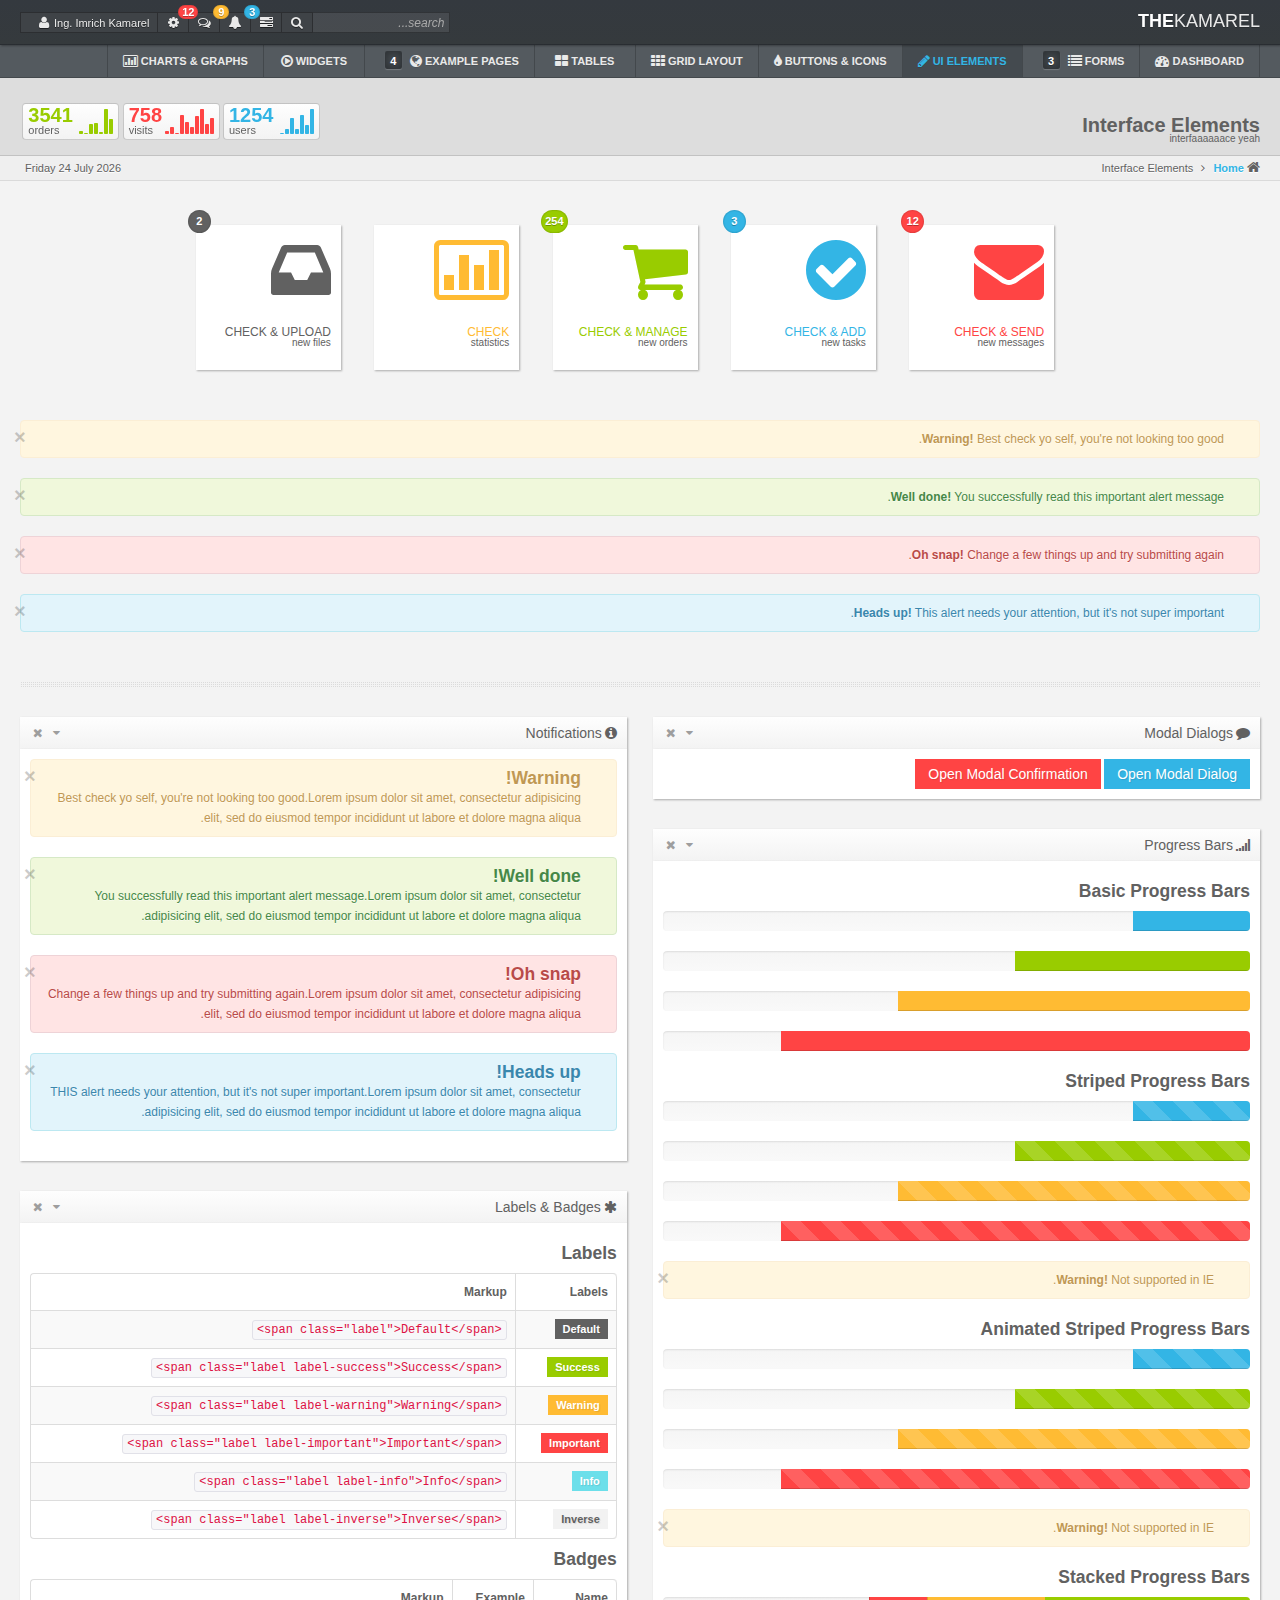
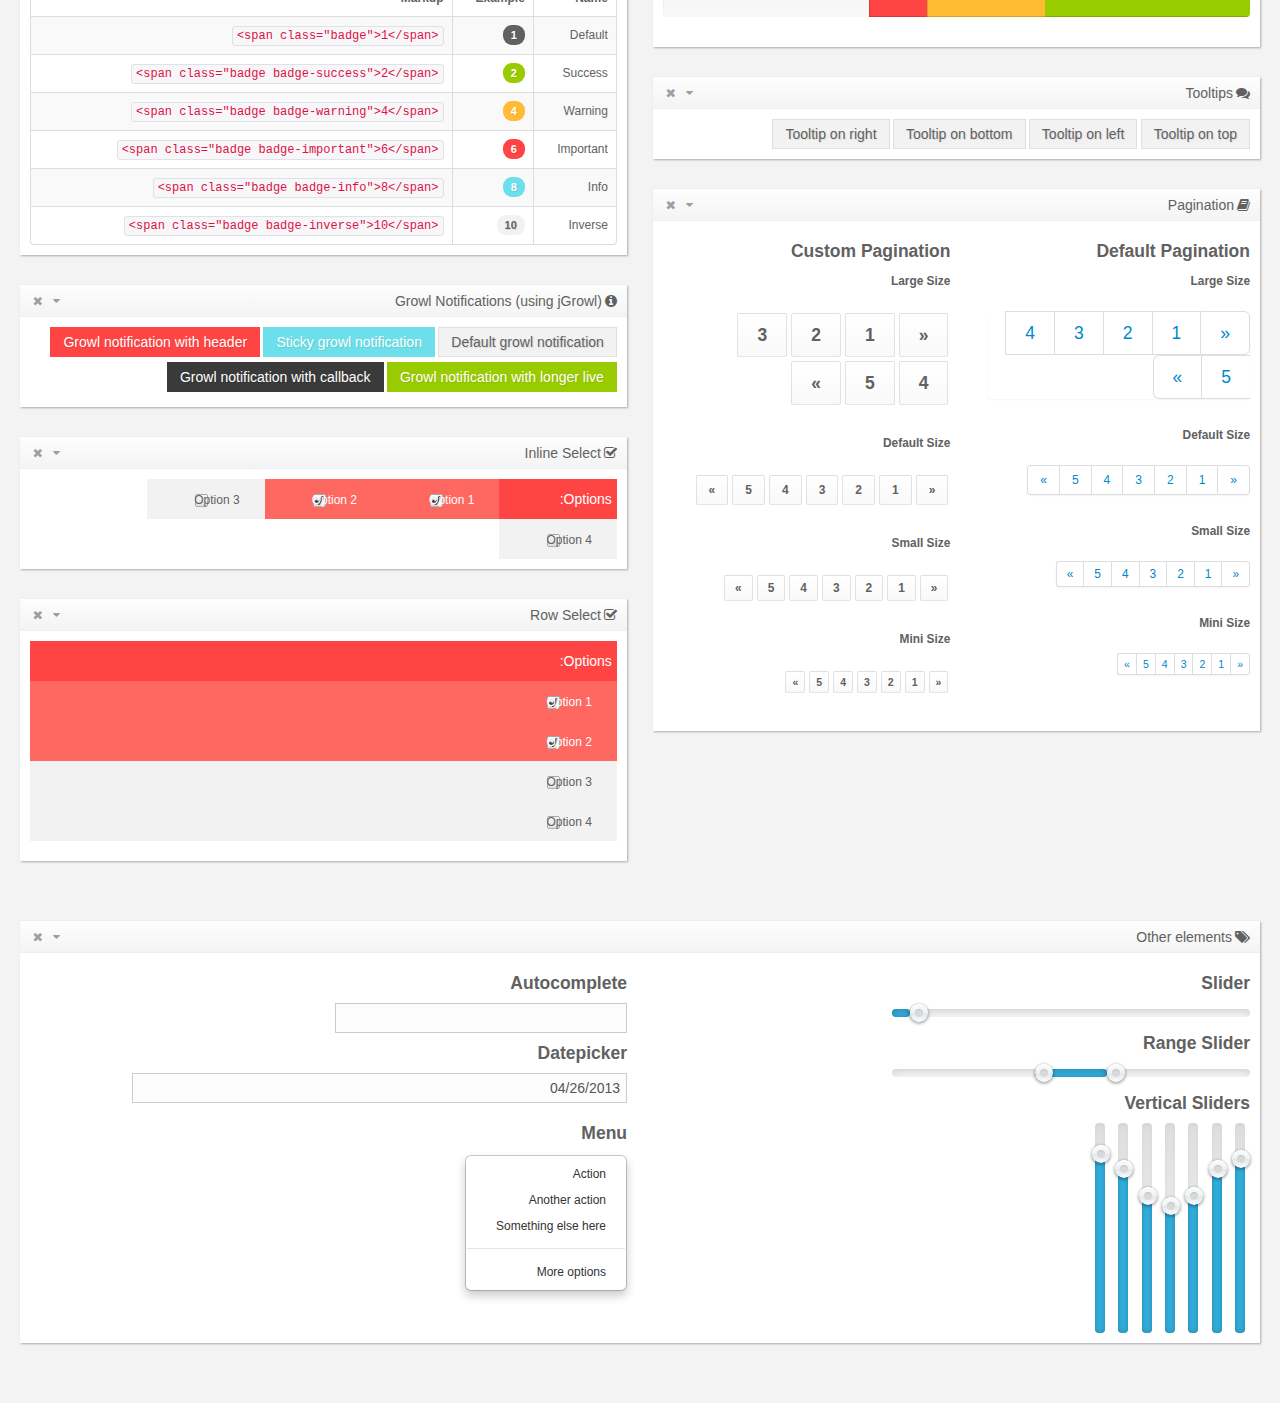
<file: interface.html>
<!DOCTYPE html>
<!--[if lt IE 7]>      <html class="no-js lt-ie9 lt-ie8 lt-ie7"> <![endif]-->
<!--[if IE 7]>         <html class="no-js lt-ie9 lt-ie8"> <![endif]-->
<!--[if IE 8]>         <html class="no-js lt-ie9"> <![endif]-->
<!--[if gt IE 8]><!--> <html class="no-js"> <!--<![endif]-->
    <head>
        <meta charset="utf-8">
        <!--[if IE]><meta http-equiv='X-UA-Compatible' content='IE=edge,chrome=1'><![endif]-->
        <title></title>
        <meta name="description" content="">
        <meta name="viewport" content="width=device-width, initial-scale=1.0">
        <link rel="stylesheet" href="css/bootstrap-responsive.min.css">

        <link rel="stylesheet" href="css/styles.css">
    </head>
    <body class="interface">
        <!--[if lt IE 7]>
            <p class="chromeframe">You are using an <strong>outdated</strong> browser. Please <a href="http://browsehappy.com/">upgrade your browser</a> or <a href="http://www.google.com/chromeframe/?redirect=true">activate Google Chrome Frame</a> to improve your experience.</p>
        <![endif]-->

        <!-- ==================== TOP MENU ==================== -->
        <div class="navbar navbar-inverse navbar-fixed-top">
            <div class="navbar-inner">
                <div class="container-fluid">
                    <a class="brand" href="#"><strong class="brandBold">THE</strong>KAMAREL</a>
                    <div class="nav pull-left">
                        <form class="navbar-form">
                            <div class="input-append">
                                <input class="inp-mini inp-dark span2" type="text" placeholder="search...">
                                <span class="add-on add-on-first add-on-mini add-on-dark" id="search"><i class="icon-search"></i></span>
                                <div class="collapsibleContent">
                                    <a href="#tasksContent" class="sidebar"><span class="add-on add-on-middle add-on-mini add-on-dark" id="tasks"><i class="icon-tasks"></i><span class="notifyCircle cyan">3</span></span></a>
                                    <a href="#notificationsContent" class="sidebar"><span class="add-on add-on-middle add-on-mini add-on-dark" id="notifications"><i class="icon-bell-alt"></i><span class="notifyCircle orange">9</span></span></a>
                                    <a href="#messagesContent" class="sidebar"><span class="add-on add-on-middle add-on-mini add-on-dark" id="messages"><i class="icon-comments-alt"></i><span class="notifyCircle red">12</span></span></a>
                                    <a href="#settingsContent" class="sidebar"><span class="add-on add-on-middle add-on-mini add-on-dark" id="settings"><i class="icon-cog"></i></span></a>
                                    <a href="#profileContent" class="sidebar"><span class="add-on add-on-mini add-on-dark" id="profile"><i class="icon-user"></i><span class="username">Ing. Imrich Kamarel</span></span></a>
                                </div>
                                <a href="#collapsedSidebarContent" class="collapseHolder sidebar"><span class="add-on add-on-mini add-on-dark"><i class="icon-sort-down"></i></span></a>
                            </div>
                        </form>
                    </div><!--/.nav-collapse -->
                </div>
            </div>
        </div>
        <!-- ==================== END OF TOP MENU ==================== -->

        <!-- ==================== SIDEBAR ==================== -->
        <div class="hiddenContent">
            <!-- ==================== SIDEBAR COLLAPSED ==================== -->
            <div id="collapsedSidebarContent">
                <div class="sidebarDivider"></div>
                <div class="sidebarContent">
                    <ul class="collapsedSidebarMenu">
                        <li><a href="#tasksContent" class="sidebar">Tasks <div class="notifyCircle cyan">3</div><i class="icon-chevron-sign-left"></i></a></li>
                        <li><a href="#notificationsContent" class="sidebar">Notifications <div class="notifyCircle orange">9</div><i class="icon-chevron-sign-left"></i></a></li>
                        <li><a href="#messagesContent" class="sidebar">Messages <div class="notifyCircle red">12</div><i class="icon-chevron-sign-left"></i></a></li>
                        <li><a href="#settingsContent" class="sidebar">Settings<i class="icon-chevron-sign-left"></i></a></li>
                        <li><a href="#profileContent" class="sidebar">Ing. Imrich Kamarel<i class="icon-chevron-sign-left"></i></a></li>
                        <li class="sublevel"><a href="#">edit profile<i class="icon-user"></i></a></li>
                        <li class="sublevel"><a href="#">change password<i class="icon-lock"></i></a></li>
                        <li class="sublevel"><a href="#">logout<i class="icon-off"></i></a></li>
                    </ul>
                </div>   
            </div>
            <!-- ==================== END OF SIDEBAR COLLAPSED ==================== -->
            <!-- ==================== SIDEBAR TASKS ==================== -->
            <div id="tasksContent">
                <div class="sidebarDivider"></div>
                <div class="sidebarContent">
                    <a href="#collapsedSidebarContent" class="showCollapsedSidebarMenu"><i class="icon-chevron-sign-right"></i><h1> Tasks</h1></a>
                    <h1>Tasks</h1>
                    <div class="sidebarInfo">
                        <div class="progressTasks"><span class="label">11</span> tasks in progress</div>
                        <div class="newTasks"><span class="label cyan">3</span> new tasks</div>
                    </div>
                    <ul class="tasksList">
                        <li class="new">
                            <h3>Update database</h3>
                            <span class="taskProgress">0%</span>
                            <div class="progress progress-striped active">
                              <div class="bar"></div>
                            </div>
                            <div class="appendedTags">
                                <div class="tag priority red">High priority</div>
                                <div class="tag status cyan">New task</div>
                            </div>    
                        </li>
                        <li class="new">
                            <h3>Clean CSS</h3>
                            <span class="taskProgress">0%</span>
                            <div class="progress progress-striped active">
                              <div class="bar"></div>
                            </div>
                            <div class="appendedTags">
                                <div class="tag priority orange">Normal priority</div>
                                <div class="tag status cyan">New task</div>
                            </div>  
                        </li> 
                        <li class="new">
                            <h3>Clean JavaScript</h3>
                            <span class="taskProgress">0%</span>
                            <div class="progress progress-striped active">
                              <div class="bar"></div>
                            </div>
                            <div class="appendedTags">
                                <div class="tag priority green">Low priority</div>
                                <div class="tag status cyan">New task</div>
                            </div> 
                        </li> 
                        <li>
                            <h3>Make a backup</h3>
                            <span class="taskProgress">75%</span>
                            <div class="progress progress-striped active">
                              <div class="bar" style="width: 75%;"></div>
                            </div>
                            <div class="appendedTags">
                                <div class="tag priority green">Low priority</div>
                            </div> 
                        </li> 
                        <li>
                            <h3>Clean HTML</h3>
                            <span class="taskProgress">50%</span>
                            <div class="progress progress-striped active">
                              <div class="bar" style="width: 50%;"></div>
                            </div>
                            <div class="appendedTags">
                                <div class="tag priority red">High priority</div>
                            </div> 
                        </li> 
                        <li>
                            <h3>Make a coffee</h3>
                            <span class="taskProgress">25%</span>
                            <div class="progress progress-striped active">
                              <div class="bar" style="width: 25%;"></div>
                            </div>
                            <div class="appendedTags">
                                <div class="tag priority orange">Normal priority</div>
                            </div> 
                        </li> 
                        <li>
                            <h3>THEKAMAREL project</h3>
                            <span class="taskProgress">100%</span>
                            <div class="progress progress-striped">
                              <div class="bar" style="width: 100%;"></div>
                            </div>
                            <div class="appendedTags">
                                <div class="tag priority red">High priority</div>
                                <div class="tag status grey">Finished task</div>
                            </div> 
                        </li>   
                    </ul>
                    <button class="btn btn-primary">View all</button>
                </div>   
            </div>
            <!-- ==================== END OF SIDEBAR TASKS ==================== -->

            <!-- ==================== SIDEBAR NOTIFICATIONS ==================== -->
            <div id="notificationsContent">
                <div class="sidebarDivider"></div>
                <div class="sidebarContent">
                    <a href="#collapsedSidebarContent" class="showCollapsedSidebarMenu"><i class="icon-chevron-sign-right"></i><h1> Notifications</h1></a>
                    <h1>Notifications</h1>
                    <div class="sidebarInfo">
                        <div><span class="label">32</span> notifications</div>
                        <div><span class="label orange">9</span> new notifications</div>
                    </div>
                    <ul class="notificationsList">
                        <li class="new first">
                            <div><i class="icon-user"></i> New user registered</div>
                            <span class="notificationDate">1 minute ago <span class="pull-left notificationStatus">new</span></span>
                        </li>
                        <li class="new">
                            <div><i class="icon-user"></i> New user registered</div>
                            <span class="notificationDate">3 minutes ago <span class="pull-left notificationStatus">new</span></span>
                        </li>
                        <li class="new">
                            <div><i class="icon-comments"></i> New comment</div>
                            <span class="notificationDate">15 minutes ago <span class="pull-left notificationStatus">new</span></span>
                        </li>
                        <li class="new">
                            <div><i class="icon-shopping-cart"></i> New order</div>
                            <span class="notificationDate">23 minutes ago <span class="pull-left notificationStatus">new</span></span>
                        </li>
                        <li class="new">
                            <div><i class="icon-shopping-cart"></i> Order cancelled</div>
                            <span class="notificationDate">1 hour ago <span class="pull-left notificationStatus">new</span></span>
                        </li>
                        <li class="new">
                            <div><i class="icon-comments"></i> New comment</div>
                            <span class="notificationDate">1 hour ago <span class="pull-left notificationStatus">new</span></span>
                        </li>
                        <li class="new">
                            <div><i class="icon-user"></i> New user registered</div>
                            <span class="notificationDate">3 hours ago <span class="pull-left notificationStatus">new</span></span>
                        </li>
                        <li class="new">
                            <div><i class="icon-user"></i> New user registered</div>
                            <span class="notificationDate">5 hours ago <span class="pull-left notificationStatus">new</span></span>
                        </li>
                        <li class="new">
                            <div><i class="icon-user"></i> User account cancelled</div>
                            <span class="notificationDate">6 hours ago <span class="pull-left notificationStatus">new</span></span>
                        </li>
                        <li>
                            <div><i class="icon-comments"></i> New comment</div>
                            <span class="notificationDate">10 hour ago</span>
                        </li>
                        <li>
                            <div><i class="icon-shopping-cart"></i> New order</div>
                            <span class="notificationDate">23 hours ago</span>
                        </li>
                        <li>
                            <div><i class="icon-comments"></i> New comment</div>
                            <span class="notificationDate">yesterday</span>
                        </li>
                        <li>
                            <div><i class="icon-shopping-cart"></i> New order</div>
                            <span class="notificationDate">yesterday</span>
                        </li>
                        <li>
                            <div><i class="icon-shopping-cart"></i> Order cancelled</div>
                            <span class="notificationDate">yesterday</span>
                        </li>
                        <li>
                            <div><i class="icon-comments"></i> New comment</div>
                            <span class="notificationDate">01.03.2013</span>
                        </li>
                        <li>
                            <div><i class="icon-user"></i> New user registered</div>
                            <span class="notificationDate">01.03.2013</span>
                        </li>
                        <li>
                            <div><i class="icon-user"></i> New user registered</div>
                            <span class="notificationDate">02.03.2013</span>
                        </li>
                        <li>
                            <div><i class="icon-user"></i> User account cancelled</div>
                            <span class="notificationDate">02.03.2013</span>
                        </li>
                        <li>
                            <div><i class="icon-shopping-cart"></i> New order</div>
                            <span class="notificationDate">02.03.2013</span>
                        </li>
                        <li>
                            <div><i class="icon-shopping-cart"></i> Order cancelled</div>
                            <span class="notificationDate">03.03.2013</span>
                        </li>
                    </ul>
                    <button class="btn btn-primary">View all</button>
                </div>      
            </div>
            <!-- ==================== END OF SIDEBAR NOTIFICATIONS ==================== -->

            <!-- ==================== SIDEBAR MESSAGES ==================== -->
            <div id="messagesContent">
                <div class="sidebarDivider"></div>
                <div class="sidebarContent">
                    <a href="#collapsedSidebarContent" class="showCollapsedSidebarMenu"><i class="icon-chevron-sign-right"></i><h1> Messages</h1></a>
                    <h1>Messages</h1>
                    <div class="sidebarInfo">
                        <div><span class="label">128</span> messages</div>
                        <div><span class="label red">12</span> unreaded messages</div>
                    </div>
                    <ul class="messagesList">
                        <li class="unreaded">
                            <div class="messageAvatar"><img src="img/rimmer-avatar.jpg" alt=""></div>
                            <h3>Arnold Karlsberg</h3>
                            <span class="messageDate">05.03.2013 17:55 <span class="pull-left messageStatus">unreaded</span></span> 
                            <div class="messageContent">"Lorem ipsum dolor sit amet, consectetur adipisicing elit, sed do eiusmod tempor incididunt ut labore et dolore magna aliqua. Ut enim ad..."</div>
                        </li>
                        <li class="unreaded">
                            <div class="messageAvatar"><img src="img/homer-avatar.jpg" alt=""></div>
                            <h3>John Doe</h3>
                            <span class="messageDate">05.03.2013 17:55 <span class="pull-left messageStatus">unreaded</span></span> 
                            <div class="messageContent">"Lorem ipsum dolor sit amet, consectetur adipisicing elit, sed do eiusmod tempor incididunt ut labore et dolore magna aliqua. Ut enim ad..."</div>
                        </li>
                        <li class="unreaded">
                            <div class="messageAvatar"><img src="img/peter-avatar.jpg" alt=""></div>
                            <h3>Peter Kay</h3>
                            <span class="messageDate">05.03.2013 17:55 <span class="pull-left messageStatus">unreaded</span></span> 
                            <div class="messageContent">"Lorem ipsum dolor sit amet, consectetur adipisicing elit, sed do eiusmod tempor incididunt ut labore et dolore magna aliqua. Ut enim ad..."</div>
                        </li>
                        <li class="unreaded">
                            <div class="messageAvatar"><img src="img/zoidberg-avatar.jpg" alt=""></div>
                            <h3>George McCain</h3>
                            <span class="messageDate">05.03.2013 17:55 <span class="pull-left messageStatus">unreaded</span></span> 
                            <div class="messageContent">"Lorem ipsum dolor sit amet, consectetur adipisicing elit, sed do eiusmod tempor incididunt ut labore et dolore magna aliqua. Ut enim ad..."</div>
                        </li>
                        <li class="unreaded">
                            <div class="messageAvatar"><img src="img/peter-avatar.jpg" alt=""></div>
                            <h3>Peter Kay</h3>
                            <span class="messageDate">05.03.2013 17:55 <span class="pull-left messageStatus">unreaded</span></span> 
                            <div class="messageContent">"Lorem ipsum dolor sit amet, consectetur adipisicing elit, sed do eiusmod tempor incididunt ut labore et dolore magna aliqua. Ut enim ad..."</div>
                        </li>
                        <li class="unreaded">
                            <div class="messageAvatar"><img src="img/rimmer-avatar.jpg" alt=""></div>
                            <h3>Arnold Karlsberg</h3>
                            <span class="messageDate">05.03.2013 17:55 <span class="pull-left messageStatus">unreaded</span></span> 
                            <div class="messageContent">"Lorem ipsum dolor sit amet, consectetur adipisicing elit, sed do eiusmod tempor incididunt ut labore et dolore magna aliqua. Ut enim ad..."</div>
                        </li>
                    </ul>
                    <button class="btn btn-primary">View all</button>
                </div>  
            </div>
            <!-- ==================== END OF SIDEBAR MESSAGES ==================== -->

            <!-- ==================== SIDEBAR SETTINGS ==================== -->
            <div id="settingsContent">
                <div class="sidebarDivider"></div>
                <div class="sidebarContent">
                    <a href="#collapsedSidebarContent" class="showCollapsedSidebarMenu"><i class="icon-chevron-sign-right"></i><h1> Settings</h1></a>
                    <h1>Settings</h1>
                    <ul class="settingsList">
                        <li>
                            <div class="settingSlider">
                                <i class="icon-leaf"></i><h3> Slider</h3>
                                <div class="sl1"></div>
                            </div>
                        </li>
                        <li>
                            <div class="settingSlider">
                                <i class="icon-leaf"></i><h3> RangeSlider</h3>
                                <div class="sl2"></div>
                            </div>
                        </li>
                        <li>
                            <div class="settingToggler">
                                <i class="icon-leaf"></i><h3> Toggler</h3>
                                <label class="checkbox toggle well" onclick="">
                                    <input id="toggler" type="checkbox" checked />
                                    <span class="slider-selection"></span>
                                    <span class="toggleStatus">
                                        <span><i class="icon-ok toggleOn"></i></span>
                                        <span><i class="icon-remove toggleOff"></i></span>
                                    </span>

                                    <a class="btn btn-primary slide-button"></a>
                                </label>
                            </div>
                        </li>

                        <li class="fontSize">
                            <h2>Font Size</h2>
                            <div class="fontSizeBlock fontSizeSmall active"><span>A</span></div>
                            <div class="fontSizeBlock fontSizeMedium"><span>A</span></div>
                            <div class="fontSizeBlock fontSizeBig"><span>A</span></div>
                        </li>

                        <li class="fontStyle">
                            <h2>Font Style</h2>
                            <div class="fontStyleBlock fontStyleSansSerif active"><span>Aa</span></div>
                            <div class="fontStyleBlock fontStyleSerif"><span>Aa</span></div>
                        </li>

                    </ul>
                </div>
            </div>
            <!-- ==================== END OF SIDEBAR SETTINGS ==================== -->

            <!-- ==================== SIDEBAR PROFILE ==================== -->
            <div id="profileContent">
                <div class="sidebarDivider"></div>
                <div class="sidebarContent">
                    <a href="#collapsedSidebarContent" class="showCollapsedSidebarMenu"><i class="icon-chevron-sign-right"></i><h1> My account</h1></a>
                    <h1>My account</h1>
                    <div class="profileBlock">
                        <div class="profilePhoto">
                            <div class="usernameHolder">Ing. Imrich Kamarel</div>
                        </div>
                        <div class="profileInfo">
                            <p><i class="icon-map-marker"></i> Piestany, SK</p>
                            <p><i class="icon-envelope-alt"></i> ici.kamarel@tattek.com</p>
                            <p><i class="icon-globe"></i> tattek.com</p>
                            <p class="aboutMe">
                                Lorem ipsum dolor sit amet, consectetur adipisicing elit, sed do eiusmod tempor incididunt ut labore et dolore magna aliqua. Ut enim ad minim veniam, quis nostrud exercitation ullamco laboris nisi ut aliquip ex ea commodo consequat.
                            </p>
                        </div>
                        <footer>
                            <div class="profileSettingBlock editProfile"><i class="icon-user"></i>edit profile</div>
                            <div class="profileSettingBlock changePassword"><i class="icon-lock"></i>change password</div>
                            <div class="profileSettingBlock logout"><i class="icon-off"></i>logout</div>
                        </footer>
                    </div>
                </div>
            </div>
            <!-- ==================== END OF SIDEBAR PROFILE ==================== -->

        </div>
        <!-- ==================== END OF SIDEBAR ==================== -->

        <!-- ==================== MAIN MENU ==================== -->
        <div class="mainmenu">
            <div class="container-fluid">
                <ul class="nav">
                    <li class="collapseMenu"><a href="#"><i class="icon-double-angle-right"></i>hide menu<i class="icon-double-angle-left deCollapse"></i></a></li>
                    <li class="divider-vertical firstDivider"></li>
                    <li class="right-side" id="dashboard"><a href="index-2.html"><i class="icon-dashboard"></i> DASHBOARD</a></li>
                    <li class="divider-vertical"></li>
                    <li class="dropdown">
                        <a class="dropdown-toggle" data-toggle="dropdown" href="#" id="formElements"><i class="icon-list"></i> FORMS <span class="label label-pressed">3</span></a>
                        <ul class="dropdown-menu">
                            <li><a tabindex="-1" href="common-form.html">COMMON ELEMENTS</a></li>
                            <li><a tabindex="-1" href="validation-form.html">VALIDATION</a></li>
                            <li><a tabindex="-1" href="form-wizard.html">WIZARD</a></li>
                        </ul>
                    </li>
                    <li class="divider-vertical"></li>
                    <li id="interfaceElements" class="active"><a href="interface.html"><i class="icon-pencil"></i> UI ELEMENTS</a></li>
                    <li class="divider-vertical"></li>
                    <li id="buttonsIcons"><a href="buttons.html"><i class="icon-tint"></i> BUTTONS & ICONS</a></li>
                    <li class="divider-vertical"></li>
                    <li id="gridLayout"><a href="grid.html"><i class="icon-th"></i> GRID LAYOUT</a></li>
                    <li class="divider-vertical"></li>
                    <li id="tables"><a href="tables.html"><i class="icon-th-large"></i> TABLES</a></li>
                    <li class="divider-vertical"></li>
                    <li class="dropdown">
                        <a class="dropdown-toggle" data-toggle="dropdown" href="#" id="samplePages"><i class="icon-globe"></i> EXAMPLE PAGES <span class="label label-pressed">4</span></a>
                        <ul class="dropdown-menu">
                            <li><a tabindex="-1" href="login.html">LOGIN PAGE</a></li>
                            <li><a tabindex="-1" href="calendar.html">CALENDAR</a></li>
                            <li><a tabindex="-1" href="404.html">PAGE 404</a></li>
                            <li><a tabindex="-1" href="gallery.html">GALLERY</a></li>
                        </ul>
                    </li>
                    <li class="divider-vertical"></li>
                    <li><a href="widgets.html" id="widgets"><i class="icon-play-circle"></i> WIDGETS</a></li>
                    <li class="divider-vertical"></li>
                    <li class="left-side" id="chartsGraphs"><a href="charts.html"><i class="icon-bar-chart"></i> CHARTS & GRAPHS </a></li>
                    <li class="divider-vertical"></li>
                </ul>
           </div>
        </div>
        <!-- ==================== END OF MAIN MENU ==================== -->

        <!-- ==================== DROPDOWN MENU FOR MOREOPTIONS ICON (hidden state) ==================== -->
        <ul class="dropdown-menu" id="moreOptionsMenu">
            <li class="dropdown-submenu">
                <a href="#">More options</a>
                <ul class="dropdown-menu">
                    <li><a href="#">Second level link</a></li>
                    <li><a href="#">Second level link</a></li>
                    <li><a href="#">Second level link</a></li>
                    <li><a href="#">Second level link</a></li>
                    <li><a href="#">Second level link</a></li>
                </ul>
            </li>
            <li><a href="#">Another action</a></li>
            <li><a href="#">Something else here</a></li>
        </ul>
        <!-- ==================== END OF DROPDOWN MENU ==================== -->

        <!-- ==================== PAGE CONTENT ==================== -->
        <div class="content">

            <!-- ==================== TITLE LINE FOR HEADLINE ==================== -->
            <div class="titleLine">
                <div class="container-fluid">
                    <div class="titleIcon"><i class="icon-pencil"></i></div>
                    <ul class="titleLineHeading">
                        <li class="heading"><h1>Interface Elements</h1></li>
                        <li class="subheading">interfaaaaaace yeah</li>
                    </ul>
                    <ul class="titleLineCharts pull-left">
                        <li>
                            <span class="usersBar">100,235,549,222,639,335,800</span>
                            <h2 class="cyanText">1254<span class="greyText">users</span></h2>
                        </li>
                        <li>
                            <span class="visitsBar">20,35,10,80,52,34,74,99,45,68</span>
                            <h2 class="redText">758<span class="greyText">visits</span></h2>
                        </li>
                        <li>
                            <span class="ordersBar">254,159,480,531,214,984,671</span>
                            <h2 class="greenText">3541<span class="greyText">orders</span></h2>
                        </li>
                    </ul>
                </div>
            </div>
            <!-- ==================== END OF TITLE LINE ==================== -->

            <!-- ==================== BREADCRUMBS / DATETIME ==================== -->
            <ul class="breadcrumb">
                <li><i class="icon-home"></i><a href="index-2.html"> Home</a> <span class="divider"><i class="icon-angle-left"></i></span></li>
                <li class="active">Interface Elements</li>
                <li class="moveDown pull-left">
                    <span class="time"></span>
                    <span class="date"></span>
                </li>    
            </ul>
            <!-- ==================== END OF BREADCRUMBS / DATETIME ==================== -->

            <!-- ==================== WIDGETS CONTAINER ==================== -->
            <div class="container-fluid">
                 <!-- ==================== MASTER ACTIONS ROW ==================== -->
                <div class="row-fluid">
                    <!-- ==================== MASTER ACTIONS LIST ==================== -->
                    <ul class="masterActions">
                        <li class="active">
                            <i class="icon-envelope-alt redText"></i>
                            <h1 class="redText">Check & send</h1>
                            <p>new messages</p>
                            <div class="notifyCircle red">12</div>
                        </li>
                        <li>
                            <i class="icon-ok-sign cyanText"></i>
                            <h1 class="cyanText">Check & add</h1>
                            <p>new tasks</p>
                            <div class="notifyCircle cyan">3</div>
                        </li>
                        <li>
                            <i class="icon-shopping-cart greenText"></i>
                            <h1 class="greenText">Check & manage</h1>
                            <p>new orders</p>
                            <div class="notifyCircle green">254</div>
                        </li>
                        <li>
                            <i class="icon-bar-chart orangeText"></i>
                            <h1 class="orangeText">Check</h1>
                            <p>statistics</p>
                        </li>
                        <li>
                            <i class="icon-inbox greyText"></i>
                            <h1 class="greyText">Check & upload</h1>
                            <p>new files</p>
                            <div class="notifyCircle grey">2</div>
                        </li>
                    </ul>
                    <!-- ==================== END OF MASTER ACTIONS LIST ==================== -->
                </div>
                <!-- ==================== END OF MASTER ACTIONS ROW ==================== -->
                <!-- ==================== ALERTS ROW ==================== -->
                <div class="row-fluid">
                    <div class="alert">
                        <button type="button" class="close" data-dismiss="alert">&times;</button>
                        <strong>Warning!</strong> Best check yo self, you're not looking too good.
                    </div>
                    <div class="alert alert-success">
                        <button type="button" class="close" data-dismiss="alert">&times;</button>
                        <strong>Well done!</strong> You successfully read this important alert message.
                    </div>
                    <div class="alert alert-error">
                        <button type="button" class="close" data-dismiss="alert">&times;</button>
                        <strong>Oh snap!</strong> Change a few things up and try submitting again.
                    </div>
                    <div class="alert alert-info">
                        <button type="button" class="close" data-dismiss="alert">&times;</button>
                        <strong>Heads up!</strong> This alert needs your attention, but it's not super important.
                    </div>
                </div>
                <!-- ==================== END OF ALERTS ROW ==================== -->
                <!-- ==================== DIVIDER ROW ==================== -->
                <div class="row-fluid">
                    <div class="span12 contentDivider"></div>
                </div>
                <!-- ==================== END OF DIVIDER ROW ==================== -->
                <div class="row-fluid">

                    <!-- ==================== LEFT HALF ==================== -->
                    <div class="span6">
                        <!-- ==================== MODALS HEADLINE ==================== -->
                        <div class="containerHeadline">
                            <i class="icon-comment"></i><h2>Modal Dialogs</h2>
                            <div class="controlButton pull-left"><i class="icon-remove removeElement"></i></div>
                            <div class="controlButton pull-left"><i class="icon-caret-down minimizeElement"></i></div>
                        </div>
                        <!-- ==================== END OF MODALS HEADLINE ==================== -->

                        <!-- ==================== MODALS FLOATING BOX ==================== -->
                        <div class="floatingBox">
                            <div class="container-fluid">
                                <div id="modalDialog" class="modal modalDialog hide fade" tabindex="-1" role="dialog" aria-hidden="true">
                                    <div class="modal-header">
                                        <button type="button" class="close" data-dismiss="modal" aria-hidden="true"></button>
                                        <h3>Modal header</h3>
                                    </div>
                                    <div class="modal-body">
                                        <p>One fine body…</p>
                                    </div>
                                </div>
                                <div id="modalConfirm" class="modal hide fade" tabindex="-1" role="dialog" aria-hidden="true">
                                    <div class="modal-header">
                                        <button type="button" class="close" data-dismiss="modal" aria-hidden="true"></button>
                                        <h3>Modal header</h3>
                                    </div>
                                    <div class="modal-body">
                                        <form class="form-horizontal contentForm">
                                            <div class="control-group">
                                                <label class="control-label">Normal input field</label>
                                                <div class="controls">
                                                  <input type="text" class="span10">
                                                </div>
                                            </div>
                                            <div class="control-group">
                                                <label class="control-label">Password input field</label>
                                                <div class="controls">
                                                  <input type="password" class="span10">
                                                </div>
                                            </div>
                                            <div class="control-group">
                                                <label class="control-label">Input with placeholder</label>
                                                <div class="controls">
                                                  <input type="text" class="span10" placeholder="This is a placeholder...">
                                                </div>
                                            </div>
                                            <div class="control-group last">
                                                <label class="control-label">Normal textarea</label>
                                                <div class="controls">
                                                  <textarea class="span10"></textarea>
                                                </div>
                                            </div>
                                        </form>
                                    </div>
                                    <div class="modal-footer">
                                        <button class="btn" data-dismiss="modal" aria-hidden="true">Close</button>
                                        <button class="btn btn-primary">Save changes</button>
                                    </div>
                                </div>
                                <a href="#modalDialog" role="button" class="btn btn-primary" data-toggle="modal">Open Modal Dialog</a>
                                <a href="#modalConfirm" role="button" class="btn btn-danger" data-toggle="modal">Open Modal Confirmation</a>
                            </div>
                        </div>
                        <!-- ==================== END OF MODALS FLOATING BOX ==================== -->
                        
                         <!-- ==================== PROGRESS BARS HEADLINE ==================== -->
                        <div class="containerHeadline">
                            <i class="icon-signal"></i><h2>Progress Bars</h2>
                            <div class="controlButton pull-left"><i class="icon-remove removeElement"></i></div>
                            <div class="controlButton pull-left"><i class="icon-caret-down minimizeElement"></i></div>
                        </div>
                        <!-- ==================== END OF PROGRESS BARS HEADLINE ==================== -->

                        <!-- ==================== PROGRESS BARS FLOATING BOX ==================== -->
                        <div class="floatingBox">
                            <div class="container-fluid">
                                <h4>Basic Progress Bars</h4>
                                <div class="progress progress-info">
                                    <div class="bar" style="width: 20%"></div>
                                </div>
                                <div class="progress progress-success">
                                    <div class="bar" style="width: 40%"></div>
                                </div>
                                <div class="progress progress-warning">
                                    <div class="bar" style="width: 60%"></div>
                                </div>
                                <div class="progress progress-danger">
                                    <div class="bar" style="width: 80%"></div>
                                </div>
                                <h4>Striped Progress Bars</h4>
                                <div class="progress progress-info progress-striped">
                                    <div class="bar" style="width: 20%"></div>
                                </div>
                                <div class="progress progress-success progress-striped">
                                    <div class="bar" style="width: 40%"></div>
                                </div> 
                                <div class="progress progress-warning progress-striped">
                                    <div class="bar" style="width: 60%"></div>
                                </div>
                                <div class="progress progress-danger progress-striped">
                                    <div class="bar" style="width: 80%"></div>
                                </div>
                                <div class="alert">
                                    <button type="button" class="close" data-dismiss="alert">&times;</button>
                                    <strong>Warning!</strong> Not supported in IE.
                                </div>
                                <h4>Animated Striped Progress Bars</h4>
                                <div class="progress progress-info progress-striped active">
                                    <div class="bar" style="width: 20%"></div>
                                </div>
                                <div class="progress progress-success progress-striped active">
                                    <div class="bar" style="width: 40%"></div>
                                </div> 
                                <div class="progress progress-warning progress-striped active">
                                    <div class="bar" style="width: 60%"></div>
                                </div>
                                <div class="progress progress-danger progress-striped active">
                                    <div class="bar" style="width: 80%"></div>
                                </div> 
                                <div class="alert">
                                    <button type="button" class="close" data-dismiss="alert">&times;</button>
                                    <strong>Warning!</strong> Not supported in IE.
                                </div>
                                <h4>Stacked Progress Bars</h4>
                                <div class="progress">
                                  <div class="bar bar-success" style="width: 35%;"></div>
                                  <div class="bar bar-warning" style="width: 20%;"></div>
                                  <div class="bar bar-danger" style="width: 10%;"></div>
                                </div>       
                            </div>
                        </div>
                        <!-- ==================== END OF PROGRESS BARS FLOATING BOX ==================== -->

                        <!-- ==================== TOOLTIPS HEADLINE ==================== -->
                        <div class="containerHeadline">
                            <i class="icon-comments"></i><h2>Tooltips</h2>
                            <div class="controlButton pull-left"><i class="icon-remove removeElement"></i></div>
                            <div class="controlButton pull-left"><i class="icon-caret-down minimizeElement"></i></div>
                        </div>
                        <!-- ==================== END OF TOOLTIPS HEADLINE ==================== -->

                        <!-- ==================== TOOLTIPS FLOATING BOX ==================== -->
                        <div class="floatingBox">
                            <div class="container-fluid">
                                <button id="topTooltip" class="btn" data-toggle="tooltip" data-placement="top" title="" data-original-title="Tooltip on top">Tooltip on top</button>
                                <button id="leftTooltip" class="btn" data-toggle="tooltip" data-placement="left" title="" data-original-title="Tooltip on left">Tooltip on left</button>
                                <button id="bottomTooltip" class="btn" data-toggle="tooltip" data-placement="bottom" title="" data-original-title="Tooltip on bottom">Tooltip on bottom</button>
                                <button id="rightTooltip" class="btn" data-toggle="tooltip" data-placement="right" title="" data-original-title="Tooltip on right">Tooltip on right</button>
                            </div>
                        </div>
                        <!-- ==================== END OF TOOLTIPS FLOATING BOX ==================== -->

                        <!-- ==================== PAGINATION HEADLINE ==================== -->
                        <div class="containerHeadline">
                            <i class="icon-book"></i><h2>Pagination</h2>
                            <div class="controlButton pull-left"><i class="icon-remove removeElement"></i></div>
                            <div class="controlButton pull-left"><i class="icon-caret-down minimizeElement"></i></div>
                        </div>
                        <!-- ==================== END OF PAGINATION HEADLINE ==================== -->

                        <!-- ==================== PAGINATION FLOATING BOX ==================== -->
                        <div class="floatingBox">
                            <div class="container-fluid">
                                <div class="span6">
                                    <h4>Default Pagination</h4>
                                    <h6>Large Size</h6>
                                    <div class="pagination pagination-large">
                                      <ul>
                                        <li><a href="#">«</a></li>
                                        <li><a href="#">1</a></li>
                                        <li><a href="#">2</a></li>
                                        <li><a href="#">3</a></li>
                                        <li><a href="#">4</a></li>
                                        <li><a href="#">5</a></li>
                                        <li><a href="#">»</a></li>
                                      </ul>
                                    </div>
                                    <h6>Default Size</h6>
                                    <div class="pagination">
                                      <ul>
                                        <li><a href="#">«</a></li>
                                        <li><a href="#">1</a></li>
                                        <li><a href="#">2</a></li>
                                        <li><a href="#">3</a></li>
                                        <li><a href="#">4</a></li>
                                        <li><a href="#">5</a></li>
                                        <li><a href="#">»</a></li>
                                     </ul>
                                    </div>
                                    <h6>Small Size</h6>
                                    <div class="pagination pagination-small">
                                      <ul>
                                        <li><a href="#">«</a></li>
                                        <li><a href="#">1</a></li>
                                        <li><a href="#">2</a></li>
                                        <li><a href="#">3</a></li>
                                        <li><a href="#">4</a></li>
                                        <li><a href="#">5</a></li>
                                        <li><a href="#">»</a></li>
                                      </ul>
                                    </div>
                                    <h6>Mini Size</h6>
                                    <div class="pagination pagination-mini">
                                      <ul>
                                        <li><a href="#">«</a></li>
                                        <li><a href="#">1</a></li>
                                        <li><a href="#">2</a></li>
                                        <li><a href="#">3</a></li>
                                        <li><a href="#">4</a></li>
                                        <li><a href="#">5</a></li>
                                        <li><a href="#">»</a></li>
                                      </ul>
                                    </div>
                                </div>
                                <div class="span6">
                                    <h4>Custom Pagination</h4>
                                    <h6>Large Size</h6>
                                    <div class="pagination pagination-large custom">
                                      <ul>
                                        <li><a href="#">«</a></li>
                                        <li><a href="#">1</a></li>
                                        <li><a href="#">2</a></li>
                                        <li><a href="#">3</a></li>
                                        <li><a href="#">4</a></li>
                                        <li><a href="#">5</a></li>
                                        <li><a href="#">»</a></li>
                                      </ul>
                                    </div>
                                    <h6>Default Size</h6>
                                    <div class="pagination custom">
                                      <ul>
                                        <li><a href="#">«</a></li>
                                        <li><a href="#">1</a></li>
                                        <li><a href="#">2</a></li>
                                        <li><a href="#">3</a></li>
                                        <li><a href="#">4</a></li>
                                        <li><a href="#">5</a></li>
                                        <li><a href="#">»</a></li>
                                     </ul>
                                    </div>
                                    <h6>Small Size</h6>
                                    <div class="pagination pagination-small custom">
                                      <ul>
                                        <li><a href="#">«</a></li>
                                        <li><a href="#">1</a></li>
                                        <li><a href="#">2</a></li>
                                        <li><a href="#">3</a></li>
                                        <li><a href="#">4</a></li>
                                        <li><a href="#">5</a></li>
                                        <li><a href="#">»</a></li>
                                      </ul>
                                    </div>
                                    <h6>Mini Size</h6>
                                    <div class="pagination pagination-mini custom">
                                      <ul>
                                        <li><a href="#">«</a></li>
                                        <li><a href="#">1</a></li>
                                        <li><a href="#">2</a></li>
                                        <li><a href="#">3</a></li>
                                        <li><a href="#">4</a></li>
                                        <li><a href="#">5</a></li>
                                        <li><a href="#">»</a></li>
                                      </ul>
                                    </div>
                                </div>
                            </div>
                        </div>
                        <!-- ==================== END OF PAGINATION FLOATING BOX ==================== -->

                    </div>
                    <!-- ==================== END OF LEFT HALF ==================== -->
                    <!-- ==================== RIGHT HALF ==================== -->
                    <div class="span6">

                        <!-- ==================== NOTIFICATIONS HEADLINE ==================== -->
                        <div class="containerHeadline">
                            <i class="icon-info-sign"></i><h2>Notifications</h2>
                            <div class="controlButton pull-left"><i class="icon-remove removeElement"></i></div>
                            <div class="controlButton pull-left"><i class="icon-caret-down minimizeElement"></i></div>
                        </div>
                        <!-- ==================== END OF NOTIFICATIONS HEADLINE ==================== -->

                        <!-- ==================== NOTIFICATIONS FLOATING BOX ==================== -->
                        <div class="floatingBox">
                            <div class="container-fluid">
                                <div class="alert">
                                    <button type="button" class="close" data-dismiss="alert">&times;</button>
                                    <h4>Warning!</h4> 
                                    Best check yo self, you're not looking too good.Lorem ipsum dolor sit amet, consectetur adipisicing elit, sed do eiusmod tempor incididunt ut labore et dolore magna aliqua.
                                </div>
                                <div class="alert alert-success">
                                    <button type="button" class="close" data-dismiss="alert">&times;</button>
                                    <h4>Well done!</h4> 
                                    You successfully read this important alert message.Lorem ipsum dolor sit amet, consectetur adipisicing elit, sed do eiusmod tempor incididunt ut labore et dolore magna aliqua.
                                </div>
                                <div class="alert alert-error">
                                    <button type="button" class="close" data-dismiss="alert">&times;</button>
                                    <h4>Oh snap!</h4> 
                                    Change a few things up and try submitting again.Lorem ipsum dolor sit amet, consectetur adipisicing elit, sed do eiusmod tempor incididunt ut labore et dolore magna aliqua.
                                </div>
                                <div class="alert alert-info">
                                    <button type="button" class="close" data-dismiss="alert">&times;</button>
                                    <h4>Heads up!</h4> 
                                    THIS alert needs your attention, but it's not super important.Lorem ipsum dolor sit amet, consectetur adipisicing elit, sed do eiusmod tempor incididunt ut labore et dolore magna aliqua.
                                </div>    
                            </div>
                        </div>
                        <!-- ==================== END OF NOTIFICATIONS FLOATING BOX ==================== -->

                        <!-- ==================== LABELS AND BADGES HEADLINE ==================== -->
                        <div class="containerHeadline">
                            <i class="icon-asterisk"></i><h2>Labels & Badges</h2>
                            <div class="controlButton pull-left"><i class="icon-remove removeElement"></i></div>
                            <div class="controlButton pull-left"><i class="icon-caret-down minimizeElement"></i></div>
                        </div>
                        <!-- ==================== END OF LABELS AND BADGES HEADLINE ==================== -->

                        <!-- ==================== LABELS AND BADGES FLOATING BOX ==================== -->
                        <div class="floatingBox">
                            <div class="container-fluid">
                                <h4>Labels</h4>
                                <table class="table table-bordered table-striped">
                                    <thead>
                                      <tr>
                                        <th>Labels</th>
                                        <th>Markup</th>
                                      </tr>
                                    </thead>
                                    <tbody>
                                      <tr>
                                        <td>
                                          <span class="label">Default</span>
                                        </td>
                                        <td>
                                          <code>&lt;span class="label"&gt;Default&lt;/span&gt;</code>
                                        </td>
                                      </tr>
                                      <tr>
                                        <td>
                                          <span class="label label-success">Success</span>
                                        </td>
                                        <td>
                                          <code>&lt;span class="label label-success"&gt;Success&lt;/span&gt;</code>
                                        </td>
                                      </tr>
                                      <tr>
                                        <td>
                                          <span class="label label-warning">Warning</span>
                                        </td>
                                        <td>
                                          <code>&lt;span class="label label-warning"&gt;Warning&lt;/span&gt;</code>
                                        </td>
                                      </tr>
                                      <tr>
                                        <td>
                                          <span class="label label-important">Important</span>
                                        </td>
                                        <td>
                                          <code>&lt;span class="label label-important"&gt;Important&lt;/span&gt;</code>
                                        </td>
                                      </tr>
                                      <tr>
                                        <td>
                                          <span class="label label-info">Info</span>
                                        </td>
                                        <td>
                                          <code>&lt;span class="label label-info"&gt;Info&lt;/span&gt;</code>
                                        </td>
                                      </tr>
                                      <tr>
                                        <td>
                                          <span class="label label-inverse">Inverse</span>
                                        </td>
                                        <td>
                                          <code>&lt;span class="label label-inverse"&gt;Inverse&lt;/span&gt;</code>
                                        </td>
                                      </tr>
                                    </tbody>
                              </table>
                              <h4>Badges</h4>
                              <table class="table table-bordered table-striped">
                                <thead>
                                  <tr>
                                    <th>Name</th>
                                    <th>Example</th>
                                    <th>Markup</th>
                                  </tr>
                                </thead>
                                <tbody>
                                  <tr>
                                    <td>
                                      Default
                                    </td>
                                    <td>
                                      <span class="badge">1</span>
                                    </td>
                                    <td>
                                      <code>&lt;span class="badge"&gt;1&lt;/span&gt;</code>
                                    </td>
                                  </tr>
                                  <tr>
                                    <td>
                                      Success
                                    </td>
                                    <td>
                                      <span class="badge badge-success">2</span>
                                    </td>
                                    <td>
                                      <code>&lt;span class="badge badge-success"&gt;2&lt;/span&gt;</code>
                                    </td>
                                  </tr>
                                  <tr>
                                    <td>
                                      Warning
                                    </td>
                                    <td>
                                      <span class="badge badge-warning">4</span>
                                    </td>
                                    <td>
                                      <code>&lt;span class="badge badge-warning"&gt;4&lt;/span&gt;</code>
                                    </td>
                                  </tr>
                                  <tr>
                                    <td>
                                      Important
                                    </td>
                                    <td>
                                      <span class="badge badge-important">6</span>
                                    </td>
                                    <td>
                                      <code>&lt;span class="badge badge-important"&gt;6&lt;/span&gt;</code>
                                    </td>
                                  </tr>
                                  <tr>
                                    <td>
                                      Info
                                    </td>
                                    <td>
                                      <span class="badge badge-info">8</span>
                                    </td>
                                    <td>
                                      <code>&lt;span class="badge badge-info"&gt;8&lt;/span&gt;</code>
                                    </td>
                                  </tr>
                                  <tr>
                                    <td>
                                      Inverse
                                    </td>
                                    <td>
                                      <span class="badge badge-inverse">10</span>
                                    </td>
                                    <td>
                                      <code>&lt;span class="badge badge-inverse"&gt;10&lt;/span&gt;</code>
                                    </td>
                                  </tr>
                                </tbody>
                              </table>
                            </div>
                        </div>
                        <!-- ==================== END OF LABELS AND BADGES FLOATING BOX ==================== -->

                        <!-- ==================== GROWL NOTIFICATIONS HEADLINE ==================== -->
                        <div class="containerHeadline">
                            <i class="icon-info-sign"></i><h2>Growl Notifications (using jGrowl)</h2>
                            <div class="controlButton pull-left"><i class="icon-remove removeElement"></i></div>
                            <div class="controlButton pull-left"><i class="icon-caret-down minimizeElement"></i></div>
                        </div>
                        <!-- ==================== END OF GROWL NOTIFICATIONS HEADLINE ==================== -->

                        <!-- ==================== GROWL NOTIFICATIONS FLOATING BOX ==================== -->
                        <div class="floatingBox examples">
                            <div class="container-fluid">
                                <button class="btn" id="defaultGrowl">Default growl notification</button> 
                                <button class="btn btn-info" id="stickyGrowl">Sticky growl notification</button>   
                                <button class="btn btn-danger" id="headerGrowl">Growl notification with header</button>   
                                <button class="btn btn-success" id="longerGrowl">Growl notification with longer live</button> 
                                <button class="btn btn-inverse" id="specialGrowl">Growl notification with callback</button>     
                            </div>
                        </div>
                        <!-- ==================== END OF GROWL NOTIFICATIONS FLOATING BOX ==================== -->

                        <!-- ==================== INLINE SELECT HEADLINE ==================== -->
                        <div class="containerHeadline">
                            <i class="icon-check"></i><h2>Inline Select</h2>
                            <div class="controlButton pull-left"><i class="icon-remove removeElement"></i></div>
                            <div class="controlButton pull-left"><i class="icon-caret-down minimizeElement"></i></div>
                        </div>
                        <!-- ==================== END OF INLINE SELECT HEADLINE ==================== -->
                        <!-- ==================== INLINE SELECT FLOATING BOX ==================== -->
                        <div class="floatingBox inlineSelect inline danger">
                            <div class="container-fluid">
                                <div class="control-group">
                                    <label class="check_boxes optional control-label">Options: </label>
                                    <div class="controls">
                                        <label class="checkbox checked">
                                            <input class="css-checkbox" type="checkbox" checked>
                                            <span class="css-label">Option 1</span>
                                        </label>
                                        <label class="checkbox checked">
                                            <input class="css-checkbox" type="checkbox" checked>
                                            <span class="css-label">Option 2</span>
                                        </label>
                                        <label class="checkbox">
                                            <input class="css-checkbox"type="checkbox">
                                            <span class="css-label">Option 3</span>
                                        </label>
                                        <label class="checkbox">
                                            <input class="css-checkbox"type="checkbox">
                                            <span class="css-label">Option 4</span>
                                        </label>
                                    </div>
                                </div>
                            </div>
                        </div>
                        <!-- ==================== END OF INLINE SELECT FLOATING BOX ==================== -->

                        <!-- ==================== ROW SELECT HEADLINE ==================== -->
                        <div class="containerHeadline">
                            <i class="icon-check"></i><h2>Row Select</h2>
                            <div class="controlButton pull-left"><i class="icon-remove removeElement"></i></div>
                            <div class="controlButton pull-left"><i class="icon-caret-down minimizeElement"></i></div>
                        </div>
                        <!-- ==================== END OF ROW SELECT HEADLINE ==================== -->
                        <!-- ==================== ROW SELECT FLOATING BOX ==================== -->
                        <div class="floatingBox inlineSelect rowSelect danger">
                            <div class="container-fluid">
                                <div class="control-group">
                                    <label class="check_boxes optional control-label">Options: </label>
                                    <div class="controls">
                                        <label class="checkbox checked">
                                            <input class="css-checkbox" type="checkbox" checked>
                                            <span class="css-label">Option 1</span>
                                        </label>
                                        <label class="checkbox checked">
                                            <input class="css-checkbox" type="checkbox" checked>
                                            <span class="css-label">Option 2</span>
                                        </label>
                                        <label class="checkbox">
                                            <input class="css-checkbox"type="checkbox">
                                            <span class="css-label">Option 3</span>
                                        </label>
                                        <label class="checkbox">
                                            <input class="css-checkbox"type="checkbox">
                                            <span class="css-label">Option 4</span>
                                        </label>
                                    </div>
                                </div>
                            </div>
                        </div>
                        <!-- ==================== END OF ROW SELECT FLOATING BOX ==================== -->

                    </div>
                    <!-- ==================== END OF RIGHT HALF ==================== -->
                </div>
                <div class="row-fluid">
                    <div class="span12">
                        <!-- ==================== GROWL NOTIFICATIONS HEADLINE ==================== -->
                        <div class="containerHeadline">
                            <i class="icon-tags"></i><h2>Other elements</h2>
                            <div class="controlButton pull-left"><i class="icon-remove removeElement"></i></div>
                            <div class="controlButton pull-left"><i class="icon-caret-down minimizeElement"></i></div>
                        </div>
                        <!-- ==================== END OF GROWL NOTIFICATIONS HEADLINE ==================== -->

                        <!-- ==================== GROWL NOTIFICATIONS FLOATING BOX ==================== -->
                        <div class="floatingBox">
                            <div class="container-fluid">
                                <div class="span6">
                                    <h4>Slider</h4>
                                    <div id="sliderOne" class="span6"></div>
                                    <h4>Range Slider</h4>
                                    <div id="sliderTwo" class="span6"></div>
                                    <h4>Vertical Sliders</h4>
                                    <div id="eg">
                                      <input type="text" class="span2" value="" data-slider-min="-20" data-slider-max="20" data-slider-step="1" data-slider-value="-13" data-slider-orientation="vertical" data-slider-selection="after" data-slider-tooltip="hide">

                                      <input type="text" class="span2" value="" data-slider-min="-20" data-slider-max="20" data-slider-step="1" data-slider-value="-11" data-slider-orientation="vertical" data-slider-selection="after" data-slider-tooltip="hide">

                                      <input type="text" class="span2" value="" data-slider-min="-20" data-slider-max="20" data-slider-step="1" data-slider-value="-6" data-slider-orientation="vertical" data-slider-selection="after" data-slider-tooltip="hide">

                                      <input type="text" class="span2" value="" data-slider-min="-20" data-slider-max="20" data-slider-step="1" data-slider-value="-4" data-slider-orientation="vertical" data-slider-selection="after" data-slider-tooltip="hide">

                                      <input type="text" class="span2" value="" data-slider-min="-20" data-slider-max="20" data-slider-step="1" data-slider-value="-6" data-slider-orientation="vertical" data-slider-selection="after" data-slider-tooltip="hide">

                                      <input type="text" class="span2" value="" data-slider-min="-20" data-slider-max="20" data-slider-step="1" data-slider-value="-11" data-slider-orientation="vertical" data-slider-selection="after" data-slider-tooltip="hide">

                                      <input type="text" class="span2" value="" data-slider-min="-20" data-slider-max="20" data-slider-step="1" data-slider-value="-14" data-slider-orientation="vertical" data-slider-selection="after" data-slider-tooltip="hide">
                                    </div>
                                </div>
                                <div class="span6">
                                    <h4>Autocomplete</h4>
                                    <input type="text" class="span6" style="margin: 0 auto;" data-provide="typeahead" data-items="4" data-source="[&quot;Alabama&quot;,&quot;Alaska&quot;,&quot;Arizona&quot;,&quot;Arkansas&quot;,&quot;California&quot;,&quot;Colorado&quot;,&quot;Connecticut&quot;,&quot;Delaware&quot;,&quot;Florida&quot;,&quot;Georgia&quot;,&quot;Hawaii&quot;,&quot;Idaho&quot;,&quot;Illinois&quot;,&quot;Indiana&quot;,&quot;Iowa&quot;,&quot;Kansas&quot;,&quot;Kentucky&quot;,&quot;Louisiana&quot;,&quot;Maine&quot;,&quot;Maryland&quot;,&quot;Massachusetts&quot;,&quot;Michigan&quot;,&quot;Minnesota&quot;,&quot;Mississippi&quot;,&quot;Missouri&quot;,&quot;Montana&quot;,&quot;Nebraska&quot;,&quot;Nevada&quot;,&quot;New Hampshire&quot;,&quot;New Jersey&quot;,&quot;New Mexico&quot;,&quot;New York&quot;,&quot;North Dakota&quot;,&quot;North Carolina&quot;,&quot;Ohio&quot;,&quot;Oklahoma&quot;,&quot;Oregon&quot;,&quot;Pennsylvania&quot;,&quot;Rhode Island&quot;,&quot;South Carolina&quot;,&quot;South Dakota&quot;,&quot;Tennessee&quot;,&quot;Texas&quot;,&quot;Utah&quot;,&quot;Vermont&quot;,&quot;Virginia&quot;,&quot;Washington&quot;,&quot;West Virginia&quot;,&quot;Wisconsin&quot;,&quot;Wyoming&quot;]">
                                    <h4>Datepicker</h4>
                                    <input id="datepickerField" type="text" class="span10" value="04/26/2013">
                                    <h4>Menu</h4>
                                    <div class="dropdown clearfix example">
                                        <ul class="dropdown-menu">
                                            <li><a tabindex="-1" href="#">Action</a></li>
                                            <li><a tabindex="-1" href="#">Another action</a></li>
                                            <li><a tabindex="-1" href="#">Something else here</a></li>
                                            <li class="divider"></li>
                                            <li class="dropdown-submenu">
                                                <a tabindex="-1" href="#">More options</a>
                                                <ul class="dropdown-menu">
                                                    <li><a tabindex="-1" href="#">Second level link</a></li>
                                                    <li><a tabindex="-1" href="#">Second level link</a></li>
                                                    <li><a tabindex="-1" href="#">Second level link</a></li>
                                                    <li><a tabindex="-1" href="#">Second level link</a></li>
                                                    <li><a tabindex="-1" href="#">Second level link</a></li>
                                                </ul>
                                            </li>
                                        </ul>
                                    </div>
                                </div>
                            </div>
                        </div>
                    <!-- ==================== END OF GROWL NOTIFICATIONS FLOATING BOX ==================== -->     
                    </div>
                </div>

                
            </div>
            <!-- ==================== END OF WIDGETS CONTAINER ==================== -->
        </div>
        <!-- ==================== END OF PAGE CONTENT ==================== -->
        
        <script src="http://ajax.googleapis.com/ajax/libs/jquery/1.9.1/jquery.min.js"></script>
        <script>window.jQuery || document.write('<script src="js/vendor/jquery-1.9.1.min.js"><\/script>')</script>
        <script src="js/vendor/bootstrap-slider.js"></script>                   <!-- bootstrap slider plugin -->
        <script src="js/vendor/jquery.sparkline.min.js"></script>               <!-- small charts plugin -->
        <script src="js/vendor/jquery.animate-shadow-min.js"></script>          <!-- shadow animation plugin -->
        <script src="js/vendor/bootstrap-datepicker.js"></script>               <!-- datepicker plugin -->
        <script src="js/vendor/jquery.jgrowl.min.js"></script>                  <!-- jgrowl plugin -->


        <script src="js/vendor/bootstrap.min.js"></script>
        <script src="js/thekamarel.min.js"></script>                            <!-- main project js file -->

        <script>

        $(function () {

            $('#topTooltip, #leftTooltip, #bottomTooltip, #rightTooltip').tooltip();

            $("#defaultGrowl").click(function() {
                $.jGrowl("Hello world!");
            });

            $("#stickyGrowl").click(function() {
                $.jGrowl("Stick this!", { sticky: true });
            });

            $("#headerGrowl").click(function() {
                $.jGrowl("A message with a header", { header: 'Important' });
            });

            $("#longerGrowl").click(function() {
                $.jGrowl("A message that will live a little longer.", { life: 10000 });
            });

            $("#specialGrowl").click(function() {
                $.jGrowl("A message with a beforeClose callback and a different opening animation.", {
                    beforeClose: function(e,m) {
                        alert('About to close this notification!');
                    },
                    animateOpen: {
                        height: 'show'
                    }
                });
            });

            $('#sliderOne').slider({
                min: 0,
                max: 100,
                step: 1
            });

            $('#sliderTwo').slider({
                value: [40,60]
                ,min: 0
                ,max: 100
                ,step: 1
            });

            $('#eg input').slider().css({opacity : 0});

            $('#datepickerField').datepicker();

            var setLabelWidth = function() {
                var parentWidth = $('.inlineSelect.inline .control-group').width();
                var childrenLength = $('.inlineSelect.inline label').length;

                $('.inlineSelect.inline label').css('width', ((parentWidth / childrenLength) - 10) + 'px');
            }

            setLabelWidth();

            $(window).resize(function() {
                setLabelWidth();
            });

            $('.inlineSelect :radio, .inlineSelect :checkbox').change(function() {
              $(this).parent().toggleClass("checked", this.checked);
            });

        })


        </script>
    </body>
</html>
</file>
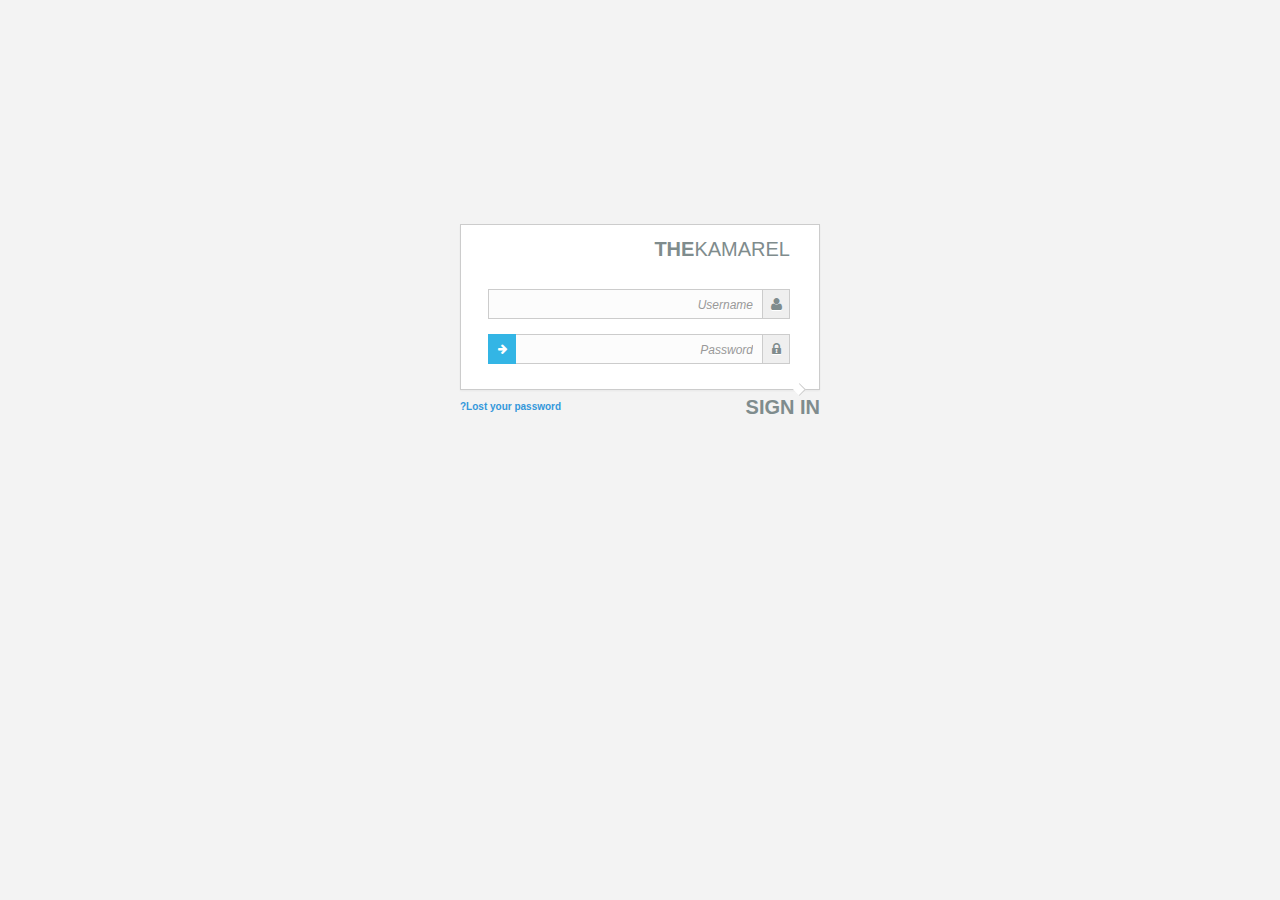
<file: login.html>
<!DOCTYPE html>
<!--[if lt IE 7]>      <html class="no-js lt-ie9 lt-ie8 lt-ie7"> <![endif]-->
<!--[if IE 7]>         <html class="no-js lt-ie9 lt-ie8"> <![endif]-->
<!--[if IE 8]>         <html class="no-js lt-ie9"> <![endif]-->
<!--[if gt IE 8]><!--> <html class="no-js"> <!--<![endif]-->
    <head>
        <meta charset="utf-8">
        <!--[if IE]><meta http-equiv='X-UA-Compatible' content='IE=edge,chrome=1'><![endif]-->
        <title></title>
        <meta name="description" content="">
        <meta name="viewport" content="width=device-width">

        <link rel="stylesheet" href="css/styles.css">

    </head>
    <body>
        <!--[if lt IE 7]>
            <p class="chromeframe">You are using an <strong>outdated</strong> browser. Please <a href="http://browsehappy.com/">upgrade your browser</a> or <a href="http://www.google.com/chromeframe/?redirect=true">activate Google Chrome Frame</a> to improve your experience.</p>
        <![endif]-->

        <div class="container-fluid">

            <form class="form-signin">
                <h2 class="form-signin-heading"><strong>THE</strong>KAMAREL</h2>
                <div class="input-prepend">
                  <span class="add-on"><i class="icon-user"></i></span>
                  <input type="text" placeholder="Username">
                </div>
                <div class="input-prepend">
                  <span class="add-on"><i class="icon-lock"></i></span>
                  <input type="password" placeholder="Password">
                  <a href="index-2.html"><span class="add-on" id="login"><i class="icon-arrow-left"></i></span></a>
                </div>
            </form>

            <div class="signInRow">
                <div><h1>Sign in</h1></div>
                <div><a href="#">Lost your password?</a></div>
            </div>

        </div>    

        <script src="http://ajax.googleapis.com/ajax/libs/jquery/1.9.1/jquery.min.js"></script>
        <script>window.jQuery || document.write('<script src="js/vendor/jquery-1.9.1.min.js"><\/script>')</script>

        <script src="js/vendor/bootstrap.min.js"></script>
    </body>
</html>
</file>
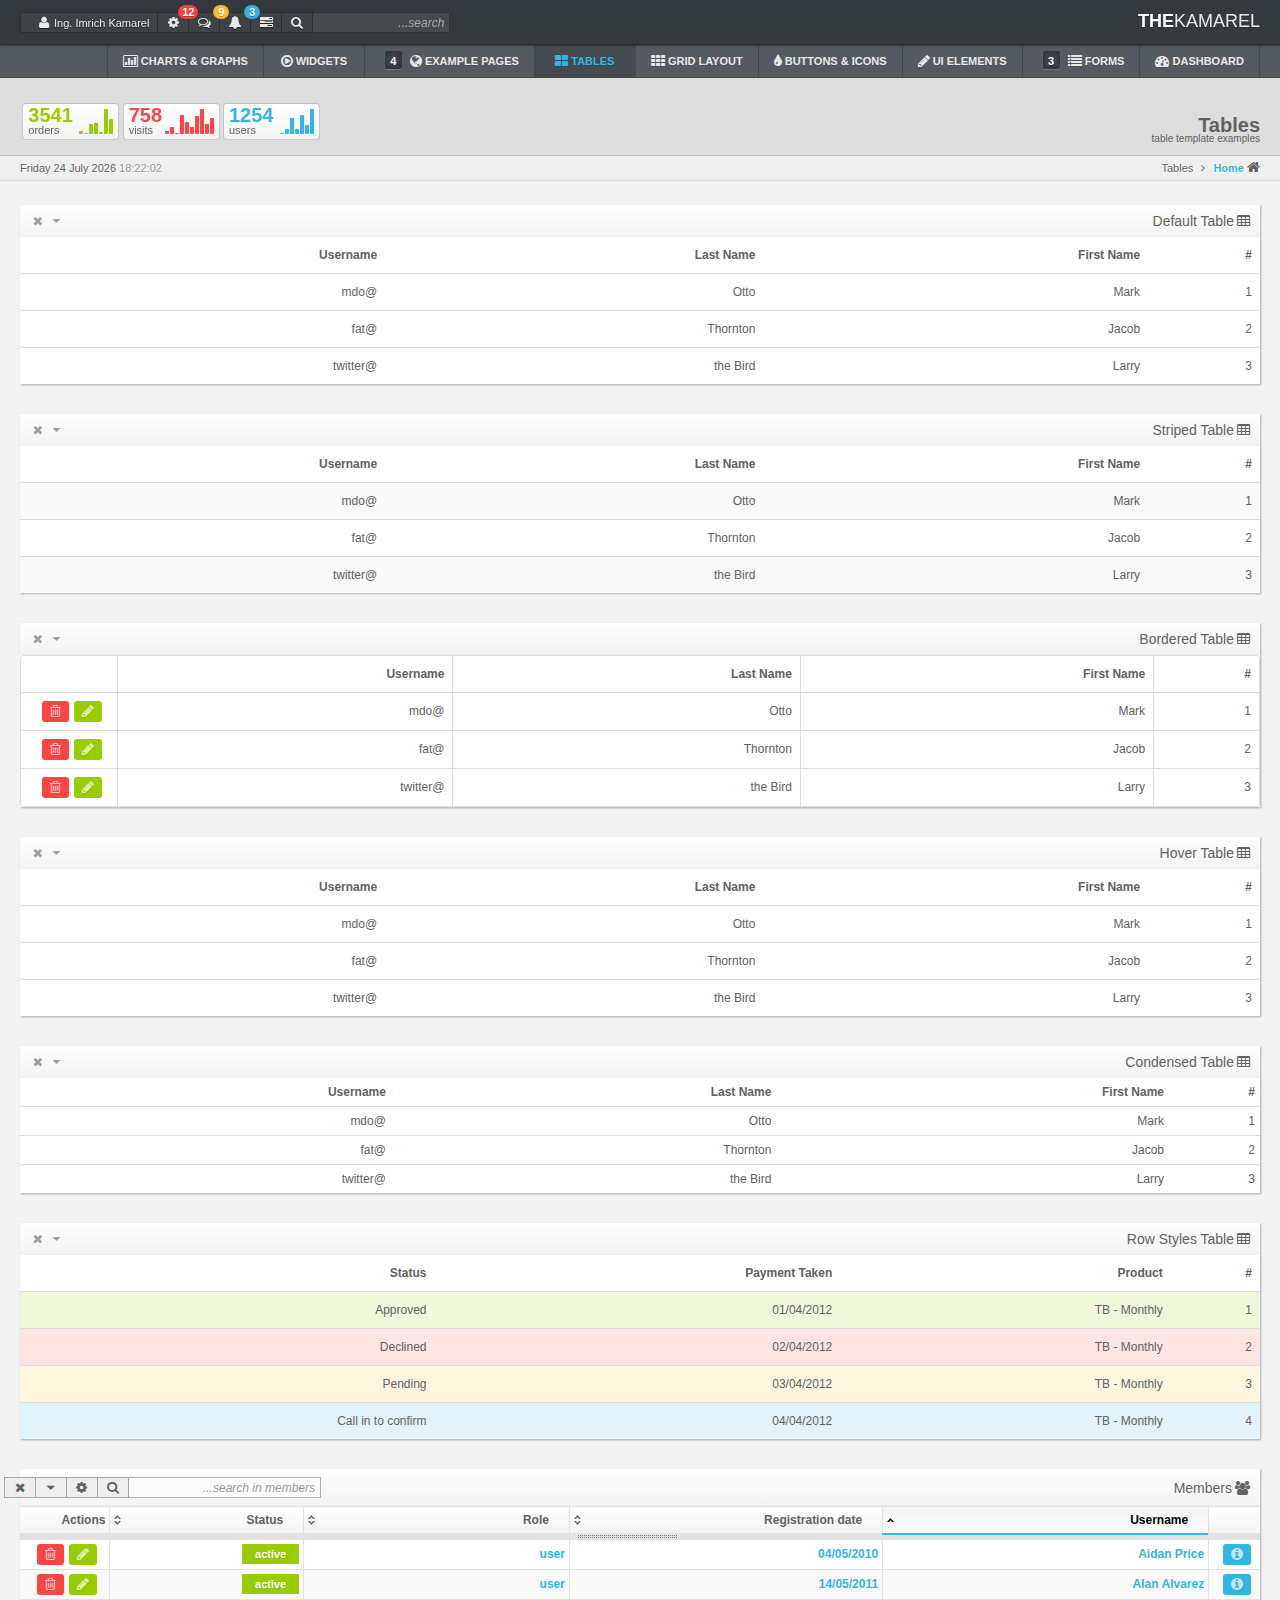
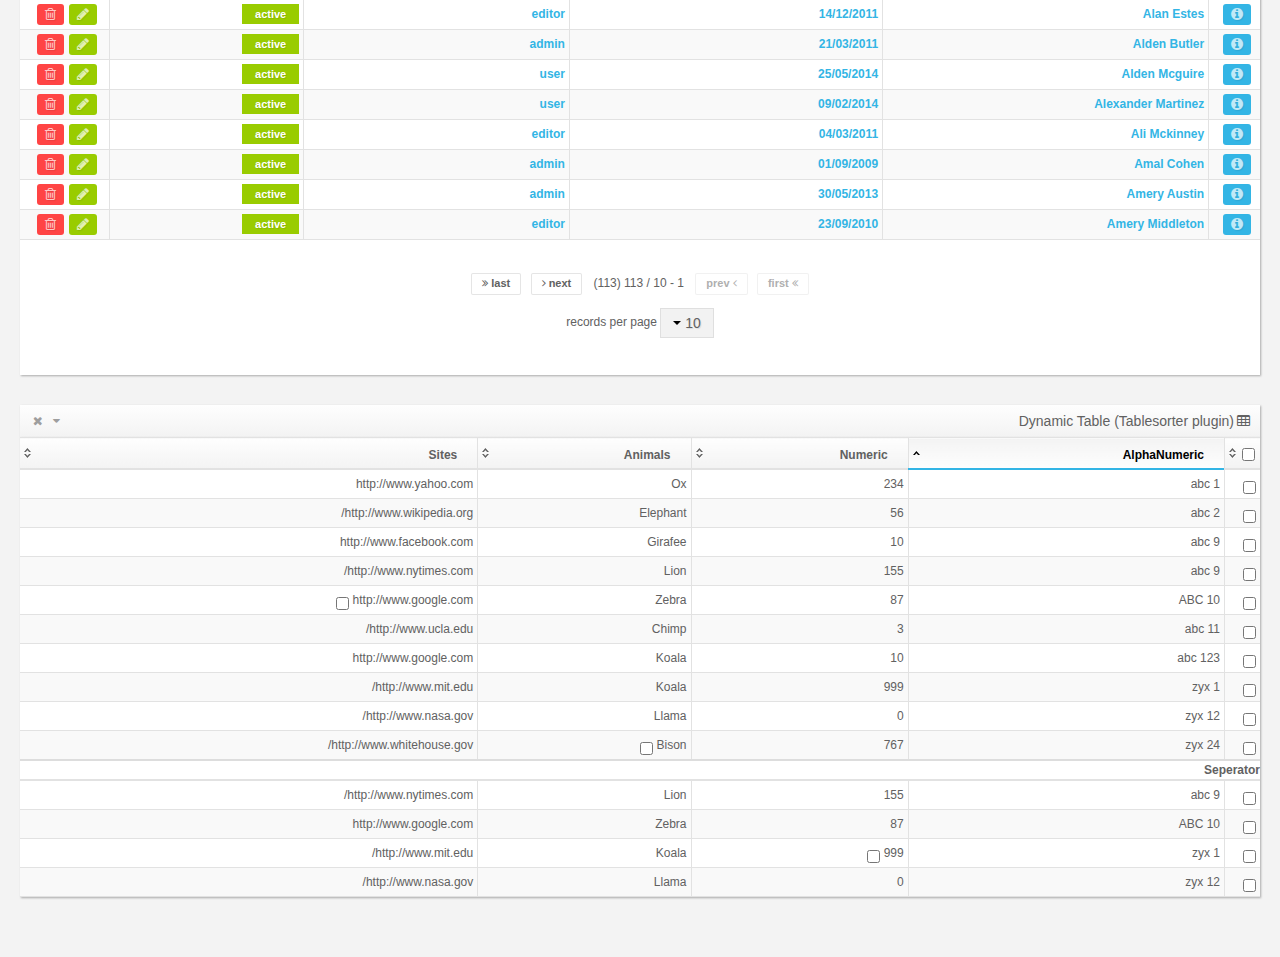
<file: tables.html>
<!DOCTYPE html>
<!--[if lt IE 7]>      <html class="no-js lt-ie9 lt-ie8 lt-ie7"> <![endif]-->
<!--[if IE 7]>         <html class="no-js lt-ie9 lt-ie8"> <![endif]-->
<!--[if IE 8]>         <html class="no-js lt-ie9"> <![endif]-->
<!--[if gt IE 8]><!--> <html class="no-js"> <!--<![endif]-->
    <head>
        <meta charset="utf-8">
        <!--[if IE]><meta http-equiv='X-UA-Compatible' content='IE=edge,chrome=1'><![endif]-->
        <title></title>
        <meta name="description" content="">
        <meta name="viewport" content="width=device-width, initial-scale=1.0">
        <link rel="stylesheet" href="css/bootstrap-responsive.min.css">

        <link rel="stylesheet" href="css/styles.css">

    </head>
    <body class="tables">
        <!--[if lt IE 7]>
            <p class="chromeframe">You are using an <strong>outdated</strong> browser. Please <a href="http://browsehappy.com/">upgrade your browser</a> or <a href="http://www.google.com/chromeframe/?redirect=true">activate Google Chrome Frame</a> to improve your experience.</p>
        <![endif]-->

        <!-- ==================== TOP MENU ==================== -->
        <div class="navbar navbar-inverse navbar-fixed-top">
            <div class="navbar-inner">
                <div class="container-fluid">
                    <a class="brand" href="#"><strong class="brandBold">THE</strong>KAMAREL</a>
                    <div class="nav pull-left">
                        <form class="navbar-form">
                            <div class="input-append">
                                <input class="inp-mini inp-dark span2" type="text" placeholder="search...">
                                <span class="add-on add-on-first add-on-mini add-on-dark" id="search"><i class="icon-search"></i></span>
                                <div class="collapsibleContent">
                                    <a href="#tasksContent" class="sidebar"><span class="add-on add-on-middle add-on-mini add-on-dark" id="tasks"><i class="icon-tasks"></i><span class="notifyCircle cyan">3</span></span></a>
                                    <a href="#notificationsContent" class="sidebar"><span class="add-on add-on-middle add-on-mini add-on-dark" id="notifications"><i class="icon-bell-alt"></i><span class="notifyCircle orange">9</span></span></a>
                                    <a href="#messagesContent" class="sidebar"><span class="add-on add-on-middle add-on-mini add-on-dark" id="messages"><i class="icon-comments-alt"></i><span class="notifyCircle red">12</span></span></a>
                                    <a href="#settingsContent" class="sidebar"><span class="add-on add-on-middle add-on-mini add-on-dark" id="settings"><i class="icon-cog"></i></span></a>
                                    <a href="#profileContent" class="sidebar"><span class="add-on add-on-mini add-on-dark" id="profile"><i class="icon-user"></i><span class="username">Ing. Imrich Kamarel</span></span></a>
                                </div>
                                <a href="#collapsedSidebarContent" class="collapseHolder sidebar"><span class="add-on add-on-mini add-on-dark"><i class="icon-sort-down"></i></span></a>
                            </div>
                        </form>
                    </div><!--/.nav-collapse -->
                </div>
            </div>
        </div>
        <!-- ==================== END OF TOP MENU ==================== -->

        <!-- ==================== SIDEBAR ==================== -->
        <div class="hiddenContent">
            <!-- ==================== SIDEBAR COLLAPSED ==================== -->
            <div id="collapsedSidebarContent">
                <div class="sidebarDivider"></div>
                <div class="sidebarContent">
                    <ul class="collapsedSidebarMenu">
                        <li><a href="#tasksContent" class="sidebar">Tasks <div class="notifyCircle cyan">3</div><i class="icon-chevron-sign-left"></i></a></li>
                        <li><a href="#notificationsContent" class="sidebar">Notifications <div class="notifyCircle orange">9</div><i class="icon-chevron-sign-left"></i></a></li>
                        <li><a href="#messagesContent" class="sidebar">Messages <div class="notifyCircle red">12</div><i class="icon-chevron-sign-left"></i></a></li>
                        <li><a href="#settingsContent" class="sidebar">Settings<i class="icon-chevron-sign-left"></i></a></li>
                        <li><a href="#profileContent" class="sidebar">Ing. Imrich Kamarel<i class="icon-chevron-sign-left"></i></a></li>
                        <li class="sublevel"><a href="#">edit profile<i class="icon-user"></i></a></li>
                        <li class="sublevel"><a href="#">change password<i class="icon-lock"></i></a></li>
                        <li class="sublevel"><a href="#">logout<i class="icon-off"></i></a></li>
                    </ul>
                </div>   
            </div>
            <!-- ==================== END OF SIDEBAR COLLAPSED ==================== -->
            <!-- ==================== SIDEBAR TASKS ==================== -->
            <div id="tasksContent">
                <div class="sidebarDivider"></div>
                <div class="sidebarContent">
                    <a href="#collapsedSidebarContent" class="showCollapsedSidebarMenu"><i class="icon-chevron-sign-right"></i><h1> Tasks</h1></a>
                    <h1>Tasks</h1>
                    <div class="sidebarInfo">
                        <div class="progressTasks"><span class="label">11</span> tasks in progress</div>
                        <div class="newTasks"><span class="label cyan">3</span> new tasks</div>
                    </div>
                    <ul class="tasksList">
                        <li class="new">
                            <h3>Update database</h3>
                            <span class="taskProgress">0%</span>
                            <div class="progress progress-striped active">
                              <div class="bar"></div>
                            </div>
                            <div class="appendedTags">
                                <div class="tag priority red">High priority</div>
                                <div class="tag status cyan">New task</div>
                            </div>    
                        </li>
                        <li class="new">
                            <h3>Clean CSS</h3>
                            <span class="taskProgress">0%</span>
                            <div class="progress progress-striped active">
                              <div class="bar"></div>
                            </div>
                            <div class="appendedTags">
                                <div class="tag priority orange">Normal priority</div>
                                <div class="tag status cyan">New task</div>
                            </div>  
                        </li> 
                        <li class="new">
                            <h3>Clean JavaScript</h3>
                            <span class="taskProgress">0%</span>
                            <div class="progress progress-striped active">
                              <div class="bar"></div>
                            </div>
                            <div class="appendedTags">
                                <div class="tag priority green">Low priority</div>
                                <div class="tag status cyan">New task</div>
                            </div> 
                        </li> 
                        <li>
                            <h3>Make a backup</h3>
                            <span class="taskProgress">75%</span>
                            <div class="progress progress-striped active">
                              <div class="bar" style="width: 75%;"></div>
                            </div>
                            <div class="appendedTags">
                                <div class="tag priority green">Low priority</div>
                            </div> 
                        </li> 
                        <li>
                            <h3>Clean HTML</h3>
                            <span class="taskProgress">50%</span>
                            <div class="progress progress-striped active">
                              <div class="bar" style="width: 50%;"></div>
                            </div>
                            <div class="appendedTags">
                                <div class="tag priority red">High priority</div>
                            </div> 
                        </li> 
                        <li>
                            <h3>Make a coffee</h3>
                            <span class="taskProgress">25%</span>
                            <div class="progress progress-striped active">
                              <div class="bar" style="width: 25%;"></div>
                            </div>
                            <div class="appendedTags">
                                <div class="tag priority orange">Normal priority</div>
                            </div> 
                        </li> 
                        <li>
                            <h3>THEKAMAREL project</h3>
                            <span class="taskProgress">100%</span>
                            <div class="progress progress-striped">
                              <div class="bar" style="width: 100%;"></div>
                            </div>
                            <div class="appendedTags">
                                <div class="tag priority red">High priority</div>
                                <div class="tag status grey">Finished task</div>
                            </div> 
                        </li>   
                    </ul>
                    <button class="btn btn-primary">View all</button>
                </div>   
            </div>
            <!-- ==================== END OF SIDEBAR TASKS ==================== -->

            <!-- ==================== SIDEBAR NOTIFICATIONS ==================== -->
            <div id="notificationsContent">
                <div class="sidebarDivider"></div>
                <div class="sidebarContent">
                    <a href="#collapsedSidebarContent" class="showCollapsedSidebarMenu"><i class="icon-chevron-sign-right"></i><h1> Notifications</h1></a>
                    <h1>Notifications</h1>
                    <div class="sidebarInfo">
                        <div><span class="label">32</span> notifications</div>
                        <div><span class="label orange">9</span> new notifications</div>
                    </div>
                    <ul class="notificationsList">
                        <li class="new first">
                            <div><i class="icon-user"></i> New user registered</div>
                            <span class="notificationDate">1 minute ago <span class="pull-left notificationStatus">new</span></span>
                        </li>
                        <li class="new">
                            <div><i class="icon-user"></i> New user registered</div>
                            <span class="notificationDate">3 minutes ago <span class="pull-left notificationStatus">new</span></span>
                        </li>
                        <li class="new">
                            <div><i class="icon-comments"></i> New comment</div>
                            <span class="notificationDate">15 minutes ago <span class="pull-left notificationStatus">new</span></span>
                        </li>
                        <li class="new">
                            <div><i class="icon-shopping-cart"></i> New order</div>
                            <span class="notificationDate">23 minutes ago <span class="pull-left notificationStatus">new</span></span>
                        </li>
                        <li class="new">
                            <div><i class="icon-shopping-cart"></i> Order cancelled</div>
                            <span class="notificationDate">1 hour ago <span class="pull-left notificationStatus">new</span></span>
                        </li>
                        <li class="new">
                            <div><i class="icon-comments"></i> New comment</div>
                            <span class="notificationDate">1 hour ago <span class="pull-left notificationStatus">new</span></span>
                        </li>
                        <li class="new">
                            <div><i class="icon-user"></i> New user registered</div>
                            <span class="notificationDate">3 hours ago <span class="pull-left notificationStatus">new</span></span>
                        </li>
                        <li class="new">
                            <div><i class="icon-user"></i> New user registered</div>
                            <span class="notificationDate">5 hours ago <span class="pull-left notificationStatus">new</span></span>
                        </li>
                        <li class="new">
                            <div><i class="icon-user"></i> User account cancelled</div>
                            <span class="notificationDate">6 hours ago <span class="pull-left notificationStatus">new</span></span>
                        </li>
                        <li>
                            <div><i class="icon-comments"></i> New comment</div>
                            <span class="notificationDate">10 hour ago</span>
                        </li>
                        <li>
                            <div><i class="icon-shopping-cart"></i> New order</div>
                            <span class="notificationDate">23 hours ago</span>
                        </li>
                        <li>
                            <div><i class="icon-comments"></i> New comment</div>
                            <span class="notificationDate">yesterday</span>
                        </li>
                        <li>
                            <div><i class="icon-shopping-cart"></i> New order</div>
                            <span class="notificationDate">yesterday</span>
                        </li>
                        <li>
                            <div><i class="icon-shopping-cart"></i> Order cancelled</div>
                            <span class="notificationDate">yesterday</span>
                        </li>
                        <li>
                            <div><i class="icon-comments"></i> New comment</div>
                            <span class="notificationDate">01.03.2013</span>
                        </li>
                        <li>
                            <div><i class="icon-user"></i> New user registered</div>
                            <span class="notificationDate">01.03.2013</span>
                        </li>
                        <li>
                            <div><i class="icon-user"></i> New user registered</div>
                            <span class="notificationDate">02.03.2013</span>
                        </li>
                        <li>
                            <div><i class="icon-user"></i> User account cancelled</div>
                            <span class="notificationDate">02.03.2013</span>
                        </li>
                        <li>
                            <div><i class="icon-shopping-cart"></i> New order</div>
                            <span class="notificationDate">02.03.2013</span>
                        </li>
                        <li>
                            <div><i class="icon-shopping-cart"></i> Order cancelled</div>
                            <span class="notificationDate">03.03.2013</span>
                        </li>
                    </ul>
                    <button class="btn btn-primary">View all</button>
                </div>      
            </div>
            <!-- ==================== END OF SIDEBAR NOTIFICATIONS ==================== -->

            <!-- ==================== SIDEBAR MESSAGES ==================== -->
            <div id="messagesContent">
                <div class="sidebarDivider"></div>
                <div class="sidebarContent">
                    <a href="#collapsedSidebarContent" class="showCollapsedSidebarMenu"><i class="icon-chevron-sign-right"></i><h1> Messages</h1></a>
                    <h1>Messages</h1>
                    <div class="sidebarInfo">
                        <div><span class="label">128</span> messages</div>
                        <div><span class="label red">12</span> unreaded messages</div>
                    </div>
                    <ul class="messagesList">
                        <li class="unreaded">
                            <div class="messageAvatar"><img src="img/rimmer-avatar.jpg" alt=""></div>
                            <h3>Arnold Karlsberg</h3>
                            <span class="messageDate">05.03.2013 17:55 <span class="pull-left messageStatus">unreaded</span></span> 
                            <div class="messageContent">"Lorem ipsum dolor sit amet, consectetur adipisicing elit, sed do eiusmod tempor incididunt ut labore et dolore magna aliqua. Ut enim ad..."</div>
                        </li>
                        <li class="unreaded">
                            <div class="messageAvatar"><img src="img/homer-avatar.jpg" alt=""></div>
                            <h3>John Doe</h3>
                            <span class="messageDate">05.03.2013 17:55 <span class="pull-left messageStatus">unreaded</span></span> 
                            <div class="messageContent">"Lorem ipsum dolor sit amet, consectetur adipisicing elit, sed do eiusmod tempor incididunt ut labore et dolore magna aliqua. Ut enim ad..."</div>
                        </li>
                        <li class="unreaded">
                            <div class="messageAvatar"><img src="img/peter-avatar.jpg" alt=""></div>
                            <h3>Peter Kay</h3>
                            <span class="messageDate">05.03.2013 17:55 <span class="pull-left messageStatus">unreaded</span></span> 
                            <div class="messageContent">"Lorem ipsum dolor sit amet, consectetur adipisicing elit, sed do eiusmod tempor incididunt ut labore et dolore magna aliqua. Ut enim ad..."</div>
                        </li>
                        <li class="unreaded">
                            <div class="messageAvatar"><img src="img/zoidberg-avatar.jpg" alt=""></div>
                            <h3>George McCain</h3>
                            <span class="messageDate">05.03.2013 17:55 <span class="pull-left messageStatus">unreaded</span></span> 
                            <div class="messageContent">"Lorem ipsum dolor sit amet, consectetur adipisicing elit, sed do eiusmod tempor incididunt ut labore et dolore magna aliqua. Ut enim ad..."</div>
                        </li>
                        <li class="unreaded">
                            <div class="messageAvatar"><img src="img/peter-avatar.jpg" alt=""></div>
                            <h3>Peter Kay</h3>
                            <span class="messageDate">05.03.2013 17:55 <span class="pull-left messageStatus">unreaded</span></span> 
                            <div class="messageContent">"Lorem ipsum dolor sit amet, consectetur adipisicing elit, sed do eiusmod tempor incididunt ut labore et dolore magna aliqua. Ut enim ad..."</div>
                        </li>
                        <li class="unreaded">
                            <div class="messageAvatar"><img src="img/rimmer-avatar.jpg" alt=""></div>
                            <h3>Arnold Karlsberg</h3>
                            <span class="messageDate">05.03.2013 17:55 <span class="pull-left messageStatus">unreaded</span></span> 
                            <div class="messageContent">"Lorem ipsum dolor sit amet, consectetur adipisicing elit, sed do eiusmod tempor incididunt ut labore et dolore magna aliqua. Ut enim ad..."</div>
                        </li>
                    </ul>
                    <button class="btn btn-primary">View all</button>
                </div>  
            </div>
            <!-- ==================== END OF SIDEBAR MESSAGES ==================== -->

            <!-- ==================== SIDEBAR SETTINGS ==================== -->
            <div id="settingsContent">
                <div class="sidebarDivider"></div>
                <div class="sidebarContent">
                    <a href="#collapsedSidebarContent" class="showCollapsedSidebarMenu"><i class="icon-chevron-sign-right"></i><h1> Settings</h1></a>
                    <h1>Settings</h1>
                    <ul class="settingsList">
                        <li>
                            <div class="settingSlider">
                                <i class="icon-leaf"></i><h3> Slider</h3>
                                <div class="sl1"></div>
                            </div>
                        </li>
                        <li>
                            <div class="settingSlider">
                                <i class="icon-leaf"></i><h3> RangeSlider</h3>
                                <div class="sl2"></div>
                            </div>
                        </li>
                        <li>
                            <div class="settingToggler">
                                <i class="icon-leaf"></i><h3> Toggler</h3>
                                <label class="checkbox toggle well" onclick="">
                                    <input id="toggler" type="checkbox" checked />
                                    <span class="slider-selection"></span>
                                    <span class="toggleStatus">
                                        <span><i class="icon-ok toggleOn"></i></span>
                                        <span><i class="icon-remove toggleOff"></i></span>
                                    </span>

                                    <a class="btn btn-primary slide-button"></a>
                                </label>
                            </div>
                        </li>

                        <li class="fontSize">
                            <h2>Font Size</h2>
                            <div class="fontSizeBlock fontSizeSmall active"><span>A</span></div>
                            <div class="fontSizeBlock fontSizeMedium"><span>A</span></div>
                            <div class="fontSizeBlock fontSizeBig"><span>A</span></div>
                        </li>

                        <li class="fontStyle">
                            <h2>Font Style</h2>
                            <div class="fontStyleBlock fontStyleSansSerif active"><span>Aa</span></div>
                            <div class="fontStyleBlock fontStyleSerif"><span>Aa</span></div>
                        </li>

                    </ul>
                </div>
            </div>
            <!-- ==================== END OF SIDEBAR SETTINGS ==================== -->

            <!-- ==================== SIDEBAR PROFILE ==================== -->
            <div id="profileContent">
                <div class="sidebarDivider"></div>
                <div class="sidebarContent">
                    <a href="#collapsedSidebarContent" class="showCollapsedSidebarMenu"><i class="icon-chevron-sign-right"></i><h1> My account</h1></a>
                    <h1>My account</h1>
                    <div class="profileBlock">
                        <div class="profilePhoto">
                            <div class="usernameHolder">Ing. Imrich Kamarel</div>
                        </div>
                        <div class="profileInfo">
                            <p><i class="icon-map-marker"></i> Piestany, SK</p>
                            <p><i class="icon-envelope-alt"></i> ici.kamarel@tattek.com</p>
                            <p><i class="icon-globe"></i> tattek.com</p>
                            <p class="aboutMe">
                                Lorem ipsum dolor sit amet, consectetur adipisicing elit, sed do eiusmod tempor incididunt ut labore et dolore magna aliqua. Ut enim ad minim veniam, quis nostrud exercitation ullamco laboris nisi ut aliquip ex ea commodo consequat.
                            </p>
                        </div>
                        <footer>
                            <div class="profileSettingBlock editProfile"><i class="icon-user"></i>edit profile</div>
                            <div class="profileSettingBlock changePassword"><i class="icon-lock"></i>change password</div>
                            <div class="profileSettingBlock logout"><i class="icon-off"></i>logout</div>
                        </footer>
                    </div>
                </div>
            </div>
            <!-- ==================== END OF SIDEBAR PROFILE ==================== -->

        </div>
        <!-- ==================== END OF SIDEBAR ==================== -->

        <!-- ==================== MAIN MENU ==================== -->
        <div class="mainmenu">
            <div class="container-fluid">
                <ul class="nav">
                    <li class="collapseMenu"><a href="#"><i class="icon-double-angle-right"></i>hide menu<i class="icon-double-angle-left deCollapse"></i></a></li>
                    <li class="divider-vertical firstDivider"></li>
                    <li class="right-side" id="dashboard"><a href="index-2.html"><i class="icon-dashboard"></i> DASHBOARD</a></li>
                    <li class="divider-vertical"></li>
                    <li class="dropdown">
                        <a class="dropdown-toggle" data-toggle="dropdown" href="#" id="formElements"><i class="icon-list"></i> FORMS <span class="label label-pressed">3</span></a>
                        <ul class="dropdown-menu">
                            <li><a tabindex="-1" href="common-form.html">COMMON ELEMENTS</a></li>
                            <li><a tabindex="-1" href="validation-form.html">VALIDATION</a></li>
                            <li><a tabindex="-1" href="form-wizard.html">WIZARD</a></li>
                        </ul>
                    </li>
                    <li class="divider-vertical"></li>
                    <li id="interfaceElements"><a href="interface.html"><i class="icon-pencil"></i> UI ELEMENTS</a></li>
                    <li class="divider-vertical"></li>
                    <li id="buttonsIcons"><a href="buttons.html"><i class="icon-tint"></i> BUTTONS & ICONS</a></li>
                    <li class="divider-vertical"></li>
                    <li id="gridLayout"><a href="grid.html"><i class="icon-th"></i> GRID LAYOUT</a></li>
                    <li class="divider-vertical"></li>
                    <li id="tables" class="active"><a href="tables.html"><i class="icon-th-large"></i> TABLES</a></li>
                    <li class="divider-vertical"></li>
                    <li class="dropdown">
                        <a class="dropdown-toggle" data-toggle="dropdown" href="#" id="samplePages"><i class="icon-globe"></i> EXAMPLE PAGES <span class="label label-pressed">4</span></a>
                        <ul class="dropdown-menu">
                            <li><a tabindex="-1" href="login.html">LOGIN PAGE</a></li>
                            <li><a tabindex="-1" href="calendar.html">CALENDAR</a></li>
                            <li><a tabindex="-1" href="404.html">PAGE 404</a></li>
                            <li><a tabindex="-1" href="gallery.html">GALLERY</a></li>
                        </ul>
                    </li>
                    <li class="divider-vertical"></li>
                    <li><a href="widgets.html" id="widgets"><i class="icon-play-circle"></i> WIDGETS</a></li>
                    <li class="divider-vertical"></li>
                    <li class="left-side" id="chartsGraphs"><a href="charts.html"><i class="icon-bar-chart"></i> CHARTS & GRAPHS </a></li>
                    <li class="divider-vertical"></li>
                </ul>
           </div>
        </div>
        <!-- ==================== END OF MAIN MENU ==================== -->

        <!-- ==================== DROPDOWN MENU FOR MOREOPTIONS ICON (hidden state) ==================== -->
        <ul class="dropdown-menu" id="moreOptionsMenu">
            <li class="dropdown-submenu">
                <a href="#">More options</a>
                <ul class="dropdown-menu">
                    <li><a href="#">Second level link</a></li>
                    <li><a href="#">Second level link</a></li>
                    <li><a href="#">Second level link</a></li>
                    <li><a href="#">Second level link</a></li>
                    <li><a href="#">Second level link</a></li>
                </ul>
            </li>
            <li><a href="#">Another action</a></li>
            <li><a href="#">Something else here</a></li>
        </ul>
        <!-- ==================== END OF DROPDOWN MENU ==================== -->

        <!-- ==================== PAGE CONTENT ==================== -->
        <div class="content">

            <!-- ==================== TITLE LINE FOR HEADLINE ==================== -->
            <div class="titleLine">
                <div class="container-fluid">
                    <div class="titleIcon"><i class="icon-table"></i></div>
                    <ul class="titleLineHeading">
                        <li class="heading"><h1>Tables</h1></li>
                        <li class="subheading">table template examples</li>
                    </ul>
                    <ul class="titleLineCharts pull-left">
                        <li>
                            <span class="usersBar">100,235,549,222,639,335,800</span>
                            <h2 class="cyanText">1254<span class="greyText">users</span></h2>
                        </li>
                        <li>
                            <span class="visitsBar">20,35,10,80,52,34,74,99,45,68</span>
                            <h2 class="redText">758<span class="greyText">visits</span></h2>
                        </li>
                        <li>
                            <span class="ordersBar">254,159,480,531,214,984,671</span>
                            <h2 class="greenText">3541<span class="greyText">orders</span></h2>
                        </li>
                    </ul>
                </div>
            </div>
            <!-- ==================== END OF TITLE LINE ==================== -->

            <!-- ==================== BREADCRUMBS / DATETIME ==================== -->
            <ul class="breadcrumb">
                <li><i class="icon-home"></i><a href="index-2.html"> Home</a> <span class="divider"><i class="icon-angle-left"></i></span></li>
                <li class="active">Tables</li>
                <li class="moveDown pull-left">
                    <span class="time"></span>
                    <span class="date"></span>
                </li>  
            </ul>
            <!-- ==================== END OF BREADCRUMBS / DATETIME ==================== -->

            <!-- ==================== WIDGETS CONTAINER ==================== -->
            <div class="container-fluid">

                <!-- ==================== TABLE ROW ==================== -->
                <div class="row-fluid">
                    <div class="span12">

                        <!-- ==================== DEFAULT TABLE HEADLINE ==================== -->
                        <div class="containerHeadline">
                            <i class="icon-table"></i><h2>Default Table</h2>
                            <div class="controlButton pull-left"><i class="icon-remove removeElement"></i></div>
                            <div class="controlButton pull-left"><i class="icon-caret-down minimizeElement"></i></div>
                        </div>
                        <!-- ==================== END OF DEFAULT TABLE HEADLINE ==================== -->

                        <!-- ==================== DEFAULT TABLE FLOATING BOX ==================== -->
                        <div class="floatingBox table">
                            <div class="container-fluid">
                                <table class="table">
                                  <thead>
                                    <tr>
                                      <th>#</th>
                                      <th>First Name</th>
                                      <th>Last Name</th>
                                      <th>Username</th>
                                    </tr>
                                  </thead>
                                  <tbody>
                                    <tr>
                                      <td>1</td>
                                      <td>Mark</td>
                                      <td>Otto</td>
                                      <td>@mdo</td>
                                    </tr>
                                    <tr>
                                      <td>2</td>
                                      <td>Jacob</td>
                                      <td>Thornton</td>
                                      <td>@fat</td>
                                    </tr>
                                    <tr>
                                      <td>3</td>
                                      <td>Larry</td>
                                      <td>the Bird</td>
                                      <td>@twitter</td>
                                    </tr>
                                  </tbody>
                                </table>  
                            </div>
                        </div>
                        <!-- ==================== END OF DEFAULT TABLE FLOATING BOX ==================== --> 

                        <!-- ==================== STRIPED TABLE HEADLINE ==================== -->
                        <div class="containerHeadline">
                            <i class="icon-table"></i><h2>Striped Table</h2>
                            <div class="controlButton pull-left"><i class="icon-remove removeElement"></i></div>
                            <div class="controlButton pull-left"><i class="icon-caret-down minimizeElement"></i></div>
                        </div>
                        <!-- ==================== END OF STRIPED TABLE HEADLINE ==================== -->

                        <!-- ==================== STRIPED TABLE FLOATING BOX ==================== -->
                        <div class="floatingBox table">
                            <div class="container-fluid">
                                <table class="table table-striped">
                                  <thead>
                                    <tr>
                                      <th>#</th>
                                      <th>First Name</th>
                                      <th>Last Name</th>
                                      <th>Username</th>
                                    </tr>
                                  </thead>
                                  <tbody>
                                    <tr>
                                      <td>1</td>
                                      <td>Mark</td>
                                      <td>Otto</td>
                                      <td>@mdo</td>
                                    </tr>
                                    <tr>
                                      <td>2</td>
                                      <td>Jacob</td>
                                      <td>Thornton</td>
                                      <td>@fat</td>
                                    </tr>
                                    <tr>
                                      <td>3</td>
                                      <td>Larry</td>
                                      <td>the Bird</td>
                                      <td>@twitter</td>
                                    </tr>
                                  </tbody>
                                </table>  
                            </div>
                        </div>
                        <!-- ==================== END OF STRIPED TABLE FLOATING BOX ==================== -->

                        <!-- ==================== BORDERED TABLE HEADLINE ==================== -->
                        <div class="containerHeadline">
                            <i class="icon-table"></i><h2>Bordered Table</h2>
                            <div class="controlButton pull-left"><i class="icon-remove removeElement"></i></div>
                            <div class="controlButton pull-left"><i class="icon-caret-down minimizeElement"></i></div>
                        </div>
                        <!-- ==================== END OF BORDERED TABLE HEADLINE ==================== -->

                        <!-- ==================== BORDERED TABLE FLOATING BOX ==================== -->
                        <div class="floatingBox table">
                            <div class="container-fluid">
                                <table class="table table-bordered">
                                  <thead>
                                    <tr>
                                      <th>#</th>
                                      <th>First Name</th>
                                      <th>Last Name</th>
                                      <th>Username</th>
                                      <th class="w80"></th>
                                    </tr>
                                  </thead>
                                  <tbody>
                                    <tr>
                                      <td>1</td>
                                      <td>Mark</td>
                                      <td>Otto</td>
                                      <td>@mdo</td>
                                      <td class="actions"><span class="label green"><i class="icon-pencil edit"></i></span><span class="label red"><i class="icon-trash delete"></i></span></td>
                                    </tr>
                                    <tr>
                                      <td>2</td>
                                      <td>Jacob</td>
                                      <td>Thornton</td>
                                      <td>@fat</td>
                                      <td class="actions"><span class="label green"><i class="icon-pencil edit"></i></span><span class="label red"><i class="icon-trash delete"></i></span></td>
                                    </tr>
                                    <tr>
                                      <td>3</td>
                                      <td>Larry</td>
                                      <td>the Bird</td>
                                      <td>@twitter</td>
                                      <td class="actions"><span class="label green"><i class="icon-pencil edit"></i></span><span class="label red"><i class="icon-trash delete"></i></span></td>
                                    </tr>
                                  </tbody>
                                </table>  
                            </div>
                        </div>
                        <!-- ==================== END OF BORDERED TABLE FLOATING BOX ==================== --> 

                        <!-- ==================== HOVER TABLE HEADLINE ==================== -->
                        <div class="containerHeadline">
                            <i class="icon-table"></i><h2>Hover Table</h2>
                            <div class="controlButton pull-left"><i class="icon-remove removeElement"></i></div>
                            <div class="controlButton pull-left"><i class="icon-caret-down minimizeElement"></i></div>
                        </div>
                        <!-- ==================== END OF HOVER TABLE HEADLINE ==================== -->

                        <!-- ==================== HOVER TABLE FLOATING BOX ==================== -->
                        <div class="floatingBox table">
                            <div class="container-fluid">
                                <table class="table table-hover">
                                  <thead>
                                    <tr>
                                      <th>#</th>
                                      <th>First Name</th>
                                      <th>Last Name</th>
                                      <th>Username</th>
                                    </tr>
                                  </thead>
                                  <tbody>
                                    <tr>
                                      <td>1</td>
                                      <td>Mark</td>
                                      <td>Otto</td>
                                      <td>@mdo</td>
                                    </tr>
                                    <tr>
                                      <td>2</td>
                                      <td>Jacob</td>
                                      <td>Thornton</td>
                                      <td>@fat</td>
                                    </tr>
                                    <tr>
                                      <td>3</td>
                                      <td>Larry</td>
                                      <td>the Bird</td>
                                      <td>@twitter</td>
                                    </tr>
                                  </tbody>
                                </table>  
                            </div>
                        </div>
                        <!-- ==================== END OF HOVER TABLE FLOATING BOX ==================== --> 

                        <!-- ==================== CONDENSED TABLE HEADLINE ==================== -->
                        <div class="containerHeadline">
                            <i class="icon-table"></i><h2>Condensed Table</h2>
                            <div class="controlButton pull-left"><i class="icon-remove removeElement"></i></div>
                            <div class="controlButton pull-left"><i class="icon-caret-down minimizeElement"></i></div>
                        </div>
                        <!-- ==================== END OF CONDENSED TABLE HEADLINE ==================== -->

                        <!-- ==================== CONDENSED TABLE FLOATING BOX ==================== -->
                        <div class="floatingBox table">
                            <div class="container-fluid">
                                <table class="table table-condensed">
                                  <thead>
                                    <tr>
                                      <th>#</th>
                                      <th>First Name</th>
                                      <th>Last Name</th>
                                      <th>Username</th>
                                    </tr>
                                  </thead>
                                  <tbody>
                                    <tr>
                                      <td>1</td>
                                      <td>Mark</td>
                                      <td>Otto</td>
                                      <td>@mdo</td>
                                    </tr>
                                    <tr>
                                      <td>2</td>
                                      <td>Jacob</td>
                                      <td>Thornton</td>
                                      <td>@fat</td>
                                    </tr>
                                    <tr>
                                      <td>3</td>
                                      <td>Larry</td>
                                      <td>the Bird</td>
                                      <td>@twitter</td>
                                    </tr>
                                  </tbody>
                                </table>  
                            </div>
                        </div>
                        <!-- ==================== END OF CONDENSED TABLE FLOATING BOX ==================== --> 

                        <!-- ==================== ROW STYLES TABLE HEADLINE ==================== -->
                        <div class="containerHeadline">
                            <i class="icon-table"></i><h2>Row Styles Table</h2>
                            <div class="controlButton pull-left"><i class="icon-remove removeElement"></i></div>
                            <div class="controlButton pull-left"><i class="icon-caret-down minimizeElement"></i></div>
                        </div>
                        <!-- ==================== END OF ROW STYLES TABLE HEADLINE ==================== -->

                        <!-- ==================== ROW STYLES TABLE FLOATING BOX ==================== -->
                        <div class="floatingBox table">
                            <div class="container-fluid">
                                <table class="table">
                                  <thead>
                                    <tr>
                                      <th>#</th>
                                      <th>Product</th>
                                      <th>Payment Taken</th>
                                      <th>Status</th>
                                    </tr>
                                  </thead>
                                  <tbody>
                                    <tr class="success">
                                      <td>1</td>
                                      <td>TB - Monthly</td>
                                      <td>01/04/2012</td>
                                      <td>Approved</td>
                                    </tr>
                                    <tr class="error">
                                      <td>2</td>
                                      <td>TB - Monthly</td>
                                      <td>02/04/2012</td>
                                      <td>Declined</td>
                                    </tr>
                                    <tr class="warning">
                                      <td>3</td>
                                      <td>TB - Monthly</td>
                                      <td>03/04/2012</td>
                                      <td>Pending</td>
                                    </tr>
                                    <tr class="info">
                                      <td>4</td>
                                      <td>TB - Monthly</td>
                                      <td>04/04/2012</td>
                                      <td>Call in to confirm</td>
                                    </tr>
                                  </tbody>
                                </table>
                            </div>
                        </div>
                        <!-- ==================== END OF ROW STYLES TABLE FLOATING BOX ==================== --> 

                        <!-- ==================== TABLE HEADLINE ==================== -->
                        <div class="containerHeadline tableHeadline">
                            <i class="icon-group"></i><h2>Members</h2>
                            <!-- ==================== TABLE CONTROLS ==================== -->
                            <form>
                                <div class="input-append">
                                    <input class="inp-mini span8" type="text" placeholder="search in members..." id="memberSearch">
                                    <span class="add-on add-on-first add-on-mini"><i class="icon-search"></i></span>
                                    <span class="add-on add-on-middle add-on-mini tableSettings"><i class="icon-cog"></i></span>
                                    <span class="add-on add-on-middle add-on-mini minimizeTable"><i class="icon-caret-down"></i></span>
                                    <span class="add-on add-on-last add-on-mini removeTable"><i class="icon-remove"></i></span>
                                </div>
                            </form>
                            <!-- ==================== END OF TABLE CONTROLS ==================== -->
                        </div>
                        <!-- ==================== END OF TABLE HEADLINE ==================== -->

                        <!-- ==================== TABLE FLOATING BOX ==================== -->
                        <div class="floatingBox table">
                            <div class="container-fluid">
                                <!-- ==================== TABLESORTER TABLE ==================== -->
                                <table class="tablesorter centerFirstLast" id="membersTable">
                                    <thead>
                                    <tr>
                                        <th class="info"></th>
                                        <th data-placeholder="search in usernames...">Username</th>
                                        <th data-placeholder="search in dates...">Registration date</th>
                                        <th data-placeholder="search in roles...">Role</th>
                                        <th data-placeholder="search in statuses...">Status</th>
                                        <th class="actions">Actions</th>
                                    </tr>
                                    </thead>
                                    <tbody>
                                    <tr>
                                        <td><span class="label cyan"><i class="icon-info-sign info"></i></span></td>
                                        <td><a href="#" class="username">Ing. Imrich Kamarel</a></td>
                                        <td><a href="#" class="registrationDate">01/06/2012</a></td>
                                        <td><a href="#" class="memberGroup">admin</a></td>
                                        <td><span class="label active"><a href="#" class="memberStatus">active</a></span></td>
                                        <td><span class="label green"><i class="icon-pencil edit"></i></span><span class="label red"><i class="icon-trash delete"></i></span></td>
                                    </tr>
                                    <tr>
                                        <td><span class="label cyan"><i class="icon-info-sign info"></i></span></td>
                                        <td><a href="#" class="username">John Doe</a></td>
                                        <td><a href="#" class="registrationDate">12/02/2012</a></td>
                                        <td><a href="#" class="memberGroup">user</a></td>
                                        <td><span class="label active"><a href="#" class="memberStatus">active</a></span></td>
                                        <td><span class="label green"><i class="icon-pencil edit"></i></span><span class="label red"><i class="icon-trash delete"></i></span></td>
                                    </tr>
                                    <tr>
                                        <td><span class="label cyan"><i class="icon-info-sign info"></i></span></td>
                                        <td><a href="#" class="username">George McCain</a></td>
                                        <td><a href="#" class="registrationDate">24/05/2012</a></td>
                                        <td><a href="#" class="memberGroup">user</a></td>
                                        <td><span class="label pending"><a href="#" class="memberStatus">pending</a></span></td>
                                        <td><span class="label green"><i class="icon-pencil edit"></i></span><span class="label red"><i class="icon-trash delete"></i></span></td>
                                    </tr>
                                    <tr>
                                        <td><span class="label cyan"><i class="icon-info-sign info"></i></span></td>
                                        <td><a href="#" class="username">Peter Kay</a></td>
                                        <td><a href="#" class="registrationDate">05/10/2011</a></td>
                                        <td><a href="#" class="memberGroup">user</a></td>
                                        <td><span class="label active"><a href="#" class="memberStatus">active</a></span></td>
                                        <td><span class="label green"><i class="icon-pencil edit"></i></span><span class="label red"><i class="icon-trash delete"></i></span></td>
                                    </tr>
                                    <tr>
                                        <td><span class="label cyan"><i class="icon-info-sign info"></i></span></td>
                                        <td><a href="#" class="username">Arnold Karlsberg</a></td>
                                        <td><a href="#" class="registrationDate">12/08/2010</a></td>
                                        <td><a href="#" class="memberGroup">second technician</a></td>
                                        <td><span class="label banned"><a href="#" class="memberStatus">banned</a></span></td>
                                        <td><span class="label green"><i class="icon-pencil edit"></i></span><span class="label red"><i class="icon-trash delete"></i></span></td>
                                    </tr>
                                    <tr>
                                        <td><span class="label cyan"><i class="icon-info-sign info"></i></span></td>
                                        <td><a href="#" class="username">Mario Speedwagon</a></td>
                                        <td><a href="#" class="registrationDate">14/03/2010</a></td>
                                        <td><a href="#" class="memberGroup">editor</a></td>
                                        <td><span class="label inactive"><a href="#" class="memberStatus">inactive</a></span></td>
                                        <td><span class="label green"><i class="icon-pencil edit"></i></span><span class="label red"><i class="icon-trash delete"></i></span></td>
                                    </tr>
                                    <tr>
                                        <td><span class="label cyan"><i class="icon-info-sign info"></i></span></td>
                                        <td><a href="#" class="username">Petey Cruiser</a></td>
                                        <td><a href="#" class="registrationDate">03/03/2013</a></td>
                                        <td><a href="#" class="memberGroup">user</a></td>
                                        <td><span class="label active"><a href="#" class="memberStatus">active</a></span></td>
                                        <td><span class="label green"><i class="icon-pencil edit"></i></span><span class="label red"><i class="icon-trash delete"></i></span></td>
                                    </tr>
                                    <tr>
                                        <td><span class="label cyan"><i class="icon-info-sign info"></i></span></td>
                                        <td><a href="#" class="username">Anna Sthesia</a></td>
                                        <td><a href="#" class="registrationDate">01/04/2013</a></td>
                                        <td><a href="#" class="memberGroup">admin</a></td>
                                        <td><span class="label inactive"><a href="#" class="memberStatus">inactive</a></span></td>
                                        <td><span class="label green"><i class="icon-pencil edit"></i></span><span class="label red"><i class="icon-trash delete"></i></span></td>
                                    </tr>
                                    <tr>
                                        <td><span class="label cyan"><i class="icon-info-sign info"></i></span></td>
                                        <td><a href="#" class="username">Paul Molive</a></td>
                                        <td><a href="#" class="registrationDate">18/10/2012</a></td>
                                        <td><a href="#" class="memberGroup">user</a></td>
                                        <td><span class="label banned"><a href="#" class="memberStatus">banned</a></span></td>
                                        <td><span class="label green"><i class="icon-pencil edit"></i></span><span class="label red"><i class="icon-trash delete"></i></span></td>
                                    </tr>
                                    <tr>
                                        <td><span class="label cyan"><i class="icon-info-sign info"></i></span></td>
                                        <td><a href="#" class="username">Anna Mull</a></td>
                                        <td><a href="#" class="registrationDate">22/07/2011</a></td>
                                        <td><a href="#" class="memberGroup">editor</a></td>
                                        <td><span class="label banned"><a href="#" class="memberStatus">banned</a></span></td>
                                        <td><span class="label green"><i class="icon-pencil edit"></i></span><span class="label red"><i class="icon-trash delete"></i></span></td>
                                    </tr>
                                    <tr>
                                        <td><span class="label cyan"><i class="icon-info-sign info"></i></span></td>
                                        <td><a href="#" class="username">Gail Forcewind</a></td>
                                        <td><a href="#" class="registrationDate">12/10/2010</a></td>
                                        <td><a href="#" class="memberGroup">editor</a></td>
                                        <td><span class="label active"><a href="#" class="memberStatus">active</a></span></td>
                                        <td><span class="label green"><i class="icon-pencil edit"></i></span><span class="label red"><i class="icon-trash delete"></i></span></td>
                                    </tr>
                                    <tr>
                                        <td><span class="label cyan"><i class="icon-info-sign info"></i></span></td>
                                        <td><a href="#" class="username">Paige Turner</a></td>
                                        <td><a href="#" class="registrationDate">15/03/2013</a></td>
                                        <td><a href="#" class="memberGroup">user</a></td>
                                        <td><span class="label pending"><a href="#" class="memberStatus">pending</a></span></td>
                                        <td><span class="label green"><i class="icon-pencil edit"></i></span><span class="label red"><i class="icon-trash delete"></i></span></td>
                                    </tr>
                                    <tr>
                                        <td><span class="label cyan"><i class="icon-info-sign info"></i></span></td>
                                        <td><a href="#" class="username">Bob Frapples</a></td>
                                        <td><a href="#" class="registrationDate">10/03/2013</a></td>
                                        <td><a href="#" class="memberGroup">user</a></td>
                                        <td><span class="label pending"><a href="#" class="memberStatus">pending</a></span></td>
                                        <td><span class="label green"><i class="icon-pencil edit"></i></span><span class="label red"><i class="icon-trash delete"></i></span></td>
                                    </tr>
                                    <tr>
                                        <td><span class="label cyan"><i class="icon-info-sign info"></i></span></td>
                                        <td><a href="#" class="username">Hop Drake</a></td>
                                        <td><a href="#" class="registrationDate">19/12/2010</a></td>
                                        <td><a href="#" class="memberGroup">user</a></td>
                                        <td><span class="label active"><a href="#" class="memberStatus">active</a></span></td>
                                        <td><span class="label green"><i class="icon-pencil edit"></i></span><span class="label red"><i class="icon-trash delete"></i></span></td>
                                    </tr>
                                    <tr>
                                        <td><span class="label cyan"><i class="icon-info-sign info"></i></span></td>
                                        <td><a href="#" class="username">Hop Juarez</a></td>
                                        <td><a href="#" class="registrationDate">19/03/2011</a></td>
                                        <td><a href="#" class="memberGroup">editor</a></td>
                                        <td><span class="label active"><a href="#" class="memberStatus">active</a></span></td>
                                        <td><span class="label green"><i class="icon-pencil edit"></i></span><span class="label red"><i class="icon-trash delete"></i></span></td>
                                    </tr>
                                    <tr>
                                        <td><span class="label cyan"><i class="icon-info-sign info"></i></span></td>
                                        <td><a href="#" class="username">Victor Wells</a></td>
                                        <td><a href="#" class="registrationDate">12/10/2009</a></td>
                                        <td><a href="#" class="memberGroup">editor</a></td>
                                        <td><span class="label active"><a href="#" class="memberStatus">active</a></span></td>
                                        <td><span class="label green"><i class="icon-pencil edit"></i></span><span class="label red"><i class="icon-trash delete"></i></span></td>
                                    </tr>
                                    <tr>
                                        <td><span class="label cyan"><i class="icon-info-sign info"></i></span></td>
                                        <td><a href="#" class="username">Grant Calhoun</a></td>
                                        <td><a href="#" class="registrationDate">03/01/2014</a></td>
                                        <td><a href="#" class="memberGroup">editor</a></td>
                                        <td><span class="label active"><a href="#" class="memberStatus">active</a></span></td>
                                        <td><span class="label green"><i class="icon-pencil edit"></i></span><span class="label red"><i class="icon-trash delete"></i></span></td>
                                    </tr>
                                    <tr>
                                        <td><span class="label cyan"><i class="icon-info-sign info"></i></span></td>
                                        <td><a href="#" class="username">Fletcher Jimenez</a></td>
                                        <td><a href="#" class="registrationDate">31/07/2009</a></td>
                                        <td><a href="#" class="memberGroup">editor</a></td>
                                        <td><span class="label active"><a href="#" class="memberStatus">active</a></span></td>
                                        <td><span class="label green"><i class="icon-pencil edit"></i></span><span class="label red"><i class="icon-trash delete"></i></span></td>
                                    </tr>
                                    <tr>
                                        <td><span class="label cyan"><i class="icon-info-sign info"></i></span></td>
                                        <td><a href="#" class="username">Lucas Velasquez</a></td>
                                        <td><a href="#" class="registrationDate">07/02/2010</a></td>
                                        <td><a href="#" class="memberGroup">admin</a></td>
                                        <td><span class="label active"><a href="#" class="memberStatus">active</a></span></td>
                                        <td><span class="label green"><i class="icon-pencil edit"></i></span><span class="label red"><i class="icon-trash delete"></i></span></td>
                                    </tr>
                                    <tr>
                                        <td><span class="label cyan"><i class="icon-info-sign info"></i></span></td>
                                        <td><a href="#" class="username">Evan Hamilton</a></td>
                                        <td><a href="#" class="registrationDate">28/02/2013</a></td>
                                        <td><a href="#" class="memberGroup">user</a></td>
                                        <td><span class="label active"><a href="#" class="memberStatus">active</a></span></td>
                                        <td><span class="label green"><i class="icon-pencil edit"></i></span><span class="label red"><i class="icon-trash delete"></i></span></td>
                                    </tr>
                                    <tr>
                                        <td><span class="label cyan"><i class="icon-info-sign info"></i></span></td>
                                        <td><a href="#" class="username">Merrill Collins</a></td>
                                        <td><a href="#" class="registrationDate">01/05/2014</a></td>
                                        <td><a href="#" class="memberGroup">user</a></td>
                                        <td><span class="label active"><a href="#" class="memberStatus">active</a></span></td>
                                        <td><span class="label green"><i class="icon-pencil edit"></i></span><span class="label red"><i class="icon-trash delete"></i></span></td>
                                    </tr>
                                    <tr>
                                        <td><span class="label cyan"><i class="icon-info-sign info"></i></span></td>
                                        <td><a href="#" class="username">Hayden Daniel</a></td>
                                        <td><a href="#" class="registrationDate">31/08/2012</a></td>
                                        <td><a href="#" class="memberGroup">admin</a></td>
                                        <td><span class="label active"><a href="#" class="memberStatus">active</a></span></td>
                                        <td><span class="label green"><i class="icon-pencil edit"></i></span><span class="label red"><i class="icon-trash delete"></i></span></td>
                                    </tr>
                                    <tr>
                                        <td><span class="label cyan"><i class="icon-info-sign info"></i></span></td>
                                        <td><a href="#" class="username">Nathaniel Raymond</a></td>
                                        <td><a href="#" class="registrationDate">05/03/2010</a></td>
                                        <td><a href="#" class="memberGroup">admin</a></td>
                                        <td><span class="label active"><a href="#" class="memberStatus">active</a></span></td>
                                        <td><span class="label green"><i class="icon-pencil edit"></i></span><span class="label red"><i class="icon-trash delete"></i></span></td>
                                    </tr>
                                    <tr>
                                        <td><span class="label cyan"><i class="icon-info-sign info"></i></span></td>
                                        <td><a href="#" class="username">Nero Bowman</a></td>
                                        <td><a href="#" class="registrationDate">30/12/2011</a></td>
                                        <td><a href="#" class="memberGroup">user</a></td>
                                        <td><span class="label active"><a href="#" class="memberStatus">active</a></span></td>
                                        <td><span class="label green"><i class="icon-pencil edit"></i></span><span class="label red"><i class="icon-trash delete"></i></span></td>
                                    </tr>
                                    <tr>
                                        <td><span class="label cyan"><i class="icon-info-sign info"></i></span></td>
                                        <td><a href="#" class="username">Colby Woodard</a></td>
                                        <td><a href="#" class="registrationDate">17/06/2013</a></td>
                                        <td><a href="#" class="memberGroup">admin</a></td>
                                        <td><span class="label active"><a href="#" class="memberStatus">active</a></span></td>
                                        <td><span class="label green"><i class="icon-pencil edit"></i></span><span class="label red"><i class="icon-trash delete"></i></span></td>
                                    </tr>
                                    <tr>
                                        <td><span class="label cyan"><i class="icon-info-sign info"></i></span></td>
                                        <td><a href="#" class="username">Honorato Harrell</a></td>
                                        <td><a href="#" class="registrationDate">14/05/2011</a></td>
                                        <td><a href="#" class="memberGroup">user</a></td>
                                        <td><span class="label active"><a href="#" class="memberStatus">active</a></span></td>
                                        <td><span class="label green"><i class="icon-pencil edit"></i></span><span class="label red"><i class="icon-trash delete"></i></span></td>
                                    </tr>
                                    <tr>
                                        <td><span class="label cyan"><i class="icon-info-sign info"></i></span></td>
                                        <td><a href="#" class="username">Edan Pollard</a></td>
                                        <td><a href="#" class="registrationDate">23/02/2014</a></td>
                                        <td><a href="#" class="memberGroup">admin</a></td>
                                        <td><span class="label active"><a href="#" class="memberStatus">active</a></span></td>
                                        <td><span class="label green"><i class="icon-pencil edit"></i></span><span class="label red"><i class="icon-trash delete"></i></span></td>
                                    </tr>
                                    <tr>
                                        <td><span class="label cyan"><i class="icon-info-sign info"></i></span></td>
                                        <td><a href="#" class="username">Bevis Cabrera</a></td>
                                        <td><a href="#" class="registrationDate">15/02/2014</a></td>
                                        <td><a href="#" class="memberGroup">admin</a></td>
                                        <td><span class="label active"><a href="#" class="memberStatus">active</a></span></td>
                                        <td><span class="label green"><i class="icon-pencil edit"></i></span><span class="label red"><i class="icon-trash delete"></i></span></td>
                                    </tr>
                                    <tr>
                                        <td><span class="label cyan"><i class="icon-info-sign info"></i></span></td>
                                        <td><a href="#" class="username">Edward Sloan</a></td>
                                        <td><a href="#" class="registrationDate">01/01/2011</a></td>
                                        <td><a href="#" class="memberGroup">admin</a></td>
                                        <td><span class="label active"><a href="#" class="memberStatus">active</a></span></td>
                                        <td><span class="label green"><i class="icon-pencil edit"></i></span><span class="label red"><i class="icon-trash delete"></i></span></td>
                                    </tr>
                                    <tr>
                                        <td><span class="label cyan"><i class="icon-info-sign info"></i></span></td>
                                        <td><a href="#" class="username">Ashton Haney</a></td>
                                        <td><a href="#" class="registrationDate">21/12/2012</a></td>
                                        <td><a href="#" class="memberGroup">admin</a></td>
                                        <td><span class="label active"><a href="#" class="memberStatus">active</a></span></td>
                                        <td><span class="label green"><i class="icon-pencil edit"></i></span><span class="label red"><i class="icon-trash delete"></i></span></td>
                                    </tr>
                                    <tr>
                                        <td><span class="label cyan"><i class="icon-info-sign info"></i></span></td>
                                        <td><a href="#" class="username">Brody Dalton</a></td>
                                        <td><a href="#" class="registrationDate">11/06/2010</a></td>
                                        <td><a href="#" class="memberGroup">admin</a></td>
                                        <td><span class="label active"><a href="#" class="memberStatus">active</a></span></td>
                                        <td><span class="label green"><i class="icon-pencil edit"></i></span><span class="label red"><i class="icon-trash delete"></i></span></td>
                                    </tr>
                                    <tr>
                                        <td><span class="label cyan"><i class="icon-info-sign info"></i></span></td>
                                        <td><a href="#" class="username">Dustin Gibson</a></td>
                                        <td><a href="#" class="registrationDate">11/06/2014</a></td>
                                        <td><a href="#" class="memberGroup">admin</a></td>
                                        <td><span class="label active"><a href="#" class="memberStatus">active</a></span></td>
                                        <td><span class="label green"><i class="icon-pencil edit"></i></span><span class="label red"><i class="icon-trash delete"></i></span></td>
                                    </tr>
                                    <tr>
                                        <td><span class="label cyan"><i class="icon-info-sign info"></i></span></td>
                                        <td><a href="#" class="username">Elliott Pittman</a></td>
                                        <td><a href="#" class="registrationDate">16/01/2011</a></td>
                                        <td><a href="#" class="memberGroup">editor</a></td>
                                        <td><span class="label active"><a href="#" class="memberStatus">active</a></span></td>
                                        <td><span class="label green"><i class="icon-pencil edit"></i></span><span class="label red"><i class="icon-trash delete"></i></span></td>
                                    </tr>
                                    <tr>
                                        <td><span class="label cyan"><i class="icon-info-sign info"></i></span></td>
                                        <td><a href="#" class="username">Branden Terrell</a></td>
                                        <td><a href="#" class="registrationDate">08/04/2014</a></td>
                                        <td><a href="#" class="memberGroup">user</a></td>
                                        <td><span class="label active"><a href="#" class="memberStatus">active</a></span></td>
                                        <td><span class="label green"><i class="icon-pencil edit"></i></span><span class="label red"><i class="icon-trash delete"></i></span></td>
                                    </tr>
                                    <tr>
                                        <td><span class="label cyan"><i class="icon-info-sign info"></i></span></td>
                                        <td><a href="#" class="username">Lester Rivera</a></td>
                                        <td><a href="#" class="registrationDate">24/03/2011</a></td>
                                        <td><a href="#" class="memberGroup">editor</a></td>
                                        <td><span class="label active"><a href="#" class="memberStatus">active</a></span></td>
                                        <td><span class="label green"><i class="icon-pencil edit"></i></span><span class="label red"><i class="icon-trash delete"></i></span></td>
                                    </tr>
                                    <tr>
                                        <td><span class="label cyan"><i class="icon-info-sign info"></i></span></td>
                                        <td><a href="#" class="username">Timon Short</a></td>
                                        <td><a href="#" class="registrationDate">10/02/2011</a></td>
                                        <td><a href="#" class="memberGroup">editor</a></td>
                                        <td><span class="label active"><a href="#" class="memberStatus">active</a></span></td>
                                        <td><span class="label green"><i class="icon-pencil edit"></i></span><span class="label red"><i class="icon-trash delete"></i></span></td>
                                    </tr>
                                    <tr>
                                        <td><span class="label cyan"><i class="icon-info-sign info"></i></span></td>
                                        <td><a href="#" class="username">Murphy Ingram</a></td>
                                        <td><a href="#" class="registrationDate">02/10/2010</a></td>
                                        <td><a href="#" class="memberGroup">admin</a></td>
                                        <td><span class="label active"><a href="#" class="memberStatus">active</a></span></td>
                                        <td><span class="label green"><i class="icon-pencil edit"></i></span><span class="label red"><i class="icon-trash delete"></i></span></td>
                                    </tr>
                                    <tr>
                                        <td><span class="label cyan"><i class="icon-info-sign info"></i></span></td>
                                        <td><a href="#" class="username">Scott Mosley</a></td>
                                        <td><a href="#" class="registrationDate">17/09/2011</a></td>
                                        <td><a href="#" class="memberGroup">admin</a></td>
                                        <td><span class="label active"><a href="#" class="memberStatus">active</a></span></td>
                                        <td><span class="label green"><i class="icon-pencil edit"></i></span><span class="label red"><i class="icon-trash delete"></i></span></td>
                                    </tr>
                                    <tr>
                                        <td><span class="label cyan"><i class="icon-info-sign info"></i></span></td>
                                        <td><a href="#" class="username">Steven Wilkinson</a></td>
                                        <td><a href="#" class="registrationDate">30/07/2011</a></td>
                                        <td><a href="#" class="memberGroup">user</a></td>
                                        <td><span class="label active"><a href="#" class="memberStatus">active</a></span></td>
                                        <td><span class="label green"><i class="icon-pencil edit"></i></span><span class="label red"><i class="icon-trash delete"></i></span></td>
                                    </tr>
                                    <tr>
                                        <td><span class="label cyan"><i class="icon-info-sign info"></i></span></td>
                                        <td><a href="#" class="username">Dustin Salinas</a></td>
                                        <td><a href="#" class="registrationDate">22/05/2013</a></td>
                                        <td><a href="#" class="memberGroup">admin</a></td>
                                        <td><span class="label active"><a href="#" class="memberStatus">active</a></span></td>
                                        <td><span class="label green"><i class="icon-pencil edit"></i></span><span class="label red"><i class="icon-trash delete"></i></span></td>
                                    </tr>
                                    <tr>
                                        <td><span class="label cyan"><i class="icon-info-sign info"></i></span></td>
                                        <td><a href="#" class="username">Jordan Schneider</a></td>
                                        <td><a href="#" class="registrationDate">23/02/2012</a></td>
                                        <td><a href="#" class="memberGroup">admin</a></td>
                                        <td><span class="label active"><a href="#" class="memberStatus">active</a></span></td>
                                        <td><span class="label green"><i class="icon-pencil edit"></i></span><span class="label red"><i class="icon-trash delete"></i></span></td>
                                    </tr>
                                    <tr>
                                        <td><span class="label cyan"><i class="icon-info-sign info"></i></span></td>
                                        <td><a href="#" class="username">Nigel Franklin</a></td>
                                        <td><a href="#" class="registrationDate">14/07/2011</a></td>
                                        <td><a href="#" class="memberGroup">user</a></td>
                                        <td><span class="label active"><a href="#" class="memberStatus">active</a></span></td>
                                        <td><span class="label green"><i class="icon-pencil edit"></i></span><span class="label red"><i class="icon-trash delete"></i></span></td>
                                    </tr>
                                    <tr>
                                        <td><span class="label cyan"><i class="icon-info-sign info"></i></span></td>
                                        <td><a href="#" class="username">Baker Combs</a></td>
                                        <td><a href="#" class="registrationDate">19/07/2010</a></td>
                                        <td><a href="#" class="memberGroup">editor</a></td>
                                        <td><span class="label active"><a href="#" class="memberStatus">active</a></span></td>
                                        <td><span class="label green"><i class="icon-pencil edit"></i></span><span class="label red"><i class="icon-trash delete"></i></span></td>
                                    </tr>
                                    <tr>
                                        <td><span class="label cyan"><i class="icon-info-sign info"></i></span></td>
                                        <td><a href="#" class="username">Ali Mckinney</a></td>
                                        <td><a href="#" class="registrationDate">04/03/2011</a></td>
                                        <td><a href="#" class="memberGroup">editor</a></td>
                                        <td><span class="label active"><a href="#" class="memberStatus">active</a></span></td>
                                        <td><span class="label green"><i class="icon-pencil edit"></i></span><span class="label red"><i class="icon-trash delete"></i></span></td>
                                    </tr>
                                    <tr>
                                        <td><span class="label cyan"><i class="icon-info-sign info"></i></span></td>
                                        <td><a href="#" class="username">Arthur Conley</a></td>
                                        <td><a href="#" class="registrationDate">20/10/2010</a></td>
                                        <td><a href="#" class="memberGroup">admin</a></td>
                                        <td><span class="label active"><a href="#" class="memberStatus">active</a></span></td>
                                        <td><span class="label green"><i class="icon-pencil edit"></i></span><span class="label red"><i class="icon-trash delete"></i></span></td>
                                    </tr>
                                    <tr>
                                        <td><span class="label cyan"><i class="icon-info-sign info"></i></span></td>
                                        <td><a href="#" class="username">Samuel Bass</a></td>
                                        <td><a href="#" class="registrationDate">09/06/2013</a></td>
                                        <td><a href="#" class="memberGroup">admin</a></td>
                                        <td><span class="label active"><a href="#" class="memberStatus">active</a></span></td>
                                        <td><span class="label green"><i class="icon-pencil edit"></i></span><span class="label red"><i class="icon-trash delete"></i></span></td>
                                    </tr>
                                    <tr>
                                        <td><span class="label cyan"><i class="icon-info-sign info"></i></span></td>
                                        <td><a href="#" class="username">Aidan Price</a></td>
                                        <td><a href="#" class="registrationDate">04/05/2010</a></td>
                                        <td><a href="#" class="memberGroup">user</a></td>
                                        <td><span class="label active"><a href="#" class="memberStatus">active</a></span></td>
                                        <td><span class="label green"><i class="icon-pencil edit"></i></span><span class="label red"><i class="icon-trash delete"></i></span></td>
                                    </tr>
                                    <tr>
                                        <td><span class="label cyan"><i class="icon-info-sign info"></i></span></td>
                                        <td><a href="#" class="username">Justin Mckinney</a></td>
                                        <td><a href="#" class="registrationDate">30/03/2012</a></td>
                                        <td><a href="#" class="memberGroup">user</a></td>
                                        <td><span class="label active"><a href="#" class="memberStatus">active</a></span></td>
                                        <td><span class="label green"><i class="icon-pencil edit"></i></span><span class="label red"><i class="icon-trash delete"></i></span></td>
                                    </tr>
                                    <tr>
                                        <td><span class="label cyan"><i class="icon-info-sign info"></i></span></td>
                                        <td><a href="#" class="username">Hamish Hancock</a></td>
                                        <td><a href="#" class="registrationDate">06/06/2013</a></td>
                                        <td><a href="#" class="memberGroup">user</a></td>
                                        <td><span class="label active"><a href="#" class="memberStatus">active</a></span></td>
                                        <td><span class="label green"><i class="icon-pencil edit"></i></span><span class="label red"><i class="icon-trash delete"></i></span></td>
                                    </tr>
                                    <tr>
                                        <td><span class="label cyan"><i class="icon-info-sign info"></i></span></td>
                                        <td><a href="#" class="username">Mohammad Sheppard</a></td>
                                        <td><a href="#" class="registrationDate">16/06/2014</a></td>
                                        <td><a href="#" class="memberGroup">admin</a></td>
                                        <td><span class="label active"><a href="#" class="memberStatus">active</a></span></td>
                                        <td><span class="label green"><i class="icon-pencil edit"></i></span><span class="label red"><i class="icon-trash delete"></i></span></td>
                                    </tr>
                                    <tr>
                                        <td><span class="label cyan"><i class="icon-info-sign info"></i></span></td>
                                        <td><a href="#" class="username">Alexander Martinez</a></td>
                                        <td><a href="#" class="registrationDate">09/02/2014</a></td>
                                        <td><a href="#" class="memberGroup">user</a></td>
                                        <td><span class="label active"><a href="#" class="memberStatus">active</a></span></td>
                                        <td><span class="label green"><i class="icon-pencil edit"></i></span><span class="label red"><i class="icon-trash delete"></i></span></td>
                                    </tr>
                                    <tr>
                                        <td><span class="label cyan"><i class="icon-info-sign info"></i></span></td>
                                        <td><a href="#" class="username">Camden Wilder</a></td>
                                        <td><a href="#" class="registrationDate">15/02/2011</a></td>
                                        <td><a href="#" class="memberGroup">user</a></td>
                                        <td><span class="label active"><a href="#" class="memberStatus">active</a></span></td>
                                        <td><span class="label green"><i class="icon-pencil edit"></i></span><span class="label red"><i class="icon-trash delete"></i></span></td>
                                    </tr>
                                    <tr>
                                        <td><span class="label cyan"><i class="icon-info-sign info"></i></span></td>
                                        <td><a href="#" class="username">Caldwell Foreman</a></td>
                                        <td><a href="#" class="registrationDate">01/01/2013</a></td>
                                        <td><a href="#" class="memberGroup">user</a></td>
                                        <td><span class="label active"><a href="#" class="memberStatus">active</a></span></td>
                                        <td><span class="label green"><i class="icon-pencil edit"></i></span><span class="label red"><i class="icon-trash delete"></i></span></td>
                                    </tr>
                                    <tr>
                                        <td><span class="label cyan"><i class="icon-info-sign info"></i></span></td>
                                        <td><a href="#" class="username">Ezra Bell</a></td>
                                        <td><a href="#" class="registrationDate">02/01/2013</a></td>
                                        <td><a href="#" class="memberGroup">user</a></td>
                                        <td><span class="label active"><a href="#" class="memberStatus">active</a></span></td>
                                        <td><span class="label green"><i class="icon-pencil edit"></i></span><span class="label red"><i class="icon-trash delete"></i></span></td>
                                    </tr>
                                    <tr>
                                        <td><span class="label cyan"><i class="icon-info-sign info"></i></span></td>
                                        <td><a href="#" class="username">Raphael Meadows</a></td>
                                        <td><a href="#" class="registrationDate">26/03/2014</a></td>
                                        <td><a href="#" class="memberGroup">user</a></td>
                                        <td><span class="label active"><a href="#" class="memberStatus">active</a></span></td>
                                        <td><span class="label green"><i class="icon-pencil edit"></i></span><span class="label red"><i class="icon-trash delete"></i></span></td>
                                    </tr>
                                    <tr>
                                        <td><span class="label cyan"><i class="icon-info-sign info"></i></span></td>
                                        <td><a href="#" class="username">Clayton Newman</a></td>
                                        <td><a href="#" class="registrationDate">06/06/2010</a></td>
                                        <td><a href="#" class="memberGroup">admin</a></td>
                                        <td><span class="label active"><a href="#" class="memberStatus">active</a></span></td>
                                        <td><span class="label green"><i class="icon-pencil edit"></i></span><span class="label red"><i class="icon-trash delete"></i></span></td>
                                    </tr>
                                    <tr>
                                        <td><span class="label cyan"><i class="icon-info-sign info"></i></span></td>
                                        <td><a href="#" class="username">Amal Cohen</a></td>
                                        <td><a href="#" class="registrationDate">01/09/2009</a></td>
                                        <td><a href="#" class="memberGroup">admin</a></td>
                                        <td><span class="label active"><a href="#" class="memberStatus">active</a></span></td>
                                        <td><span class="label green"><i class="icon-pencil edit"></i></span><span class="label red"><i class="icon-trash delete"></i></span></td>
                                    </tr>
                                    <tr>
                                        <td><span class="label cyan"><i class="icon-info-sign info"></i></span></td>
                                        <td><a href="#" class="username">Alan Estes</a></td>
                                        <td><a href="#" class="registrationDate">14/12/2011</a></td>
                                        <td><a href="#" class="memberGroup">editor</a></td>
                                        <td><span class="label active"><a href="#" class="memberStatus">active</a></span></td>
                                        <td><span class="label green"><i class="icon-pencil edit"></i></span><span class="label red"><i class="icon-trash delete"></i></span></td>
                                    </tr>
                                    <tr>
                                        <td><span class="label cyan"><i class="icon-info-sign info"></i></span></td>
                                        <td><a href="#" class="username">Salvador Emerson</a></td>
                                        <td><a href="#" class="registrationDate">12/02/2013</a></td>
                                        <td><a href="#" class="memberGroup">user</a></td>
                                        <td><span class="label active"><a href="#" class="memberStatus">active</a></span></td>
                                        <td><span class="label green"><i class="icon-pencil edit"></i></span><span class="label red"><i class="icon-trash delete"></i></span></td>
                                    </tr>
                                    <tr>
                                        <td><span class="label cyan"><i class="icon-info-sign info"></i></span></td>
                                        <td><a href="#" class="username">Cooper Velez</a></td>
                                        <td><a href="#" class="registrationDate">31/03/2010</a></td>
                                        <td><a href="#" class="memberGroup">user</a></td>
                                        <td><span class="label active"><a href="#" class="memberStatus">active</a></span></td>
                                        <td><span class="label green"><i class="icon-pencil edit"></i></span><span class="label red"><i class="icon-trash delete"></i></span></td>
                                    </tr>
                                    <tr>
                                        <td><span class="label cyan"><i class="icon-info-sign info"></i></span></td>
                                        <td><a href="#" class="username">Colt Haynes</a></td>
                                        <td><a href="#" class="registrationDate">15/03/2013</a></td>
                                        <td><a href="#" class="memberGroup">admin</a></td>
                                        <td><span class="label active"><a href="#" class="memberStatus">active</a></span></td>
                                        <td><span class="label green"><i class="icon-pencil edit"></i></span><span class="label red"><i class="icon-trash delete"></i></span></td>
                                    </tr>
                                    <tr>
                                        <td><span class="label cyan"><i class="icon-info-sign info"></i></span></td>
                                        <td><a href="#" class="username">Holmes Burt</a></td>
                                        <td><a href="#" class="registrationDate">30/05/2014</a></td>
                                        <td><a href="#" class="memberGroup">user</a></td>
                                        <td><span class="label active"><a href="#" class="memberStatus">active</a></span></td>
                                        <td><span class="label green"><i class="icon-pencil edit"></i></span><span class="label red"><i class="icon-trash delete"></i></span></td>
                                    </tr>
                                    <tr>
                                        <td><span class="label cyan"><i class="icon-info-sign info"></i></span></td>
                                        <td><a href="#" class="username">Oleg Morse</a></td>
                                        <td><a href="#" class="registrationDate">31/01/2012</a></td>
                                        <td><a href="#" class="memberGroup">admin</a></td>
                                        <td><span class="label active"><a href="#" class="memberStatus">active</a></span></td>
                                        <td><span class="label green"><i class="icon-pencil edit"></i></span><span class="label red"><i class="icon-trash delete"></i></span></td>
                                    </tr>
                                    <tr>
                                        <td><span class="label cyan"><i class="icon-info-sign info"></i></span></td>
                                        <td><a href="#" class="username">Dylan Bass</a></td>
                                        <td><a href="#" class="registrationDate">25/03/2011</a></td>
                                        <td><a href="#" class="memberGroup">editor</a></td>
                                        <td><span class="label active"><a href="#" class="memberStatus">active</a></span></td>
                                        <td><span class="label green"><i class="icon-pencil edit"></i></span><span class="label red"><i class="icon-trash delete"></i></span></td>
                                    </tr>
                                    <tr>
                                        <td><span class="label cyan"><i class="icon-info-sign info"></i></span></td>
                                        <td><a href="#" class="username">Colton Gutierrez</a></td>
                                        <td><a href="#" class="registrationDate">11/07/2011</a></td>
                                        <td><a href="#" class="memberGroup">user</a></td>
                                        <td><span class="label active"><a href="#" class="memberStatus">active</a></span></td>
                                        <td><span class="label green"><i class="icon-pencil edit"></i></span><span class="label red"><i class="icon-trash delete"></i></span></td>
                                    </tr>
                                    <tr>
                                        <td><span class="label cyan"><i class="icon-info-sign info"></i></span></td>
                                        <td><a href="#" class="username">Lucius Mcintosh</a></td>
                                        <td><a href="#" class="registrationDate">12/10/2010</a></td>
                                        <td><a href="#" class="memberGroup">user</a></td>
                                        <td><span class="label active"><a href="#" class="memberStatus">active</a></span></td>
                                        <td><span class="label green"><i class="icon-pencil edit"></i></span><span class="label red"><i class="icon-trash delete"></i></span></td>
                                    </tr>
                                    <tr>
                                        <td><span class="label cyan"><i class="icon-info-sign info"></i></span></td>
                                        <td><a href="#" class="username">Steel Horne</a></td>
                                        <td><a href="#" class="registrationDate">02/06/2012</a></td>
                                        <td><a href="#" class="memberGroup">editor</a></td>
                                        <td><span class="label active"><a href="#" class="memberStatus">active</a></span></td>
                                        <td><span class="label green"><i class="icon-pencil edit"></i></span><span class="label red"><i class="icon-trash delete"></i></span></td>
                                    </tr>
                                    <tr>
                                        <td><span class="label cyan"><i class="icon-info-sign info"></i></span></td>
                                        <td><a href="#" class="username">Fulton Pratt</a></td>
                                        <td><a href="#" class="registrationDate">20/01/2012</a></td>
                                        <td><a href="#" class="memberGroup">admin</a></td>
                                        <td><span class="label active"><a href="#" class="memberStatus">active</a></span></td>
                                        <td><span class="label green"><i class="icon-pencil edit"></i></span><span class="label red"><i class="icon-trash delete"></i></span></td>
                                    </tr>
                                    <tr>
                                        <td><span class="label cyan"><i class="icon-info-sign info"></i></span></td>
                                        <td><a href="#" class="username">Bruce Travis</a></td>
                                        <td><a href="#" class="registrationDate">18/12/2011</a></td>
                                        <td><a href="#" class="memberGroup">editor</a></td>
                                        <td><span class="label active"><a href="#" class="memberStatus">active</a></span></td>
                                        <td><span class="label green"><i class="icon-pencil edit"></i></span><span class="label red"><i class="icon-trash delete"></i></span></td>
                                    </tr>
                                    <tr>
                                        <td><span class="label cyan"><i class="icon-info-sign info"></i></span></td>
                                        <td><a href="#" class="username">Alden Butler</a></td>
                                        <td><a href="#" class="registrationDate">21/03/2011</a></td>
                                        <td><a href="#" class="memberGroup">admin</a></td>
                                        <td><span class="label active"><a href="#" class="memberStatus">active</a></span></td>
                                        <td><span class="label green"><i class="icon-pencil edit"></i></span><span class="label red"><i class="icon-trash delete"></i></span></td>
                                    </tr>
                                    <tr>
                                        <td><span class="label cyan"><i class="icon-info-sign info"></i></span></td>
                                        <td><a href="#" class="username">Prescott Irwin</a></td>
                                        <td><a href="#" class="registrationDate">05/05/2010</a></td>
                                        <td><a href="#" class="memberGroup">user</a></td>
                                        <td><span class="label active"><a href="#" class="memberStatus">active</a></span></td>
                                        <td><span class="label green"><i class="icon-pencil edit"></i></span><span class="label red"><i class="icon-trash delete"></i></span></td>
                                    </tr>
                                    <tr>
                                        <td><span class="label cyan"><i class="icon-info-sign info"></i></span></td>
                                        <td><a href="#" class="username">Jasper Foley</a></td>
                                        <td><a href="#" class="registrationDate">19/01/2011</a></td>
                                        <td><a href="#" class="memberGroup">admin</a></td>
                                        <td><span class="label active"><a href="#" class="memberStatus">active</a></span></td>
                                        <td><span class="label green"><i class="icon-pencil edit"></i></span><span class="label red"><i class="icon-trash delete"></i></span></td>
                                    </tr>
                                    <tr>
                                        <td><span class="label cyan"><i class="icon-info-sign info"></i></span></td>
                                        <td><a href="#" class="username">Martin Leon</a></td>
                                        <td><a href="#" class="registrationDate">18/11/2009</a></td>
                                        <td><a href="#" class="memberGroup">user</a></td>
                                        <td><span class="label active"><a href="#" class="memberStatus">active</a></span></td>
                                        <td><span class="label green"><i class="icon-pencil edit"></i></span><span class="label red"><i class="icon-trash delete"></i></span></td>
                                    </tr>
                                    <tr>
                                        <td><span class="label cyan"><i class="icon-info-sign info"></i></span></td>
                                        <td><a href="#" class="username">Brennan Gallagher</a></td>
                                        <td><a href="#" class="registrationDate">30/12/2010</a></td>
                                        <td><a href="#" class="memberGroup">admin</a></td>
                                        <td><span class="label active"><a href="#" class="memberStatus">active</a></span></td>
                                        <td><span class="label green"><i class="icon-pencil edit"></i></span><span class="label red"><i class="icon-trash delete"></i></span></td>
                                    </tr>
                                    <tr>
                                        <td><span class="label cyan"><i class="icon-info-sign info"></i></span></td>
                                        <td><a href="#" class="username">Philip Fitzgerald</a></td>
                                        <td><a href="#" class="registrationDate">05/05/2012</a></td>
                                        <td><a href="#" class="memberGroup">user</a></td>
                                        <td><span class="label active"><a href="#" class="memberStatus">active</a></span></td>
                                        <td><span class="label green"><i class="icon-pencil edit"></i></span><span class="label red"><i class="icon-trash delete"></i></span></td>
                                    </tr>
                                    <tr>
                                        <td><span class="label cyan"><i class="icon-info-sign info"></i></span></td>
                                        <td><a href="#" class="username">Alden Mcguire</a></td>
                                        <td><a href="#" class="registrationDate">25/05/2014</a></td>
                                        <td><a href="#" class="memberGroup">user</a></td>
                                        <td><span class="label active"><a href="#" class="memberStatus">active</a></span></td>
                                        <td><span class="label green"><i class="icon-pencil edit"></i></span><span class="label red"><i class="icon-trash delete"></i></span></td>
                                    </tr>
                                    <tr>
                                        <td><span class="label cyan"><i class="icon-info-sign info"></i></span></td>
                                        <td><a href="#" class="username">Jamal Vargas</a></td>
                                        <td><a href="#" class="registrationDate">18/08/2012</a></td>
                                        <td><a href="#" class="memberGroup">admin</a></td>
                                        <td><span class="label active"><a href="#" class="memberStatus">active</a></span></td>
                                        <td><span class="label green"><i class="icon-pencil edit"></i></span><span class="label red"><i class="icon-trash delete"></i></span></td>
                                    </tr>
                                    <tr>
                                        <td><span class="label cyan"><i class="icon-info-sign info"></i></span></td>
                                        <td><a href="#" class="username">Amery Middleton</a></td>
                                        <td><a href="#" class="registrationDate">23/09/2010</a></td>
                                        <td><a href="#" class="memberGroup">editor</a></td>
                                        <td><span class="label active"><a href="#" class="memberStatus">active</a></span></td>
                                        <td><span class="label green"><i class="icon-pencil edit"></i></span><span class="label red"><i class="icon-trash delete"></i></span></td>
                                    </tr>
                                    <tr>
                                        <td><span class="label cyan"><i class="icon-info-sign info"></i></span></td>
                                        <td><a href="#" class="username">Baxter Albert</a></td>
                                        <td><a href="#" class="registrationDate">13/09/2011</a></td>
                                        <td><a href="#" class="memberGroup">admin</a></td>
                                        <td><span class="label active"><a href="#" class="memberStatus">active</a></span></td>
                                        <td><span class="label green"><i class="icon-pencil edit"></i></span><span class="label red"><i class="icon-trash delete"></i></span></td>
                                    </tr>
                                    <tr>
                                        <td><span class="label cyan"><i class="icon-info-sign info"></i></span></td>
                                        <td><a href="#" class="username">Duncan Glenn</a></td>
                                        <td><a href="#" class="registrationDate">12/05/2012</a></td>
                                        <td><a href="#" class="memberGroup">admin</a></td>
                                        <td><span class="label active"><a href="#" class="memberStatus">active</a></span></td>
                                        <td><span class="label green"><i class="icon-pencil edit"></i></span><span class="label red"><i class="icon-trash delete"></i></span></td>
                                    </tr>
                                    <tr>
                                        <td><span class="label cyan"><i class="icon-info-sign info"></i></span></td>
                                        <td><a href="#" class="username">Stone Graves</a></td>
                                        <td><a href="#" class="registrationDate">15/01/2014</a></td>
                                        <td><a href="#" class="memberGroup">user</a></td>
                                        <td><span class="label active"><a href="#" class="memberStatus">active</a></span></td>
                                        <td><span class="label green"><i class="icon-pencil edit"></i></span><span class="label red"><i class="icon-trash delete"></i></span></td>
                                    </tr>
                                    <tr>
                                        <td><span class="label cyan"><i class="icon-info-sign info"></i></span></td>
                                        <td><a href="#" class="username">Melvin Boyd</a></td>
                                        <td><a href="#" class="registrationDate">14/02/2013</a></td>
                                        <td><a href="#" class="memberGroup">user</a></td>
                                        <td><span class="label active"><a href="#" class="memberStatus">active</a></span></td>
                                        <td><span class="label green"><i class="icon-pencil edit"></i></span><span class="label red"><i class="icon-trash delete"></i></span></td>
                                    </tr>
                                    <tr>
                                        <td><span class="label cyan"><i class="icon-info-sign info"></i></span></td>
                                        <td><a href="#" class="username">Gannon Boyer</a></td>
                                        <td><a href="#" class="registrationDate">22/04/2012</a></td>
                                        <td><a href="#" class="memberGroup">editor</a></td>
                                        <td><span class="label active"><a href="#" class="memberStatus">active</a></span></td>
                                        <td><span class="label green"><i class="icon-pencil edit"></i></span><span class="label red"><i class="icon-trash delete"></i></span></td>
                                    </tr>
                                    <tr>
                                        <td><span class="label cyan"><i class="icon-info-sign info"></i></span></td>
                                        <td><a href="#" class="username">Michael Gamble</a></td>
                                        <td><a href="#" class="registrationDate">28/09/2010</a></td>
                                        <td><a href="#" class="memberGroup">editor</a></td>
                                        <td><span class="label active"><a href="#" class="memberStatus">active</a></span></td>
                                        <td><span class="label green"><i class="icon-pencil edit"></i></span><span class="label red"><i class="icon-trash delete"></i></span></td>
                                    </tr>
                                    <tr>
                                        <td><span class="label cyan"><i class="icon-info-sign info"></i></span></td>
                                        <td><a href="#" class="username">Cullen Glass</a></td>
                                        <td><a href="#" class="registrationDate">02/01/2012</a></td>
                                        <td><a href="#" class="memberGroup">user</a></td>
                                        <td><span class="label active"><a href="#" class="memberStatus">active</a></span></td>
                                        <td><span class="label green"><i class="icon-pencil edit"></i></span><span class="label red"><i class="icon-trash delete"></i></span></td>
                                    </tr>
                                    <tr>
                                        <td><span class="label cyan"><i class="icon-info-sign info"></i></span></td>
                                        <td><a href="#" class="username">Wylie Armstrong</a></td>
                                        <td><a href="#" class="registrationDate">03/05/2013</a></td>
                                        <td><a href="#" class="memberGroup">user</a></td>
                                        <td><span class="label active"><a href="#" class="memberStatus">active</a></span></td>
                                        <td><span class="label green"><i class="icon-pencil edit"></i></span><span class="label red"><i class="icon-trash delete"></i></span></td>
                                    </tr>
                                    <tr>
                                        <td><span class="label cyan"><i class="icon-info-sign info"></i></span></td>
                                        <td><a href="#" class="username">Alan Alvarez</a></td>
                                        <td><a href="#" class="registrationDate">14/05/2011</a></td>
                                        <td><a href="#" class="memberGroup">user</a></td>
                                        <td><span class="label active"><a href="#" class="memberStatus">active</a></span></td>
                                        <td><span class="label green"><i class="icon-pencil edit"></i></span><span class="label red"><i class="icon-trash delete"></i></span></td>
                                    </tr>
                                    <tr>
                                        <td><span class="label cyan"><i class="icon-info-sign info"></i></span></td>
                                        <td><a href="#" class="username">Fitzgerald Atkins</a></td>
                                        <td><a href="#" class="registrationDate">03/03/2014</a></td>
                                        <td><a href="#" class="memberGroup">user</a></td>
                                        <td><span class="label active"><a href="#" class="memberStatus">active</a></span></td>
                                        <td><span class="label green"><i class="icon-pencil edit"></i></span><span class="label red"><i class="icon-trash delete"></i></span></td>
                                    </tr>
                                    <tr>
                                        <td><span class="label cyan"><i class="icon-info-sign info"></i></span></td>
                                        <td><a href="#" class="username">Gannon Mckenzie</a></td>
                                        <td><a href="#" class="registrationDate">05/05/2014</a></td>
                                        <td><a href="#" class="memberGroup">user</a></td>
                                        <td><span class="label active"><a href="#" class="memberStatus">active</a></span></td>
                                        <td><span class="label green"><i class="icon-pencil edit"></i></span><span class="label red"><i class="icon-trash delete"></i></span></td>
                                    </tr>
                                    <tr>
                                        <td><span class="label cyan"><i class="icon-info-sign info"></i></span></td>
                                        <td><a href="#" class="username">Mohammad Decker</a></td>
                                        <td><a href="#" class="registrationDate">30/11/2012</a></td>
                                        <td><a href="#" class="memberGroup">editor</a></td>
                                        <td><span class="label active"><a href="#" class="memberStatus">active</a></span></td>
                                        <td><span class="label green"><i class="icon-pencil edit"></i></span><span class="label red"><i class="icon-trash delete"></i></span></td>
                                    </tr>
                                    <tr>
                                        <td><span class="label cyan"><i class="icon-info-sign info"></i></span></td>
                                        <td><a href="#" class="username">Elijah Boyle</a></td>
                                        <td><a href="#" class="registrationDate">08/04/2013</a></td>
                                        <td><a href="#" class="memberGroup">editor</a></td>
                                        <td><span class="label active"><a href="#" class="memberStatus">active</a></span></td>
                                        <td><span class="label green"><i class="icon-pencil edit"></i></span><span class="label red"><i class="icon-trash delete"></i></span></td>
                                    </tr>
                                    <tr>
                                        <td><span class="label cyan"><i class="icon-info-sign info"></i></span></td>
                                        <td><a href="#" class="username">Griffith Beasley</a></td>
                                        <td><a href="#" class="registrationDate">26/08/2009</a></td>
                                        <td><a href="#" class="memberGroup">editor</a></td>
                                        <td><span class="label active"><a href="#" class="memberStatus">active</a></span></td>
                                        <td><span class="label green"><i class="icon-pencil edit"></i></span><span class="label red"><i class="icon-trash delete"></i></span></td>
                                    </tr>
                                    <tr>
                                        <td><span class="label cyan"><i class="icon-info-sign info"></i></span></td>
                                        <td><a href="#" class="username">Giacomo Vazquez</a></td>
                                        <td><a href="#" class="registrationDate">06/09/2012</a></td>
                                        <td><a href="#" class="memberGroup">user</a></td>
                                        <td><span class="label active"><a href="#" class="memberStatus">active</a></span></td>
                                        <td><span class="label green"><i class="icon-pencil edit"></i></span><span class="label red"><i class="icon-trash delete"></i></span></td>
                                    </tr>
                                    <tr>
                                        <td><span class="label cyan"><i class="icon-info-sign info"></i></span></td>
                                        <td><a href="#" class="username">Victor Benjamin</a></td>
                                        <td><a href="#" class="registrationDate">22/02/2014</a></td>
                                        <td><a href="#" class="memberGroup">admin</a></td>
                                        <td><span class="label active"><a href="#" class="memberStatus">active</a></span></td>
                                        <td><span class="label green"><i class="icon-pencil edit"></i></span><span class="label red"><i class="icon-trash delete"></i></span></td>
                                    </tr>
                                    <tr>
                                        <td><span class="label cyan"><i class="icon-info-sign info"></i></span></td>
                                        <td><a href="#" class="username">August Brennan</a></td>
                                        <td><a href="#" class="registrationDate">13/12/2011</a></td>
                                        <td><a href="#" class="memberGroup">user</a></td>
                                        <td><span class="label active"><a href="#" class="memberStatus">active</a></span></td>
                                        <td><span class="label green"><i class="icon-pencil edit"></i></span><span class="label red"><i class="icon-trash delete"></i></span></td>
                                    </tr>
                                    <tr>
                                        <td><span class="label cyan"><i class="icon-info-sign info"></i></span></td>
                                        <td><a href="#" class="username">Branden Mcpherson</a></td>
                                        <td><a href="#" class="registrationDate">25/07/2011</a></td>
                                        <td><a href="#" class="memberGroup">admin</a></td>
                                        <td><span class="label active"><a href="#" class="memberStatus">active</a></span></td>
                                        <td><span class="label green"><i class="icon-pencil edit"></i></span><span class="label red"><i class="icon-trash delete"></i></span></td>
                                    </tr>
                                    <tr>
                                        <td><span class="label cyan"><i class="icon-info-sign info"></i></span></td>
                                        <td><a href="#" class="username">Clarke Townsend</a></td>
                                        <td><a href="#" class="registrationDate">28/11/2009</a></td>
                                        <td><a href="#" class="memberGroup">admin</a></td>
                                        <td><span class="label active"><a href="#" class="memberStatus">active</a></span></td>
                                        <td><span class="label green"><i class="icon-pencil edit"></i></span><span class="label red"><i class="icon-trash delete"></i></span></td>
                                    </tr>
                                    <tr>
                                        <td><span class="label cyan"><i class="icon-info-sign info"></i></span></td>
                                        <td><a href="#" class="username">Brian Bernard</a></td>
                                        <td><a href="#" class="registrationDate">25/02/2011</a></td>
                                        <td><a href="#" class="memberGroup">user</a></td>
                                        <td><span class="label active"><a href="#" class="memberStatus">active</a></span></td>
                                        <td><span class="label green"><i class="icon-pencil edit"></i></span><span class="label red"><i class="icon-trash delete"></i></span></td>
                                    </tr>
                                    <tr>
                                        <td><span class="label cyan"><i class="icon-info-sign info"></i></span></td>
                                        <td><a href="#" class="username">Cairo Hubbard</a></td>
                                        <td><a href="#" class="registrationDate">11/01/2011</a></td>
                                        <td><a href="#" class="memberGroup">admin</a></td>
                                        <td><span class="label active"><a href="#" class="memberStatus">active</a></span></td>
                                        <td><span class="label green"><i class="icon-pencil edit"></i></span><span class="label red"><i class="icon-trash delete"></i></span></td>
                                    </tr>
                                    <tr>
                                        <td><span class="label cyan"><i class="icon-info-sign info"></i></span></td>
                                        <td><a href="#" class="username">Jared Nichols</a></td>
                                        <td><a href="#" class="registrationDate">22/07/2012</a></td>
                                        <td><a href="#" class="memberGroup">editor</a></td>
                                        <td><span class="label active"><a href="#" class="memberStatus">active</a></span></td>
                                        <td><span class="label green"><i class="icon-pencil edit"></i></span><span class="label red"><i class="icon-trash delete"></i></span></td>
                                    </tr>
                                    <tr>
                                        <td><span class="label cyan"><i class="icon-info-sign info"></i></span></td>
                                        <td><a href="#" class="username">Kevin Cole</a></td>
                                        <td><a href="#" class="registrationDate">13/10/2012</a></td>
                                        <td><a href="#" class="memberGroup">editor</a></td>
                                        <td><span class="label active"><a href="#" class="memberStatus">active</a></span></td>
                                        <td><span class="label green"><i class="icon-pencil edit"></i></span><span class="label red"><i class="icon-trash delete"></i></span></td>
                                    </tr>
                                    <tr>
                                        <td><span class="label cyan"><i class="icon-info-sign info"></i></span></td>
                                        <td><a href="#" class="username">Curran Parsons</a></td>
                                        <td><a href="#" class="registrationDate">26/10/2013</a></td>
                                        <td><a href="#" class="memberGroup">editor</a></td>
                                        <td><span class="label active"><a href="#" class="memberStatus">active</a></span></td>
                                        <td><span class="label green"><i class="icon-pencil edit"></i></span><span class="label red"><i class="icon-trash delete"></i></span></td>
                                    </tr>
                                    <tr>
                                        <td><span class="label cyan"><i class="icon-info-sign info"></i></span></td>
                                        <td><a href="#" class="username">Ray Roy</a></td>
                                        <td><a href="#" class="registrationDate">16/03/2011</a></td>
                                        <td><a href="#" class="memberGroup">admin</a></td>
                                        <td><span class="label active"><a href="#" class="memberStatus">active</a></span></td>
                                        <td><span class="label green"><i class="icon-pencil edit"></i></span><span class="label red"><i class="icon-trash delete"></i></span></td>
                                    </tr>
                                    <tr>
                                        <td><span class="label cyan"><i class="icon-info-sign info"></i></span></td>
                                        <td><a href="#" class="username">Gray Hill</a></td>
                                        <td><a href="#" class="registrationDate">14/09/2013</a></td>
                                        <td><a href="#" class="memberGroup">admin</a></td>
                                        <td><span class="label active"><a href="#" class="memberStatus">active</a></span></td>
                                        <td><span class="label green"><i class="icon-pencil edit"></i></span><span class="label red"><i class="icon-trash delete"></i></span></td>
                                    </tr>
                                    <tr>
                                        <td><span class="label cyan"><i class="icon-info-sign info"></i></span></td>
                                        <td><a href="#" class="username">Elmo Wong</a></td>
                                        <td><a href="#" class="registrationDate">21/04/2012</a></td>
                                        <td><a href="#" class="memberGroup">editor</a></td>
                                        <td><span class="label active"><a href="#" class="memberStatus">active</a></span></td>
                                        <td><span class="label green"><i class="icon-pencil edit"></i></span><span class="label red"><i class="icon-trash delete"></i></span></td>
                                    </tr>
                                    <tr>
                                        <td><span class="label cyan"><i class="icon-info-sign info"></i></span></td>
                                        <td><a href="#" class="username">Andrew Kidd</a></td>
                                        <td><a href="#" class="registrationDate">03/10/2013</a></td>
                                        <td><a href="#" class="memberGroup">user</a></td>
                                        <td><span class="label active"><a href="#" class="memberStatus">active</a></span></td>
                                        <td><span class="label green"><i class="icon-pencil edit"></i></span><span class="label red"><i class="icon-trash delete"></i></span></td>
                                    </tr>
                                    <tr>
                                        <td><span class="label cyan"><i class="icon-info-sign info"></i></span></td>
                                        <td><a href="#" class="username">Wallace Hancock</a></td>
                                        <td><a href="#" class="registrationDate">23/12/2009</a></td>
                                        <td><a href="#" class="memberGroup">user</a></td>
                                        <td><span class="label active"><a href="#" class="memberStatus">active</a></span></td>
                                        <td><span class="label green"><i class="icon-pencil edit"></i></span><span class="label red"><i class="icon-trash delete"></i></span></td>
                                    </tr>
                                    <tr>
                                        <td><span class="label cyan"><i class="icon-info-sign info"></i></span></td>
                                        <td><a href="#" class="username">Amery Austin</a></td>
                                        <td><a href="#" class="registrationDate">30/05/2013</a></td>
                                        <td><a href="#" class="memberGroup">admin</a></td>
                                        <td><span class="label active"><a href="#" class="memberStatus">active</a></span></td>
                                        <td><span class="label green"><i class="icon-pencil edit"></i></span><span class="label red"><i class="icon-trash delete"></i></span></td>
                                    </tr>
                                    <tr>
                                        <td><span class="label cyan"><i class="icon-info-sign info"></i></span></td>
                                        <td><a href="#" class="username">Clark Moran</a></td>
                                        <td><a href="#" class="registrationDate">24/02/2013</a></td>
                                        <td><a href="#" class="memberGroup">user</a></td>
                                        <td><span class="label active"><a href="#" class="memberStatus">active</a></span></td>
                                        <td><span class="label green"><i class="icon-pencil edit"></i></span><span class="label red"><i class="icon-trash delete"></i></span></td>
                                    </tr>
                                    <tr>
                                        <td><span class="label cyan"><i class="icon-info-sign info"></i></span></td>
                                        <td><a href="#" class="username">Evan Nichols</a></td>
                                        <td><a href="#" class="registrationDate">17/08/2010</a></td>
                                        <td><a href="#" class="memberGroup">user</a></td>
                                        <td><span class="label active"><a href="#" class="memberStatus">active</a></span></td>
                                        <td><span class="label green"><i class="icon-pencil edit"></i></span><span class="label red"><i class="icon-trash delete"></i></span></td>
                                    </tr>
                                    <tr>
                                        <td><span class="label cyan"><i class="icon-info-sign info"></i></span></td>
                                        <td><a href="#" class="username">Howard Lester</a></td>
                                        <td><a href="#" class="registrationDate">26/05/2011</a></td>
                                        <td><a href="#" class="memberGroup">editor</a></td>
                                        <td><span class="label active"><a href="#" class="memberStatus">active</a></span></td>
                                        <td><span class="label green"><i class="icon-pencil edit"></i></span><span class="label red"><i class="icon-trash delete"></i></span></td>
                                    </tr>
                                    <tr>
                                        <td><span class="label cyan"><i class="icon-info-sign info"></i></span></td>
                                        <td><a href="#" class="username">Walter Key</a></td>
                                        <td><a href="#" class="registrationDate">17/06/2012</a></td>
                                        <td><a href="#" class="memberGroup">editor</a></td>
                                        <td><span class="label active"><a href="#" class="memberStatus">active</a></span></td>
                                        <td><span class="label green"><i class="icon-pencil edit"></i></span><span class="label red"><i class="icon-trash delete"></i></span></td>
                                    </tr>
                                    <tr>
                                        <td><span class="label cyan"><i class="icon-info-sign info"></i></span></td>
                                        <td><a href="#" class="username">Ira Ayala</a></td>
                                        <td><a href="#" class="registrationDate">20/11/2009</a></td>
                                        <td><a href="#" class="memberGroup">admin</a></td>
                                        <td><span class="label active"><a href="#" class="memberStatus">active</a></span></td>
                                        <td><span class="label green"><i class="icon-pencil edit"></i></span><span class="label red"><i class="icon-trash delete"></i></span></td>
                                    </tr>

                                    </tbody>
                                </table>
                                <!-- ==================== END OF TABLESORTER TABLE ==================== -->

                                <!-- ==================== TABLE PAGER ==================== -->
                                <div id="pager" class="pager">
                                    <form>
                                        <span class="label white first"><i class="icon-double-angle-right"></i> first</span>
                                        <span class="label white prev"><i class="icon-angle-right"></i> prev</span>
                                        <span id="pageNumContainers"></span>
                                        <span class="pagedisplay"></span><!-- this can be any element, including an input -->
                                        <span class="label white next">next <i class="icon-angle-left"></i></span>
                                        <span class="label white last">last <i class="icon-double-angle-left"></i></span>
                                        <div class="perPageSelect">
                                            <select class="pagesize inp-mini">
                                                <option selected="selected" value="10">10</option>
                                                <option value="20">20</option>
                                                <option value="30">30</option>
                                                <option value="50">50</option>
                                            </select> records per page
                                        </div>
                                    </form>
                                </div>
                                <!-- ==================== END TABLE PAGER ==================== -->

                            </div>
                        </div>
                        <!-- ==================== END OF TABLE FLOATING BOX ==================== -->

                        <!-- ==================== ANOTHER DYNAMIC TABLE HEADLINE ==================== -->
                        <div class="containerHeadline">
                            <i class="icon-table"></i><h2>Dynamic Table (Tablesorter plugin)</h2>
                            <div class="controlButton pull-left"><i class="icon-remove removeElement"></i></div>
                            <div class="controlButton pull-left"><i class="icon-caret-down minimizeElement"></i></div>
                        </div>
                        <!-- ==================== END OF ANOTHER DYNAMIC TABLE HEADLINE ==================== -->

                        <!-- ==================== ANOTHER DYNAMICTABLE FLOATING BOX ==================== -->
                        <div class="floatingBox table">
                            <div class="container-fluid">
                                <table class="tablesorter" id="tablesorterDemo">
                                     <thead>
                                         <tr>
                                             <th class="selectable"><input type="checkbox"></th>
                                             <th>AlphaNumeric</th>
                                             <th>Numeric</th>
                                             <th>Animals</th>
                                             <th>Sites</th>
                                         </tr>
                                     </thead>

                                     <tbody>
                                         <tr><td><input type="checkbox"></td><td>abc 123</td><td>10</td><td>Koala</td><td>http://www.google.com</td></tr>
                                         <tr><td><input type="checkbox"></td><td>abc 1</td><td>234</td><td>Ox</td><td>http://www.yahoo.com</td></tr>
                                         <tr><td><input type="checkbox"></td><td>abc 9</td><td>10</td><td>Girafee</td><td>http://www.facebook.com</td></tr>
                                         <tr><td><input type="checkbox"></td><td>zyx 24</td><td>767</td><td>Bison <input type="checkbox"></td><td>http://www.whitehouse.gov/</td></tr>
                                         <tr><td><input type="checkbox"></td><td>abc 11</td><td>3</td><td>Chimp</td><td>http://www.ucla.edu/</td></tr>
                                         <tr><td><input type="checkbox"></td><td>abc 2</td><td>56</td><td>Elephant</td><td>http://www.wikipedia.org/</td></tr>
                                         <tr><td><input type="checkbox"></td><td>abc 9</td><td>155</td><td>Lion</td><td>http://www.nytimes.com/</td></tr>
                                         <tr><td><input type="checkbox"></td><td>ABC 10</td><td>87</td><td>Zebra</td><td>http://www.google.com <input type="checkbox"></td></tr>
                                         <tr><td><input type="checkbox"></td><td>zyx 1</td><td>999</td><td>Koala</td><td>http://www.mit.edu/</td></tr>
                                         <tr><td><input type="checkbox"></td><td>zyx 12</td><td>0</td><td>Llama</td><td>http://www.nasa.gov/</td></tr>
                                     </tbody>

                                     <tbody class="tablesorter-infoOnly">
                                         <tr><th colspan="5">Seperator</th></tr>
                                     </tbody>

                                     <tbody>
                                         <tr><td><input type="checkbox"></td><td>abc 9</td><td>155</td><td>Lion</td><td>http://www.nytimes.com/</td></tr>
                                         <tr><td><input type="checkbox"></td><td>ABC 10</td><td>87</td><td>Zebra</td><td>http://www.google.com</td></tr>
                                         <tr><td><input type="checkbox"></td><td>zyx 1</td><td>999 <input type="checkbox"></td><td>Koala</td><td>http://www.mit.edu/</td></tr>
                                         <tr><td><input type="checkbox"></td><td>zyx 12</td><td>0</td><td>Llama</td><td>http://www.nasa.gov/</td></tr>
                                     </tbody>

                                </table>
                            </div>
                        </div>
                        <!-- ==================== END OF ANOTHER DYNAMIC TABLE FLOATING BOX ==================== --> 
                    </div>
                </div>
                <!-- ==================== END OF TABLE ROW ==================== -->

            </div>
            <!-- ==================== END OF WIDGETS CONTAINER ==================== -->
        </div>
        <!-- ==================== END OF PAGE CONTENT ==================== -->
        
        <script src="http://ajax.googleapis.com/ajax/libs/jquery/1.9.1/jquery.min.js"></script>
        <script>window.jQuery || document.write('<script src="js/vendor/jquery-1.9.1.min.js"><\/script>')</script>
        <script src="js/vendor/bootstrap-slider.js"></script>                   <!-- bootstrap slider plugin -->
        <script src="js/vendor/jquery.sparkline.min.js"></script>               <!-- small charts plugin -->
        <script src="js/vendor/jquery.tablesorter.min.js"></script>             <!-- tablesorter plugin -->
        <script src="js/vendor/jquery.tablesorter.widgets.min.js"></script>     <!-- tablesorter plugin / widgets extension -->
        <script src="js/vendor/jquery.tablesorter.pager.min.js"></script>       <!-- tablesorter plugin / pager extension -->
        <script src="js/vendor/bootstrap-datepicker.js"></script>               <!-- datepicker plugin -->
        <script src="js/vendor/bootstrap-multiselect.js"></script>              <!-- multiselect plugin -->

        <script src="js/vendor/bootstrap.min.js"></script>
        <script src="js/vendor/bootstrap-editable.min.js"></script>             <!-- editable fields plugin -->
        <script src="js/thekamarel.min.js"></script>                            <!-- main project js file -->

        <script>
        // add parser through the tablesorter addParser method
        $.tablesorter.addParser({
            id: 'checkbox',
            is: function(s) {
                return false;
            },
            format: function(s, table, cell, cellIndex) {
                var $t = $(table), $c = $(cell), c,

                // resort the table after the checkbox status has changed
                resort = false;

                if (!$t.hasClass('hasCheckbox')) {
                    $t
                    .addClass('hasCheckbox')
                    // make checkbox in header set all others
                    .find('thead th:eq(' + cellIndex + ') input[type=checkbox]')
                    .bind('change', function(){
                        c = this.checked;
                        $t.find('tbody tr:visible td:nth-child(' + (cellIndex + 1) + ') input').each(function(){
                          this.checked = c;
                          $(this).trigger('change');
                        });
                    })
                    .bind('mouseup', function(){
                        return false;
                    });
                    $t.find('tbody tr').each(function(){
                        $(this).find('td:eq(' + cellIndex + ')').find('input[type=checkbox]').bind('change', function(){
                            $t.trigger('updateCell', [$(this).closest('td')[0], resort]);
                        });
                    });
                }
                // return 1 for true, 2 for false, so true sorts before false
                c = ($c.find('input[type=checkbox]')[0].checked) ? 1 : 2;
                $c.closest('tr')[ c === 1 ? 'addClass' : 'removeClass' ]('checked');
                return c;
            },
            type: 'numeric'
        });

        $(function() {
            $('#tablesorterDemo').tablesorter({
                sortList: [[1,0]],
                widgets: ['zebra', 'stickyHeaders'],
                headers: {
                    0: {
                        sorter: 'checkbox'
                    },
                }
            });
        });
        </script>
    </body>
</html>
</file>
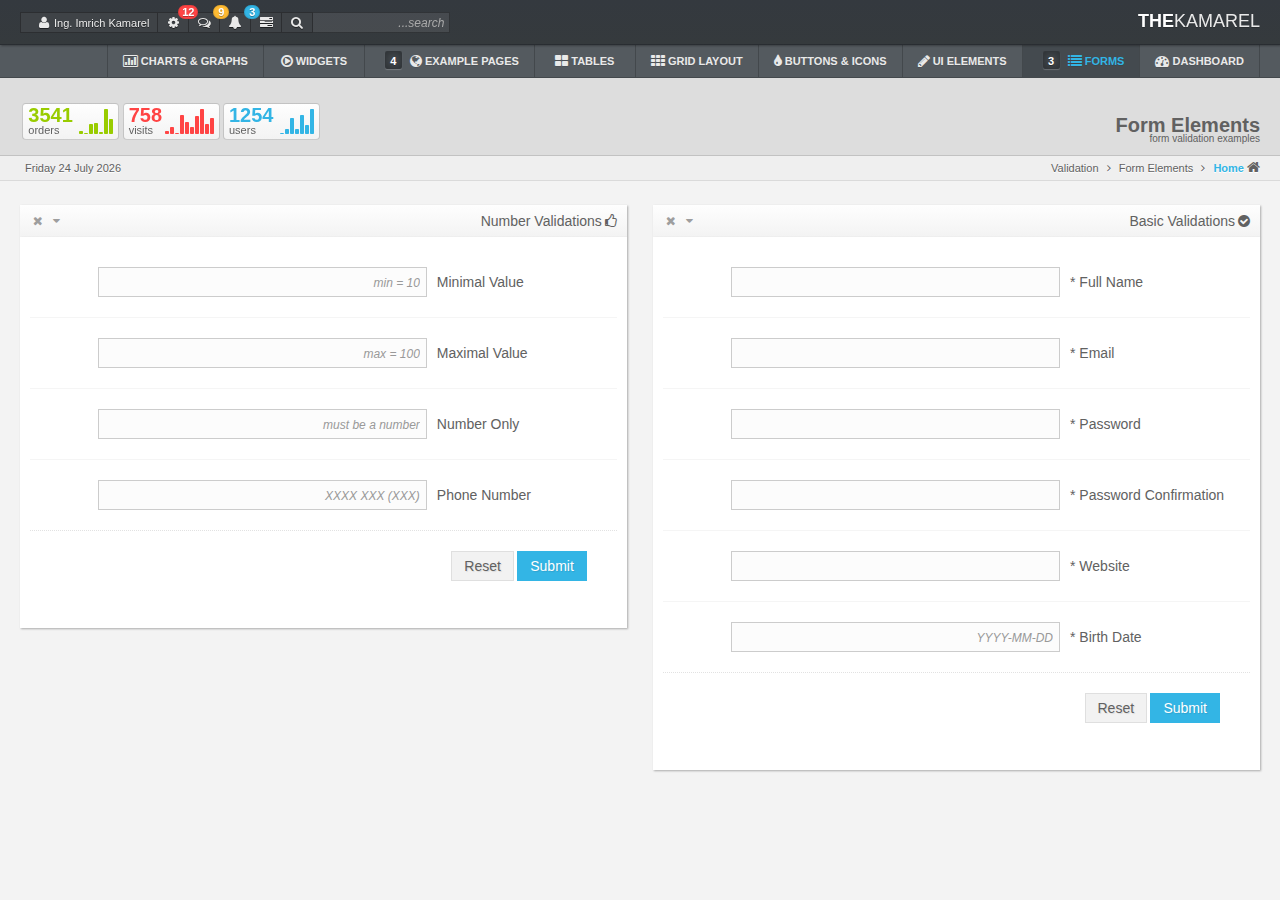
<file: validation-form.html>
<!DOCTYPE html>
<!--[if lt IE 7]>      <html class="no-js lt-ie9 lt-ie8 lt-ie7"> <![endif]-->
<!--[if IE 7]>         <html class="no-js lt-ie9 lt-ie8"> <![endif]-->
<!--[if IE 8]>         <html class="no-js lt-ie9"> <![endif]-->
<!--[if gt IE 8]><!--> <html class="no-js"> <!--<![endif]-->
    <head>
        <meta charset="utf-8">
        <!--[if IE]><meta http-equiv='X-UA-Compatible' content='IE=edge,chrome=1'><![endif]-->
        <title></title>
        <meta name="description" content="">
        <meta name="viewport" content="width=device-width, initial-scale=1.0">
        <link rel="stylesheet" href="css/bootstrap-responsive.min.css">

        <link rel="stylesheet" href="css/styles.css">

    </head>
    <body class="validationForm">
        <!--[if lt IE 7]>
            <p class="chromeframe">You are using an <strong>outdated</strong> browser. Please <a href="http://browsehappy.com/">upgrade your browser</a> or <a href="http://www.google.com/chromeframe/?redirect=true">activate Google Chrome Frame</a> to improve your experience.</p>
        <![endif]-->

        <!-- ==================== TOP MENU ==================== -->
        <div class="navbar navbar-inverse navbar-fixed-top">
            <div class="navbar-inner">
                <div class="container-fluid">
                    <a class="brand" href="#"><strong class="brandBold">THE</strong>KAMAREL</a>
                    <div class="nav pull-left">
                        <form class="navbar-form">
                            <div class="input-append">
                                <input class="inp-mini inp-dark span2" type="text" placeholder="search...">
                                <span class="add-on add-on-first add-on-mini add-on-dark" id="search"><i class="icon-search"></i></span>
                                <div class="collapsibleContent">
                                    <a href="#tasksContent" class="sidebar"><span class="add-on add-on-middle add-on-mini add-on-dark" id="tasks"><i class="icon-tasks"></i><span class="notifyCircle cyan">3</span></span></a>
                                    <a href="#notificationsContent" class="sidebar"><span class="add-on add-on-middle add-on-mini add-on-dark" id="notifications"><i class="icon-bell-alt"></i><span class="notifyCircle orange">9</span></span></a>
                                    <a href="#messagesContent" class="sidebar"><span class="add-on add-on-middle add-on-mini add-on-dark" id="messages"><i class="icon-comments-alt"></i><span class="notifyCircle red">12</span></span></a>
                                    <a href="#settingsContent" class="sidebar"><span class="add-on add-on-middle add-on-mini add-on-dark" id="settings"><i class="icon-cog"></i></span></a>
                                    <a href="#profileContent" class="sidebar"><span class="add-on add-on-mini add-on-dark" id="profile"><i class="icon-user"></i><span class="username">Ing. Imrich Kamarel</span></span></a>
                                </div>
                                <a href="#collapsedSidebarContent" class="collapseHolder sidebar"><span class="add-on add-on-mini add-on-dark"><i class="icon-sort-down"></i></span></a>
                            </div>
                        </form>
                    </div><!--/.nav-collapse -->
                </div>
            </div>
        </div>
        <!-- ==================== END OF TOP MENU ==================== -->

        <!-- ==================== SIDEBAR ==================== -->
        <div class="hiddenContent">
            <!-- ==================== SIDEBAR COLLAPSED ==================== -->
            <div id="collapsedSidebarContent">
                <div class="sidebarDivider"></div>
                <div class="sidebarContent">
                    <ul class="collapsedSidebarMenu">
                        <li><a href="#tasksContent" class="sidebar">Tasks <div class="notifyCircle cyan">3</div><i class="icon-chevron-sign-left"></i></a></li>
                        <li><a href="#notificationsContent" class="sidebar">Notifications <div class="notifyCircle orange">9</div><i class="icon-chevron-sign-left"></i></a></li>
                        <li><a href="#messagesContent" class="sidebar">Messages <div class="notifyCircle red">12</div><i class="icon-chevron-sign-left"></i></a></li>
                        <li><a href="#settingsContent" class="sidebar">Settings<i class="icon-chevron-sign-left"></i></a></li>
                        <li><a href="#profileContent" class="sidebar">Ing. Imrich Kamarel<i class="icon-chevron-sign-left"></i></a></li>
                        <li class="sublevel"><a href="#">edit profile<i class="icon-user"></i></a></li>
                        <li class="sublevel"><a href="#">change password<i class="icon-lock"></i></a></li>
                        <li class="sublevel"><a href="#">logout<i class="icon-off"></i></a></li>
                    </ul>
                </div>   
            </div>
            <!-- ==================== END OF SIDEBAR COLLAPSED ==================== -->
            <!-- ==================== SIDEBAR TASKS ==================== -->
            <div id="tasksContent">
                <div class="sidebarDivider"></div>
                <div class="sidebarContent">
                    <a href="#collapsedSidebarContent" class="showCollapsedSidebarMenu"><i class="icon-chevron-sign-right"></i><h1> Tasks</h1></a>
                    <h1>Tasks</h1>
                    <div class="sidebarInfo">
                        <div class="progressTasks"><span class="label">11</span> tasks in progress</div>
                        <div class="newTasks"><span class="label cyan">3</span> new tasks</div>
                    </div>
                    <ul class="tasksList">
                        <li class="new">
                            <h3>Update database</h3>
                            <span class="taskProgress">0%</span>
                            <div class="progress progress-striped active">
                              <div class="bar"></div>
                            </div>
                            <div class="appendedTags">
                                <div class="tag priority red">High priority</div>
                                <div class="tag status cyan">New task</div>
                            </div>    
                        </li>
                        <li class="new">
                            <h3>Clean CSS</h3>
                            <span class="taskProgress">0%</span>
                            <div class="progress progress-striped active">
                              <div class="bar"></div>
                            </div>
                            <div class="appendedTags">
                                <div class="tag priority orange">Normal priority</div>
                                <div class="tag status cyan">New task</div>
                            </div>  
                        </li> 
                        <li class="new">
                            <h3>Clean JavaScript</h3>
                            <span class="taskProgress">0%</span>
                            <div class="progress progress-striped active">
                              <div class="bar"></div>
                            </div>
                            <div class="appendedTags">
                                <div class="tag priority green">Low priority</div>
                                <div class="tag status cyan">New task</div>
                            </div> 
                        </li> 
                        <li>
                            <h3>Make a backup</h3>
                            <span class="taskProgress">75%</span>
                            <div class="progress progress-striped active">
                              <div class="bar" style="width: 75%;"></div>
                            </div>
                            <div class="appendedTags">
                                <div class="tag priority green">Low priority</div>
                            </div> 
                        </li> 
                        <li>
                            <h3>Clean HTML</h3>
                            <span class="taskProgress">50%</span>
                            <div class="progress progress-striped active">
                              <div class="bar" style="width: 50%;"></div>
                            </div>
                            <div class="appendedTags">
                                <div class="tag priority red">High priority</div>
                            </div> 
                        </li> 
                        <li>
                            <h3>Make a coffee</h3>
                            <span class="taskProgress">25%</span>
                            <div class="progress progress-striped active">
                              <div class="bar" style="width: 25%;"></div>
                            </div>
                            <div class="appendedTags">
                                <div class="tag priority orange">Normal priority</div>
                            </div> 
                        </li> 
                        <li>
                            <h3>THEKAMAREL project</h3>
                            <span class="taskProgress">100%</span>
                            <div class="progress progress-striped">
                              <div class="bar" style="width: 100%;"></div>
                            </div>
                            <div class="appendedTags">
                                <div class="tag priority red">High priority</div>
                                <div class="tag status grey">Finished task</div>
                            </div> 
                        </li>   
                    </ul>
                    <button class="btn btn-primary">View all</button>
                </div>   
            </div>
            <!-- ==================== END OF SIDEBAR TASKS ==================== -->

            <!-- ==================== SIDEBAR NOTIFICATIONS ==================== -->
            <div id="notificationsContent">
                <div class="sidebarDivider"></div>
                <div class="sidebarContent">
                    <a href="#collapsedSidebarContent" class="showCollapsedSidebarMenu"><i class="icon-chevron-sign-right"></i><h1> Notifications</h1></a>
                    <h1>Notifications</h1>
                    <div class="sidebarInfo">
                        <div><span class="label">32</span> notifications</div>
                        <div><span class="label orange">9</span> new notifications</div>
                    </div>
                    <ul class="notificationsList">
                        <li class="new first">
                            <div><i class="icon-user"></i> New user registered</div>
                            <span class="notificationDate">1 minute ago <span class="pull-left notificationStatus">new</span></span>
                        </li>
                        <li class="new">
                            <div><i class="icon-user"></i> New user registered</div>
                            <span class="notificationDate">3 minutes ago <span class="pull-left notificationStatus">new</span></span>
                        </li>
                        <li class="new">
                            <div><i class="icon-comments"></i> New comment</div>
                            <span class="notificationDate">15 minutes ago <span class="pull-left notificationStatus">new</span></span>
                        </li>
                        <li class="new">
                            <div><i class="icon-shopping-cart"></i> New order</div>
                            <span class="notificationDate">23 minutes ago <span class="pull-left notificationStatus">new</span></span>
                        </li>
                        <li class="new">
                            <div><i class="icon-shopping-cart"></i> Order cancelled</div>
                            <span class="notificationDate">1 hour ago <span class="pull-left notificationStatus">new</span></span>
                        </li>
                        <li class="new">
                            <div><i class="icon-comments"></i> New comment</div>
                            <span class="notificationDate">1 hour ago <span class="pull-left notificationStatus">new</span></span>
                        </li>
                        <li class="new">
                            <div><i class="icon-user"></i> New user registered</div>
                            <span class="notificationDate">3 hours ago <span class="pull-left notificationStatus">new</span></span>
                        </li>
                        <li class="new">
                            <div><i class="icon-user"></i> New user registered</div>
                            <span class="notificationDate">5 hours ago <span class="pull-left notificationStatus">new</span></span>
                        </li>
                        <li class="new">
                            <div><i class="icon-user"></i> User account cancelled</div>
                            <span class="notificationDate">6 hours ago <span class="pull-left notificationStatus">new</span></span>
                        </li>
                        <li>
                            <div><i class="icon-comments"></i> New comment</div>
                            <span class="notificationDate">10 hour ago</span>
                        </li>
                        <li>
                            <div><i class="icon-shopping-cart"></i> New order</div>
                            <span class="notificationDate">23 hours ago</span>
                        </li>
                        <li>
                            <div><i class="icon-comments"></i> New comment</div>
                            <span class="notificationDate">yesterday</span>
                        </li>
                        <li>
                            <div><i class="icon-shopping-cart"></i> New order</div>
                            <span class="notificationDate">yesterday</span>
                        </li>
                        <li>
                            <div><i class="icon-shopping-cart"></i> Order cancelled</div>
                            <span class="notificationDate">yesterday</span>
                        </li>
                        <li>
                            <div><i class="icon-comments"></i> New comment</div>
                            <span class="notificationDate">01.03.2013</span>
                        </li>
                        <li>
                            <div><i class="icon-user"></i> New user registered</div>
                            <span class="notificationDate">01.03.2013</span>
                        </li>
                        <li>
                            <div><i class="icon-user"></i> New user registered</div>
                            <span class="notificationDate">02.03.2013</span>
                        </li>
                        <li>
                            <div><i class="icon-user"></i> User account cancelled</div>
                            <span class="notificationDate">02.03.2013</span>
                        </li>
                        <li>
                            <div><i class="icon-shopping-cart"></i> New order</div>
                            <span class="notificationDate">02.03.2013</span>
                        </li>
                        <li>
                            <div><i class="icon-shopping-cart"></i> Order cancelled</div>
                            <span class="notificationDate">03.03.2013</span>
                        </li>
                    </ul>
                    <button class="btn btn-primary">View all</button>
                </div>      
            </div>
            <!-- ==================== END OF SIDEBAR NOTIFICATIONS ==================== -->

            <!-- ==================== SIDEBAR MESSAGES ==================== -->
            <div id="messagesContent">
                <div class="sidebarDivider"></div>
                <div class="sidebarContent">
                    <a href="#collapsedSidebarContent" class="showCollapsedSidebarMenu"><i class="icon-chevron-sign-right"></i><h1> Messages</h1></a>
                    <h1>Messages</h1>
                    <div class="sidebarInfo">
                        <div><span class="label">128</span> messages</div>
                        <div><span class="label red">12</span> unreaded messages</div>
                    </div>
                    <ul class="messagesList">
                        <li class="unreaded">
                            <div class="messageAvatar"><img src="img/rimmer-avatar.jpg" alt=""></div>
                            <h3>Arnold Karlsberg</h3>
                            <span class="messageDate">05.03.2013 17:55 <span class="pull-left messageStatus">unreaded</span></span> 
                            <div class="messageContent">"Lorem ipsum dolor sit amet, consectetur adipisicing elit, sed do eiusmod tempor incididunt ut labore et dolore magna aliqua. Ut enim ad..."</div>
                        </li>
                        <li class="unreaded">
                            <div class="messageAvatar"><img src="img/homer-avatar.jpg" alt=""></div>
                            <h3>John Doe</h3>
                            <span class="messageDate">05.03.2013 17:55 <span class="pull-left messageStatus">unreaded</span></span> 
                            <div class="messageContent">"Lorem ipsum dolor sit amet, consectetur adipisicing elit, sed do eiusmod tempor incididunt ut labore et dolore magna aliqua. Ut enim ad..."</div>
                        </li>
                        <li class="unreaded">
                            <div class="messageAvatar"><img src="img/peter-avatar.jpg" alt=""></div>
                            <h3>Peter Kay</h3>
                            <span class="messageDate">05.03.2013 17:55 <span class="pull-left messageStatus">unreaded</span></span> 
                            <div class="messageContent">"Lorem ipsum dolor sit amet, consectetur adipisicing elit, sed do eiusmod tempor incididunt ut labore et dolore magna aliqua. Ut enim ad..."</div>
                        </li>
                        <li class="unreaded">
                            <div class="messageAvatar"><img src="img/zoidberg-avatar.jpg" alt=""></div>
                            <h3>George McCain</h3>
                            <span class="messageDate">05.03.2013 17:55 <span class="pull-left messageStatus">unreaded</span></span> 
                            <div class="messageContent">"Lorem ipsum dolor sit amet, consectetur adipisicing elit, sed do eiusmod tempor incididunt ut labore et dolore magna aliqua. Ut enim ad..."</div>
                        </li>
                        <li class="unreaded">
                            <div class="messageAvatar"><img src="img/peter-avatar.jpg" alt=""></div>
                            <h3>Peter Kay</h3>
                            <span class="messageDate">05.03.2013 17:55 <span class="pull-left messageStatus">unreaded</span></span> 
                            <div class="messageContent">"Lorem ipsum dolor sit amet, consectetur adipisicing elit, sed do eiusmod tempor incididunt ut labore et dolore magna aliqua. Ut enim ad..."</div>
                        </li>
                        <li class="unreaded">
                            <div class="messageAvatar"><img src="img/rimmer-avatar.jpg" alt=""></div>
                            <h3>Arnold Karlsberg</h3>
                            <span class="messageDate">05.03.2013 17:55 <span class="pull-left messageStatus">unreaded</span></span> 
                            <div class="messageContent">"Lorem ipsum dolor sit amet, consectetur adipisicing elit, sed do eiusmod tempor incididunt ut labore et dolore magna aliqua. Ut enim ad..."</div>
                        </li>
                    </ul>
                    <button class="btn btn-primary">View all</button>
                </div>  
            </div>
            <!-- ==================== END OF SIDEBAR MESSAGES ==================== -->

            <!-- ==================== SIDEBAR SETTINGS ==================== -->
            <div id="settingsContent">
                <div class="sidebarDivider"></div>
                <div class="sidebarContent">
                    <a href="#collapsedSidebarContent" class="showCollapsedSidebarMenu"><i class="icon-chevron-sign-right"></i><h1> Settings</h1></a>
                    <h1>Settings</h1>
                    <ul class="settingsList">
                        <li>
                            <div class="settingSlider">
                                <i class="icon-leaf"></i><h3> Slider</h3>
                                <div class="sl1"></div>
                            </div>
                        </li>
                        <li>
                            <div class="settingSlider">
                                <i class="icon-leaf"></i><h3> RangeSlider</h3>
                                <div class="sl2"></div>
                            </div>
                        </li>
                        <li>
                            <div class="settingToggler">
                                <i class="icon-leaf"></i><h3> Toggler</h3>
                                <label class="checkbox toggle well" onclick="">
                                    <input id="toggler" type="checkbox" checked />
                                    <span class="slider-selection"></span>
                                    <span class="toggleStatus">
                                        <span><i class="icon-ok toggleOn"></i></span>
                                        <span><i class="icon-remove toggleOff"></i></span>
                                    </span>

                                    <a class="btn btn-primary slide-button"></a>
                                </label>
                            </div>
                        </li>

                        <li class="fontSize">
                            <h2>Font Size</h2>
                            <div class="fontSizeBlock fontSizeSmall active"><span>A</span></div>
                            <div class="fontSizeBlock fontSizeMedium"><span>A</span></div>
                            <div class="fontSizeBlock fontSizeBig"><span>A</span></div>
                        </li>

                        <li class="fontStyle">
                            <h2>Font Style</h2>
                            <div class="fontStyleBlock fontStyleSansSerif active"><span>Aa</span></div>
                            <div class="fontStyleBlock fontStyleSerif"><span>Aa</span></div>
                        </li>

                    </ul>
                </div>
            </div>
            <!-- ==================== END OF SIDEBAR SETTINGS ==================== -->

            <!-- ==================== SIDEBAR PROFILE ==================== -->
            <div id="profileContent">
                <div class="sidebarDivider"></div>
                <div class="sidebarContent">
                    <a href="#collapsedSidebarContent" class="showCollapsedSidebarMenu"><i class="icon-chevron-sign-right"></i><h1> My account</h1></a>
                    <h1>My account</h1>
                    <div class="profileBlock">
                        <div class="profilePhoto">
                            <div class="usernameHolder">Ing. Imrich Kamarel</div>
                        </div>
                        <div class="profileInfo">
                            <p><i class="icon-map-marker"></i> Piestany, SK</p>
                            <p><i class="icon-envelope-alt"></i> ici.kamarel@tattek.com</p>
                            <p><i class="icon-globe"></i> tattek.com</p>
                            <p class="aboutMe">
                                Lorem ipsum dolor sit amet, consectetur adipisicing elit, sed do eiusmod tempor incididunt ut labore et dolore magna aliqua. Ut enim ad minim veniam, quis nostrud exercitation ullamco laboris nisi ut aliquip ex ea commodo consequat.
                            </p>
                        </div>
                        <footer>
                            <div class="profileSettingBlock editProfile"><i class="icon-user"></i>edit profile</div>
                            <div class="profileSettingBlock changePassword"><i class="icon-lock"></i>change password</div>
                            <div class="profileSettingBlock logout"><i class="icon-off"></i>logout</div>
                        </footer>
                    </div>
                </div>
            </div>
            <!-- ==================== END OF SIDEBAR PROFILE ==================== -->

        </div>
        <!-- ==================== END OF SIDEBAR ==================== -->

        <!-- ==================== MAIN MENU ==================== -->
        <div class="mainmenu">
            <div class="container-fluid">
                <ul class="nav">
                    <li class="collapseMenu"><a href="#"><i class="icon-double-angle-right"></i>hide menu<i class="icon-double-angle-left deCollapse"></i></a></li>
                    <li class="divider-vertical firstDivider"></li>
                    <li class="right-side" id="dashboard"><a href="index-2.html"><i class="icon-dashboard"></i> DASHBOARD</a></li>
                    <li class="divider-vertical"></li>
                    <li class="dropdown active">
                        <a class="dropdown-toggle" data-toggle="dropdown" href="#" id="formElements"><i class="icon-list"></i> FORMS <span class="label label-pressed">3</span></a>
                        <ul class="dropdown-menu">
                            <li><a tabindex="-1" href="common-form.html">COMMON ELEMENTS</a></li>
                            <li><a tabindex="-1" href="validation-form.html">VALIDATION</a></li>
                            <li><a tabindex="-1" href="form-wizard.html">WIZARD</a></li>
                        </ul>
                    </li>
                    <li class="divider-vertical"></li>
                    <li id="interfaceElements"><a href="interface.html"><i class="icon-pencil"></i> UI ELEMENTS</a></li>
                    <li class="divider-vertical"></li>
                    <li id="buttonsIcons"><a href="buttons.html"><i class="icon-tint"></i> BUTTONS & ICONS</a></li>
                    <li class="divider-vertical"></li>
                    <li id="gridLayout"><a href="grid.html"><i class="icon-th"></i> GRID LAYOUT</a></li>
                    <li class="divider-vertical"></li>
                    <li id="tables"><a href="tables.html"><i class="icon-th-large"></i> TABLES</a></li>
                    <li class="divider-vertical"></li>
                    <li class="dropdown">
                        <a class="dropdown-toggle" data-toggle="dropdown" href="#" id="samplePages"><i class="icon-globe"></i> EXAMPLE PAGES <span class="label label-pressed">4</span></a>
                        <ul class="dropdown-menu">
                            <li><a tabindex="-1" href="login.html">LOGIN PAGE</a></li>
                            <li><a tabindex="-1" href="calendar.html">CALENDAR</a></li>
                            <li><a tabindex="-1" href="404.html">PAGE 404</a></li>
                            <li><a tabindex="-1" href="gallery.html">GALLERY</a></li>
                        </ul>
                    </li>
                    <li class="divider-vertical"></li>
                    <li><a href="widgets.html" id="widgets"><i class="icon-play-circle"></i> WIDGETS</a></li>
                    <li class="divider-vertical"></li>
                    <li class="left-side" id="chartsGraphs"><a href="charts.html"><i class="icon-bar-chart"></i> CHARTS & GRAPHS </a></li>
                    <li class="divider-vertical"></li>
                </ul>
           </div>
        </div>
        <!-- ==================== END OF MAIN MENU ==================== -->

        <!-- ==================== DROPDOWN MENU FOR MOREOPTIONS ICON (hidden state) ==================== -->
        <ul class="dropdown-menu" id="moreOptionsMenu">
            <li class="dropdown-submenu">
                <a href="#">More options</a>
                <ul class="dropdown-menu">
                    <li><a href="#">Second level link</a></li>
                    <li><a href="#">Second level link</a></li>
                    <li><a href="#">Second level link</a></li>
                    <li><a href="#">Second level link</a></li>
                    <li><a href="#">Second level link</a></li>
                </ul>
            </li>
            <li><a href="#">Another action</a></li>
            <li><a href="#">Something else here</a></li>
        </ul>
        <!-- ==================== END OF DROPDOWN MENU ==================== -->

        <!-- ==================== PAGE CONTENT ==================== -->
        <div class="content">

            <!-- ==================== TITLE LINE FOR HEADLINE ==================== -->
            <div class="titleLine">
                <div class="container-fluid">
                    <div class="titleIcon"><i class="icon-check"></i></div>
                    <ul class="titleLineHeading">
                        <li class="heading"><h1>Form Elements</h1></li>
                        <li class="subheading">form validation examples</li>
                    </ul>
                    <ul class="titleLineCharts pull-left">
                        <li>
                            <span class="usersBar">100,235,549,222,639,335,800</span>
                            <h2 class="cyanText">1254<span class="greyText">users</span></h2>
                        </li>
                        <li>
                            <span class="visitsBar">20,35,10,80,52,34,74,99,45,68</span>
                            <h2 class="redText">758<span class="greyText">visits</span></h2>
                        </li>
                        <li>
                            <span class="ordersBar">254,159,480,531,214,984,671</span>
                            <h2 class="greenText">3541<span class="greyText">orders</span></h2>
                        </li>
                    </ul>
                </div>
            </div>
            <!-- ==================== END OF TITLE LINE ==================== -->

            <!-- ==================== BREADCRUMBS / DATETIME ==================== -->
            <ul class="breadcrumb">
                <li><i class="icon-home"></i><a href="index-2.html"> Home</a> <span class="divider"><i class="icon-angle-left"></i></span></li>
                <li>Form Elements <span class="divider"><i class="icon-angle-left"></i></span></li>
                <li class="active">Validation</li>
                <li class="moveDown pull-left">
                    <span class="time"></span>
                    <span class="date"></span>
                </li>     
            </ul>
            <!-- ==================== END OF BREADCRUMBS / DATETIME ==================== -->

            <!-- ==================== WIDGETS CONTAINER ==================== -->
            <div class="container-fluid">

                <!-- ==================== COMMON ELEMENTS ROW ==================== -->
                <div class="row-fluid">
                    <div class="span6">
                        <!-- ==================== TEXT INPUTS HEADLINE ==================== -->
                        <div class="containerHeadline">
                            <i class="icon-ok-sign"></i><h2>Basic Validations</h2>
                            <div class="controlButton pull-left"><i class="icon-remove removeElement"></i></div>
                            <div class="controlButton pull-left"><i class="icon-caret-down minimizeElement"></i></div>
                        </div>
                        <!-- ==================== END OF TEXT INPUTS HEADLINE ==================== -->

                        <!-- ==================== TEXT INPUTS FLOATING BOX ==================== -->
                        <div class="floatingBox">
                            <div class="container-fluid">
                                <form class="form-horizontal contentForm" data-validate="parsley">
                                    <div class="control-group">
                                        <label class="control-label" for="fullname">Full Name *</label>
                                        <div class="controls">
                                          <input type="text" class="span10" id="fullname" name="fullname" data-validation-minlength="0" data-trigger="change" data-required="true" data-minlength="4" />
                                        </div>
                                    </div>
                                    <div class="control-group">
                                        <label class="control-label" for="email">Email *</label>
                                        <div class="controls">
                                           <input type="text" id="email" name="email" data-validation-minlength="0" data-trigger="change" data-required="true" data-type="email" class="span10" data-minlength="3" />
                                        </div>
                                    </div>
                                    <div class="control-group">
                                        <label class="control-label" for="password">Password *</label>
                                        <div class="controls">
                                          <input type="password" id="password" name="password" data-validation-minlength="0" data-trigger="change" data-required="true" data-type="alphanum" data-minlength="6" class="span10">
                                        </div>
                                    </div>
                                    <div class="control-group">
                                        <label class="control-label" for="passwordConf">Password Confirmation *</label>
                                        <div class="controls">
                                          <input type="password" id="passwordConf" name="passwordConf" data-validation-minlength="0" data-trigger="change" data-required="true" data-type="alphanum" data-minlength="6" data-equalto="#password" class="span10">
                                        </div>
                                    </div>
                                    <div class="control-group">
                                        <label class="control-label" for="website">Website *</label>
                                        <div class="controls">
                                          <input type="text" id="website" name="website" class="span10" data-validation-minlength="0" data-trigger="change" data-required="true" data-type="url">
                                        </div>
                                    </div>
                                    <div class="control-group last">
                                        <label class="control-label" for="date">Birth Date *</label>
                                        <div class="controls">
                                          <input type="text" name="date" id="date" data-type="dateIso" data-trigger="change" data-required="true" class="span10" placeholder="YYYY-MM-DD">
                                        </div>
                                    </div>
                                    <div class="formFooter">
                                        <button type="submit" class="btn btn-primary">Submit</button>
                                        <button type="reset" class="btn">Reset</button>
                                    </div>
                                </form>
                            </div>
                        </div>
                        <!-- ==================== END OF TEXT INPUTS FLOATING BOX ==================== -->
                    </div>
                    <div class="span6">
                        <!-- ==================== OTHER ELEMENTS HEADLINE ==================== -->
                        <div class="containerHeadline">
                            <i class="icon-thumbs-up"></i><h2>Number Validations</h2>
                            <div class="controlButton pull-left"><i class="icon-remove removeElement"></i></div>
                            <div class="controlButton pull-left"><i class="icon-caret-down minimizeElement"></i></div>
                        </div>
                        <!-- ==================== END OF OTHER ELEMENTS HEADLINE ==================== -->

                        <!-- ==================== OTHER ELEMENTS FLOATING BOX ==================== -->
                        <div class="floatingBox">
                            <div class="container-fluid">
                                <form class="form-horizontal contentForm" data-validate="parsley">
                                    <div class="control-group">
                                        <label class="control-label" for="minVal">Minimal Value</label>
                                        <div class="controls">
                                          <input type="text" name="minVal" id="minVal" data-validation-minlength="0" data-type="number" data-min="10" data-trigger="change" data-required="true" class="span10" placeholder="min = 10">
                                        </div>
                                    </div> 
                                    <div class="control-group">
                                        <label class="control-label" for="maxVal">Maximal Value</label>
                                        <div class="controls">
                                          <input type="text" name="maxVal" id="maxVal" data-validation-minlength="0" data-type="number" data-max="100" data-trigger="change" data-required="true" class="span10" placeholder="max = 100">
                                        </div>
                                    </div>
                                    <div class="control-group">
                                        <label class="control-label" for="number">Number Only</label>
                                        <div class="controls">
                                          <input type="text" name="number" id="number" data-validation-minlength="0" data-type="number" data-trigger="change" data-required="true" class="span10" placeholder="must be a number">
                                        </div>
                                    </div>  
                                    <div class="control-group last">
                                        <label class="control-label" for="phone">Phone Number</label>
                                        <div class="controls">
                                          <input type="text" name="phone" id="phone" data-validation-minlength="0" data-type="phone" data-trigger="change" data-required="true" class="span10" placeholder="(XXX) XXXX XXX">
                                        </div>
                                    </div> 
                                    <div class="formFooter">
                                        <button type="submit" class="btn btn-primary">Submit</button>
                                        <button type="reset" class="btn">Reset</button>
                                    </div>       
                                </form>
                            </div>
                        </div>
                        <!-- ==================== END OF OTHER ELEMENTS FLOATING BOX ==================== -->
                    </div>
                </div>
                <!-- ==================== END OF COMMON ELEMENTS ROW ==================== -->

            </div>
            <!-- ==================== END OF WIDGETS CONTAINER ==================== -->
        </div>
        <!-- ==================== END OF PAGE CONTENT ==================== -->
        
        <script src="http://ajax.googleapis.com/ajax/libs/jquery/1.9.1/jquery.min.js"></script>
        <script>window.jQuery || document.write('<script src="js/vendor/jquery-1.9.1.min.js"><\/script>')</script>
        <script src="js/vendor/bootstrap-slider.js"></script>                   <!-- bootstrap slider plugin -->
        <script src="js/vendor/jquery.sparkline.min.js"></script>               <!-- small charts plugin -->
        <script src="js/vendor/parsley.min.js"></script>                        <!-- parsley validator plugin -->

        <script src="js/vendor/bootstrap.min.js"></script>
        <script src="js/thekamarel.min.js"></script>                            <!-- main project js file -->

        <script>

        $(function () {


        })


        </script>
    </body>
</html>
</file>
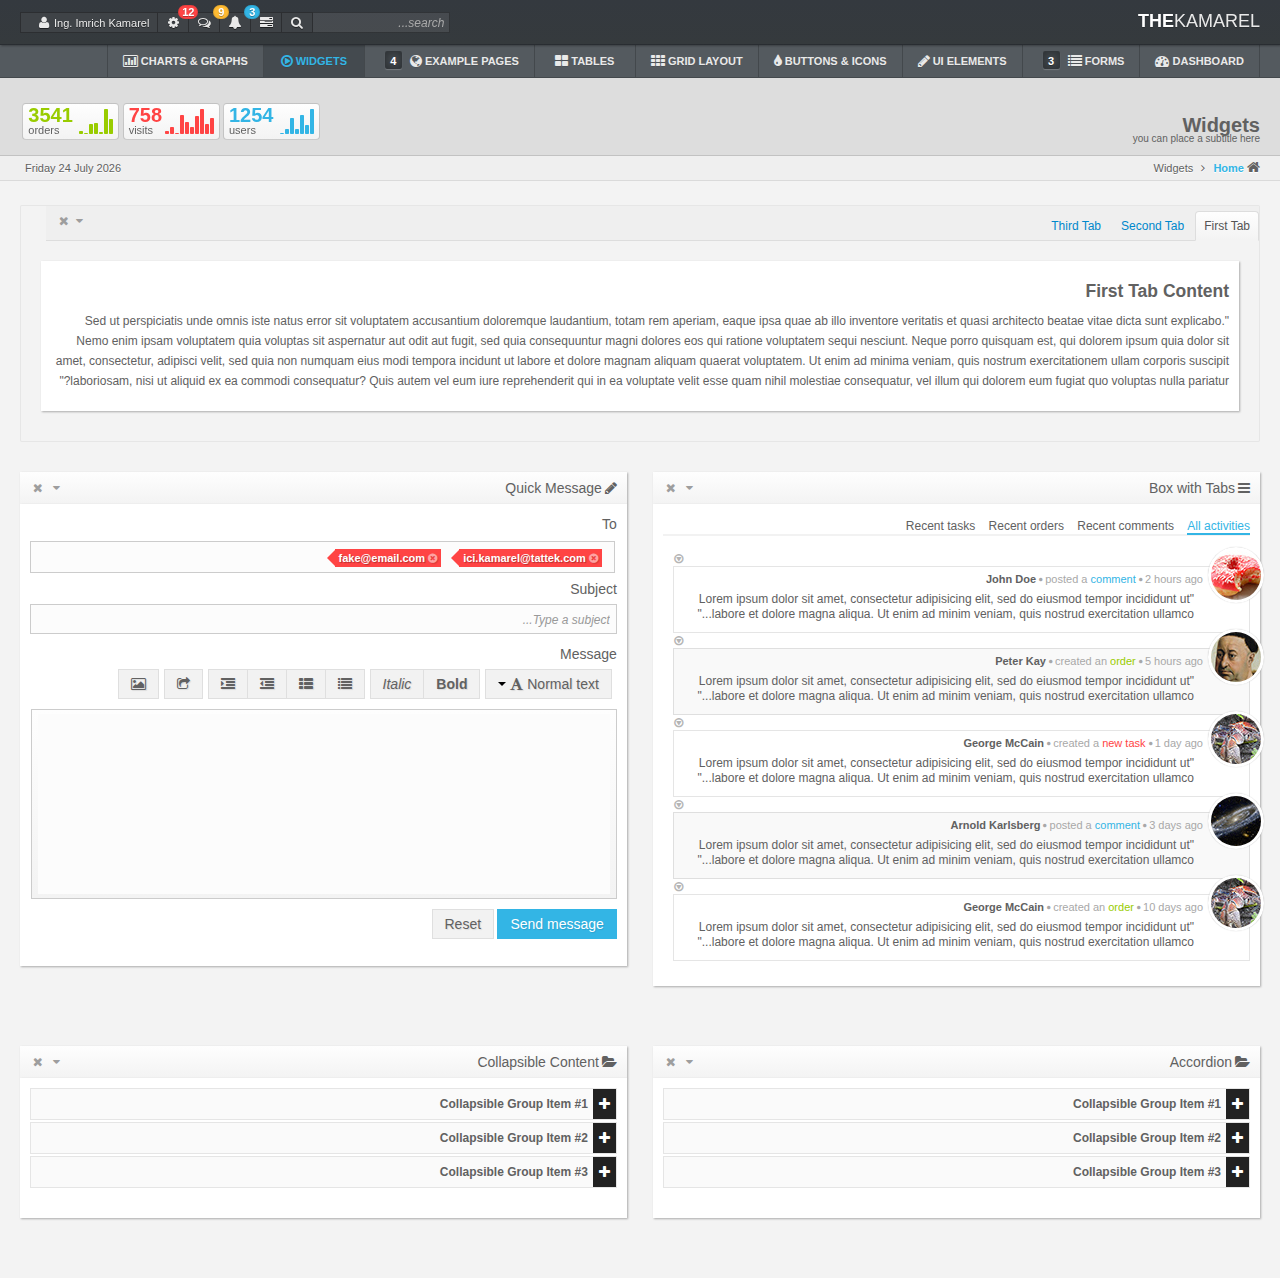
<file: widgets.html>
<!DOCTYPE html>
<!--[if lt IE 7]>      <html class="no-js lt-ie9 lt-ie8 lt-ie7"> <![endif]-->
<!--[if IE 7]>         <html class="no-js lt-ie9 lt-ie8"> <![endif]-->
<!--[if IE 8]>         <html class="no-js lt-ie9"> <![endif]-->
<!--[if gt IE 8]><!--> <html class="no-js"> <!--<![endif]-->
    <head>
        <meta charset="utf-8">
        <!--[if IE]><meta http-equiv='X-UA-Compatible' content='IE=edge,chrome=1'><![endif]-->
        <title></title>
        <meta name="description" content="">
        <meta name="viewport" content="width=device-width, initial-scale=1.0">
        <link rel="stylesheet" href="css/bootstrap-responsive.min.css">

        <link rel="stylesheet" href="css/styles.css">

    </head>
    <body class="widgets">
        <!--[if lt IE 7]>
            <p class="chromeframe">You are using an <strong>outdated</strong> browser. Please <a href="http://browsehappy.com/">upgrade your browser</a> or <a href="http://www.google.com/chromeframe/?redirect=true">activate Google Chrome Frame</a> to improve your experience.</p>
        <![endif]-->

        <!-- ==================== TOP MENU ==================== -->
        <div class="navbar navbar-inverse navbar-fixed-top">
            <div class="navbar-inner">
                <div class="container-fluid">
                    <a class="brand" href="#"><strong class="brandBold">THE</strong>KAMAREL</a>
                    <div class="nav pull-left">
                        <form class="navbar-form">
                            <div class="input-append">
                                <input class="inp-mini inp-dark span2" type="text" placeholder="search...">
                                <span class="add-on add-on-first add-on-mini add-on-dark" id="search"><i class="icon-search"></i></span>
                                <div class="collapsibleContent">
                                    <a href="#tasksContent" class="sidebar"><span class="add-on add-on-middle add-on-mini add-on-dark" id="tasks"><i class="icon-tasks"></i><span class="notifyCircle cyan">3</span></span></a>
                                    <a href="#notificationsContent" class="sidebar"><span class="add-on add-on-middle add-on-mini add-on-dark" id="notifications"><i class="icon-bell-alt"></i><span class="notifyCircle orange">9</span></span></a>
                                    <a href="#messagesContent" class="sidebar"><span class="add-on add-on-middle add-on-mini add-on-dark" id="messages"><i class="icon-comments-alt"></i><span class="notifyCircle red">12</span></span></a>
                                    <a href="#settingsContent" class="sidebar"><span class="add-on add-on-middle add-on-mini add-on-dark" id="settings"><i class="icon-cog"></i></span></a>
                                    <a href="#profileContent" class="sidebar"><span class="add-on add-on-mini add-on-dark" id="profile"><i class="icon-user"></i><span class="username">Ing. Imrich Kamarel</span></span></a>
                                </div>
                                <a href="#collapsedSidebarContent" class="collapseHolder sidebar"><span class="add-on add-on-mini add-on-dark"><i class="icon-sort-down"></i></span></a>
                            </div>
                        </form>
                    </div><!--/.nav-collapse -->
                </div>
            </div>
        </div>
        <!-- ==================== END OF TOP MENU ==================== -->

        <!-- ==================== SIDEBAR ==================== -->
        <div class="hiddenContent">
            <!-- ==================== SIDEBAR COLLAPSED ==================== -->
            <div id="collapsedSidebarContent">
                <div class="sidebarDivider"></div>
                <div class="sidebarContent">
                    <ul class="collapsedSidebarMenu">
                        <li><a href="#tasksContent" class="sidebar">Tasks <div class="notifyCircle cyan">3</div><i class="icon-chevron-sign-left"></i></a></li>
                        <li><a href="#notificationsContent" class="sidebar">Notifications <div class="notifyCircle orange">9</div><i class="icon-chevron-sign-left"></i></a></li>
                        <li><a href="#messagesContent" class="sidebar">Messages <div class="notifyCircle red">12</div><i class="icon-chevron-sign-left"></i></a></li>
                        <li><a href="#settingsContent" class="sidebar">Settings<i class="icon-chevron-sign-left"></i></a></li>
                        <li><a href="#profileContent" class="sidebar">Ing. Imrich Kamarel<i class="icon-chevron-sign-left"></i></a></li>
                        <li class="sublevel"><a href="#">edit profile<i class="icon-user"></i></a></li>
                        <li class="sublevel"><a href="#">change password<i class="icon-lock"></i></a></li>
                        <li class="sublevel"><a href="#">logout<i class="icon-off"></i></a></li>
                    </ul>
                </div>   
            </div>
            <!-- ==================== END OF SIDEBAR COLLAPSED ==================== -->
            <!-- ==================== SIDEBAR TASKS ==================== -->
            <div id="tasksContent">
                <div class="sidebarDivider"></div>
                <div class="sidebarContent">
                    <a href="#collapsedSidebarContent" class="showCollapsedSidebarMenu"><i class="icon-chevron-sign-right"></i><h1> Tasks</h1></a>
                    <h1>Tasks</h1>
                    <div class="sidebarInfo">
                        <div class="progressTasks"><span class="label">11</span> tasks in progress</div>
                        <div class="newTasks"><span class="label cyan">3</span> new tasks</div>
                    </div>
                    <ul class="tasksList">
                        <li class="new">
                            <h3>Update database</h3>
                            <span class="taskProgress">0%</span>
                            <div class="progress progress-striped active">
                              <div class="bar"></div>
                            </div>
                            <div class="appendedTags">
                                <div class="tag priority red">High priority</div>
                                <div class="tag status cyan">New task</div>
                            </div>    
                        </li>
                        <li class="new">
                            <h3>Clean CSS</h3>
                            <span class="taskProgress">0%</span>
                            <div class="progress progress-striped active">
                              <div class="bar"></div>
                            </div>
                            <div class="appendedTags">
                                <div class="tag priority orange">Normal priority</div>
                                <div class="tag status cyan">New task</div>
                            </div>  
                        </li> 
                        <li class="new">
                            <h3>Clean JavaScript</h3>
                            <span class="taskProgress">0%</span>
                            <div class="progress progress-striped active">
                              <div class="bar"></div>
                            </div>
                            <div class="appendedTags">
                                <div class="tag priority green">Low priority</div>
                                <div class="tag status cyan">New task</div>
                            </div> 
                        </li> 
                        <li>
                            <h3>Make a backup</h3>
                            <span class="taskProgress">75%</span>
                            <div class="progress progress-striped active">
                              <div class="bar" style="width: 75%;"></div>
                            </div>
                            <div class="appendedTags">
                                <div class="tag priority green">Low priority</div>
                            </div> 
                        </li> 
                        <li>
                            <h3>Clean HTML</h3>
                            <span class="taskProgress">50%</span>
                            <div class="progress progress-striped active">
                              <div class="bar" style="width: 50%;"></div>
                            </div>
                            <div class="appendedTags">
                                <div class="tag priority red">High priority</div>
                            </div> 
                        </li> 
                        <li>
                            <h3>Make a coffee</h3>
                            <span class="taskProgress">25%</span>
                            <div class="progress progress-striped active">
                              <div class="bar" style="width: 25%;"></div>
                            </div>
                            <div class="appendedTags">
                                <div class="tag priority orange">Normal priority</div>
                            </div> 
                        </li> 
                        <li>
                            <h3>THEKAMAREL project</h3>
                            <span class="taskProgress">100%</span>
                            <div class="progress progress-striped">
                              <div class="bar" style="width: 100%;"></div>
                            </div>
                            <div class="appendedTags">
                                <div class="tag priority red">High priority</div>
                                <div class="tag status grey">Finished task</div>
                            </div> 
                        </li>   
                    </ul>
                    <button class="btn btn-primary">View all</button>
                </div>   
            </div>
            <!-- ==================== END OF SIDEBAR TASKS ==================== -->

            <!-- ==================== SIDEBAR NOTIFICATIONS ==================== -->
            <div id="notificationsContent">
                <div class="sidebarDivider"></div>
                <div class="sidebarContent">
                    <a href="#collapsedSidebarContent" class="showCollapsedSidebarMenu"><i class="icon-chevron-sign-right"></i><h1> Notifications</h1></a>
                    <h1>Notifications</h1>
                    <div class="sidebarInfo">
                        <div><span class="label">32</span> notifications</div>
                        <div><span class="label orange">9</span> new notifications</div>
                    </div>
                    <ul class="notificationsList">
                        <li class="new first">
                            <div><i class="icon-user"></i> New user registered</div>
                            <span class="notificationDate">1 minute ago <span class="pull-left notificationStatus">new</span></span>
                        </li>
                        <li class="new">
                            <div><i class="icon-user"></i> New user registered</div>
                            <span class="notificationDate">3 minutes ago <span class="pull-left notificationStatus">new</span></span>
                        </li>
                        <li class="new">
                            <div><i class="icon-comments"></i> New comment</div>
                            <span class="notificationDate">15 minutes ago <span class="pull-left notificationStatus">new</span></span>
                        </li>
                        <li class="new">
                            <div><i class="icon-shopping-cart"></i> New order</div>
                            <span class="notificationDate">23 minutes ago <span class="pull-left notificationStatus">new</span></span>
                        </li>
                        <li class="new">
                            <div><i class="icon-shopping-cart"></i> Order cancelled</div>
                            <span class="notificationDate">1 hour ago <span class="pull-left notificationStatus">new</span></span>
                        </li>
                        <li class="new">
                            <div><i class="icon-comments"></i> New comment</div>
                            <span class="notificationDate">1 hour ago <span class="pull-left notificationStatus">new</span></span>
                        </li>
                        <li class="new">
                            <div><i class="icon-user"></i> New user registered</div>
                            <span class="notificationDate">3 hours ago <span class="pull-left notificationStatus">new</span></span>
                        </li>
                        <li class="new">
                            <div><i class="icon-user"></i> New user registered</div>
                            <span class="notificationDate">5 hours ago <span class="pull-left notificationStatus">new</span></span>
                        </li>
                        <li class="new">
                            <div><i class="icon-user"></i> User account cancelled</div>
                            <span class="notificationDate">6 hours ago <span class="pull-left notificationStatus">new</span></span>
                        </li>
                        <li>
                            <div><i class="icon-comments"></i> New comment</div>
                            <span class="notificationDate">10 hour ago</span>
                        </li>
                        <li>
                            <div><i class="icon-shopping-cart"></i> New order</div>
                            <span class="notificationDate">23 hours ago</span>
                        </li>
                        <li>
                            <div><i class="icon-comments"></i> New comment</div>
                            <span class="notificationDate">yesterday</span>
                        </li>
                        <li>
                            <div><i class="icon-shopping-cart"></i> New order</div>
                            <span class="notificationDate">yesterday</span>
                        </li>
                        <li>
                            <div><i class="icon-shopping-cart"></i> Order cancelled</div>
                            <span class="notificationDate">yesterday</span>
                        </li>
                        <li>
                            <div><i class="icon-comments"></i> New comment</div>
                            <span class="notificationDate">01.03.2013</span>
                        </li>
                        <li>
                            <div><i class="icon-user"></i> New user registered</div>
                            <span class="notificationDate">01.03.2013</span>
                        </li>
                        <li>
                            <div><i class="icon-user"></i> New user registered</div>
                            <span class="notificationDate">02.03.2013</span>
                        </li>
                        <li>
                            <div><i class="icon-user"></i> User account cancelled</div>
                            <span class="notificationDate">02.03.2013</span>
                        </li>
                        <li>
                            <div><i class="icon-shopping-cart"></i> New order</div>
                            <span class="notificationDate">02.03.2013</span>
                        </li>
                        <li>
                            <div><i class="icon-shopping-cart"></i> Order cancelled</div>
                            <span class="notificationDate">03.03.2013</span>
                        </li>
                    </ul>
                    <button class="btn btn-primary">View all</button>
                </div>      
            </div>
            <!-- ==================== END OF SIDEBAR NOTIFICATIONS ==================== -->

            <!-- ==================== SIDEBAR MESSAGES ==================== -->
            <div id="messagesContent">
                <div class="sidebarDivider"></div>
                <div class="sidebarContent">
                    <a href="#collapsedSidebarContent" class="showCollapsedSidebarMenu"><i class="icon-chevron-sign-right"></i><h1> Messages</h1></a>
                    <h1>Messages</h1>
                    <div class="sidebarInfo">
                        <div><span class="label">128</span> messages</div>
                        <div><span class="label red">12</span> unreaded messages</div>
                    </div>
                    <ul class="messagesList">
                        <li class="unreaded">
                            <div class="messageAvatar"><img src="img/rimmer-avatar.jpg" alt=""></div>
                            <h3>Arnold Karlsberg</h3>
                            <span class="messageDate">05.03.2013 17:55 <span class="pull-left messageStatus">unreaded</span></span> 
                            <div class="messageContent">"Lorem ipsum dolor sit amet, consectetur adipisicing elit, sed do eiusmod tempor incididunt ut labore et dolore magna aliqua. Ut enim ad..."</div>
                        </li>
                        <li class="unreaded">
                            <div class="messageAvatar"><img src="img/homer-avatar.jpg" alt=""></div>
                            <h3>John Doe</h3>
                            <span class="messageDate">05.03.2013 17:55 <span class="pull-left messageStatus">unreaded</span></span> 
                            <div class="messageContent">"Lorem ipsum dolor sit amet, consectetur adipisicing elit, sed do eiusmod tempor incididunt ut labore et dolore magna aliqua. Ut enim ad..."</div>
                        </li>
                        <li class="unreaded">
                            <div class="messageAvatar"><img src="img/peter-avatar.jpg" alt=""></div>
                            <h3>Peter Kay</h3>
                            <span class="messageDate">05.03.2013 17:55 <span class="pull-left messageStatus">unreaded</span></span> 
                            <div class="messageContent">"Lorem ipsum dolor sit amet, consectetur adipisicing elit, sed do eiusmod tempor incididunt ut labore et dolore magna aliqua. Ut enim ad..."</div>
                        </li>
                        <li class="unreaded">
                            <div class="messageAvatar"><img src="img/zoidberg-avatar.jpg" alt=""></div>
                            <h3>George McCain</h3>
                            <span class="messageDate">05.03.2013 17:55 <span class="pull-left messageStatus">unreaded</span></span> 
                            <div class="messageContent">"Lorem ipsum dolor sit amet, consectetur adipisicing elit, sed do eiusmod tempor incididunt ut labore et dolore magna aliqua. Ut enim ad..."</div>
                        </li>
                        <li class="unreaded">
                            <div class="messageAvatar"><img src="img/peter-avatar.jpg" alt=""></div>
                            <h3>Peter Kay</h3>
                            <span class="messageDate">05.03.2013 17:55 <span class="pull-left messageStatus">unreaded</span></span> 
                            <div class="messageContent">"Lorem ipsum dolor sit amet, consectetur adipisicing elit, sed do eiusmod tempor incididunt ut labore et dolore magna aliqua. Ut enim ad..."</div>
                        </li>
                        <li class="unreaded">
                            <div class="messageAvatar"><img src="img/rimmer-avatar.jpg" alt=""></div>
                            <h3>Arnold Karlsberg</h3>
                            <span class="messageDate">05.03.2013 17:55 <span class="pull-left messageStatus">unreaded</span></span> 
                            <div class="messageContent">"Lorem ipsum dolor sit amet, consectetur adipisicing elit, sed do eiusmod tempor incididunt ut labore et dolore magna aliqua. Ut enim ad..."</div>
                        </li>
                    </ul>
                    <button class="btn btn-primary">View all</button>
                </div>  
            </div>
            <!-- ==================== END OF SIDEBAR MESSAGES ==================== -->

            <!-- ==================== SIDEBAR SETTINGS ==================== -->
            <div id="settingsContent">
                <div class="sidebarDivider"></div>
                <div class="sidebarContent">
                    <a href="#collapsedSidebarContent" class="showCollapsedSidebarMenu"><i class="icon-chevron-sign-right"></i><h1> Settings</h1></a>
                    <h1>Settings</h1>
                    <ul class="settingsList">
                        <li>
                            <div class="settingSlider">
                                <i class="icon-leaf"></i><h3> Slider</h3>
                                <div class="sl1"></div>
                            </div>
                        </li>
                        <li>
                            <div class="settingSlider">
                                <i class="icon-leaf"></i><h3> RangeSlider</h3>
                                <div class="sl2"></div>
                            </div>
                        </li>
                        <li>
                            <div class="settingToggler">
                                <i class="icon-leaf"></i><h3> Toggler</h3>
                                <label class="checkbox toggle well" onclick="">
                                    <input id="toggler" type="checkbox" checked />
                                    <span class="slider-selection"></span>
                                    <span class="toggleStatus">
                                        <span><i class="icon-ok toggleOn"></i></span>
                                        <span><i class="icon-remove toggleOff"></i></span>
                                    </span>

                                    <a class="btn btn-primary slide-button"></a>
                                </label>
                            </div>
                        </li>

                        <li class="fontSize">
                            <h2>Font Size</h2>
                            <div class="fontSizeBlock fontSizeSmall active"><span>A</span></div>
                            <div class="fontSizeBlock fontSizeMedium"><span>A</span></div>
                            <div class="fontSizeBlock fontSizeBig"><span>A</span></div>
                        </li>

                        <li class="fontStyle">
                            <h2>Font Style</h2>
                            <div class="fontStyleBlock fontStyleSansSerif active"><span>Aa</span></div>
                            <div class="fontStyleBlock fontStyleSerif"><span>Aa</span></div>
                        </li>

                    </ul>
                </div>
            </div>
            <!-- ==================== END OF SIDEBAR SETTINGS ==================== -->

            <!-- ==================== SIDEBAR PROFILE ==================== -->
            <div id="profileContent">
                <div class="sidebarDivider"></div>
                <div class="sidebarContent">
                    <a href="#collapsedSidebarContent" class="showCollapsedSidebarMenu"><i class="icon-chevron-sign-right"></i><h1> My account</h1></a>
                    <h1>My account</h1>
                    <div class="profileBlock">
                        <div class="profilePhoto">
                            <div class="usernameHolder">Ing. Imrich Kamarel</div>
                        </div>
                        <div class="profileInfo">
                            <p><i class="icon-map-marker"></i> Piestany, SK</p>
                            <p><i class="icon-envelope-alt"></i> ici.kamarel@tattek.com</p>
                            <p><i class="icon-globe"></i> tattek.com</p>
                            <p class="aboutMe">
                                Lorem ipsum dolor sit amet, consectetur adipisicing elit, sed do eiusmod tempor incididunt ut labore et dolore magna aliqua. Ut enim ad minim veniam, quis nostrud exercitation ullamco laboris nisi ut aliquip ex ea commodo consequat.
                            </p>
                        </div>
                        <footer>
                            <div class="profileSettingBlock editProfile"><i class="icon-user"></i>edit profile</div>
                            <div class="profileSettingBlock changePassword"><i class="icon-lock"></i>change password</div>
                            <div class="profileSettingBlock logout"><i class="icon-off"></i>logout</div>
                        </footer>
                    </div>
                </div>
            </div>
            <!-- ==================== END OF SIDEBAR PROFILE ==================== -->

        </div>
        <!-- ==================== END OF SIDEBAR ==================== -->

        <!-- ==================== MAIN MENU ==================== -->
        <div class="mainmenu">
            <div class="container-fluid">
                <ul class="nav">
                    <li class="collapseMenu"><a href="#"><i class="icon-double-angle-right"></i>hide menu<i class="icon-double-angle-left deCollapse"></i></a></li>
                    <li class="divider-vertical firstDivider"></li>
                    <li class="right-side" id="dashboard"><a href="index-2.html"><i class="icon-dashboard"></i> DASHBOARD</a></li>
                    <li class="divider-vertical"></li>
                    <li class="dropdown">
                        <a class="dropdown-toggle" data-toggle="dropdown" href="#" id="formElements"><i class="icon-list"></i> FORMS <span class="label label-pressed">3</span></a>
                        <ul class="dropdown-menu">
                            <li><a tabindex="-1" href="common-form.html">COMMON ELEMENTS</a></li>
                            <li><a tabindex="-1" href="validation-form.html">VALIDATION</a></li>
                            <li><a tabindex="-1" href="form-wizard.html">WIZARD</a></li>
                        </ul>
                    </li>
                    <li class="divider-vertical"></li>
                    <li id="interfaceElements"><a href="interface.html"><i class="icon-pencil"></i> UI ELEMENTS</a></li>
                    <li class="divider-vertical"></li>
                    <li id="buttonsIcons"><a href="buttons.html"><i class="icon-tint"></i> BUTTONS & ICONS</a></li>
                    <li class="divider-vertical"></li>
                    <li id="gridLayout"><a href="grid.html"><i class="icon-th"></i> GRID LAYOUT</a></li>
                    <li class="divider-vertical"></li>
                    <li id="tables"><a href="tables.html"><i class="icon-th-large"></i> TABLES</a></li>
                    <li class="divider-vertical"></li>
                    <li class="dropdown">
                        <a class="dropdown-toggle" data-toggle="dropdown" href="#" id="samplePages"><i class="icon-globe"></i> EXAMPLE PAGES <span class="label label-pressed">4</span></a>
                        <ul class="dropdown-menu">
                            <li><a tabindex="-1" href="login.html">LOGIN PAGE</a></li>
                            <li><a tabindex="-1" href="calendar.html">CALENDAR</a></li>
                            <li><a tabindex="-1" href="404.html">PAGE 404</a></li>
                            <li><a tabindex="-1" href="gallery.html">GALLERY</a></li>
                        </ul>
                    </li>
                    <li class="divider-vertical"></li>
                    <li class="active"><a href="widgets.html" id="widgets"><i class="icon-play-circle"></i> WIDGETS</a></li>
                    <li class="divider-vertical"></li>
                    <li class="left-side" id="chartsGraphs"><a href="charts.html"><i class="icon-bar-chart"></i> CHARTS & GRAPHS </a></li>
                    <li class="divider-vertical"></li>
                </ul>
           </div>
        </div>
        <!-- ==================== END OF MAIN MENU ==================== -->

        <!-- ==================== DROPDOWN MENU FOR MOREOPTIONS ICON (hidden state) ==================== -->
        <ul class="dropdown-menu" id="moreOptionsMenu">
            <li class="dropdown-submenu">
                <a href="#">More options</a>
                <ul class="dropdown-menu">
                    <li><a href="#">Second level link</a></li>
                    <li><a href="#">Second level link</a></li>
                    <li><a href="#">Second level link</a></li>
                    <li><a href="#">Second level link</a></li>
                    <li><a href="#">Second level link</a></li>
                </ul>
            </li>
            <li><a href="#">Another action</a></li>
            <li><a href="#">Something else here</a></li>
        </ul>
        <!-- ==================== END OF DROPDOWN MENU ==================== -->

        <!-- ==================== PAGE CONTENT ==================== -->
        <div class="content">

            <!-- ==================== TITLE LINE FOR HEADLINE ==================== -->
            <div class="titleLine">
                <div class="container-fluid">
                    <div class="titleIcon"><i class="icon-play-circle"></i></div>
                    <ul class="titleLineHeading">
                        <li class="heading"><h1>Widgets</h1></li>
                        <li class="subheading">you can place a subtitle here</li>
                    </ul>
                    <ul class="titleLineCharts pull-left">
                        <li>
                            <span class="usersBar">100,235,549,222,639,335,800</span>
                            <h2 class="cyanText">1254<span class="greyText">users</span></h2>
                        </li>
                        <li>
                            <span class="visitsBar">20,35,10,80,52,34,74,99,45,68</span>
                            <h2 class="redText">758<span class="greyText">visits</span></h2>
                        </li>
                        <li>
                            <span class="ordersBar">254,159,480,531,214,984,671</span>
                            <h2 class="greenText">3541<span class="greyText">orders</span></h2>
                        </li>
                    </ul>
                </div>
            </div>
            <!-- ==================== END OF TITLE LINE ==================== -->

            <!-- ==================== BREADCRUMBS / DATETIME ==================== -->
            <ul class="breadcrumb">
                <li><i class="icon-home"></i><a href="index-2.html"> Home</a> <span class="divider"><i class="icon-angle-left"></i></span></li>
                <li class="active">Widgets</li>
                <li class="moveDown pull-left">
                    <span class="time"></span>
                    <span class="date"></span>
                </li>   
            </ul>
            <!-- ==================== END OF BREADCRUMBS / DATETIME ==================== -->

            <!-- ==================== WIDGETS CONTAINER ==================== -->
            <div class="container-fluid">
                <!-- ==================== TAB ROW ==================== -->
                <div class="row-fluid">
                    <div class="span12 tabContainer">
                        <!-- ==================== TAB NAVIGATION ==================== -->
                        <ul class="nav nav-tabs">
                            <li class="active">
                                <a href="#firstTab">First Tab</a>
                            </li>
                            <li><a href="#secondTab">Second Tab</a></li>
                            <li><a href="#thirdTab">Third Tab</a></li>
                            <li class="controlButton pull-left"><i class="icon-remove removeElement"></i></li>
                            <li class="controlButton pull-left"><i class="icon-caret-down minimizeElement"></i></li>
                        </ul>
                        <!-- ==================== END OF TAB NAVIGATIION ==================== -->

                        <div class="container-fluid">
                            <!-- ==================== FIRST TAB CONTENT ==================== -->
                            <div class="tabContent" id="firstTab">
                               <div class="floatingBox span12">
                                    <div class="container-fluid">
                                        <h4>First Tab Content</h4>
                                        <p>
                                           "Sed ut perspiciatis unde omnis iste natus error sit voluptatem accusantium doloremque laudantium, totam rem aperiam, eaque ipsa quae ab illo inventore veritatis et quasi architecto beatae vitae dicta sunt explicabo. Nemo enim ipsam voluptatem quia voluptas sit aspernatur aut odit aut fugit, sed quia consequuntur magni dolores eos qui ratione voluptatem sequi nesciunt. Neque porro quisquam est, qui dolorem ipsum quia dolor sit amet, consectetur, adipisci velit, sed quia non numquam eius modi tempora incidunt ut labore et dolore magnam aliquam quaerat voluptatem. Ut enim ad minima veniam, quis nostrum exercitationem ullam corporis suscipit laboriosam, nisi ut aliquid ex ea commodi consequatur? Quis autem vel eum iure reprehenderit qui in ea voluptate velit esse quam nihil molestiae consequatur, vel illum qui dolorem eum fugiat quo voluptas nulla pariatur?"
                                        </p>
                                    </div>    
                               </div>
                            </div>
                            <!-- ==================== END OF FIRST TAB CONTENT ==================== -->

                            <!-- ==================== SECOND TAB CONTENT ==================== -->
                            <div class="tabContent" id="secondTab" style="display: none">
                                <div class="floatingBox span6">
                                    <div class="container-fluid">
                                        <h4>Second Tab Content</h4>
                                        <p>
                                           "Sed ut perspiciatis unde omnis iste natus error sit voluptatem accusantium doloremque laudantium, totam rem aperiam, eaque ipsa quae ab illo inventore veritatis et quasi architecto beatae vitae dicta sunt explicabo. Nemo enim ipsam voluptatem quia voluptas sit aspernatur aut odit aut fugit, sed quia consequuntur magni dolores eos qui ratione voluptatem sequi nesciunt. Neque porro quisquam est, qui dolorem ipsum quia dolor sit amet, consectetur, adipisci velit, sed quia non numquam eius modi tempora incidunt ut labore et dolore magnam aliquam quaerat voluptatem. Ut enim ad minima veniam, quis nostrum exercitationem ullam corporis suscipit laboriosam, nisi ut aliquid ex ea commodi consequatur? Quis autem vel eum iure reprehenderit qui in ea voluptate velit esse quam nihil molestiae consequatur, vel illum qui dolorem eum fugiat quo voluptas nulla pariatur?"
                                        </p>
                                    </div>    
                               </div>
                               <div class="floatingBox span6">
                                    <div class="container-fluid">
                                        <h4>Second Tab Content 2</h4>
                                        <p>
                                           "Sed ut perspiciatis unde omnis iste natus error sit voluptatem accusantium doloremque laudantium, totam rem aperiam, eaque ipsa quae ab illo inventore veritatis et quasi architecto beatae vitae dicta sunt explicabo. Nemo enim ipsam voluptatem quia voluptas sit aspernatur aut odit aut fugit, sed quia consequuntur magni dolores eos qui ratione voluptatem sequi nesciunt. Neque porro quisquam est, qui dolorem ipsum quia dolor sit amet, consectetur, adipisci velit, sed quia non numquam eius modi tempora incidunt ut labore et dolore magnam aliquam quaerat voluptatem. Ut enim ad minima veniam, quis nostrum exercitationem ullam corporis suscipit laboriosam, nisi ut aliquid ex ea commodi consequatur? Quis autem vel eum iure reprehenderit qui in ea voluptate velit esse quam nihil molestiae consequatur, vel illum qui dolorem eum fugiat quo voluptas nulla pariatur?"
                                        </p>
                                    </div>    
                               </div>
                            </div>
                            <!-- ==================== END OF SECOND TAB CONTENT ==================== -->

                            <!-- ==================== THIRD TAB CONTENT ==================== -->
                            <div class="tabContent" id="thirdTab" style="display: none">
                                <div class="floatingBox span4">
                                    <div class="container-fluid">
                                        <h4>Third Tab Content</h4>
                                        <p>
                                           "Sed ut perspiciatis unde omnis iste natus error sit voluptatem accusantium doloremque laudantium, totam rem aperiam, eaque ipsa quae ab illo inventore veritatis et quasi architecto beatae vitae dicta sunt explicabo. Nemo enim ipsam voluptatem quia voluptas sit aspernatur aut odit aut fugit, sed quia consequuntur magni dolores eos qui ratione voluptatem sequi nesciunt. Neque porro quisquam est, qui dolorem ipsum quia dolor sit amet, consectetur, adipisci velit, sed quia non numquam eius modi tempora incidunt ut labore et dolore magnam aliquam quaerat voluptatem. Ut enim ad minima veniam, quis nostrum exercitationem ullam corporis suscipit laboriosam, nisi ut aliquid ex ea commodi consequatur? Quis autem vel eum iure reprehenderit qui in ea voluptate velit esse quam nihil molestiae consequatur, vel illum qui dolorem eum fugiat quo voluptas nulla pariatur?"
                                        </p>
                                    </div>    
                               </div>
                               <div class="floatingBox span4">
                                    <div class="container-fluid">
                                        <h4>Third Tab Content 2</h4>
                                        <p>
                                           "Sed ut perspiciatis unde omnis iste natus error sit voluptatem accusantium doloremque laudantium, totam rem aperiam, eaque ipsa quae ab illo inventore veritatis et quasi architecto beatae vitae dicta sunt explicabo. Nemo enim ipsam voluptatem quia voluptas sit aspernatur aut odit aut fugit, sed quia consequuntur magni dolores eos qui ratione voluptatem sequi nesciunt. Neque porro quisquam est, qui dolorem ipsum quia dolor sit amet, consectetur, adipisci velit, sed quia non numquam eius modi tempora incidunt ut labore et dolore magnam aliquam quaerat voluptatem. Ut enim ad minima veniam, quis nostrum exercitationem ullam corporis suscipit laboriosam, nisi ut aliquid ex ea commodi consequatur? Quis autem vel eum iure reprehenderit qui in ea voluptate velit esse quam nihil molestiae consequatur, vel illum qui dolorem eum fugiat quo voluptas nulla pariatur?"
                                        </p>
                                    </div>    
                               </div>
                               <div class="floatingBox span4">
                                    <div class="container-fluid">
                                        <h4>Third Tab Content 3</h4>
                                        <p>
                                           "Sed ut perspiciatis unde omnis iste natus error sit voluptatem accusantium doloremque laudantium, totam rem aperiam, eaque ipsa quae ab illo inventore veritatis et quasi architecto beatae vitae dicta sunt explicabo. Nemo enim ipsam voluptatem quia voluptas sit aspernatur aut odit aut fugit, sed quia consequuntur magni dolores eos qui ratione voluptatem sequi nesciunt. Neque porro quisquam est, qui dolorem ipsum quia dolor sit amet, consectetur, adipisci velit, sed quia non numquam eius modi tempora incidunt ut labore et dolore magnam aliquam quaerat voluptatem. Ut enim ad minima veniam, quis nostrum exercitationem ullam corporis suscipit laboriosam, nisi ut aliquid ex ea commodi consequatur? Quis autem vel eum iure reprehenderit qui in ea voluptate velit esse quam nihil molestiae consequatur, vel illum qui dolorem eum fugiat quo voluptas nulla pariatur?"
                                        </p>
                                    </div>    
                               </div>
                            </div>
                            <!-- ==================== END OF THIRD TAB CONTENT ==================== -->
                        </div>
                    </div>
                </div>
                <!-- ==================== END OF TAB ROW ==================== -->

                <!-- ==================== ACTIVITIES AND QUICK MESSAGE ROW ==================== -->
                <div class="row-fluid">

                    <!-- ==================== ACTIVITIES CONTAINER ==================== -->
                    <div class="span6">
                        <!-- ==================== ACTIVITIES HEADLINE ==================== -->
                        <div class="containerHeadline">
                            <i class="icon-reorder"></i><h2>Box with Tabs</h2>
                            <div class="controlButton pull-left"><i class="icon-remove removeElement"></i></div>
                            <div class="controlButton pull-left"><i class="icon-caret-down minimizeElement"></i></div>
                        </div>
                        <!-- ==================== END OF ACTIVITIES HEADLINE ==================== -->

                        <!-- ==================== ACTIVITIES FLOATING BOX ==================== -->
                        <div class="floatingBox">
                            <div class="container-fluid">
                                <!-- ==================== ACTIVITIES MENU ==================== -->
                                <div class="floatingBoxMenu">
                                    <ul>
                                        <li class="active"><a href="#allActivities">All activities</a></li>
                                        <li><a href="#recentComments">Recent comments</a></li>
                                        <li><a href="#recentOrders">Recent orders</a></li>
                                        <li><a href="#recentTasks">Recent tasks</a></li>
                                    </ul>
                                </div>
                                <!-- ==================== END OF ACTIVITIES MENU ==================== -->

                                <!-- ==================== ALL ACTIVITIES CONTENT ==================== -->
                                <ul class="floatingBoxContainers" id="allActivities">
                                    <li>
                                        <div class="circleAvatar"><img src="img/homer-avatar.jpg" alt=""></div>
                                        <p class="headLine">
                                            <span class="author">John Doe</span>
                                            <i class="icon-circle"></i>
                                            <span>posted a <span class="cyanText">comment</span></span>
                                            <i class="icon-circle"></i>
                                            <span>2 hours ago</span>
                                            <i class="icon-play-circle moreOptions pull-left"></i>
                                        </p>
                                        <p>"Lorem ipsum dolor sit amet, consectetur adipisicing elit, sed do eiusmod tempor incididunt ut labore et dolore magna aliqua. Ut enim ad minim veniam, quis nostrud exercitation ullamco..."</p>
                                    </li>
                                    <li>
                                        <div class="circleAvatar"><img src="img/peter-avatar.jpg" alt=""></div>
                                        <p class="headLine">
                                            <span class="author">Peter Kay</span>
                                            <i class="icon-circle"></i>
                                            <span>created an <span class="greenText">order</span></span>
                                            <i class="icon-circle"></i>
                                            <span>5 hours ago</span>
                                            <i class="icon-play-circle moreOptions pull-left"></i>
                                        </p>
                                        <p>"Lorem ipsum dolor sit amet, consectetur adipisicing elit, sed do eiusmod tempor incididunt ut labore et dolore magna aliqua. Ut enim ad minim veniam, quis nostrud exercitation ullamco..."</p>
                                    </li>
                                    <li>
                                        <div class="circleAvatar"><img src="img/zoidberg-avatar.jpg" alt=""></div>
                                        <p class="headLine">
                                            <span class="author">George McCain</span>
                                            <i class="icon-circle"></i>
                                            <span>created a <span class="redText">new task</span></span>
                                            <i class="icon-circle"></i>
                                            <span>1 day ago</span>
                                            <i class="icon-play-circle moreOptions pull-left"></i>
                                        </p>
                                        <p>"Lorem ipsum dolor sit amet, consectetur adipisicing elit, sed do eiusmod tempor incididunt ut labore et dolore magna aliqua. Ut enim ad minim veniam, quis nostrud exercitation ullamco..."</p>
                                    </li>
                                    <li>
                                        <div class="circleAvatar"><img src="img/rimmer-avatar.jpg" alt=""></div>
                                        <p class="headLine">
                                            <span class="author">Arnold Karlsberg</span>
                                            <i class="icon-circle"></i>
                                            <span>posted a <span class="cyanText">comment</span></span>
                                            <i class="icon-circle"></i>
                                            <span>3 days ago</span>
                                            <i class="icon-play-circle moreOptions pull-left"></i>
                                        </p>
                                        <p>"Lorem ipsum dolor sit amet, consectetur adipisicing elit, sed do eiusmod tempor incididunt ut labore et dolore magna aliqua. Ut enim ad minim veniam, quis nostrud exercitation ullamco..."</p>
                                    </li>
                                    <li>
                                        <div class="circleAvatar"><img src="img/zoidberg-avatar.jpg" alt=""></div>
                                        <p class="headLine">
                                            <span class="author">George McCain</span>
                                            <i class="icon-circle"></i>
                                            <span>created an <span class="greenText">order</span></span>
                                            <i class="icon-circle"></i>
                                            <span>10 days ago</span>
                                            <i class="icon-play-circle moreOptions pull-left"></i>
                                        </p>
                                        <p>"Lorem ipsum dolor sit amet, consectetur adipisicing elit, sed do eiusmod tempor incididunt ut labore et dolore magna aliqua. Ut enim ad minim veniam, quis nostrud exercitation ullamco..."</p>
                                    </li>
                                </ul>
                                <!-- ==================== END OF ALL ACTIVITIES CONTENT ==================== -->

                                <!-- ==================== RECENT COMMENTS CONTENT ==================== -->
                                <ul class="floatingBoxContainers" id="recentComments" style="display:none">
                                    <li>
                                        <div class="circleAvatar"><img src="img/homer-avatar.jpg" alt=""></div>
                                        <p class="headLine">
                                            <span class="author">John Doe</span>
                                            <i class="icon-circle"></i>
                                            <span>posted a <span class="cyanText">comment</span></span>
                                            <i class="icon-circle"></i>
                                            <span>2 hours ago</span>
                                            <i class="icon-play-circle moreOptions pull-left"></i>
                                        </p>
                                        <p>"Lorem ipsum dolor sit amet, consectetur adipisicing elit, sed do eiusmod tempor incididunt ut labore et dolore magna aliqua. Ut enim ad minim veniam, quis nostrud exercitation ullamco..."</p>
                                    </li>
                                    <li>
                                        <div class="circleAvatar"><img src="img/rimmer-avatar.jpg" alt=""></div>
                                        <p class="headLine">
                                            <span class="author">Arnold Karlsberg</span>
                                            <i class="icon-circle"></i>
                                            <span>posted a <span class="cyanText">comment</span></span>
                                            <i class="icon-circle"></i>
                                            <span>3 days ago</span>
                                            <i class="icon-play-circle moreOptions pull-left"></i>
                                        </p>
                                        <p>"Lorem ipsum dolor sit amet, consectetur adipisicing elit, sed do eiusmod tempor incididunt ut labore et dolore magna aliqua. Ut enim ad minim veniam, quis nostrud exercitation ullamco..."</p>
                                    </li>
                                    <li>
                                        <div class="circleAvatar"><img src="img/peter-avatar.jpg" alt=""></div>
                                        <p class="headLine">
                                            <span class="author">Peter Kay</span>
                                            <i class="icon-circle"></i>
                                            <span>posted a <span class="cyanText">comment</span></span>
                                            <i class="icon-circle"></i>
                                            <span>3 days ago</span>
                                            <i class="icon-play-circle moreOptions pull-left"></i>
                                        </p>
                                        <p>"Lorem ipsum dolor sit amet, consectetur adipisicing elit, sed do eiusmod tempor incididunt ut labore et dolore magna aliqua. Ut enim ad minim veniam, quis nostrud exercitation ullamco..."</p>
                                    </li>
                                    <li>
                                        <div class="circleAvatar"><img src="img/zoidberg-avatar.jpg" alt=""></div>
                                        <p class="headLine">
                                            <span class="author">George McCain</span>
                                            <i class="icon-circle"></i>
                                            <span>posted a <span class="cyanText">comment</span></span>
                                            <i class="icon-circle"></i>
                                            <span>5 days ago</span>
                                            <i class="icon-play-circle moreOptions pull-left"></i>
                                        </p>
                                        <p>"Lorem ipsum dolor sit amet, consectetur adipisicing elit, sed do eiusmod tempor incididunt ut labore et dolore magna aliqua. Ut enim ad minim veniam, quis nostrud exercitation ullamco..."</p>
                                    </li>
                                    <li>
                                        <div class="circleAvatar"><img src="img/homer-avatar.jpg" alt=""></div>
                                        <p class="headLine">
                                            <span class="author">John Doe</span>
                                            <i class="icon-circle"></i>
                                            <span>posted a <span class="cyanText">comment</span></span>
                                            <i class="icon-circle"></i>
                                            <span>10 days ago</span>
                                            <i class="icon-play-circle moreOptions pull-left"></i>
                                        </p>
                                        <p>"Lorem ipsum dolor sit amet, consectetur adipisicing elit, sed do eiusmod tempor incididunt ut labore et dolore magna aliqua. Ut enim ad minim veniam, quis nostrud exercitation ullamco..."</p>
                                    </li>
                                </ul>
                                <!-- ==================== END OF RECENT COMMENTS CONTENT ==================== -->

                                <!-- ==================== RECENT ORDERS CONTENT ==================== -->
                                <ul class="floatingBoxContainers" id="recentOrders" style="display:none">
                                    <li>
                                        <div class="circleAvatar"><img src="img/peter-avatar.jpg" alt=""></div>
                                        <p class="headLine">
                                            <span class="author">Peter Kay</span>
                                            <i class="icon-circle"></i>
                                            <span>created an <span class="greenText">order</span></span>
                                            <i class="icon-circle"></i>
                                            <span>5 hours ago</span>
                                            <i class="icon-play-circle moreOptions pull-left"></i>
                                        </p>
                                        <p>"Lorem ipsum dolor sit amet, consectetur adipisicing elit, sed do eiusmod tempor incididunt ut labore et dolore magna aliqua. Ut enim ad minim veniam, quis nostrud exercitation ullamco..."</p>
                                    </li>
                                    <li>
                                        <div class="circleAvatar"><img src="img/zoidberg-avatar.jpg" alt=""></div>
                                        <p class="headLine">
                                            <span class="author">George McCain</span>
                                            <i class="icon-circle"></i>
                                            <span>created an <span class="greenText">order</span></span>
                                            <i class="icon-circle"></i>
                                            <span>10 days ago</span>
                                            <i class="icon-play-circle moreOptions pull-left"></i>
                                        </p>
                                        <p>"Lorem ipsum dolor sit amet, consectetur adipisicing elit, sed do eiusmod tempor incididunt ut labore et dolore magna aliqua. Ut enim ad minim veniam, quis nostrud exercitation ullamco..."</p>
                                    </li>
                                    <li>
                                        <div class="circleAvatar"><img src="img/homer-avatar.jpg" alt=""></div>
                                        <p class="headLine">
                                            <span class="author">John Doe</span>
                                            <i class="icon-circle"></i>
                                            <span>created an <span class="greenText">order</span></span>
                                            <i class="icon-circle"></i>
                                            <span>11 days ago</span>
                                            <i class="icon-play-circle moreOptions pull-left"></i>
                                        </p>
                                        <p>"Lorem ipsum dolor sit amet, consectetur adipisicing elit, sed do eiusmod tempor incididunt ut labore et dolore magna aliqua. Ut enim ad minim veniam, quis nostrud exercitation ullamco..."</p>
                                    </li>
                                    <li>
                                        <div class="circleAvatar"><img src="img/rimmer-avatar.jpg" alt=""></div>
                                        <p class="headLine">
                                            <span class="author">Arnold Karlsberg</span>
                                            <i class="icon-circle"></i>
                                            <span>created an <span class="greenText">order</span></span>
                                            <i class="icon-circle"></i>
                                            <span>12 days ago</span>
                                            <i class="icon-play-circle moreOptions pull-left"></i>
                                        </p>
                                        <p>"Lorem ipsum dolor sit amet, consectetur adipisicing elit, sed do eiusmod tempor incididunt ut labore et dolore magna aliqua. Ut enim ad minim veniam, quis nostrud exercitation ullamco..."</p>
                                    </li>
                                    <li>
                                        <div class="circleAvatar"><img src="img/rimmer-avatar.jpg" alt=""></div>
                                        <p class="headLine">
                                            <span class="author">Arnold Karlsberg</span>
                                            <i class="icon-circle"></i>
                                            <span>created an <span class="greenText">order</span></span>
                                            <i class="icon-circle"></i>
                                            <span>15 days ago</span>
                                            <i class="icon-play-circle moreOptions pull-left"></i>
                                        </p>
                                        <p>"Lorem ipsum dolor sit amet, consectetur adipisicing elit, sed do eiusmod tempor incididunt ut labore et dolore magna aliqua. Ut enim ad minim veniam, quis nostrud exercitation ullamco..."</p>
                                    </li>
                                </ul>
                                <!-- ==================== END OF RECENT ORDERS CONTENT ==================== -->

                                <!-- ==================== RECENT TASKS CONTENT ==================== -->
                                <ul class="floatingBoxContainers" id="recentTasks" style="display:none">
                                    <li>
                                        <div class="circleAvatar"><img src="img/zoidberg-avatar.jpg" alt=""></div>
                                        <p class="headLine">
                                            <span class="author">George McCain</span>
                                            <i class="icon-circle"></i>
                                            <span>created a <span class="redText">new task</span></span>
                                            <i class="icon-circle"></i>
                                            <span>1 day ago</span>
                                            <i class="icon-play-circle moreOptions pull-left"></i>
                                        </p>
                                        <p>"Lorem ipsum dolor sit amet, consectetur adipisicing elit, sed do eiusmod tempor incididunt ut labore et dolore magna aliqua. Ut enim ad minim veniam, quis nostrud exercitation ullamco..."</p>
                                    </li>
                                    <li>
                                        <div class="circleAvatar"><img src="img/rimmer-avatar.jpg" alt=""></div>
                                        <p class="headLine">
                                            <span class="author">Arnold Karlsberg</span>
                                            <i class="icon-circle"></i>
                                            <span>created a <span class="redText">new task</span></span>
                                            <i class="icon-circle"></i>
                                            <span>3 days ago</span>
                                            <i class="icon-play-circle moreOptions pull-left"></i>
                                        </p>
                                        <p>"Lorem ipsum dolor sit amet, consectetur adipisicing elit, sed do eiusmod tempor incididunt ut labore et dolore magna aliqua. Ut enim ad minim veniam, quis nostrud exercitation ullamco..."</p>
                                    </li>
                                    <li>
                                        <div class="circleAvatar"><img src="img/peter-avatar.jpg" alt=""></div>
                                        <p class="headLine">
                                            <span class="author">Peter Kay</span>
                                            <i class="icon-circle"></i>
                                            <span>created a <span class="redText">new task</span></span>
                                            <i class="icon-circle"></i>
                                            <span>5 days ago</span>
                                            <i class="icon-play-circle moreOptions pull-left"></i>
                                        </p>
                                        <p>"Lorem ipsum dolor sit amet, consectetur adipisicing elit, sed do eiusmod tempor incididunt ut labore et dolore magna aliqua. Ut enim ad minim veniam, quis nostrud exercitation ullamco..."</p>
                                    </li>
                                    <li>
                                        <div class="circleAvatar"><img src="img/homer-avatar.jpg" alt=""></div>
                                        <p class="headLine">
                                            <span class="author">John Doe</span>
                                            <i class="icon-circle"></i>
                                            <span>created a <span class="redText">new task</span></span>
                                            <i class="icon-circle"></i>
                                            <span>5 days ago</span>
                                            <i class="icon-play-circle moreOptions pull-left"></i>
                                        </p>
                                        <p>"Lorem ipsum dolor sit amet, consectetur adipisicing elit, sed do eiusmod tempor incididunt ut labore et dolore magna aliqua. Ut enim ad minim veniam, quis nostrud exercitation ullamco..."</p>
                                    </li>
                                    <li>
                                        <div class="circleAvatar"><img src="img/peter-avatar.jpg" alt=""></div>
                                        <p class="headLine">
                                            <span class="author">Peter Kay</span>
                                            <i class="icon-circle"></i>
                                            <span>created a <span class="redText">new task</span></span>
                                            <i class="icon-circle"></i>
                                            <span>7 days ago</span>
                                            <i class="icon-play-circle moreOptions pull-left"></i>
                                        </p>
                                        <p>"Lorem ipsum dolor sit amet, consectetur adipisicing elit, sed do eiusmod tempor incididunt ut labore et dolore magna aliqua. Ut enim ad minim veniam, quis nostrud exercitation ullamco..."</p>
                                    </li>
                                </ul>
                                <!-- ==================== END OF RECENT TASKS CONTENT ==================== -->
                            </div>
                        </div>
                        <!-- ==================== END OF ACTIVITIES FLOATING BOX ==================== -->
                    </div>
                    <!-- ==================== END OF ACTIVITIES CONTAINER ==================== -->

                    <!-- ==================== QUICK MESSAGE CONTAINER ==================== -->
                    <div class="span6">
                        <!-- ==================== QUICK MESSAGE HEADLINE ==================== -->
                        <div class="containerHeadline">
                            <i class="icon-pencil"></i><h2>Quick Message</h2>
                            <div class="controlButton pull-left"><i class="icon-remove removeElement"></i></div>
                            <div class="controlButton pull-left"><i class="icon-caret-down minimizeElement"></i></div>
                        </div>
                        <!-- ==================== END OF QUICK MESSAGE HEADLINE ==================== -->

                        <!-- ==================== QUICK MESSAGE FLOATING BOX ==================== -->
                        <div class="floatingBox">
                            <div class="container-fluid">
                                <form class="contentForm">
                                    <label>To</label>
                                    <div id="recipients" class="span12 tag-list"><div class="tags"></div></div>
                                    <label>Subject</label>
                                    <input type="text" class="span12" id="quickMessageSubject" placeholder="Type a subject...">
                                    <label>Message</label>
                                    <textarea rows="9" id="messageContent"></textarea>
                                    <button type="submit" class="btn btn-primary">Send message</button>
                                    <button type="reset" class="btn">Reset</button>
                                </form>
                            </div>
                        </div>
                        <!-- ==================== END OF QUICK MESSAGE FLOATING BOX ==================== -->
                    </div>
                    <!-- ==================== END OF QUICKMESSAGE CONTAINER ==================== -->

                </div>
                <!-- ==================== END OF ACTIVITIES AND QUICK MESSAGE ROW ==================== -->
                <div class="row-fluid">
                <!-- ==================== ACCORDION CONTAINER ==================== -->
                    <div class="span6">
                        <!-- ==================== ACCORDION HEADLINE ==================== -->
                        <div class="containerHeadline">
                            <i class="icon-folder-open"></i><h2>Accordion</h2>
                            <div class="controlButton pull-left"><i class="icon-remove removeElement"></i></div>
                            <div class="controlButton pull-left"><i class="icon-caret-down minimizeElement"></i></div>
                        </div>
                        <!-- ==================== END OF ACCORDION HEADLINE ==================== -->

                        <!-- ==================== ACCORDION FLOATING BOX ==================== -->
                        <div class="floatingBox">
                            <div class="container-fluid">
                                <div class="accordion" id="accordion">
                                    <div class="accordion-group">
                                        <div class="accordion-heading">
                                            <div class="collapseIconContainer">
                                                <i class="icon-plus"></i>
                                            </div>
                                            <a class="accordion-toggle" data-toggle="collapse" data-parent="#accordion" href="#collapseOne">
                                                Collapsible Group Item #1
                                            </a>
                                        </div>
                                        <div id="collapseOne" class="accordion-body collapse">
                                            <div class="accordion-inner">
                                                "Lorem ipsum dolor sit amet, consectetur adipisicing elit, sed do eiusmod tempor incididunt ut labore et dolore magna aliqua. Ut enim ad minim veniam, quis nostrud exercitation ullamco laboris nisi ut aliquip ex ea commodo consequat. Duis aute irure dolor in reprehenderit in voluptate velit esse cillum dolore eu fugiat nulla pariatur. Excepteur sint occaecat cupidatat non proident, sunt in culpa qui officia deserunt mollit anim id est laborum."
                                            </div>
                                        </div>
                                    </div>
                                    <div class="accordion-group">
                                        <div class="accordion-heading">
                                            <div class="collapseIconContainer">
                                                <i class="icon-plus"></i>
                                            </div>
                                            <a class="accordion-toggle" data-toggle="collapse" data-parent="#accordion" href="#collapseTwo">
                                                Collapsible Group Item #2
                                            </a>
                                        </div>
                                        <div id="collapseTwo" class="accordion-body collapse">
                                            <div class="accordion-inner">
                                                "Lorem ipsum dolor sit amet, consectetur adipisicing elit, sed do eiusmod tempor incididunt ut labore et dolore magna aliqua. Ut enim ad minim veniam, quis nostrud exercitation ullamco laboris nisi ut aliquip ex ea commodo consequat. Duis aute irure dolor in reprehenderit in voluptate velit esse cillum dolore eu fugiat nulla pariatur. Excepteur sint occaecat cupidatat non proident, sunt in culpa qui officia deserunt mollit anim id est laborum."
                                            </div>
                                        </div>
                                    </div>
                                    <div class="accordion-group">
                                        <div class="accordion-heading">
                                            <div class="collapseIconContainer">
                                                <i class="icon-plus"></i>
                                            </div>
                                            <a class="accordion-toggle" data-toggle="collapse" data-parent="#accordion" href="#collapseThree">
                                                Collapsible Group Item #3
                                            </a>
                                        </div>
                                        <div id="collapseThree" class="accordion-body collapse">
                                            <div class="accordion-inner">
                                                "Lorem ipsum dolor sit amet, consectetur adipisicing elit, sed do eiusmod tempor incididunt ut labore et dolore magna aliqua. Ut enim ad minim veniam, quis nostrud exercitation ullamco laboris nisi ut aliquip ex ea commodo consequat. Duis aute irure dolor in reprehenderit in voluptate velit esse cillum dolore eu fugiat nulla pariatur. Excepteur sint occaecat cupidatat non proident, sunt in culpa qui officia deserunt mollit anim id est laborum."
                                            </div>
                                        </div>
                                    </div>
                                </div>    
                            </div>
                        </div>
                        <!-- ==================== END OF ACCORDION FLOATING BOX ==================== -->
                    </div>
                    <!-- ==================== END OF ACCORDION CONTAINER ==================== -->
                    <!-- ==================== COLLAPSIBLE CONTENT CONTAINER ==================== -->
                    <div class="span6">
                        <!-- ==================== COLLAPSIBLE CONTENT HEADLINE ==================== -->
                        <div class="containerHeadline">
                            <i class="icon-folder-open"></i><h2>Collapsible Content</h2>
                            <div class="controlButton pull-left"><i class="icon-remove removeElement"></i></div>
                            <div class="controlButton pull-left"><i class="icon-caret-down minimizeElement"></i></div>
                        </div>
                        <!-- ==================== END OF COLLAPSIBLE CONTENT HEADLINE ==================== -->

                        <!-- ==================== COLLAPSIBLE CONTENT FLOATING BOX ==================== -->
                        <div class="floatingBox">
                            <div class="container-fluid">
                                <div class="accordion multi" id="multiAccordion">
                                    <div class="accordion-group">
                                        <div class="accordion-heading">
                                            <div class="collapseIconContainer">
                                                <i class="icon-plus"></i>
                                            </div>
                                            <a class="accordion-toggle" href="#collapseFour">
                                                Collapsible Group Item #1
                                            </a>
                                        </div>
                                        <div id="collapseFour" class="accordion-body collapse">
                                            <div class="accordion-inner">
                                                "Lorem ipsum dolor sit amet, consectetur adipisicing elit, sed do eiusmod tempor incididunt ut labore et dolore magna aliqua. Ut enim ad minim veniam, quis nostrud exercitation ullamco laboris nisi ut aliquip ex ea commodo consequat. Duis aute irure dolor in reprehenderit in voluptate velit esse cillum dolore eu fugiat nulla pariatur. Excepteur sint occaecat cupidatat non proident, sunt in culpa qui officia deserunt mollit anim id est laborum."
                                            </div>
                                        </div>
                                    </div>
                                    <div class="accordion-group">
                                        <div class="accordion-heading">
                                            <div class="collapseIconContainer">
                                                <i class="icon-plus"></i>
                                            </div>
                                            <a class="accordion-toggle" href="#collapseFive">
                                                Collapsible Group Item #2
                                            </a>
                                        </div>
                                        <div id="collapseFive" class="accordion-body collapse">
                                            <div class="accordion-inner">
                                                "Lorem ipsum dolor sit amet, consectetur adipisicing elit, sed do eiusmod tempor incididunt ut labore et dolore magna aliqua. Ut enim ad minim veniam, quis nostrud exercitation ullamco laboris nisi ut aliquip ex ea commodo consequat. Duis aute irure dolor in reprehenderit in voluptate velit esse cillum dolore eu fugiat nulla pariatur. Excepteur sint occaecat cupidatat non proident, sunt in culpa qui officia deserunt mollit anim id est laborum."
                                            </div>
                                        </div>
                                    </div>
                                    <div class="accordion-group">
                                        <div class="accordion-heading">
                                            <div class="collapseIconContainer">
                                                <i class="icon-plus"></i>
                                            </div>
                                            <a class="accordion-toggle" href="#collapseSix">
                                                Collapsible Group Item #3
                                            </a>
                                        </div>
                                        <div id="collapseSix" class="accordion-body collapse">
                                            <div class="accordion-inner">
                                                "Lorem ipsum dolor sit amet, consectetur adipisicing elit, sed do eiusmod tempor incididunt ut labore et dolore magna aliqua. Ut enim ad minim veniam, quis nostrud exercitation ullamco laboris nisi ut aliquip ex ea commodo consequat. Duis aute irure dolor in reprehenderit in voluptate velit esse cillum dolore eu fugiat nulla pariatur. Excepteur sint occaecat cupidatat non proident, sunt in culpa qui officia deserunt mollit anim id est laborum."
                                            </div>
                                        </div>
                                    </div>
                                </div>     
                            </div>
                        </div>
                        <!-- ==================== END OF COLLAPSIBLE CONTENT FLOATING BOX ==================== -->
                    </div>
                    <!-- ==================== END OF COLLAPSIBLE CONTENT CONTAINER ==================== -->
                </div>
            </div>
            <!-- ==================== END OF WIDGETS CONTAINER ==================== -->
        </div>
        <!-- ==================== END OF PAGE CONTENT ==================== -->
        
        <script src="http://ajax.googleapis.com/ajax/libs/jquery/1.9.1/jquery.min.js"></script>
        <script>window.jQuery || document.write('<script src="js/vendor/jquery-1.9.1.min.js"><\/script>')</script>
        <script src="js/vendor/bootstrap-slider.js"></script>                   <!-- bootstrap slider plugin -->
        <script src="js/vendor/jquery.sparkline.min.js"></script>               <!-- small charts plugin -->
        <script src="js/vendor/wysihtml5-0.3.0_rc2.min.js"></script>            <!-- wysiwyg plugin -->
        <script src="js/vendor/bootstrap-wysihtml5-0.0.2.min.js"></script>      <!-- wysiwyg plugin / bootstrap extension -->
        <script src="js/vendor/bootstrap-tags.js"></script>                     <!-- multivalue input tags -->

        <script src="js/vendor/bootstrap.min.js"></script>
        <script src="js/thekamarel.min.js"></script>                            <!-- main project js file -->

        <script>

        $(function () {

            $('#accordion .accordion-heading').click(function() {

                var $previous = $( '#accordion .accordion-heading.active' );

                $previous.removeClass('active').find('i').removeClass('icon-minus').addClass('icon-plus');
                $(this).stop().addClass('active').find('i').removeClass('icon-plus').addClass('icon-minus');

                if($(this).hasClass('active')) {
                    $previous.removeClass('active').find('i').removeClass('icon-minus').addClass('icon-plus');
                }

            });

            $('#multiAccordion .accordion-heading').click(function() {

                var href = $(this).find('a').attr('href');

                if($(this).hasClass('active')) {
                    $(this).removeClass('active').find('i').removeClass('icon-minus').addClass('icon-plus');
                    $(this).next().animate({height: '0px'}, 100);   
                }

                else {
                    $(this).addClass('active').find('i').removeClass('icon-plus').addClass('icon-minus');
                    $(this).next().animate({height: $(href)[0].scrollHeight+'px'}, 100);   
                }

            });

        })


        </script>
    </body>
</html>
</file>
<file: css/fullcalendar/fullcalendar.css>
/*!
 * FullCalendar v1.6.1 Stylesheet
 * Docs & License: http://arshaw.com/fullcalendar/
 * (c) 2013 Adam Shaw
 */


.fc {
	direction: rtl;
	text-align: right;
	}
	
.fc table {
	border-collapse: collapse;
	border-spacing: 0;
	}
	
html .fc,
.fc table {
	font-size: 1em;
	}
	
.fc td,
.fc th {
	padding: 0;
	vertical-align: top;
	}



/* Header
------------------------------------------------------------------------*/

.fc-header td {
	white-space: nowrap;
	}

.fc-header-right {
	width: 25%;
	text-align: right;
	}
	
.fc-header-center {
	text-align: center;
	}
	
.fc-header-left {
	width: 25%;
	text-align: left;
	}
	
.fc-header-title {
	display: inline-block;
	vertical-align: top;
	}
	
.fc-header-title h2 {
	margin-top: 0;
	white-space: nowrap;
	}
	
.fc .fc-header-space {
	padding-right: 10px;
	}
	
.fc-header .fc-button {
	margin-bottom: 1em;
	vertical-align: top;
	}
	
/* buttons edges butting together */

.fc-header .fc-button {
	margin-left: -1px;
	}
	
.fc-header .fc-corner-left,  /* non-theme */
.fc-header .ui-corner-left { /* theme */
	margin-left: 0; /* back to normal */
	}
	
/* button layering (for border precedence) */
	
.fc-header .fc-state-hover,
.fc-header .ui-state-hover {
	z-index: 2;
	}
	
.fc-header .fc-state-down {
	z-index: 3;
	}

.fc-header .fc-state-active,
.fc-header .ui-state-active {
	z-index: 4;
	}
	
	
	
/* Content
------------------------------------------------------------------------*/
	
.fc-content {
	clear: both;
	}
	
.fc-view {
	width: 100%; /* needed for view switching (when view is absolute) */
	overflow: hidden;
	}
	
	

/* Cell Styles
------------------------------------------------------------------------*/

.fc-widget-header,    /* <th>, usually */
.fc-widget-content {  /* <td>, usually */
	border: 1px solid #ddd;
	}
	
.fc-state-highlight { /* <td> today cell */ /* TODO: add .fc-today to <th> */
	background: #fcf8e3;
	}
	
.fc-cell-overlay { /* semi-transparent rectangle while dragging */
	background: #bce8f1;
	opacity: .3;
	filter: alpha(opacity=30); /* for IE */
	}
	


/* Buttons
------------------------------------------------------------------------*/

.fc-button {
	position: relative;
	display: inline-block;
	padding: 0 .6em;
	overflow: hidden;
	height: 1.9em;
	line-height: 1.9em;
	white-space: nowrap;
	cursor: pointer;
	}
	
.fc-state-default { /* non-theme */
	border: 1px solid;
	}

.fc-state-default.fc-corner-right { /* non-theme */
	border-top-right-radius: 4px;
	border-bottom-right-radius: 4px;
	}

.fc-state-default.fc-corner-left { /* non-theme */
	border-top-left-radius: 4px;
	border-bottom-left-radius: 4px;
	}

/*
	Our default prev/next buttons use HTML entities like &lsaquo; &rsaquo; &laquo; &raquo;
	and we'll try to make them look good cross-browser.
*/

.fc-text-arrow {
	margin: 0 .1em;
	font-size: 2em;
	font-family: "Courier New", Courier, monospace;
	vertical-align: baseline; /* for IE7 */
	}

.fc-button-prev .fc-text-arrow,
.fc-button-next .fc-text-arrow { /* for &lsaquo; &rsaquo; */
	font-weight: bold;
	}
	
/* icon (for jquery ui) */
	
.fc-button .fc-icon-wrap {
	position: relative;
	float: right;
	top: 50%;
	}
	
.fc-button .ui-icon {
	position: relative;
	float: right;
	margin-top: -50%;
	*margin-top: 0;
	*top: -50%;
	}
	
/*
  button states
  borrowed from twitter bootstrap (http://twitter.github.com/bootstrap/)
*/

.fc-state-default {
	background-color: #f5f5f5;
	background-image: -moz-linear-gradient(top, #ffffff, #e6e6e6);
	background-image: -webkit-gradient(linear, 0 0, 0 100%, from(#ffffff), to(#e6e6e6));
	background-image: -webkit-linear-gradient(top, #ffffff, #e6e6e6);
	background-image: -o-linear-gradient(top, #ffffff, #e6e6e6);
	background-image: linear-gradient(to bottom, #ffffff, #e6e6e6);
	background-repeat: repeat-x;
	border-color: #e6e6e6 #e6e6e6 #bfbfbf;
	border-color: rgba(0, 0, 0, 0.1) rgba(0, 0, 0, 0.1) rgba(0, 0, 0, 0.25);
	color: #333;
	text-shadow: 0 1px 1px rgba(255, 255, 255, 0.75);
	box-shadow: inset 0 1px 0 rgba(255, 255, 255, 0.2), 0 1px 2px rgba(0, 0, 0, 0.05);
	}

.fc-state-hover,
.fc-state-down,
.fc-state-active,
.fc-state-disabled {
	color: #333333;
	background-color: #e6e6e6;
	}

.fc-state-hover {
	color: #333333;
	text-decoration: none;
	background-position: 0 -15px;
	-webkit-transition: background-position 0.1s linear;
	   -moz-transition: background-position 0.1s linear;
	     -o-transition: background-position 0.1s linear;
	        transition: background-position 0.1s linear;
	}

.fc-state-down,
.fc-state-active {
	background-color: #cccccc;
	background-image: none;
	outline: 0;
	box-shadow: inset 0 2px 4px rgba(0, 0, 0, 0.15), 0 1px 2px rgba(0, 0, 0, 0.05);
	}

.fc-state-disabled {
	cursor: default;
	background-image: none;
	opacity: 0.65;
	filter: alpha(opacity=65);
	box-shadow: none;
	}

	

/* Global Event Styles
------------------------------------------------------------------------*/
	 
.fc-event {
	border: 1px solid #3a87ad; /* default BORDER color */
	background-color: #3a87ad; /* default BACKGROUND color */
	color: #fff;               /* default TEXT color */
	font-size: .85em;
	cursor: default;
	}

a.fc-event {
	text-decoration: none;
	}
	
a.fc-event,
.fc-event-draggable {
	cursor: pointer;
	}
	
.fc-rtl .fc-event {
	text-align: left;
	}

.fc-event-inner {
	width: 100%;
	height: 100%;
	overflow: hidden;
	}
	
.fc-event-time,
.fc-event-title {
	padding: 0 1px;
	}
	
.fc .ui-resizable-handle {
	display: block;
	position: absolute;
	z-index: 99999;
	overflow: hidden; /* hacky spaces (IE6/7) */
	font-size: 300%;  /* */
	line-height: 50%; /* */
	}
	
	
	
/* Horizontal Events
------------------------------------------------------------------------*/

.fc-event-hori {
	border-width: 1px 0;
	margin-bottom: 1px;
	}

.fc-rtl .fc-event-hori.fc-event-start,
.fc-rtl .fc-event-hori.fc-event-end {
	border-right-width: 1px;
	border-top-right-radius: 3px;
	border-bottom-right-radius: 3px;
	}

.fc-rtl .fc-event-hori.fc-event-end,
.fc-rtl .fc-event-hori.fc-event-start {
	border-left-width: 1px;
	border-top-left-radius: 3px;
	border-bottom-left-radius: 3px;
	}
	
/* resizable */
	
.fc-event-hori .ui-resizable-e {
	top: 0           !important; /* importants override pre jquery ui 1.7 styles */
	left: -3px      !important;
	width: 7px       !important;
	height: 100%     !important;
	cursor: e-resize;
	}
	
.fc-event-hori .ui-resizable-w {
	top: 0           !important;
	right: -3px       !important;
	width: 7px       !important;
	height: 100%     !important;
	cursor: w-resize;
	}
	
.fc-event-hori .ui-resizable-handle {
	_padding-bottom: 14px; /* IE6 had 0 height */
	}
	
	
	
/* Reusable Separate-border Table
------------------------------------------------------------*/

table.fc-border-separate {
	border-collapse: separate;
	}
	
.fc-border-separate th,
.fc-border-separate td {
	border-width: 1px 0 0 1px;
	}
	
.fc-border-separate th.fc-last,
.fc-border-separate td.fc-last {
	border-left-width: 1px;
	}
	
.fc-border-separate tr.fc-last th,
.fc-border-separate tr.fc-last td {
	border-bottom-width: 1px;
	}
	
.fc-border-separate tbody tr.fc-first td,
.fc-border-separate tbody tr.fc-first th {
	border-top-width: 0;
	}
	
	

/* Month View, Basic Week View, Basic Day View
------------------------------------------------------------------------*/

.fc-grid th {
	text-align: center;
	}

.fc .fc-week-number {
	width: 22px;
	text-align: center;
	}

.fc .fc-week-number div {
	padding: 0 2px;
	}
	
.fc-grid .fc-day-number {
	float: left;
	padding: 0 2px;
	}
	
.fc-grid .fc-other-month .fc-day-number {
	opacity: 0.3;
	filter: alpha(opacity=30); /* for IE */
	/* opacity with small font can sometimes look too faded
	   might want to set the 'color' property instead
	   making day-numbers bold also fixes the problem */
	}
	
.fc-grid .fc-day-content {
	clear: both;
	padding: 2px 2px 1px; /* distance between events and day edges */
	}
	
/* event styles */
	
.fc-grid .fc-event-time {
	font-weight: bold;
	}
	
/* left-to-right */
	
.fc-rtl .fc-grid .fc-day-number {
	float: right;
	}
	
.fc-rtl .fc-grid .fc-event-time {
	float: left;
	}
	
	

/* Agenda Week View, Agenda Day View
------------------------------------------------------------------------*/

.fc-agenda table {
	border-collapse: separate;
	}
	
.fc-agenda-days th {
	text-align: center;
	}
	
.fc-agenda .fc-agenda-axis {
	width: 50px;
	padding: 0 4px;
	vertical-align: middle;
	text-align: left;
	white-space: nowrap;
	font-weight: normal;
	}

.fc-agenda .fc-week-number {
	font-weight: bold;
	}
	
.fc-agenda .fc-day-content {
	padding: 2px 2px 1px;
	}
	
/* make axis border take precedence */
	
.fc-agenda-days .fc-agenda-axis {
	border-left-width: 1px;
	}
	
.fc-agenda-days .fc-col0 {
	border-right-width: 0;
	}
	
/* all-day area */
	
.fc-agenda-allday th {
	border-width: 0 1px;
	}
	
.fc-agenda-allday .fc-day-content {
	min-height: 34px; /* TODO: doesnt work well in quirksmode */
	_height: 34px;
	}
	
/* divider (between all-day and slots) */
	
.fc-agenda-divider-inner {
	height: 2px;
	overflow: hidden;
	}
	
.fc-widget-header .fc-agenda-divider-inner {
	background: #eee;
	}
	
/* slot rows */
	
.fc-agenda-slots th {
	border-width: 1px 1px 0;
	}
	
.fc-agenda-slots td {
	border-width: 1px 0 0;
	background: none;
	}
	
.fc-agenda-slots td div {
	height: 20px;
	}
	
.fc-agenda-slots tr.fc-slot0 th,
.fc-agenda-slots tr.fc-slot0 td {
	border-top-width: 0;
	}

.fc-agenda-slots tr.fc-minor th,
.fc-agenda-slots tr.fc-minor td {
	border-top-style: dotted;
	}
	
.fc-agenda-slots tr.fc-minor th.ui-widget-header {
	*border-top-style: solid; /* doesn't work with background in IE6/7 */
	}
	


/* Vertical Events
------------------------------------------------------------------------*/

.fc-event-vert {
	border-width: 0 1px;
	}

.fc-event-vert.fc-event-start {
	border-top-width: 1px;
	border-top-right-radius: 3px;
	border-top-left-radius: 3px;
	}

.fc-event-vert.fc-event-end {
	border-bottom-width: 1px;
	border-bottom-right-radius: 3px;
	border-bottom-left-radius: 3px;
	}
	
.fc-event-vert .fc-event-time {
	white-space: nowrap;
	font-size: 10px;
	}

.fc-event-vert .fc-event-inner {
	position: relative;
	z-index: 2;
	}
	
.fc-event-vert .fc-event-bg { /* makes the event lighter w/ a semi-transparent overlay  */
	position: absolute;
	z-index: 1;
	top: 0;
	right: 0;
	width: 100%;
	height: 100%;
	background: #fff;
	opacity: .25;
	filter: alpha(opacity=25);
	}
	
.fc .ui-draggable-dragging .fc-event-bg, /* TODO: something nicer like .fc-opacity */
.fc-select-helper .fc-event-bg {
	display: none\9; /* for IE6/7/8. nested opacity filters while dragging don't work */
	}
	
/* resizable */
	
.fc-event-vert .ui-resizable-s {
	bottom: 0        !important; /* importants override pre jquery ui 1.7 styles */
	width: 100%      !important;
	height: 8px      !important;
	overflow: hidden !important;
	line-height: 8px !important;
	font-size: 11px  !important;
	font-family: monospace;
	text-align: center;
	cursor: s-resize;
	}
	
.fc-agenda .ui-resizable-resizing { /* TODO: better selector */
	_overflow: hidden;
	}
</file>
<file: css/fullcalendar/fullcalendar.print.css>
/*!
 * FullCalendar v1.6.1 Print Stylesheet
 * Docs & License: http://arshaw.com/fullcalendar/
 * (c) 2013 Adam Shaw
 */

/*
 * Include this stylesheet on your page to get a more printer-friendly calendar.
 * When including this stylesheet, use the media='print' attribute of the <link> tag.
 * Make sure to include this stylesheet IN ADDITION to the regular fullcalendar.css.
 */
 
 
 /* Events
-----------------------------------------------------*/
 
.fc-event {
	background: #fff !important;
	color: #000 !important;
	}
	
/* for vertical events */
	
.fc-event-bg {
	display: none !important;
	}
	
.fc-event .ui-resizable-handle {
	display: none !important;
	}
</file>
<file: css/styles.css>
@import url('bootstrap.min.css');                   /* bootstrap css */
@import url('font-awesome.min.css');                /* font awesome css */
@import url('slider.css');                          /* bootstrap slider css */
@import url('toggle-switch.css');                   /* toggler switch css */
@import url('bootstrap-wysihtml5-0.0.2.css');       /* bootstrap wysiwyg css */
@import url('theme.default.css');                   /* tablesorter css */
@import url('bootstrap-editable.css');              /* bootstrap editable fields css */
@import url('jquery.selectBoxIt.css');              /* selectBoxIt plugin css */
@import url('colorpicker.css');             		/* colorpicker plugin css */
@import url('datepicker.css');              		/* datepicker plugin css */
@import url('jquery.jgrowl.min.css');              	/* jgrowl plugin css */
@import url('bootstrap-tags.css');              	/* bootstrap tags css */
@import url('colorbox.css');              			/* colorbox css */
@import url('thekamarel.css');                      /* main project css */
@import url('thekamarel-responsive.css');                 /* main responsive project css */
</file>
